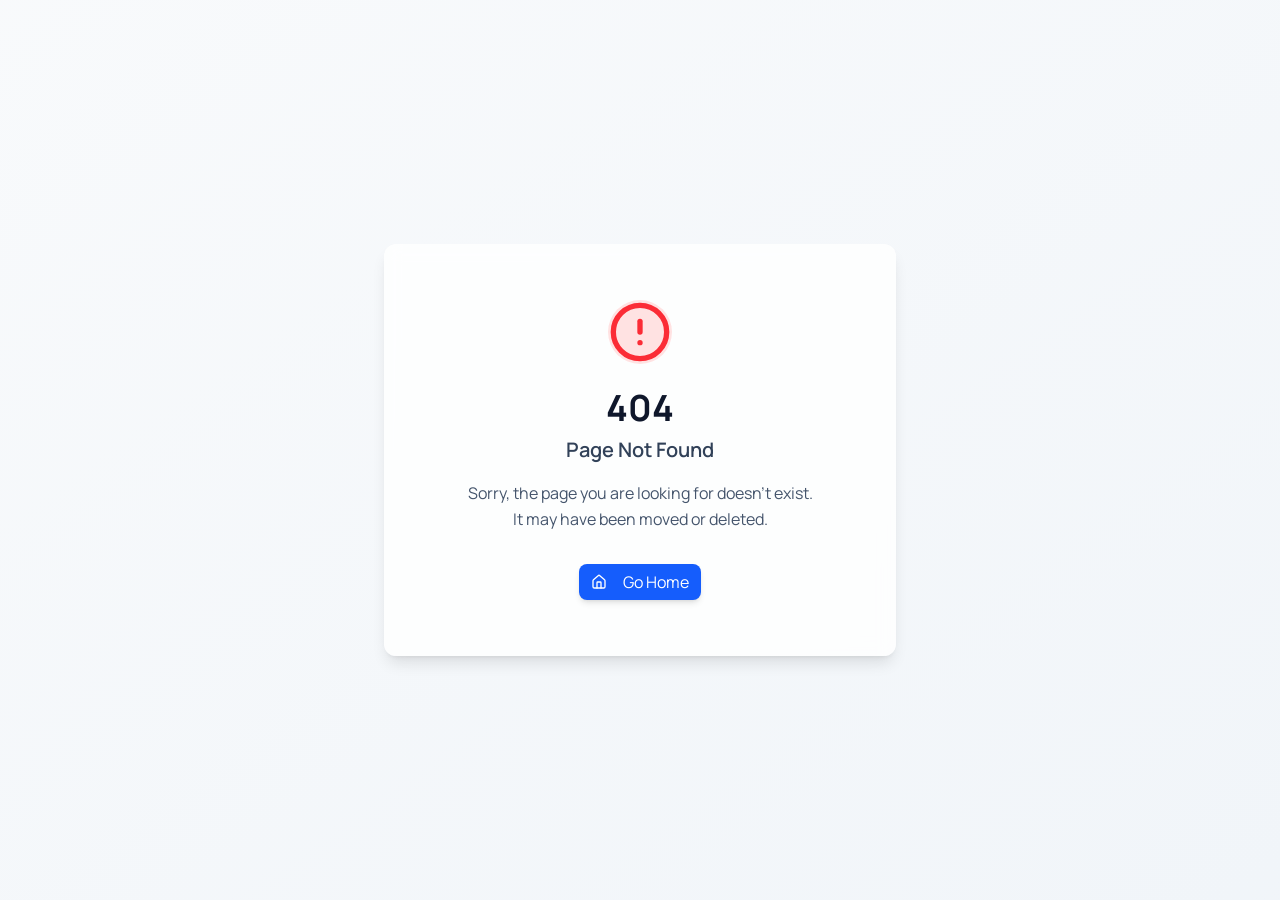
<file: index.html>
<!doctype html>
<html lang="pt-BR">

  <head>
    <meta charset="UTF-8" />
    <meta
      name="viewport"
      content="width=device-width, initial-scale=1.0, maximum-scale=1" />
    <meta name="description" content="Vital iPhones — curadoria de iPhones e acessórios com atendimento personalizado." />
    <title>Vital iPhones | Tecnologia com mais Vital</title>
    <link rel="preconnect" href="https://fonts.googleapis.com" />
    <link rel="preconnect" href="https://fonts.gstatic.com" crossorigin />
    <link href="https://fonts.googleapis.com/css2?family=Playfair+Display:wght@700;800&family=Inter:wght@400;500;600;700&display=swap" rel="stylesheet" />
    <script type="module" crossorigin src="/assets/index-B3v2HPIe.js"></script>
    <link rel="stylesheet" crossorigin href="/assets/index-GnnLHipC.css">
  </head>

  <body>
    <script id="manus-runtime">window.__MANUS_HOST_DEV__ = false;
(function(){"use strict";var Mr={exports:{}},Kn={};/**
 * @license React
 * react-jsx-runtime.production.js
 *
 * Copyright (c) Meta Platforms, Inc. and affiliates.
 *
 * This source code is licensed under the MIT license found in the
 * LICENSE file in the root directory of this source tree.
 */var $c;function um(){if($c)return Kn;$c=1;var r=Symbol.for("react.transitional.element"),i=Symbol.for("react.fragment");function c(s,d,m){var x=null;if(m!==void 0&&(x=""+m),d.key!==void 0&&(x=""+d.key),"key"in d){m={};for(var R in d)R!=="key"&&(m[R]=d[R])}else m=d;return d=m.ref,{$$typeof:r,type:s,key:x,ref:d!==void 0?d:null,props:m}}return Kn.Fragment=i,Kn.jsx=c,Kn.jsxs=c,Kn}var Fc;function dm(){return Fc||(Fc=1,Mr.exports=um()),Mr.exports}var h=dm(),Ar={exports:{}},Pn={},Rr={exports:{}},Nr={};/**
 * @license React
 * scheduler.production.js
 *
 * Copyright (c) Meta Platforms, Inc. and affiliates.
 *
 * This source code is licensed under the MIT license found in the
 * LICENSE file in the root directory of this source tree.
 */var Ic;function fm(){return Ic||(Ic=1,function(r){function i(A,q){var B=A.length;A.push(q);t:for(;0<B;){var bt=B-1>>>1,p=A[bt];if(0<d(p,q))A[bt]=q,A[B]=p,B=bt;else break t}}function c(A){return A.length===0?null:A[0]}function s(A){if(A.length===0)return null;var q=A[0],B=A.pop();if(B!==q){A[0]=B;t:for(var bt=0,p=A.length,O=p>>>1;bt<O;){var X=2*(bt+1)-1,G=A[X],Z=X+1,st=A[Z];if(0>d(G,B))Z<p&&0>d(st,G)?(A[bt]=st,A[Z]=B,bt=Z):(A[bt]=G,A[X]=B,bt=X);else if(Z<p&&0>d(st,B))A[bt]=st,A[Z]=B,bt=Z;else break t}}return q}function d(A,q){var B=A.sortIndex-q.sortIndex;return B!==0?B:A.id-q.id}if(r.unstable_now=void 0,typeof performance=="object"&&typeof performance.now=="function"){var m=performance;r.unstable_now=function(){return m.now()}}else{var x=Date,R=x.now();r.unstable_now=function(){return x.now()-R}}var C=[],v=[],D=1,j=null,J=3,at=!1,$=!1,nt=!1,ct=!1,ht=typeof setTimeout=="function"?setTimeout:null,St=typeof clearTimeout=="function"?clearTimeout:null,_=typeof setImmediate<"u"?setImmediate:null;function Y(A){for(var q=c(v);q!==null;){if(q.callback===null)s(v);else if(q.startTime<=A)s(v),q.sortIndex=q.expirationTime,i(C,q);else break;q=c(v)}}function H(A){if(nt=!1,Y(A),!$)if(c(C)!==null)$=!0,it||(it=!0,Bt());else{var q=c(v);q!==null&&Mt(H,q.startTime-A)}}var it=!1,rt=-1,V=5,xt=-1;function Be(){return ct?!0:!(r.unstable_now()-xt<V)}function te(){if(ct=!1,it){var A=r.unstable_now();xt=A;var q=!0;try{t:{$=!1,nt&&(nt=!1,St(rt),rt=-1),at=!0;var B=J;try{e:{for(Y(A),j=c(C);j!==null&&!(j.expirationTime>A&&Be());){var bt=j.callback;if(typeof bt=="function"){j.callback=null,J=j.priorityLevel;var p=bt(j.expirationTime<=A);if(A=r.unstable_now(),typeof p=="function"){j.callback=p,Y(A),q=!0;break e}j===c(C)&&s(C),Y(A)}else s(C);j=c(C)}if(j!==null)q=!0;else{var O=c(v);O!==null&&Mt(H,O.startTime-A),q=!1}}break t}finally{j=null,J=B,at=!1}q=void 0}}finally{q?Bt():it=!1}}}var Bt;if(typeof _=="function")Bt=function(){_(te)};else if(typeof MessageChannel<"u"){var me=new MessageChannel,Se=me.port2;me.port1.onmessage=te,Bt=function(){Se.postMessage(null)}}else Bt=function(){ht(te,0)};function Mt(A,q){rt=ht(function(){A(r.unstable_now())},q)}r.unstable_IdlePriority=5,r.unstable_ImmediatePriority=1,r.unstable_LowPriority=4,r.unstable_NormalPriority=3,r.unstable_Profiling=null,r.unstable_UserBlockingPriority=2,r.unstable_cancelCallback=function(A){A.callback=null},r.unstable_forceFrameRate=function(A){0>A||125<A?console.error("forceFrameRate takes a positive int between 0 and 125, forcing frame rates higher than 125 fps is not supported"):V=0<A?Math.floor(1e3/A):5},r.unstable_getCurrentPriorityLevel=function(){return J},r.unstable_next=function(A){switch(J){case 1:case 2:case 3:var q=3;break;default:q=J}var B=J;J=q;try{return A()}finally{J=B}},r.unstable_requestPaint=function(){ct=!0},r.unstable_runWithPriority=function(A,q){switch(A){case 1:case 2:case 3:case 4:case 5:break;default:A=3}var B=J;J=A;try{return q()}finally{J=B}},r.unstable_scheduleCallback=function(A,q,B){var bt=r.unstable_now();switch(typeof B=="object"&&B!==null?(B=B.delay,B=typeof B=="number"&&0<B?bt+B:bt):B=bt,A){case 1:var p=-1;break;case 2:p=250;break;case 5:p=1073741823;break;case 4:p=1e4;break;default:p=5e3}return p=B+p,A={id:D++,callback:q,priorityLevel:A,startTime:B,expirationTime:p,sortIndex:-1},B>bt?(A.sortIndex=B,i(v,A),c(C)===null&&A===c(v)&&(nt?(St(rt),rt=-1):nt=!0,Mt(H,B-bt))):(A.sortIndex=p,i(C,A),$||at||($=!0,it||(it=!0,Bt()))),A},r.unstable_shouldYield=Be,r.unstable_wrapCallback=function(A){var q=J;return function(){var B=J;J=q;try{return A.apply(this,arguments)}finally{J=B}}}}(Nr)),Nr}var tu;function hm(){return tu||(tu=1,Rr.exports=fm()),Rr.exports}var zr={exports:{}},ut={};/**
 * @license React
 * react.production.js
 *
 * Copyright (c) Meta Platforms, Inc. and affiliates.
 *
 * This source code is licensed under the MIT license found in the
 * LICENSE file in the root directory of this source tree.
 */var eu;function mm(){if(eu)return ut;eu=1;var r=Symbol.for("react.transitional.element"),i=Symbol.for("react.portal"),c=Symbol.for("react.fragment"),s=Symbol.for("react.strict_mode"),d=Symbol.for("react.profiler"),m=Symbol.for("react.consumer"),x=Symbol.for("react.context"),R=Symbol.for("react.forward_ref"),C=Symbol.for("react.suspense"),v=Symbol.for("react.memo"),D=Symbol.for("react.lazy"),j=Symbol.iterator;function J(p){return p===null||typeof p!="object"?null:(p=j&&p[j]||p["@@iterator"],typeof p=="function"?p:null)}var at={isMounted:function(){return!1},enqueueForceUpdate:function(){},enqueueReplaceState:function(){},enqueueSetState:function(){}},$=Object.assign,nt={};function ct(p,O,X){this.props=p,this.context=O,this.refs=nt,this.updater=X||at}ct.prototype.isReactComponent={},ct.prototype.setState=function(p,O){if(typeof p!="object"&&typeof p!="function"&&p!=null)throw Error("takes an object of state variables to update or a function which returns an object of state variables.");this.updater.enqueueSetState(this,p,O,"setState")},ct.prototype.forceUpdate=function(p){this.updater.enqueueForceUpdate(this,p,"forceUpdate")};function ht(){}ht.prototype=ct.prototype;function St(p,O,X){this.props=p,this.context=O,this.refs=nt,this.updater=X||at}var _=St.prototype=new ht;_.constructor=St,$(_,ct.prototype),_.isPureReactComponent=!0;var Y=Array.isArray,H={H:null,A:null,T:null,S:null,V:null},it=Object.prototype.hasOwnProperty;function rt(p,O,X,G,Z,st){return X=st.ref,{$$typeof:r,type:p,key:O,ref:X!==void 0?X:null,props:st}}function V(p,O){return rt(p.type,O,void 0,void 0,void 0,p.props)}function xt(p){return typeof p=="object"&&p!==null&&p.$$typeof===r}function Be(p){var O={"=":"=0",":":"=2"};return"$"+p.replace(/[=:]/g,function(X){return O[X]})}var te=/\/+/g;function Bt(p,O){return typeof p=="object"&&p!==null&&p.key!=null?Be(""+p.key):O.toString(36)}function me(){}function Se(p){switch(p.status){case"fulfilled":return p.value;case"rejected":throw p.reason;default:switch(typeof p.status=="string"?p.then(me,me):(p.status="pending",p.then(function(O){p.status==="pending"&&(p.status="fulfilled",p.value=O)},function(O){p.status==="pending"&&(p.status="rejected",p.reason=O)})),p.status){case"fulfilled":return p.value;case"rejected":throw p.reason}}throw p}function Mt(p,O,X,G,Z){var st=typeof p;(st==="undefined"||st==="boolean")&&(p=null);var I=!1;if(p===null)I=!0;else switch(st){case"bigint":case"string":case"number":I=!0;break;case"object":switch(p.$$typeof){case r:case i:I=!0;break;case D:return I=p._init,Mt(I(p._payload),O,X,G,Z)}}if(I)return Z=Z(p),I=G===""?"."+Bt(p,0):G,Y(Z)?(X="",I!=null&&(X=I.replace(te,"$&/")+"/"),Mt(Z,O,X,"",function(Jt){return Jt})):Z!=null&&(xt(Z)&&(Z=V(Z,X+(Z.key==null||p&&p.key===Z.key?"":(""+Z.key).replace(te,"$&/")+"/")+I)),O.push(Z)),1;I=0;var gt=G===""?".":G+":";if(Y(p))for(var Tt=0;Tt<p.length;Tt++)G=p[Tt],st=gt+Bt(G,Tt),I+=Mt(G,O,X,st,Z);else if(Tt=J(p),typeof Tt=="function")for(p=Tt.call(p),Tt=0;!(G=p.next()).done;)G=G.value,st=gt+Bt(G,Tt++),I+=Mt(G,O,X,st,Z);else if(st==="object"){if(typeof p.then=="function")return Mt(Se(p),O,X,G,Z);throw O=String(p),Error("Objects are not valid as a React child (found: "+(O==="[object Object]"?"object with keys {"+Object.keys(p).join(", ")+"}":O)+"). If you meant to render a collection of children, use an array instead.")}return I}function A(p,O,X){if(p==null)return p;var G=[],Z=0;return Mt(p,G,"","",function(st){return O.call(X,st,Z++)}),G}function q(p){if(p._status===-1){var O=p._result;O=O(),O.then(function(X){(p._status===0||p._status===-1)&&(p._status=1,p._result=X)},function(X){(p._status===0||p._status===-1)&&(p._status=2,p._result=X)}),p._status===-1&&(p._status=0,p._result=O)}if(p._status===1)return p._result.default;throw p._result}var B=typeof reportError=="function"?reportError:function(p){if(typeof window=="object"&&typeof window.ErrorEvent=="function"){var O=new window.ErrorEvent("error",{bubbles:!0,cancelable:!0,message:typeof p=="object"&&p!==null&&typeof p.message=="string"?String(p.message):String(p),error:p});if(!window.dispatchEvent(O))return}else if(typeof process=="object"&&typeof process.emit=="function"){process.emit("uncaughtException",p);return}console.error(p)};function bt(){}return ut.Children={map:A,forEach:function(p,O,X){A(p,function(){O.apply(this,arguments)},X)},count:function(p){var O=0;return A(p,function(){O++}),O},toArray:function(p){return A(p,function(O){return O})||[]},only:function(p){if(!xt(p))throw Error("React.Children.only expected to receive a single React element child.");return p}},ut.Component=ct,ut.Fragment=c,ut.Profiler=d,ut.PureComponent=St,ut.StrictMode=s,ut.Suspense=C,ut.__CLIENT_INTERNALS_DO_NOT_USE_OR_WARN_USERS_THEY_CANNOT_UPGRADE=H,ut.__COMPILER_RUNTIME={__proto__:null,c:function(p){return H.H.useMemoCache(p)}},ut.cache=function(p){return function(){return p.apply(null,arguments)}},ut.cloneElement=function(p,O,X){if(p==null)throw Error("The argument must be a React element, but you passed "+p+".");var G=$({},p.props),Z=p.key,st=void 0;if(O!=null)for(I in O.ref!==void 0&&(st=void 0),O.key!==void 0&&(Z=""+O.key),O)!it.call(O,I)||I==="key"||I==="__self"||I==="__source"||I==="ref"&&O.ref===void 0||(G[I]=O[I]);var I=arguments.length-2;if(I===1)G.children=X;else if(1<I){for(var gt=Array(I),Tt=0;Tt<I;Tt++)gt[Tt]=arguments[Tt+2];G.children=gt}return rt(p.type,Z,void 0,void 0,st,G)},ut.createContext=function(p){return p={$$typeof:x,_currentValue:p,_currentValue2:p,_threadCount:0,Provider:null,Consumer:null},p.Provider=p,p.Consumer={$$typeof:m,_context:p},p},ut.createElement=function(p,O,X){var G,Z={},st=null;if(O!=null)for(G in O.key!==void 0&&(st=""+O.key),O)it.call(O,G)&&G!=="key"&&G!=="__self"&&G!=="__source"&&(Z[G]=O[G]);var I=arguments.length-2;if(I===1)Z.children=X;else if(1<I){for(var gt=Array(I),Tt=0;Tt<I;Tt++)gt[Tt]=arguments[Tt+2];Z.children=gt}if(p&&p.defaultProps)for(G in I=p.defaultProps,I)Z[G]===void 0&&(Z[G]=I[G]);return rt(p,st,void 0,void 0,null,Z)},ut.createRef=function(){return{current:null}},ut.forwardRef=function(p){return{$$typeof:R,render:p}},ut.isValidElement=xt,ut.lazy=function(p){return{$$typeof:D,_payload:{_status:-1,_result:p},_init:q}},ut.memo=function(p,O){return{$$typeof:v,type:p,compare:O===void 0?null:O}},ut.startTransition=function(p){var O=H.T,X={};H.T=X;try{var G=p(),Z=H.S;Z!==null&&Z(X,G),typeof G=="object"&&G!==null&&typeof G.then=="function"&&G.then(bt,B)}catch(st){B(st)}finally{H.T=O}},ut.unstable_useCacheRefresh=function(){return H.H.useCacheRefresh()},ut.use=function(p){return H.H.use(p)},ut.useActionState=function(p,O,X){return H.H.useActionState(p,O,X)},ut.useCallback=function(p,O){return H.H.useCallback(p,O)},ut.useContext=function(p){return H.H.useContext(p)},ut.useDebugValue=function(){},ut.useDeferredValue=function(p,O){return H.H.useDeferredValue(p,O)},ut.useEffect=function(p,O,X){var G=H.H;if(typeof X=="function")throw Error("useEffect CRUD overload is not enabled in this build of React.");return G.useEffect(p,O)},ut.useId=function(){return H.H.useId()},ut.useImperativeHandle=function(p,O,X){return H.H.useImperativeHandle(p,O,X)},ut.useInsertionEffect=function(p,O){return H.H.useInsertionEffect(p,O)},ut.useLayoutEffect=function(p,O){return H.H.useLayoutEffect(p,O)},ut.useMemo=function(p,O){return H.H.useMemo(p,O)},ut.useOptimistic=function(p,O){return H.H.useOptimistic(p,O)},ut.useReducer=function(p,O,X){return H.H.useReducer(p,O,X)},ut.useRef=function(p){return H.H.useRef(p)},ut.useState=function(p){return H.H.useState(p)},ut.useSyncExternalStore=function(p,O,X){return H.H.useSyncExternalStore(p,O,X)},ut.useTransition=function(){return H.H.useTransition()},ut.version="19.1.1",ut}var lu;function _r(){return lu||(lu=1,zr.exports=mm()),zr.exports}var kr={exports:{}},he={};/**
 * @license React
 * react-dom.production.js
 *
 * Copyright (c) Meta Platforms, Inc. and affiliates.
 *
 * This source code is licensed under the MIT license found in the
 * LICENSE file in the root directory of this source tree.
 */var au;function gm(){if(au)return he;au=1;var r=_r();function i(C){var v="https://react.dev/errors/"+C;if(1<arguments.length){v+="?args[]="+encodeURIComponent(arguments[1]);for(var D=2;D<arguments.length;D++)v+="&args[]="+encodeURIComponent(arguments[D])}return"Minified React error #"+C+"; visit "+v+" for the full message or use the non-minified dev environment for full errors and additional helpful warnings."}function c(){}var s={d:{f:c,r:function(){throw Error(i(522))},D:c,C:c,L:c,m:c,X:c,S:c,M:c},p:0,findDOMNode:null},d=Symbol.for("react.portal");function m(C,v,D){var j=3<arguments.length&&arguments[3]!==void 0?arguments[3]:null;return{$$typeof:d,key:j==null?null:""+j,children:C,containerInfo:v,implementation:D}}var x=r.__CLIENT_INTERNALS_DO_NOT_USE_OR_WARN_USERS_THEY_CANNOT_UPGRADE;function R(C,v){if(C==="font")return"";if(typeof v=="string")return v==="use-credentials"?v:""}return he.__DOM_INTERNALS_DO_NOT_USE_OR_WARN_USERS_THEY_CANNOT_UPGRADE=s,he.createPortal=function(C,v){var D=2<arguments.length&&arguments[2]!==void 0?arguments[2]:null;if(!v||v.nodeType!==1&&v.nodeType!==9&&v.nodeType!==11)throw Error(i(299));return m(C,v,null,D)},he.flushSync=function(C){var v=x.T,D=s.p;try{if(x.T=null,s.p=2,C)return C()}finally{x.T=v,s.p=D,s.d.f()}},he.preconnect=function(C,v){typeof C=="string"&&(v?(v=v.crossOrigin,v=typeof v=="string"?v==="use-credentials"?v:"":void 0):v=null,s.d.C(C,v))},he.prefetchDNS=function(C){typeof C=="string"&&s.d.D(C)},he.preinit=function(C,v){if(typeof C=="string"&&v&&typeof v.as=="string"){var D=v.as,j=R(D,v.crossOrigin),J=typeof v.integrity=="string"?v.integrity:void 0,at=typeof v.fetchPriority=="string"?v.fetchPriority:void 0;D==="style"?s.d.S(C,typeof v.precedence=="string"?v.precedence:void 0,{crossOrigin:j,integrity:J,fetchPriority:at}):D==="script"&&s.d.X(C,{crossOrigin:j,integrity:J,fetchPriority:at,nonce:typeof v.nonce=="string"?v.nonce:void 0})}},he.preinitModule=function(C,v){if(typeof C=="string")if(typeof v=="object"&&v!==null){if(v.as==null||v.as==="script"){var D=R(v.as,v.crossOrigin);s.d.M(C,{crossOrigin:D,integrity:typeof v.integrity=="string"?v.integrity:void 0,nonce:typeof v.nonce=="string"?v.nonce:void 0})}}else v==null&&s.d.M(C)},he.preload=function(C,v){if(typeof C=="string"&&typeof v=="object"&&v!==null&&typeof v.as=="string"){var D=v.as,j=R(D,v.crossOrigin);s.d.L(C,D,{crossOrigin:j,integrity:typeof v.integrity=="string"?v.integrity:void 0,nonce:typeof v.nonce=="string"?v.nonce:void 0,type:typeof v.type=="string"?v.type:void 0,fetchPriority:typeof v.fetchPriority=="string"?v.fetchPriority:void 0,referrerPolicy:typeof v.referrerPolicy=="string"?v.referrerPolicy:void 0,imageSrcSet:typeof v.imageSrcSet=="string"?v.imageSrcSet:void 0,imageSizes:typeof v.imageSizes=="string"?v.imageSizes:void 0,media:typeof v.media=="string"?v.media:void 0})}},he.preloadModule=function(C,v){if(typeof C=="string")if(v){var D=R(v.as,v.crossOrigin);s.d.m(C,{as:typeof v.as=="string"&&v.as!=="script"?v.as:void 0,crossOrigin:D,integrity:typeof v.integrity=="string"?v.integrity:void 0})}else s.d.m(C)},he.requestFormReset=function(C){s.d.r(C)},he.unstable_batchedUpdates=function(C,v){return C(v)},he.useFormState=function(C,v,D){return x.H.useFormState(C,v,D)},he.useFormStatus=function(){return x.H.useHostTransitionStatus()},he.version="19.1.1",he}var nu;function pm(){if(nu)return kr.exports;nu=1;function r(){if(!(typeof __REACT_DEVTOOLS_GLOBAL_HOOK__>"u"||typeof __REACT_DEVTOOLS_GLOBAL_HOOK__.checkDCE!="function"))try{__REACT_DEVTOOLS_GLOBAL_HOOK__.checkDCE(r)}catch(i){console.error(i)}}return r(),kr.exports=gm(),kr.exports}/**
 * @license React
 * react-dom-client.production.js
 *
 * Copyright (c) Meta Platforms, Inc. and affiliates.
 *
 * This source code is licensed under the MIT license found in the
 * LICENSE file in the root directory of this source tree.
 */var ou;function ym(){if(ou)return Pn;ou=1;var r=hm(),i=_r(),c=pm();function s(t){var e="https://react.dev/errors/"+t;if(1<arguments.length){e+="?args[]="+encodeURIComponent(arguments[1]);for(var l=2;l<arguments.length;l++)e+="&args[]="+encodeURIComponent(arguments[l])}return"Minified React error #"+t+"; visit "+e+" for the full message or use the non-minified dev environment for full errors and additional helpful warnings."}function d(t){return!(!t||t.nodeType!==1&&t.nodeType!==9&&t.nodeType!==11)}function m(t){var e=t,l=t;if(t.alternate)for(;e.return;)e=e.return;else{t=e;do e=t,(e.flags&4098)!==0&&(l=e.return),t=e.return;while(t)}return e.tag===3?l:null}function x(t){if(t.tag===13){var e=t.memoizedState;if(e===null&&(t=t.alternate,t!==null&&(e=t.memoizedState)),e!==null)return e.dehydrated}return null}function R(t){if(m(t)!==t)throw Error(s(188))}function C(t){var e=t.alternate;if(!e){if(e=m(t),e===null)throw Error(s(188));return e!==t?null:t}for(var l=t,a=e;;){var n=l.return;if(n===null)break;var o=n.alternate;if(o===null){if(a=n.return,a!==null){l=a;continue}break}if(n.child===o.child){for(o=n.child;o;){if(o===l)return R(n),t;if(o===a)return R(n),e;o=o.sibling}throw Error(s(188))}if(l.return!==a.return)l=n,a=o;else{for(var u=!1,f=n.child;f;){if(f===l){u=!0,l=n,a=o;break}if(f===a){u=!0,a=n,l=o;break}f=f.sibling}if(!u){for(f=o.child;f;){if(f===l){u=!0,l=o,a=n;break}if(f===a){u=!0,a=o,l=n;break}f=f.sibling}if(!u)throw Error(s(189))}}if(l.alternate!==a)throw Error(s(190))}if(l.tag!==3)throw Error(s(188));return l.stateNode.current===l?t:e}function v(t){var e=t.tag;if(e===5||e===26||e===27||e===6)return t;for(t=t.child;t!==null;){if(e=v(t),e!==null)return e;t=t.sibling}return null}var D=Object.assign,j=Symbol.for("react.element"),J=Symbol.for("react.transitional.element"),at=Symbol.for("react.portal"),$=Symbol.for("react.fragment"),nt=Symbol.for("react.strict_mode"),ct=Symbol.for("react.profiler"),ht=Symbol.for("react.provider"),St=Symbol.for("react.consumer"),_=Symbol.for("react.context"),Y=Symbol.for("react.forward_ref"),H=Symbol.for("react.suspense"),it=Symbol.for("react.suspense_list"),rt=Symbol.for("react.memo"),V=Symbol.for("react.lazy"),xt=Symbol.for("react.activity"),Be=Symbol.for("react.memo_cache_sentinel"),te=Symbol.iterator;function Bt(t){return t===null||typeof t!="object"?null:(t=te&&t[te]||t["@@iterator"],typeof t=="function"?t:null)}var me=Symbol.for("react.client.reference");function Se(t){if(t==null)return null;if(typeof t=="function")return t.$$typeof===me?null:t.displayName||t.name||null;if(typeof t=="string")return t;switch(t){case $:return"Fragment";case ct:return"Profiler";case nt:return"StrictMode";case H:return"Suspense";case it:return"SuspenseList";case xt:return"Activity"}if(typeof t=="object")switch(t.$$typeof){case at:return"Portal";case _:return(t.displayName||"Context")+".Provider";case St:return(t._context.displayName||"Context")+".Consumer";case Y:var e=t.render;return t=t.displayName,t||(t=e.displayName||e.name||"",t=t!==""?"ForwardRef("+t+")":"ForwardRef"),t;case rt:return e=t.displayName||null,e!==null?e:Se(t.type)||"Memo";case V:e=t._payload,t=t._init;try{return Se(t(e))}catch{}}return null}var Mt=Array.isArray,A=i.__CLIENT_INTERNALS_DO_NOT_USE_OR_WARN_USERS_THEY_CANNOT_UPGRADE,q=c.__DOM_INTERNALS_DO_NOT_USE_OR_WARN_USERS_THEY_CANNOT_UPGRADE,B={pending:!1,data:null,method:null,action:null},bt=[],p=-1;function O(t){return{current:t}}function X(t){0>p||(t.current=bt[p],bt[p]=null,p--)}function G(t,e){p++,bt[p]=t.current,t.current=e}var Z=O(null),st=O(null),I=O(null),gt=O(null);function Tt(t,e){switch(G(I,e),G(st,t),G(Z,null),e.nodeType){case 9:case 11:t=(t=e.documentElement)&&(t=t.namespaceURI)?Hh(t):0;break;default:if(t=e.tagName,e=e.namespaceURI)e=Hh(e),t=Uh(e,t);else switch(t){case"svg":t=1;break;case"math":t=2;break;default:t=0}}X(Z),G(Z,t)}function Jt(){X(Z),X(st),X(I)}function Ke(t){t.memoizedState!==null&&G(gt,t);var e=Z.current,l=Uh(e,t.type);e!==l&&(G(st,t),G(Z,l))}function Ce(t){st.current===t&&(X(Z),X(st)),gt.current===t&&(X(gt),Wo._currentValue=B)}var Pe=Object.prototype.hasOwnProperty,yl=r.unstable_scheduleCallback,sn=r.unstable_cancelCallback,Ca=r.unstable_shouldYield,ri=r.unstable_requestPaint,ge=r.unstable_now,si=r.unstable_getCurrentPriorityLevel,Ul=r.unstable_ImmediatePriority,Fn=r.unstable_UserBlockingPriority,nl=r.unstable_NormalPriority,ci=r.unstable_LowPriority,Gl=r.unstable_IdlePriority,ui=r.log,Ea=r.unstable_setDisableYieldValue,ql=null,Wt=null;function Je(t){if(typeof ui=="function"&&Ea(t),Wt&&typeof Wt.setStrictMode=="function")try{Wt.setStrictMode(ql,t)}catch{}}var $t=Math.clz32?Math.clz32:fi,di=Math.log,Ta=Math.LN2;function fi(t){return t>>>=0,t===0?32:31-(di(t)/Ta|0)|0}var L=256,cn=4194304;function vl(t){var e=t&42;if(e!==0)return e;switch(t&-t){case 1:return 1;case 2:return 2;case 4:return 4;case 8:return 8;case 16:return 16;case 32:return 32;case 64:return 64;case 128:return 128;case 256:case 512:case 1024:case 2048:case 4096:case 8192:case 16384:case 32768:case 65536:case 131072:case 262144:case 524288:case 1048576:case 2097152:return t&4194048;case 4194304:case 8388608:case 16777216:case 33554432:return t&62914560;case 67108864:return 67108864;case 134217728:return 134217728;case 268435456:return 268435456;case 536870912:return 536870912;case 1073741824:return 0;default:return t}}function un(t,e,l){var a=t.pendingLanes;if(a===0)return 0;var n=0,o=t.suspendedLanes,u=t.pingedLanes;t=t.warmLanes;var f=a&134217727;return f!==0?(a=f&~o,a!==0?n=vl(a):(u&=f,u!==0?n=vl(u):l||(l=f&~t,l!==0&&(n=vl(l))))):(f=a&~o,f!==0?n=vl(f):u!==0?n=vl(u):l||(l=a&~t,l!==0&&(n=vl(l)))),n===0?0:e!==0&&e!==n&&(e&o)===0&&(o=n&-n,l=e&-e,o>=l||o===32&&(l&4194048)!==0)?e:n}function Dt(t,e){return(t.pendingLanes&~(t.suspendedLanes&~t.pingedLanes)&e)===0}function In(t,e){switch(t){case 1:case 2:case 4:case 8:case 64:return e+250;case 16:case 32:case 128:case 256:case 512:case 1024:case 2048:case 4096:case 8192:case 16384:case 32768:case 65536:case 131072:case 262144:case 524288:case 1048576:case 2097152:return e+5e3;case 4194304:case 8388608:case 16777216:case 33554432:return-1;case 67108864:case 134217728:case 268435456:case 536870912:case 1073741824:return-1;default:return-1}}function to(){var t=L;return L<<=1,(L&4194048)===0&&(L=256),t}function hi(){var t=cn;return cn<<=1,(cn&62914560)===0&&(cn=4194304),t}function eo(t){for(var e=[],l=0;31>l;l++)e.push(t);return e}function Da(t,e){t.pendingLanes|=e,e!==268435456&&(t.suspendedLanes=0,t.pingedLanes=0,t.warmLanes=0)}function Ir(t,e,l,a,n,o){var u=t.pendingLanes;t.pendingLanes=l,t.suspendedLanes=0,t.pingedLanes=0,t.warmLanes=0,t.expiredLanes&=l,t.entangledLanes&=l,t.errorRecoveryDisabledLanes&=l,t.shellSuspendCounter=0;var f=t.entanglements,g=t.expirationTimes,S=t.hiddenUpdates;for(l=u&~l;0<l;){var N=31-$t(l),k=1<<N;f[N]=0,g[N]=-1;var E=S[N];if(E!==null)for(S[N]=null,N=0;N<E.length;N++){var T=E[N];T!==null&&(T.lane&=-536870913)}l&=~k}a!==0&&mi(t,a,0),o!==0&&n===0&&t.tag!==0&&(t.suspendedLanes|=o&~(u&~e))}function mi(t,e,l){t.pendingLanes|=e,t.suspendedLanes&=~e;var a=31-$t(e);t.entangledLanes|=e,t.entanglements[a]=t.entanglements[a]|1073741824|l&4194090}function gi(t,e){var l=t.entangledLanes|=e;for(t=t.entanglements;l;){var a=31-$t(l),n=1<<a;n&e|t[a]&e&&(t[a]|=e),l&=~n}}function lo(t){switch(t){case 2:t=1;break;case 8:t=4;break;case 32:t=16;break;case 256:case 512:case 1024:case 2048:case 4096:case 8192:case 16384:case 32768:case 65536:case 131072:case 262144:case 524288:case 1048576:case 2097152:case 4194304:case 8388608:case 16777216:case 33554432:t=128;break;case 268435456:t=134217728;break;default:t=0}return t}function ao(t){return t&=-t,2<t?8<t?(t&134217727)!==0?32:268435456:8:2}function pi(){var t=q.p;return t!==0?t:(t=window.event,t===void 0?32:nm(t.type))}function ts(t,e){var l=q.p;try{return q.p=t,e()}finally{q.p=l}}var ol=Math.random().toString(36).slice(2),ee="__reactFiber$"+ol,pe="__reactProps$"+ol,Yl="__reactContainer$"+ol,no="__reactEvents$"+ol,es="__reactListeners$"+ol,ls="__reactHandles$"+ol,yi="__reactResources$"+ol,Ma="__reactMarker$"+ol;function oo(t){delete t[ee],delete t[pe],delete t[no],delete t[es],delete t[ls]}function Vl(t){var e=t[ee];if(e)return e;for(var l=t.parentNode;l;){if(e=l[Yl]||l[ee]){if(l=e.alternate,e.child!==null||l!==null&&l.child!==null)for(t=Vh(t);t!==null;){if(l=t[ee])return l;t=Vh(t)}return e}t=l,l=t.parentNode}return null}function Xl(t){if(t=t[ee]||t[Yl]){var e=t.tag;if(e===5||e===6||e===13||e===26||e===27||e===3)return t}return null}function Aa(t){var e=t.tag;if(e===5||e===26||e===27||e===6)return t.stateNode;throw Error(s(33))}function Zl(t){var e=t[yi];return e||(e=t[yi]={hoistableStyles:new Map,hoistableScripts:new Map}),e}function Vt(t){t[Ma]=!0}var vi=new Set,bi={};function bl(t,e){We(t,e),We(t+"Capture",e)}function We(t,e){for(bi[t]=e,t=0;t<e.length;t++)vi.add(e[t])}var as=RegExp("^[:A-Z_a-z\\u00C0-\\u00D6\\u00D8-\\u00F6\\u00F8-\\u02FF\\u0370-\\u037D\\u037F-\\u1FFF\\u200C-\\u200D\\u2070-\\u218F\\u2C00-\\u2FEF\\u3001-\\uD7FF\\uF900-\\uFDCF\\uFDF0-\\uFFFD][:A-Z_a-z\\u00C0-\\u00D6\\u00D8-\\u00F6\\u00F8-\\u02FF\\u0370-\\u037D\\u037F-\\u1FFF\\u200C-\\u200D\\u2070-\\u218F\\u2C00-\\u2FEF\\u3001-\\uD7FF\\uF900-\\uFDCF\\uFDF0-\\uFFFD\\-.0-9\\u00B7\\u0300-\\u036F\\u203F-\\u2040]*$"),xi={},wi={};function Ra(t){return Pe.call(wi,t)?!0:Pe.call(xi,t)?!1:as.test(t)?wi[t]=!0:(xi[t]=!0,!1)}function M(t,e,l){if(Ra(e))if(l===null)t.removeAttribute(e);else{switch(typeof l){case"undefined":case"function":case"symbol":t.removeAttribute(e);return;case"boolean":var a=e.toLowerCase().slice(0,5);if(a!=="data-"&&a!=="aria-"){t.removeAttribute(e);return}}t.setAttribute(e,""+l)}}function tt(t,e,l){if(l===null)t.removeAttribute(e);else{switch(typeof l){case"undefined":case"function":case"symbol":case"boolean":t.removeAttribute(e);return}t.setAttribute(e,""+l)}}function Ot(t,e,l,a){if(a===null)t.removeAttribute(l);else{switch(typeof a){case"undefined":case"function":case"symbol":case"boolean":t.removeAttribute(l);return}t.setAttributeNS(e,l,""+a)}}var le,Ee;function ae(t){if(le===void 0)try{throw Error()}catch(l){var e=l.stack.trim().match(/\n( *(at )?)/);le=e&&e[1]||"",Ee=-1<l.stack.indexOf(`
    at`)?" (<anonymous>)":-1<l.stack.indexOf("@")?"@unknown:0:0":""}return`
`+le+t+Ee}var Le=!1;function He(t,e){if(!t||Le)return"";Le=!0;var l=Error.prepareStackTrace;Error.prepareStackTrace=void 0;try{var a={DetermineComponentFrameRoot:function(){try{if(e){var k=function(){throw Error()};if(Object.defineProperty(k.prototype,"props",{set:function(){throw Error()}}),typeof Reflect=="object"&&Reflect.construct){try{Reflect.construct(k,[])}catch(T){var E=T}Reflect.construct(t,[],k)}else{try{k.call()}catch(T){E=T}t.call(k.prototype)}}else{try{throw Error()}catch(T){E=T}(k=t())&&typeof k.catch=="function"&&k.catch(function(){})}}catch(T){if(T&&E&&typeof T.stack=="string")return[T.stack,E.stack]}return[null,null]}};a.DetermineComponentFrameRoot.displayName="DetermineComponentFrameRoot";var n=Object.getOwnPropertyDescriptor(a.DetermineComponentFrameRoot,"name");n&&n.configurable&&Object.defineProperty(a.DetermineComponentFrameRoot,"name",{value:"DetermineComponentFrameRoot"});var o=a.DetermineComponentFrameRoot(),u=o[0],f=o[1];if(u&&f){var g=u.split(`
`),S=f.split(`
`);for(n=a=0;a<g.length&&!g[a].includes("DetermineComponentFrameRoot");)a++;for(;n<S.length&&!S[n].includes("DetermineComponentFrameRoot");)n++;if(a===g.length||n===S.length)for(a=g.length-1,n=S.length-1;1<=a&&0<=n&&g[a]!==S[n];)n--;for(;1<=a&&0<=n;a--,n--)if(g[a]!==S[n]){if(a!==1||n!==1)do if(a--,n--,0>n||g[a]!==S[n]){var N=`
`+g[a].replace(" at new "," at ");return t.displayName&&N.includes("<anonymous>")&&(N=N.replace("<anonymous>",t.displayName)),N}while(1<=a&&0<=n);break}}}finally{Le=!1,Error.prepareStackTrace=l}return(l=t?t.displayName||t.name:"")?ae(l):""}function Ql(t){switch(t.tag){case 26:case 27:case 5:return ae(t.type);case 16:return ae("Lazy");case 13:return ae("Suspense");case 19:return ae("SuspenseList");case 0:case 15:return He(t.type,!1);case 11:return He(t.type.render,!1);case 1:return He(t.type,!0);case 31:return ae("Activity");default:return""}}function xl(t){try{var e="";do e+=Ql(t),t=t.return;while(t);return e}catch(l){return`
Error generating stack: `+l.message+`
`+l.stack}}function Xt(t){switch(typeof t){case"bigint":case"boolean":case"number":case"string":case"undefined":return t;case"object":return t;default:return""}}function il(t){var e=t.type;return(t=t.nodeName)&&t.toLowerCase()==="input"&&(e==="checkbox"||e==="radio")}function ve(t){var e=il(t)?"checked":"value",l=Object.getOwnPropertyDescriptor(t.constructor.prototype,e),a=""+t[e];if(!t.hasOwnProperty(e)&&typeof l<"u"&&typeof l.get=="function"&&typeof l.set=="function"){var n=l.get,o=l.set;return Object.defineProperty(t,e,{configurable:!0,get:function(){return n.call(this)},set:function(u){a=""+u,o.call(this,u)}}),Object.defineProperty(t,e,{enumerable:l.enumerable}),{getValue:function(){return a},setValue:function(u){a=""+u},stopTracking:function(){t._valueTracker=null,delete t[e]}}}}function re(t){t._valueTracker||(t._valueTracker=ve(t))}function rl(t){if(!t)return!1;var e=t._valueTracker;if(!e)return!0;var l=e.getValue(),a="";return t&&(a=il(t)?t.checked?"true":"false":t.value),t=a,t!==l?(e.setValue(t),!0):!1}function wl(t){if(t=t||(typeof document<"u"?document:void 0),typeof t>"u")return null;try{return t.activeElement||t.body}catch{return t.body}}var dn=/[\n"\\]/g;function se(t){return t.replace(dn,function(e){return"\\"+e.charCodeAt(0).toString(16)+" "})}function Kl(t,e,l,a,n,o,u,f){t.name="",u!=null&&typeof u!="function"&&typeof u!="symbol"&&typeof u!="boolean"?t.type=u:t.removeAttribute("type"),e!=null?u==="number"?(e===0&&t.value===""||t.value!=e)&&(t.value=""+Xt(e)):t.value!==""+Xt(e)&&(t.value=""+Xt(e)):u!=="submit"&&u!=="reset"||t.removeAttribute("value"),e!=null?Pl(t,u,Xt(e)):l!=null?Pl(t,u,Xt(l)):a!=null&&t.removeAttribute("value"),n==null&&o!=null&&(t.defaultChecked=!!o),n!=null&&(t.checked=n&&typeof n!="function"&&typeof n!="symbol"),f!=null&&typeof f!="function"&&typeof f!="symbol"&&typeof f!="boolean"?t.name=""+Xt(f):t.removeAttribute("name")}function Na(t,e,l,a,n,o,u,f){if(o!=null&&typeof o!="function"&&typeof o!="symbol"&&typeof o!="boolean"&&(t.type=o),e!=null||l!=null){if(!(o!=="submit"&&o!=="reset"||e!=null))return;l=l!=null?""+Xt(l):"",e=e!=null?""+Xt(e):l,f||e===t.value||(t.value=e),t.defaultValue=e}a=a??n,a=typeof a!="function"&&typeof a!="symbol"&&!!a,t.checked=f?t.checked:!!a,t.defaultChecked=!!a,u!=null&&typeof u!="function"&&typeof u!="symbol"&&typeof u!="boolean"&&(t.name=u)}function Pl(t,e,l){e==="number"&&wl(t.ownerDocument)===t||t.defaultValue===""+l||(t.defaultValue=""+l)}function $e(t,e,l,a){if(t=t.options,e){e={};for(var n=0;n<l.length;n++)e["$"+l[n]]=!0;for(l=0;l<t.length;l++)n=e.hasOwnProperty("$"+t[l].value),t[l].selected!==n&&(t[l].selected=n),n&&a&&(t[l].defaultSelected=!0)}else{for(l=""+Xt(l),e=null,n=0;n<t.length;n++){if(t[n].value===l){t[n].selected=!0,a&&(t[n].defaultSelected=!0);return}e!==null||t[n].disabled||(e=t[n])}e!==null&&(e.selected=!0)}}function za(t,e,l){if(e!=null&&(e=""+Xt(e),e!==t.value&&(t.value=e),l==null)){t.defaultValue!==e&&(t.defaultValue=e);return}t.defaultValue=l!=null?""+Xt(l):""}function _a(t,e,l,a){if(e==null){if(a!=null){if(l!=null)throw Error(s(92));if(Mt(a)){if(1<a.length)throw Error(s(93));a=a[0]}l=a}l==null&&(l=""),e=l}l=Xt(e),t.defaultValue=l,a=t.textContent,a===l&&a!==""&&a!==null&&(t.value=a)}function Fe(t,e){if(e){var l=t.firstChild;if(l&&l===t.lastChild&&l.nodeType===3){l.nodeValue=e;return}}t.textContent=e}var fn=new Set("animationIterationCount aspectRatio borderImageOutset borderImageSlice borderImageWidth boxFlex boxFlexGroup boxOrdinalGroup columnCount columns flex flexGrow flexPositive flexShrink flexNegative flexOrder gridArea gridRow gridRowEnd gridRowSpan gridRowStart gridColumn gridColumnEnd gridColumnSpan gridColumnStart fontWeight lineClamp lineHeight opacity order orphans scale tabSize widows zIndex zoom fillOpacity floodOpacity stopOpacity strokeDasharray strokeDashoffset strokeMiterlimit strokeOpacity strokeWidth MozAnimationIterationCount MozBoxFlex MozBoxFlexGroup MozLineClamp msAnimationIterationCount msFlex msZoom msFlexGrow msFlexNegative msFlexOrder msFlexPositive msFlexShrink msGridColumn msGridColumnSpan msGridRow msGridRowSpan WebkitAnimationIterationCount WebkitBoxFlex WebKitBoxFlexGroup WebkitBoxOrdinalGroup WebkitColumnCount WebkitColumns WebkitFlex WebkitFlexGrow WebkitFlexPositive WebkitFlexShrink WebkitLineClamp".split(" "));function ka(t,e,l){var a=e.indexOf("--")===0;l==null||typeof l=="boolean"||l===""?a?t.setProperty(e,""):e==="float"?t.cssFloat="":t[e]="":a?t.setProperty(e,l):typeof l!="number"||l===0||fn.has(e)?e==="float"?t.cssFloat=l:t[e]=(""+l).trim():t[e]=l+"px"}function Oa(t,e,l){if(e!=null&&typeof e!="object")throw Error(s(62));if(t=t.style,l!=null){for(var a in l)!l.hasOwnProperty(a)||e!=null&&e.hasOwnProperty(a)||(a.indexOf("--")===0?t.setProperty(a,""):a==="float"?t.cssFloat="":t[a]="");for(var n in e)a=e[n],e.hasOwnProperty(n)&&l[n]!==a&&ka(t,n,a)}else for(var o in e)e.hasOwnProperty(o)&&ka(t,o,e[o])}function ja(t){if(t.indexOf("-")===-1)return!1;switch(t){case"annotation-xml":case"color-profile":case"font-face":case"font-face-src":case"font-face-uri":case"font-face-format":case"font-face-name":case"missing-glyph":return!1;default:return!0}}var Si=new Map([["acceptCharset","accept-charset"],["htmlFor","for"],["httpEquiv","http-equiv"],["crossOrigin","crossorigin"],["accentHeight","accent-height"],["alignmentBaseline","alignment-baseline"],["arabicForm","arabic-form"],["baselineShift","baseline-shift"],["capHeight","cap-height"],["clipPath","clip-path"],["clipRule","clip-rule"],["colorInterpolation","color-interpolation"],["colorInterpolationFilters","color-interpolation-filters"],["colorProfile","color-profile"],["colorRendering","color-rendering"],["dominantBaseline","dominant-baseline"],["enableBackground","enable-background"],["fillOpacity","fill-opacity"],["fillRule","fill-rule"],["floodColor","flood-color"],["floodOpacity","flood-opacity"],["fontFamily","font-family"],["fontSize","font-size"],["fontSizeAdjust","font-size-adjust"],["fontStretch","font-stretch"],["fontStyle","font-style"],["fontVariant","font-variant"],["fontWeight","font-weight"],["glyphName","glyph-name"],["glyphOrientationHorizontal","glyph-orientation-horizontal"],["glyphOrientationVertical","glyph-orientation-vertical"],["horizAdvX","horiz-adv-x"],["horizOriginX","horiz-origin-x"],["imageRendering","image-rendering"],["letterSpacing","letter-spacing"],["lightingColor","lighting-color"],["markerEnd","marker-end"],["markerMid","marker-mid"],["markerStart","marker-start"],["overlinePosition","overline-position"],["overlineThickness","overline-thickness"],["paintOrder","paint-order"],["panose-1","panose-1"],["pointerEvents","pointer-events"],["renderingIntent","rendering-intent"],["shapeRendering","shape-rendering"],["stopColor","stop-color"],["stopOpacity","stop-opacity"],["strikethroughPosition","strikethrough-position"],["strikethroughThickness","strikethrough-thickness"],["strokeDasharray","stroke-dasharray"],["strokeDashoffset","stroke-dashoffset"],["strokeLinecap","stroke-linecap"],["strokeLinejoin","stroke-linejoin"],["strokeMiterlimit","stroke-miterlimit"],["strokeOpacity","stroke-opacity"],["strokeWidth","stroke-width"],["textAnchor","text-anchor"],["textDecoration","text-decoration"],["textRendering","text-rendering"],["transformOrigin","transform-origin"],["underlinePosition","underline-position"],["underlineThickness","underline-thickness"],["unicodeBidi","unicode-bidi"],["unicodeRange","unicode-range"],["unitsPerEm","units-per-em"],["vAlphabetic","v-alphabetic"],["vHanging","v-hanging"],["vIdeographic","v-ideographic"],["vMathematical","v-mathematical"],["vectorEffect","vector-effect"],["vertAdvY","vert-adv-y"],["vertOriginX","vert-origin-x"],["vertOriginY","vert-origin-y"],["wordSpacing","word-spacing"],["writingMode","writing-mode"],["xmlnsXlink","xmlns:xlink"],["xHeight","x-height"]]),Ci=/^[\u0000-\u001F ]*j[\r\n\t]*a[\r\n\t]*v[\r\n\t]*a[\r\n\t]*s[\r\n\t]*c[\r\n\t]*r[\r\n\t]*i[\r\n\t]*p[\r\n\t]*t[\r\n\t]*:/i;function Ba(t){return Ci.test(""+t)?"javascript:throw new Error('React has blocked a javascript: URL as a security precaution.')":t}var hn=null;function mn(t){return t=t.target||t.srcElement||window,t.correspondingUseElement&&(t=t.correspondingUseElement),t.nodeType===3?t.parentNode:t}var Sl=null,Cl=null;function io(t){var e=Xl(t);if(e&&(t=e.stateNode)){var l=t[pe]||null;t:switch(t=e.stateNode,e.type){case"input":if(Kl(t,l.value,l.defaultValue,l.defaultValue,l.checked,l.defaultChecked,l.type,l.name),e=l.name,l.type==="radio"&&e!=null){for(l=t;l.parentNode;)l=l.parentNode;for(l=l.querySelectorAll('input[name="'+se(""+e)+'"][type="radio"]'),e=0;e<l.length;e++){var a=l[e];if(a!==t&&a.form===t.form){var n=a[pe]||null;if(!n)throw Error(s(90));Kl(a,n.value,n.defaultValue,n.defaultValue,n.checked,n.defaultChecked,n.type,n.name)}}for(e=0;e<l.length;e++)a=l[e],a.form===t.form&&rl(a)}break t;case"textarea":za(t,l.value,l.defaultValue);break t;case"select":e=l.value,e!=null&&$e(t,!!l.multiple,e,!1)}}}var gn=!1;function ro(t,e,l){if(gn)return t(e,l);gn=!0;try{var a=t(e);return a}finally{if(gn=!1,(Sl!==null||Cl!==null)&&(ir(),Sl&&(e=Sl,t=Cl,Cl=Sl=null,io(e),t)))for(e=0;e<t.length;e++)io(t[e])}}function Jl(t,e){var l=t.stateNode;if(l===null)return null;var a=l[pe]||null;if(a===null)return null;l=a[e];t:switch(e){case"onClick":case"onClickCapture":case"onDoubleClick":case"onDoubleClickCapture":case"onMouseDown":case"onMouseDownCapture":case"onMouseMove":case"onMouseMoveCapture":case"onMouseUp":case"onMouseUpCapture":case"onMouseEnter":(a=!a.disabled)||(t=t.type,a=!(t==="button"||t==="input"||t==="select"||t==="textarea")),t=!a;break t;default:t=!1}if(t)return null;if(l&&typeof l!="function")throw Error(s(231,e,typeof l));return l}var Ue=!(typeof window>"u"||typeof window.document>"u"||typeof window.document.createElement>"u"),pn=!1;if(Ue)try{var Wl={};Object.defineProperty(Wl,"passive",{get:function(){pn=!0}}),window.addEventListener("test",Wl,Wl),window.removeEventListener("test",Wl,Wl)}catch{pn=!1}var Ie=null,yn=null,La=null;function so(){if(La)return La;var t,e=yn,l=e.length,a,n="value"in Ie?Ie.value:Ie.textContent,o=n.length;for(t=0;t<l&&e[t]===n[t];t++);var u=l-t;for(a=1;a<=u&&e[l-a]===n[o-a];a++);return La=n.slice(t,1<a?1-a:void 0)}function Ha(t){var e=t.keyCode;return"charCode"in t?(t=t.charCode,t===0&&e===13&&(t=13)):t=e,t===10&&(t=13),32<=t||t===13?t:0}function Ua(){return!0}function co(){return!1}function ce(t){function e(l,a,n,o,u){this._reactName=l,this._targetInst=n,this.type=a,this.nativeEvent=o,this.target=u,this.currentTarget=null;for(var f in t)t.hasOwnProperty(f)&&(l=t[f],this[f]=l?l(o):o[f]);return this.isDefaultPrevented=(o.defaultPrevented!=null?o.defaultPrevented:o.returnValue===!1)?Ua:co,this.isPropagationStopped=co,this}return D(e.prototype,{preventDefault:function(){this.defaultPrevented=!0;var l=this.nativeEvent;l&&(l.preventDefault?l.preventDefault():typeof l.returnValue!="unknown"&&(l.returnValue=!1),this.isDefaultPrevented=Ua)},stopPropagation:function(){var l=this.nativeEvent;l&&(l.stopPropagation?l.stopPropagation():typeof l.cancelBubble!="unknown"&&(l.cancelBubble=!0),this.isPropagationStopped=Ua)},persist:function(){},isPersistent:Ua}),e}var sl={eventPhase:0,bubbles:0,cancelable:0,timeStamp:function(t){return t.timeStamp||Date.now()},defaultPrevented:0,isTrusted:0},Ga=ce(sl),$l=D({},sl,{view:0,detail:0}),Ei=ce($l),Ti,uo,fo,Di=D({},$l,{screenX:0,screenY:0,clientX:0,clientY:0,pageX:0,pageY:0,ctrlKey:0,shiftKey:0,altKey:0,metaKey:0,getModifierState:os,button:0,buttons:0,relatedTarget:function(t){return t.relatedTarget===void 0?t.fromElement===t.srcElement?t.toElement:t.fromElement:t.relatedTarget},movementX:function(t){return"movementX"in t?t.movementX:(t!==fo&&(fo&&t.type==="mousemove"?(Ti=t.screenX-fo.screenX,uo=t.screenY-fo.screenY):uo=Ti=0,fo=t),Ti)},movementY:function(t){return"movementY"in t?t.movementY:uo}}),Vu=ce(Di),D0=D({},Di,{dataTransfer:0}),M0=ce(D0),A0=D({},$l,{relatedTarget:0}),ns=ce(A0),R0=D({},sl,{animationName:0,elapsedTime:0,pseudoElement:0}),N0=ce(R0),z0=D({},sl,{clipboardData:function(t){return"clipboardData"in t?t.clipboardData:window.clipboardData}}),_0=ce(z0),k0=D({},sl,{data:0}),Xu=ce(k0),O0={Esc:"Escape",Spacebar:" ",Left:"ArrowLeft",Up:"ArrowUp",Right:"ArrowRight",Down:"ArrowDown",Del:"Delete",Win:"OS",Menu:"ContextMenu",Apps:"ContextMenu",Scroll:"ScrollLock",MozPrintableKey:"Unidentified"},j0={8:"Backspace",9:"Tab",12:"Clear",13:"Enter",16:"Shift",17:"Control",18:"Alt",19:"Pause",20:"CapsLock",27:"Escape",32:" ",33:"PageUp",34:"PageDown",35:"End",36:"Home",37:"ArrowLeft",38:"ArrowUp",39:"ArrowRight",40:"ArrowDown",45:"Insert",46:"Delete",112:"F1",113:"F2",114:"F3",115:"F4",116:"F5",117:"F6",118:"F7",119:"F8",120:"F9",121:"F10",122:"F11",123:"F12",144:"NumLock",145:"ScrollLock",224:"Meta"},B0={Alt:"altKey",Control:"ctrlKey",Meta:"metaKey",Shift:"shiftKey"};function L0(t){var e=this.nativeEvent;return e.getModifierState?e.getModifierState(t):(t=B0[t])?!!e[t]:!1}function os(){return L0}var H0=D({},$l,{key:function(t){if(t.key){var e=O0[t.key]||t.key;if(e!=="Unidentified")return e}return t.type==="keypress"?(t=Ha(t),t===13?"Enter":String.fromCharCode(t)):t.type==="keydown"||t.type==="keyup"?j0[t.keyCode]||"Unidentified":""},code:0,location:0,ctrlKey:0,shiftKey:0,altKey:0,metaKey:0,repeat:0,locale:0,getModifierState:os,charCode:function(t){return t.type==="keypress"?Ha(t):0},keyCode:function(t){return t.type==="keydown"||t.type==="keyup"?t.keyCode:0},which:function(t){return t.type==="keypress"?Ha(t):t.type==="keydown"||t.type==="keyup"?t.keyCode:0}}),U0=ce(H0),G0=D({},Di,{pointerId:0,width:0,height:0,pressure:0,tangentialPressure:0,tiltX:0,tiltY:0,twist:0,pointerType:0,isPrimary:0}),Zu=ce(G0),q0=D({},$l,{touches:0,targetTouches:0,changedTouches:0,altKey:0,metaKey:0,ctrlKey:0,shiftKey:0,getModifierState:os}),Y0=ce(q0),V0=D({},sl,{propertyName:0,elapsedTime:0,pseudoElement:0}),X0=ce(V0),Z0=D({},Di,{deltaX:function(t){return"deltaX"in t?t.deltaX:"wheelDeltaX"in t?-t.wheelDeltaX:0},deltaY:function(t){return"deltaY"in t?t.deltaY:"wheelDeltaY"in t?-t.wheelDeltaY:"wheelDelta"in t?-t.wheelDelta:0},deltaZ:0,deltaMode:0}),Q0=ce(Z0),K0=D({},sl,{newState:0,oldState:0}),P0=ce(K0),J0=[9,13,27,32],is=Ue&&"CompositionEvent"in window,ho=null;Ue&&"documentMode"in document&&(ho=document.documentMode);var W0=Ue&&"TextEvent"in window&&!ho,Qu=Ue&&(!is||ho&&8<ho&&11>=ho),Ku=" ",Pu=!1;function Ju(t,e){switch(t){case"keyup":return J0.indexOf(e.keyCode)!==-1;case"keydown":return e.keyCode!==229;case"keypress":case"mousedown":case"focusout":return!0;default:return!1}}function Wu(t){return t=t.detail,typeof t=="object"&&"data"in t?t.data:null}var vn=!1;function $0(t,e){switch(t){case"compositionend":return Wu(e);case"keypress":return e.which!==32?null:(Pu=!0,Ku);case"textInput":return t=e.data,t===Ku&&Pu?null:t;default:return null}}function F0(t,e){if(vn)return t==="compositionend"||!is&&Ju(t,e)?(t=so(),La=yn=Ie=null,vn=!1,t):null;switch(t){case"paste":return null;case"keypress":if(!(e.ctrlKey||e.altKey||e.metaKey)||e.ctrlKey&&e.altKey){if(e.char&&1<e.char.length)return e.char;if(e.which)return String.fromCharCode(e.which)}return null;case"compositionend":return Qu&&e.locale!=="ko"?null:e.data;default:return null}}var I0={color:!0,date:!0,datetime:!0,"datetime-local":!0,email:!0,month:!0,number:!0,password:!0,range:!0,search:!0,tel:!0,text:!0,time:!0,url:!0,week:!0};function $u(t){var e=t&&t.nodeName&&t.nodeName.toLowerCase();return e==="input"?!!I0[t.type]:e==="textarea"}function Fu(t,e,l,a){Sl?Cl?Cl.push(a):Cl=[a]:Sl=a,e=fr(e,"onChange"),0<e.length&&(l=new Ga("onChange","change",null,l,a),t.push({event:l,listeners:e}))}var mo=null,go=null;function t1(t){kh(t,0)}function Mi(t){var e=Aa(t);if(rl(e))return t}function Iu(t,e){if(t==="change")return e}var td=!1;if(Ue){var rs;if(Ue){var ss="oninput"in document;if(!ss){var ed=document.createElement("div");ed.setAttribute("oninput","return;"),ss=typeof ed.oninput=="function"}rs=ss}else rs=!1;td=rs&&(!document.documentMode||9<document.documentMode)}function ld(){mo&&(mo.detachEvent("onpropertychange",ad),go=mo=null)}function ad(t){if(t.propertyName==="value"&&Mi(go)){var e=[];Fu(e,go,t,mn(t)),ro(t1,e)}}function e1(t,e,l){t==="focusin"?(ld(),mo=e,go=l,mo.attachEvent("onpropertychange",ad)):t==="focusout"&&ld()}function l1(t){if(t==="selectionchange"||t==="keyup"||t==="keydown")return Mi(go)}function a1(t,e){if(t==="click")return Mi(e)}function n1(t,e){if(t==="input"||t==="change")return Mi(e)}function o1(t,e){return t===e&&(t!==0||1/t===1/e)||t!==t&&e!==e}var Re=typeof Object.is=="function"?Object.is:o1;function po(t,e){if(Re(t,e))return!0;if(typeof t!="object"||t===null||typeof e!="object"||e===null)return!1;var l=Object.keys(t),a=Object.keys(e);if(l.length!==a.length)return!1;for(a=0;a<l.length;a++){var n=l[a];if(!Pe.call(e,n)||!Re(t[n],e[n]))return!1}return!0}function nd(t){for(;t&&t.firstChild;)t=t.firstChild;return t}function od(t,e){var l=nd(t);t=0;for(var a;l;){if(l.nodeType===3){if(a=t+l.textContent.length,t<=e&&a>=e)return{node:l,offset:e-t};t=a}t:{for(;l;){if(l.nextSibling){l=l.nextSibling;break t}l=l.parentNode}l=void 0}l=nd(l)}}function id(t,e){return t&&e?t===e?!0:t&&t.nodeType===3?!1:e&&e.nodeType===3?id(t,e.parentNode):"contains"in t?t.contains(e):t.compareDocumentPosition?!!(t.compareDocumentPosition(e)&16):!1:!1}function rd(t){t=t!=null&&t.ownerDocument!=null&&t.ownerDocument.defaultView!=null?t.ownerDocument.defaultView:window;for(var e=wl(t.document);e instanceof t.HTMLIFrameElement;){try{var l=typeof e.contentWindow.location.href=="string"}catch{l=!1}if(l)t=e.contentWindow;else break;e=wl(t.document)}return e}function cs(t){var e=t&&t.nodeName&&t.nodeName.toLowerCase();return e&&(e==="input"&&(t.type==="text"||t.type==="search"||t.type==="tel"||t.type==="url"||t.type==="password")||e==="textarea"||t.contentEditable==="true")}var i1=Ue&&"documentMode"in document&&11>=document.documentMode,bn=null,us=null,yo=null,ds=!1;function sd(t,e,l){var a=l.window===l?l.document:l.nodeType===9?l:l.ownerDocument;ds||bn==null||bn!==wl(a)||(a=bn,"selectionStart"in a&&cs(a)?a={start:a.selectionStart,end:a.selectionEnd}:(a=(a.ownerDocument&&a.ownerDocument.defaultView||window).getSelection(),a={anchorNode:a.anchorNode,anchorOffset:a.anchorOffset,focusNode:a.focusNode,focusOffset:a.focusOffset}),yo&&po(yo,a)||(yo=a,a=fr(us,"onSelect"),0<a.length&&(e=new Ga("onSelect","select",null,e,l),t.push({event:e,listeners:a}),e.target=bn)))}function qa(t,e){var l={};return l[t.toLowerCase()]=e.toLowerCase(),l["Webkit"+t]="webkit"+e,l["Moz"+t]="moz"+e,l}var xn={animationend:qa("Animation","AnimationEnd"),animationiteration:qa("Animation","AnimationIteration"),animationstart:qa("Animation","AnimationStart"),transitionrun:qa("Transition","TransitionRun"),transitionstart:qa("Transition","TransitionStart"),transitioncancel:qa("Transition","TransitionCancel"),transitionend:qa("Transition","TransitionEnd")},fs={},cd={};Ue&&(cd=document.createElement("div").style,"AnimationEvent"in window||(delete xn.animationend.animation,delete xn.animationiteration.animation,delete xn.animationstart.animation),"TransitionEvent"in window||delete xn.transitionend.transition);function Ya(t){if(fs[t])return fs[t];if(!xn[t])return t;var e=xn[t],l;for(l in e)if(e.hasOwnProperty(l)&&l in cd)return fs[t]=e[l];return t}var ud=Ya("animationend"),dd=Ya("animationiteration"),fd=Ya("animationstart"),r1=Ya("transitionrun"),s1=Ya("transitionstart"),c1=Ya("transitioncancel"),hd=Ya("transitionend"),md=new Map,hs="abort auxClick beforeToggle cancel canPlay canPlayThrough click close contextMenu copy cut drag dragEnd dragEnter dragExit dragLeave dragOver dragStart drop durationChange emptied encrypted ended error gotPointerCapture input invalid keyDown keyPress keyUp load loadedData loadedMetadata loadStart lostPointerCapture mouseDown mouseMove mouseOut mouseOver mouseUp paste pause play playing pointerCancel pointerDown pointerMove pointerOut pointerOver pointerUp progress rateChange reset resize seeked seeking stalled submit suspend timeUpdate touchCancel touchEnd touchStart volumeChange scroll toggle touchMove waiting wheel".split(" ");hs.push("scrollEnd");function tl(t,e){md.set(t,e),bl(e,[t])}var gd=new WeakMap;function Ge(t,e){if(typeof t=="object"&&t!==null){var l=gd.get(t);return l!==void 0?l:(e={value:t,source:e,stack:xl(e)},gd.set(t,e),e)}return{value:t,source:e,stack:xl(e)}}var qe=[],wn=0,ms=0;function Ai(){for(var t=wn,e=ms=wn=0;e<t;){var l=qe[e];qe[e++]=null;var a=qe[e];qe[e++]=null;var n=qe[e];qe[e++]=null;var o=qe[e];if(qe[e++]=null,a!==null&&n!==null){var u=a.pending;u===null?n.next=n:(n.next=u.next,u.next=n),a.pending=n}o!==0&&pd(l,n,o)}}function Ri(t,e,l,a){qe[wn++]=t,qe[wn++]=e,qe[wn++]=l,qe[wn++]=a,ms|=a,t.lanes|=a,t=t.alternate,t!==null&&(t.lanes|=a)}function gs(t,e,l,a){return Ri(t,e,l,a),Ni(t)}function Sn(t,e){return Ri(t,null,null,e),Ni(t)}function pd(t,e,l){t.lanes|=l;var a=t.alternate;a!==null&&(a.lanes|=l);for(var n=!1,o=t.return;o!==null;)o.childLanes|=l,a=o.alternate,a!==null&&(a.childLanes|=l),o.tag===22&&(t=o.stateNode,t===null||t._visibility&1||(n=!0)),t=o,o=o.return;return t.tag===3?(o=t.stateNode,n&&e!==null&&(n=31-$t(l),t=o.hiddenUpdates,a=t[n],a===null?t[n]=[e]:a.push(e),e.lane=l|536870912),o):null}function Ni(t){if(50<Yo)throw Yo=0,wc=null,Error(s(185));for(var e=t.return;e!==null;)t=e,e=t.return;return t.tag===3?t.stateNode:null}var Cn={};function u1(t,e,l,a){this.tag=t,this.key=l,this.sibling=this.child=this.return=this.stateNode=this.type=this.elementType=null,this.index=0,this.refCleanup=this.ref=null,this.pendingProps=e,this.dependencies=this.memoizedState=this.updateQueue=this.memoizedProps=null,this.mode=a,this.subtreeFlags=this.flags=0,this.deletions=null,this.childLanes=this.lanes=0,this.alternate=null}function Ne(t,e,l,a){return new u1(t,e,l,a)}function ps(t){return t=t.prototype,!(!t||!t.isReactComponent)}function El(t,e){var l=t.alternate;return l===null?(l=Ne(t.tag,e,t.key,t.mode),l.elementType=t.elementType,l.type=t.type,l.stateNode=t.stateNode,l.alternate=t,t.alternate=l):(l.pendingProps=e,l.type=t.type,l.flags=0,l.subtreeFlags=0,l.deletions=null),l.flags=t.flags&65011712,l.childLanes=t.childLanes,l.lanes=t.lanes,l.child=t.child,l.memoizedProps=t.memoizedProps,l.memoizedState=t.memoizedState,l.updateQueue=t.updateQueue,e=t.dependencies,l.dependencies=e===null?null:{lanes:e.lanes,firstContext:e.firstContext},l.sibling=t.sibling,l.index=t.index,l.ref=t.ref,l.refCleanup=t.refCleanup,l}function yd(t,e){t.flags&=65011714;var l=t.alternate;return l===null?(t.childLanes=0,t.lanes=e,t.child=null,t.subtreeFlags=0,t.memoizedProps=null,t.memoizedState=null,t.updateQueue=null,t.dependencies=null,t.stateNode=null):(t.childLanes=l.childLanes,t.lanes=l.lanes,t.child=l.child,t.subtreeFlags=0,t.deletions=null,t.memoizedProps=l.memoizedProps,t.memoizedState=l.memoizedState,t.updateQueue=l.updateQueue,t.type=l.type,e=l.dependencies,t.dependencies=e===null?null:{lanes:e.lanes,firstContext:e.firstContext}),t}function zi(t,e,l,a,n,o){var u=0;if(a=t,typeof t=="function")ps(t)&&(u=1);else if(typeof t=="string")u=fp(t,l,Z.current)?26:t==="html"||t==="head"||t==="body"?27:5;else t:switch(t){case xt:return t=Ne(31,l,e,n),t.elementType=xt,t.lanes=o,t;case $:return Va(l.children,n,o,e);case nt:u=8,n|=24;break;case ct:return t=Ne(12,l,e,n|2),t.elementType=ct,t.lanes=o,t;case H:return t=Ne(13,l,e,n),t.elementType=H,t.lanes=o,t;case it:return t=Ne(19,l,e,n),t.elementType=it,t.lanes=o,t;default:if(typeof t=="object"&&t!==null)switch(t.$$typeof){case ht:case _:u=10;break t;case St:u=9;break t;case Y:u=11;break t;case rt:u=14;break t;case V:u=16,a=null;break t}u=29,l=Error(s(130,t===null?"null":typeof t,"")),a=null}return e=Ne(u,l,e,n),e.elementType=t,e.type=a,e.lanes=o,e}function Va(t,e,l,a){return t=Ne(7,t,a,e),t.lanes=l,t}function ys(t,e,l){return t=Ne(6,t,null,e),t.lanes=l,t}function vs(t,e,l){return e=Ne(4,t.children!==null?t.children:[],t.key,e),e.lanes=l,e.stateNode={containerInfo:t.containerInfo,pendingChildren:null,implementation:t.implementation},e}var En=[],Tn=0,_i=null,ki=0,Ye=[],Ve=0,Xa=null,Tl=1,Dl="";function Za(t,e){En[Tn++]=ki,En[Tn++]=_i,_i=t,ki=e}function vd(t,e,l){Ye[Ve++]=Tl,Ye[Ve++]=Dl,Ye[Ve++]=Xa,Xa=t;var a=Tl;t=Dl;var n=32-$t(a)-1;a&=~(1<<n),l+=1;var o=32-$t(e)+n;if(30<o){var u=n-n%5;o=(a&(1<<u)-1).toString(32),a>>=u,n-=u,Tl=1<<32-$t(e)+n|l<<n|a,Dl=o+t}else Tl=1<<o|l<<n|a,Dl=t}function bs(t){t.return!==null&&(Za(t,1),vd(t,1,0))}function xs(t){for(;t===_i;)_i=En[--Tn],En[Tn]=null,ki=En[--Tn],En[Tn]=null;for(;t===Xa;)Xa=Ye[--Ve],Ye[Ve]=null,Dl=Ye[--Ve],Ye[Ve]=null,Tl=Ye[--Ve],Ye[Ve]=null}var be=null,Ut=null,Et=!1,Qa=null,cl=!1,ws=Error(s(519));function Ka(t){var e=Error(s(418,""));throw xo(Ge(e,t)),ws}function bd(t){var e=t.stateNode,l=t.type,a=t.memoizedProps;switch(e[ee]=t,e[pe]=a,l){case"dialog":vt("cancel",e),vt("close",e);break;case"iframe":case"object":case"embed":vt("load",e);break;case"video":case"audio":for(l=0;l<Xo.length;l++)vt(Xo[l],e);break;case"source":vt("error",e);break;case"img":case"image":case"link":vt("error",e),vt("load",e);break;case"details":vt("toggle",e);break;case"input":vt("invalid",e),Na(e,a.value,a.defaultValue,a.checked,a.defaultChecked,a.type,a.name,!0),re(e);break;case"select":vt("invalid",e);break;case"textarea":vt("invalid",e),_a(e,a.value,a.defaultValue,a.children),re(e)}l=a.children,typeof l!="string"&&typeof l!="number"&&typeof l!="bigint"||e.textContent===""+l||a.suppressHydrationWarning===!0||Lh(e.textContent,l)?(a.popover!=null&&(vt("beforetoggle",e),vt("toggle",e)),a.onScroll!=null&&vt("scroll",e),a.onScrollEnd!=null&&vt("scrollend",e),a.onClick!=null&&(e.onclick=hr),e=!0):e=!1,e||Ka(t)}function xd(t){for(be=t.return;be;)switch(be.tag){case 5:case 13:cl=!1;return;case 27:case 3:cl=!0;return;default:be=be.return}}function vo(t){if(t!==be)return!1;if(!Et)return xd(t),Et=!0,!1;var e=t.tag,l;if((l=e!==3&&e!==27)&&((l=e===5)&&(l=t.type,l=!(l!=="form"&&l!=="button")||Lc(t.type,t.memoizedProps)),l=!l),l&&Ut&&Ka(t),xd(t),e===13){if(t=t.memoizedState,t=t!==null?t.dehydrated:null,!t)throw Error(s(317));t:{for(t=t.nextSibling,e=0;t;){if(t.nodeType===8)if(l=t.data,l==="/$"){if(e===0){Ut=ll(t.nextSibling);break t}e--}else l!=="$"&&l!=="$!"&&l!=="$?"||e++;t=t.nextSibling}Ut=null}}else e===27?(e=Ut,ha(t.type)?(t=qc,qc=null,Ut=t):Ut=e):Ut=be?ll(t.stateNode.nextSibling):null;return!0}function bo(){Ut=be=null,Et=!1}function wd(){var t=Qa;return t!==null&&(Me===null?Me=t:Me.push.apply(Me,t),Qa=null),t}function xo(t){Qa===null?Qa=[t]:Qa.push(t)}var Ss=O(null),Pa=null,Ml=null;function Fl(t,e,l){G(Ss,e._currentValue),e._currentValue=l}function Al(t){t._currentValue=Ss.current,X(Ss)}function Cs(t,e,l){for(;t!==null;){var a=t.alternate;if((t.childLanes&e)!==e?(t.childLanes|=e,a!==null&&(a.childLanes|=e)):a!==null&&(a.childLanes&e)!==e&&(a.childLanes|=e),t===l)break;t=t.return}}function Es(t,e,l,a){var n=t.child;for(n!==null&&(n.return=t);n!==null;){var o=n.dependencies;if(o!==null){var u=n.child;o=o.firstContext;t:for(;o!==null;){var f=o;o=n;for(var g=0;g<e.length;g++)if(f.context===e[g]){o.lanes|=l,f=o.alternate,f!==null&&(f.lanes|=l),Cs(o.return,l,t),a||(u=null);break t}o=f.next}}else if(n.tag===18){if(u=n.return,u===null)throw Error(s(341));u.lanes|=l,o=u.alternate,o!==null&&(o.lanes|=l),Cs(u,l,t),u=null}else u=n.child;if(u!==null)u.return=n;else for(u=n;u!==null;){if(u===t){u=null;break}if(n=u.sibling,n!==null){n.return=u.return,u=n;break}u=u.return}n=u}}function wo(t,e,l,a){t=null;for(var n=e,o=!1;n!==null;){if(!o){if((n.flags&524288)!==0)o=!0;else if((n.flags&262144)!==0)break}if(n.tag===10){var u=n.alternate;if(u===null)throw Error(s(387));if(u=u.memoizedProps,u!==null){var f=n.type;Re(n.pendingProps.value,u.value)||(t!==null?t.push(f):t=[f])}}else if(n===gt.current){if(u=n.alternate,u===null)throw Error(s(387));u.memoizedState.memoizedState!==n.memoizedState.memoizedState&&(t!==null?t.push(Wo):t=[Wo])}n=n.return}t!==null&&Es(e,t,l,a),e.flags|=262144}function Oi(t){for(t=t.firstContext;t!==null;){if(!Re(t.context._currentValue,t.memoizedValue))return!0;t=t.next}return!1}function Ja(t){Pa=t,Ml=null,t=t.dependencies,t!==null&&(t.firstContext=null)}function ye(t){return Sd(Pa,t)}function ji(t,e){return Pa===null&&Ja(t),Sd(t,e)}function Sd(t,e){var l=e._currentValue;if(e={context:e,memoizedValue:l,next:null},Ml===null){if(t===null)throw Error(s(308));Ml=e,t.dependencies={lanes:0,firstContext:e},t.flags|=524288}else Ml=Ml.next=e;return l}var d1=typeof AbortController<"u"?AbortController:function(){var t=[],e=this.signal={aborted:!1,addEventListener:function(l,a){t.push(a)}};this.abort=function(){e.aborted=!0,t.forEach(function(l){return l()})}},f1=r.unstable_scheduleCallback,h1=r.unstable_NormalPriority,Ft={$$typeof:_,Consumer:null,Provider:null,_currentValue:null,_currentValue2:null,_threadCount:0};function Ts(){return{controller:new d1,data:new Map,refCount:0}}function So(t){t.refCount--,t.refCount===0&&f1(h1,function(){t.controller.abort()})}var Co=null,Ds=0,Dn=0,Mn=null;function m1(t,e){if(Co===null){var l=Co=[];Ds=0,Dn=Ac(),Mn={status:"pending",value:void 0,then:function(a){l.push(a)}}}return Ds++,e.then(Cd,Cd),e}function Cd(){if(--Ds===0&&Co!==null){Mn!==null&&(Mn.status="fulfilled");var t=Co;Co=null,Dn=0,Mn=null;for(var e=0;e<t.length;e++)(0,t[e])()}}function g1(t,e){var l=[],a={status:"pending",value:null,reason:null,then:function(n){l.push(n)}};return t.then(function(){a.status="fulfilled",a.value=e;for(var n=0;n<l.length;n++)(0,l[n])(e)},function(n){for(a.status="rejected",a.reason=n,n=0;n<l.length;n++)(0,l[n])(void 0)}),a}var Ed=A.S;A.S=function(t,e){typeof e=="object"&&e!==null&&typeof e.then=="function"&&m1(t,e),Ed!==null&&Ed(t,e)};var Wa=O(null);function Ms(){var t=Wa.current;return t!==null?t:jt.pooledCache}function Bi(t,e){e===null?G(Wa,Wa.current):G(Wa,e.pool)}function Td(){var t=Ms();return t===null?null:{parent:Ft._currentValue,pool:t}}var Eo=Error(s(460)),Dd=Error(s(474)),Li=Error(s(542)),As={then:function(){}};function Md(t){return t=t.status,t==="fulfilled"||t==="rejected"}function Hi(){}function Ad(t,e,l){switch(l=t[l],l===void 0?t.push(e):l!==e&&(e.then(Hi,Hi),e=l),e.status){case"fulfilled":return e.value;case"rejected":throw t=e.reason,Nd(t),t;default:if(typeof e.status=="string")e.then(Hi,Hi);else{if(t=jt,t!==null&&100<t.shellSuspendCounter)throw Error(s(482));t=e,t.status="pending",t.then(function(a){if(e.status==="pending"){var n=e;n.status="fulfilled",n.value=a}},function(a){if(e.status==="pending"){var n=e;n.status="rejected",n.reason=a}})}switch(e.status){case"fulfilled":return e.value;case"rejected":throw t=e.reason,Nd(t),t}throw To=e,Eo}}var To=null;function Rd(){if(To===null)throw Error(s(459));var t=To;return To=null,t}function Nd(t){if(t===Eo||t===Li)throw Error(s(483))}var Il=!1;function Rs(t){t.updateQueue={baseState:t.memoizedState,firstBaseUpdate:null,lastBaseUpdate:null,shared:{pending:null,lanes:0,hiddenCallbacks:null},callbacks:null}}function Ns(t,e){t=t.updateQueue,e.updateQueue===t&&(e.updateQueue={baseState:t.baseState,firstBaseUpdate:t.firstBaseUpdate,lastBaseUpdate:t.lastBaseUpdate,shared:t.shared,callbacks:null})}function ta(t){return{lane:t,tag:0,payload:null,callback:null,next:null}}function ea(t,e,l){var a=t.updateQueue;if(a===null)return null;if(a=a.shared,(At&2)!==0){var n=a.pending;return n===null?e.next=e:(e.next=n.next,n.next=e),a.pending=e,e=Ni(t),pd(t,null,l),e}return Ri(t,a,e,l),Ni(t)}function Do(t,e,l){if(e=e.updateQueue,e!==null&&(e=e.shared,(l&4194048)!==0)){var a=e.lanes;a&=t.pendingLanes,l|=a,e.lanes=l,gi(t,l)}}function zs(t,e){var l=t.updateQueue,a=t.alternate;if(a!==null&&(a=a.updateQueue,l===a)){var n=null,o=null;if(l=l.firstBaseUpdate,l!==null){do{var u={lane:l.lane,tag:l.tag,payload:l.payload,callback:null,next:null};o===null?n=o=u:o=o.next=u,l=l.next}while(l!==null);o===null?n=o=e:o=o.next=e}else n=o=e;l={baseState:a.baseState,firstBaseUpdate:n,lastBaseUpdate:o,shared:a.shared,callbacks:a.callbacks},t.updateQueue=l;return}t=l.lastBaseUpdate,t===null?l.firstBaseUpdate=e:t.next=e,l.lastBaseUpdate=e}var _s=!1;function Mo(){if(_s){var t=Mn;if(t!==null)throw t}}function Ao(t,e,l,a){_s=!1;var n=t.updateQueue;Il=!1;var o=n.firstBaseUpdate,u=n.lastBaseUpdate,f=n.shared.pending;if(f!==null){n.shared.pending=null;var g=f,S=g.next;g.next=null,u===null?o=S:u.next=S,u=g;var N=t.alternate;N!==null&&(N=N.updateQueue,f=N.lastBaseUpdate,f!==u&&(f===null?N.firstBaseUpdate=S:f.next=S,N.lastBaseUpdate=g))}if(o!==null){var k=n.baseState;u=0,N=S=g=null,f=o;do{var E=f.lane&-536870913,T=E!==f.lane;if(T?(wt&E)===E:(a&E)===E){E!==0&&E===Dn&&(_s=!0),N!==null&&(N=N.next={lane:0,tag:f.tag,payload:f.payload,callback:null,next:null});t:{var lt=t,F=f;E=e;var _t=l;switch(F.tag){case 1:if(lt=F.payload,typeof lt=="function"){k=lt.call(_t,k,E);break t}k=lt;break t;case 3:lt.flags=lt.flags&-65537|128;case 0:if(lt=F.payload,E=typeof lt=="function"?lt.call(_t,k,E):lt,E==null)break t;k=D({},k,E);break t;case 2:Il=!0}}E=f.callback,E!==null&&(t.flags|=64,T&&(t.flags|=8192),T=n.callbacks,T===null?n.callbacks=[E]:T.push(E))}else T={lane:E,tag:f.tag,payload:f.payload,callback:f.callback,next:null},N===null?(S=N=T,g=k):N=N.next=T,u|=E;if(f=f.next,f===null){if(f=n.shared.pending,f===null)break;T=f,f=T.next,T.next=null,n.lastBaseUpdate=T,n.shared.pending=null}}while(!0);N===null&&(g=k),n.baseState=g,n.firstBaseUpdate=S,n.lastBaseUpdate=N,o===null&&(n.shared.lanes=0),ca|=u,t.lanes=u,t.memoizedState=k}}function zd(t,e){if(typeof t!="function")throw Error(s(191,t));t.call(e)}function _d(t,e){var l=t.callbacks;if(l!==null)for(t.callbacks=null,t=0;t<l.length;t++)zd(l[t],e)}var An=O(null),Ui=O(0);function kd(t,e){t=jl,G(Ui,t),G(An,e),jl=t|e.baseLanes}function ks(){G(Ui,jl),G(An,An.current)}function Os(){jl=Ui.current,X(An),X(Ui)}var la=0,mt=null,Nt=null,Zt=null,Gi=!1,Rn=!1,$a=!1,qi=0,Ro=0,Nn=null,p1=0;function qt(){throw Error(s(321))}function js(t,e){if(e===null)return!1;for(var l=0;l<e.length&&l<t.length;l++)if(!Re(t[l],e[l]))return!1;return!0}function Bs(t,e,l,a,n,o){return la=o,mt=e,e.memoizedState=null,e.updateQueue=null,e.lanes=0,A.H=t===null||t.memoizedState===null?yf:vf,$a=!1,o=l(a,n),$a=!1,Rn&&(o=jd(e,l,a,n)),Od(t),o}function Od(t){A.H=Ki;var e=Nt!==null&&Nt.next!==null;if(la=0,Zt=Nt=mt=null,Gi=!1,Ro=0,Nn=null,e)throw Error(s(300));t===null||ne||(t=t.dependencies,t!==null&&Oi(t)&&(ne=!0))}function jd(t,e,l,a){mt=t;var n=0;do{if(Rn&&(Nn=null),Ro=0,Rn=!1,25<=n)throw Error(s(301));if(n+=1,Zt=Nt=null,t.updateQueue!=null){var o=t.updateQueue;o.lastEffect=null,o.events=null,o.stores=null,o.memoCache!=null&&(o.memoCache.index=0)}A.H=C1,o=e(l,a)}while(Rn);return o}function y1(){var t=A.H,e=t.useState()[0];return e=typeof e.then=="function"?No(e):e,t=t.useState()[0],(Nt!==null?Nt.memoizedState:null)!==t&&(mt.flags|=1024),e}function Ls(){var t=qi!==0;return qi=0,t}function Hs(t,e,l){e.updateQueue=t.updateQueue,e.flags&=-2053,t.lanes&=~l}function Us(t){if(Gi){for(t=t.memoizedState;t!==null;){var e=t.queue;e!==null&&(e.pending=null),t=t.next}Gi=!1}la=0,Zt=Nt=mt=null,Rn=!1,Ro=qi=0,Nn=null}function Te(){var t={memoizedState:null,baseState:null,baseQueue:null,queue:null,next:null};return Zt===null?mt.memoizedState=Zt=t:Zt=Zt.next=t,Zt}function Qt(){if(Nt===null){var t=mt.alternate;t=t!==null?t.memoizedState:null}else t=Nt.next;var e=Zt===null?mt.memoizedState:Zt.next;if(e!==null)Zt=e,Nt=t;else{if(t===null)throw mt.alternate===null?Error(s(467)):Error(s(310));Nt=t,t={memoizedState:Nt.memoizedState,baseState:Nt.baseState,baseQueue:Nt.baseQueue,queue:Nt.queue,next:null},Zt===null?mt.memoizedState=Zt=t:Zt=Zt.next=t}return Zt}function Gs(){return{lastEffect:null,events:null,stores:null,memoCache:null}}function No(t){var e=Ro;return Ro+=1,Nn===null&&(Nn=[]),t=Ad(Nn,t,e),e=mt,(Zt===null?e.memoizedState:Zt.next)===null&&(e=e.alternate,A.H=e===null||e.memoizedState===null?yf:vf),t}function Yi(t){if(t!==null&&typeof t=="object"){if(typeof t.then=="function")return No(t);if(t.$$typeof===_)return ye(t)}throw Error(s(438,String(t)))}function qs(t){var e=null,l=mt.updateQueue;if(l!==null&&(e=l.memoCache),e==null){var a=mt.alternate;a!==null&&(a=a.updateQueue,a!==null&&(a=a.memoCache,a!=null&&(e={data:a.data.map(function(n){return n.slice()}),index:0})))}if(e==null&&(e={data:[],index:0}),l===null&&(l=Gs(),mt.updateQueue=l),l.memoCache=e,l=e.data[e.index],l===void 0)for(l=e.data[e.index]=Array(t),a=0;a<t;a++)l[a]=Be;return e.index++,l}function Rl(t,e){return typeof e=="function"?e(t):e}function Vi(t){var e=Qt();return Ys(e,Nt,t)}function Ys(t,e,l){var a=t.queue;if(a===null)throw Error(s(311));a.lastRenderedReducer=l;var n=t.baseQueue,o=a.pending;if(o!==null){if(n!==null){var u=n.next;n.next=o.next,o.next=u}e.baseQueue=n=o,a.pending=null}if(o=t.baseState,n===null)t.memoizedState=o;else{e=n.next;var f=u=null,g=null,S=e,N=!1;do{var k=S.lane&-536870913;if(k!==S.lane?(wt&k)===k:(la&k)===k){var E=S.revertLane;if(E===0)g!==null&&(g=g.next={lane:0,revertLane:0,action:S.action,hasEagerState:S.hasEagerState,eagerState:S.eagerState,next:null}),k===Dn&&(N=!0);else if((la&E)===E){S=S.next,E===Dn&&(N=!0);continue}else k={lane:0,revertLane:S.revertLane,action:S.action,hasEagerState:S.hasEagerState,eagerState:S.eagerState,next:null},g===null?(f=g=k,u=o):g=g.next=k,mt.lanes|=E,ca|=E;k=S.action,$a&&l(o,k),o=S.hasEagerState?S.eagerState:l(o,k)}else E={lane:k,revertLane:S.revertLane,action:S.action,hasEagerState:S.hasEagerState,eagerState:S.eagerState,next:null},g===null?(f=g=E,u=o):g=g.next=E,mt.lanes|=k,ca|=k;S=S.next}while(S!==null&&S!==e);if(g===null?u=o:g.next=f,!Re(o,t.memoizedState)&&(ne=!0,N&&(l=Mn,l!==null)))throw l;t.memoizedState=o,t.baseState=u,t.baseQueue=g,a.lastRenderedState=o}return n===null&&(a.lanes=0),[t.memoizedState,a.dispatch]}function Vs(t){var e=Qt(),l=e.queue;if(l===null)throw Error(s(311));l.lastRenderedReducer=t;var a=l.dispatch,n=l.pending,o=e.memoizedState;if(n!==null){l.pending=null;var u=n=n.next;do o=t(o,u.action),u=u.next;while(u!==n);Re(o,e.memoizedState)||(ne=!0),e.memoizedState=o,e.baseQueue===null&&(e.baseState=o),l.lastRenderedState=o}return[o,a]}function Bd(t,e,l){var a=mt,n=Qt(),o=Et;if(o){if(l===void 0)throw Error(s(407));l=l()}else l=e();var u=!Re((Nt||n).memoizedState,l);u&&(n.memoizedState=l,ne=!0),n=n.queue;var f=Ud.bind(null,a,n,t);if(zo(2048,8,f,[t]),n.getSnapshot!==e||u||Zt!==null&&Zt.memoizedState.tag&1){if(a.flags|=2048,zn(9,Xi(),Hd.bind(null,a,n,l,e),null),jt===null)throw Error(s(349));o||(la&124)!==0||Ld(a,e,l)}return l}function Ld(t,e,l){t.flags|=16384,t={getSnapshot:e,value:l},e=mt.updateQueue,e===null?(e=Gs(),mt.updateQueue=e,e.stores=[t]):(l=e.stores,l===null?e.stores=[t]:l.push(t))}function Hd(t,e,l,a){e.value=l,e.getSnapshot=a,Gd(e)&&qd(t)}function Ud(t,e,l){return l(function(){Gd(e)&&qd(t)})}function Gd(t){var e=t.getSnapshot;t=t.value;try{var l=e();return!Re(t,l)}catch{return!0}}function qd(t){var e=Sn(t,2);e!==null&&je(e,t,2)}function Xs(t){var e=Te();if(typeof t=="function"){var l=t;if(t=l(),$a){Je(!0);try{l()}finally{Je(!1)}}}return e.memoizedState=e.baseState=t,e.queue={pending:null,lanes:0,dispatch:null,lastRenderedReducer:Rl,lastRenderedState:t},e}function Yd(t,e,l,a){return t.baseState=l,Ys(t,Nt,typeof a=="function"?a:Rl)}function v1(t,e,l,a,n){if(Qi(t))throw Error(s(485));if(t=e.action,t!==null){var o={payload:n,action:t,next:null,isTransition:!0,status:"pending",value:null,reason:null,listeners:[],then:function(u){o.listeners.push(u)}};A.T!==null?l(!0):o.isTransition=!1,a(o),l=e.pending,l===null?(o.next=e.pending=o,Vd(e,o)):(o.next=l.next,e.pending=l.next=o)}}function Vd(t,e){var l=e.action,a=e.payload,n=t.state;if(e.isTransition){var o=A.T,u={};A.T=u;try{var f=l(n,a),g=A.S;g!==null&&g(u,f),Xd(t,e,f)}catch(S){Zs(t,e,S)}finally{A.T=o}}else try{o=l(n,a),Xd(t,e,o)}catch(S){Zs(t,e,S)}}function Xd(t,e,l){l!==null&&typeof l=="object"&&typeof l.then=="function"?l.then(function(a){Zd(t,e,a)},function(a){return Zs(t,e,a)}):Zd(t,e,l)}function Zd(t,e,l){e.status="fulfilled",e.value=l,Qd(e),t.state=l,e=t.pending,e!==null&&(l=e.next,l===e?t.pending=null:(l=l.next,e.next=l,Vd(t,l)))}function Zs(t,e,l){var a=t.pending;if(t.pending=null,a!==null){a=a.next;do e.status="rejected",e.reason=l,Qd(e),e=e.next;while(e!==a)}t.action=null}function Qd(t){t=t.listeners;for(var e=0;e<t.length;e++)(0,t[e])()}function Kd(t,e){return e}function Pd(t,e){if(Et){var l=jt.formState;if(l!==null){t:{var a=mt;if(Et){if(Ut){e:{for(var n=Ut,o=cl;n.nodeType!==8;){if(!o){n=null;break e}if(n=ll(n.nextSibling),n===null){n=null;break e}}o=n.data,n=o==="F!"||o==="F"?n:null}if(n){Ut=ll(n.nextSibling),a=n.data==="F!";break t}}Ka(a)}a=!1}a&&(e=l[0])}}return l=Te(),l.memoizedState=l.baseState=e,a={pending:null,lanes:0,dispatch:null,lastRenderedReducer:Kd,lastRenderedState:e},l.queue=a,l=mf.bind(null,mt,a),a.dispatch=l,a=Xs(!1),o=Ws.bind(null,mt,!1,a.queue),a=Te(),n={state:e,dispatch:null,action:t,pending:null},a.queue=n,l=v1.bind(null,mt,n,o,l),n.dispatch=l,a.memoizedState=t,[e,l,!1]}function Jd(t){var e=Qt();return Wd(e,Nt,t)}function Wd(t,e,l){if(e=Ys(t,e,Kd)[0],t=Vi(Rl)[0],typeof e=="object"&&e!==null&&typeof e.then=="function")try{var a=No(e)}catch(u){throw u===Eo?Li:u}else a=e;e=Qt();var n=e.queue,o=n.dispatch;return l!==e.memoizedState&&(mt.flags|=2048,zn(9,Xi(),b1.bind(null,n,l),null)),[a,o,t]}function b1(t,e){t.action=e}function $d(t){var e=Qt(),l=Nt;if(l!==null)return Wd(e,l,t);Qt(),e=e.memoizedState,l=Qt();var a=l.queue.dispatch;return l.memoizedState=t,[e,a,!1]}function zn(t,e,l,a){return t={tag:t,create:l,deps:a,inst:e,next:null},e=mt.updateQueue,e===null&&(e=Gs(),mt.updateQueue=e),l=e.lastEffect,l===null?e.lastEffect=t.next=t:(a=l.next,l.next=t,t.next=a,e.lastEffect=t),t}function Xi(){return{destroy:void 0,resource:void 0}}function Fd(){return Qt().memoizedState}function Zi(t,e,l,a){var n=Te();a=a===void 0?null:a,mt.flags|=t,n.memoizedState=zn(1|e,Xi(),l,a)}function zo(t,e,l,a){var n=Qt();a=a===void 0?null:a;var o=n.memoizedState.inst;Nt!==null&&a!==null&&js(a,Nt.memoizedState.deps)?n.memoizedState=zn(e,o,l,a):(mt.flags|=t,n.memoizedState=zn(1|e,o,l,a))}function Id(t,e){Zi(8390656,8,t,e)}function tf(t,e){zo(2048,8,t,e)}function ef(t,e){return zo(4,2,t,e)}function lf(t,e){return zo(4,4,t,e)}function af(t,e){if(typeof e=="function"){t=t();var l=e(t);return function(){typeof l=="function"?l():e(null)}}if(e!=null)return t=t(),e.current=t,function(){e.current=null}}function nf(t,e,l){l=l!=null?l.concat([t]):null,zo(4,4,af.bind(null,e,t),l)}function Qs(){}function of(t,e){var l=Qt();e=e===void 0?null:e;var a=l.memoizedState;return e!==null&&js(e,a[1])?a[0]:(l.memoizedState=[t,e],t)}function rf(t,e){var l=Qt();e=e===void 0?null:e;var a=l.memoizedState;if(e!==null&&js(e,a[1]))return a[0];if(a=t(),$a){Je(!0);try{t()}finally{Je(!1)}}return l.memoizedState=[a,e],a}function Ks(t,e,l){return l===void 0||(la&1073741824)!==0?t.memoizedState=e:(t.memoizedState=l,t=uh(),mt.lanes|=t,ca|=t,l)}function sf(t,e,l,a){return Re(l,e)?l:An.current!==null?(t=Ks(t,l,a),Re(t,e)||(ne=!0),t):(la&42)===0?(ne=!0,t.memoizedState=l):(t=uh(),mt.lanes|=t,ca|=t,e)}function cf(t,e,l,a,n){var o=q.p;q.p=o!==0&&8>o?o:8;var u=A.T,f={};A.T=f,Ws(t,!1,e,l);try{var g=n(),S=A.S;if(S!==null&&S(f,g),g!==null&&typeof g=="object"&&typeof g.then=="function"){var N=g1(g,a);_o(t,e,N,Oe(t))}else _o(t,e,a,Oe(t))}catch(k){_o(t,e,{then:function(){},status:"rejected",reason:k},Oe())}finally{q.p=o,A.T=u}}function x1(){}function Ps(t,e,l,a){if(t.tag!==5)throw Error(s(476));var n=uf(t).queue;cf(t,n,e,B,l===null?x1:function(){return df(t),l(a)})}function uf(t){var e=t.memoizedState;if(e!==null)return e;e={memoizedState:B,baseState:B,baseQueue:null,queue:{pending:null,lanes:0,dispatch:null,lastRenderedReducer:Rl,lastRenderedState:B},next:null};var l={};return e.next={memoizedState:l,baseState:l,baseQueue:null,queue:{pending:null,lanes:0,dispatch:null,lastRenderedReducer:Rl,lastRenderedState:l},next:null},t.memoizedState=e,t=t.alternate,t!==null&&(t.memoizedState=e),e}function df(t){var e=uf(t).next.queue;_o(t,e,{},Oe())}function Js(){return ye(Wo)}function ff(){return Qt().memoizedState}function hf(){return Qt().memoizedState}function w1(t){for(var e=t.return;e!==null;){switch(e.tag){case 24:case 3:var l=Oe();t=ta(l);var a=ea(e,t,l);a!==null&&(je(a,e,l),Do(a,e,l)),e={cache:Ts()},t.payload=e;return}e=e.return}}function S1(t,e,l){var a=Oe();l={lane:a,revertLane:0,action:l,hasEagerState:!1,eagerState:null,next:null},Qi(t)?gf(e,l):(l=gs(t,e,l,a),l!==null&&(je(l,t,a),pf(l,e,a)))}function mf(t,e,l){var a=Oe();_o(t,e,l,a)}function _o(t,e,l,a){var n={lane:a,revertLane:0,action:l,hasEagerState:!1,eagerState:null,next:null};if(Qi(t))gf(e,n);else{var o=t.alternate;if(t.lanes===0&&(o===null||o.lanes===0)&&(o=e.lastRenderedReducer,o!==null))try{var u=e.lastRenderedState,f=o(u,l);if(n.hasEagerState=!0,n.eagerState=f,Re(f,u))return Ri(t,e,n,0),jt===null&&Ai(),!1}catch{}finally{}if(l=gs(t,e,n,a),l!==null)return je(l,t,a),pf(l,e,a),!0}return!1}function Ws(t,e,l,a){if(a={lane:2,revertLane:Ac(),action:a,hasEagerState:!1,eagerState:null,next:null},Qi(t)){if(e)throw Error(s(479))}else e=gs(t,l,a,2),e!==null&&je(e,t,2)}function Qi(t){var e=t.alternate;return t===mt||e!==null&&e===mt}function gf(t,e){Rn=Gi=!0;var l=t.pending;l===null?e.next=e:(e.next=l.next,l.next=e),t.pending=e}function pf(t,e,l){if((l&4194048)!==0){var a=e.lanes;a&=t.pendingLanes,l|=a,e.lanes=l,gi(t,l)}}var Ki={readContext:ye,use:Yi,useCallback:qt,useContext:qt,useEffect:qt,useImperativeHandle:qt,useLayoutEffect:qt,useInsertionEffect:qt,useMemo:qt,useReducer:qt,useRef:qt,useState:qt,useDebugValue:qt,useDeferredValue:qt,useTransition:qt,useSyncExternalStore:qt,useId:qt,useHostTransitionStatus:qt,useFormState:qt,useActionState:qt,useOptimistic:qt,useMemoCache:qt,useCacheRefresh:qt},yf={readContext:ye,use:Yi,useCallback:function(t,e){return Te().memoizedState=[t,e===void 0?null:e],t},useContext:ye,useEffect:Id,useImperativeHandle:function(t,e,l){l=l!=null?l.concat([t]):null,Zi(4194308,4,af.bind(null,e,t),l)},useLayoutEffect:function(t,e){return Zi(4194308,4,t,e)},useInsertionEffect:function(t,e){Zi(4,2,t,e)},useMemo:function(t,e){var l=Te();e=e===void 0?null:e;var a=t();if($a){Je(!0);try{t()}finally{Je(!1)}}return l.memoizedState=[a,e],a},useReducer:function(t,e,l){var a=Te();if(l!==void 0){var n=l(e);if($a){Je(!0);try{l(e)}finally{Je(!1)}}}else n=e;return a.memoizedState=a.baseState=n,t={pending:null,lanes:0,dispatch:null,lastRenderedReducer:t,lastRenderedState:n},a.queue=t,t=t.dispatch=S1.bind(null,mt,t),[a.memoizedState,t]},useRef:function(t){var e=Te();return t={current:t},e.memoizedState=t},useState:function(t){t=Xs(t);var e=t.queue,l=mf.bind(null,mt,e);return e.dispatch=l,[t.memoizedState,l]},useDebugValue:Qs,useDeferredValue:function(t,e){var l=Te();return Ks(l,t,e)},useTransition:function(){var t=Xs(!1);return t=cf.bind(null,mt,t.queue,!0,!1),Te().memoizedState=t,[!1,t]},useSyncExternalStore:function(t,e,l){var a=mt,n=Te();if(Et){if(l===void 0)throw Error(s(407));l=l()}else{if(l=e(),jt===null)throw Error(s(349));(wt&124)!==0||Ld(a,e,l)}n.memoizedState=l;var o={value:l,getSnapshot:e};return n.queue=o,Id(Ud.bind(null,a,o,t),[t]),a.flags|=2048,zn(9,Xi(),Hd.bind(null,a,o,l,e),null),l},useId:function(){var t=Te(),e=jt.identifierPrefix;if(Et){var l=Dl,a=Tl;l=(a&~(1<<32-$t(a)-1)).toString(32)+l,e="«"+e+"R"+l,l=qi++,0<l&&(e+="H"+l.toString(32)),e+="»"}else l=p1++,e="«"+e+"r"+l.toString(32)+"»";return t.memoizedState=e},useHostTransitionStatus:Js,useFormState:Pd,useActionState:Pd,useOptimistic:function(t){var e=Te();e.memoizedState=e.baseState=t;var l={pending:null,lanes:0,dispatch:null,lastRenderedReducer:null,lastRenderedState:null};return e.queue=l,e=Ws.bind(null,mt,!0,l),l.dispatch=e,[t,e]},useMemoCache:qs,useCacheRefresh:function(){return Te().memoizedState=w1.bind(null,mt)}},vf={readContext:ye,use:Yi,useCallback:of,useContext:ye,useEffect:tf,useImperativeHandle:nf,useInsertionEffect:ef,useLayoutEffect:lf,useMemo:rf,useReducer:Vi,useRef:Fd,useState:function(){return Vi(Rl)},useDebugValue:Qs,useDeferredValue:function(t,e){var l=Qt();return sf(l,Nt.memoizedState,t,e)},useTransition:function(){var t=Vi(Rl)[0],e=Qt().memoizedState;return[typeof t=="boolean"?t:No(t),e]},useSyncExternalStore:Bd,useId:ff,useHostTransitionStatus:Js,useFormState:Jd,useActionState:Jd,useOptimistic:function(t,e){var l=Qt();return Yd(l,Nt,t,e)},useMemoCache:qs,useCacheRefresh:hf},C1={readContext:ye,use:Yi,useCallback:of,useContext:ye,useEffect:tf,useImperativeHandle:nf,useInsertionEffect:ef,useLayoutEffect:lf,useMemo:rf,useReducer:Vs,useRef:Fd,useState:function(){return Vs(Rl)},useDebugValue:Qs,useDeferredValue:function(t,e){var l=Qt();return Nt===null?Ks(l,t,e):sf(l,Nt.memoizedState,t,e)},useTransition:function(){var t=Vs(Rl)[0],e=Qt().memoizedState;return[typeof t=="boolean"?t:No(t),e]},useSyncExternalStore:Bd,useId:ff,useHostTransitionStatus:Js,useFormState:$d,useActionState:$d,useOptimistic:function(t,e){var l=Qt();return Nt!==null?Yd(l,Nt,t,e):(l.baseState=t,[t,l.queue.dispatch])},useMemoCache:qs,useCacheRefresh:hf},_n=null,ko=0;function Pi(t){var e=ko;return ko+=1,_n===null&&(_n=[]),Ad(_n,t,e)}function Oo(t,e){e=e.props.ref,t.ref=e!==void 0?e:null}function Ji(t,e){throw e.$$typeof===j?Error(s(525)):(t=Object.prototype.toString.call(e),Error(s(31,t==="[object Object]"?"object with keys {"+Object.keys(e).join(", ")+"}":t)))}function bf(t){var e=t._init;return e(t._payload)}function xf(t){function e(b,y){if(t){var w=b.deletions;w===null?(b.deletions=[y],b.flags|=16):w.push(y)}}function l(b,y){if(!t)return null;for(;y!==null;)e(b,y),y=y.sibling;return null}function a(b){for(var y=new Map;b!==null;)b.key!==null?y.set(b.key,b):y.set(b.index,b),b=b.sibling;return y}function n(b,y){return b=El(b,y),b.index=0,b.sibling=null,b}function o(b,y,w){return b.index=w,t?(w=b.alternate,w!==null?(w=w.index,w<y?(b.flags|=67108866,y):w):(b.flags|=67108866,y)):(b.flags|=1048576,y)}function u(b){return t&&b.alternate===null&&(b.flags|=67108866),b}function f(b,y,w,z){return y===null||y.tag!==6?(y=ys(w,b.mode,z),y.return=b,y):(y=n(y,w),y.return=b,y)}function g(b,y,w,z){var P=w.type;return P===$?N(b,y,w.props.children,z,w.key):y!==null&&(y.elementType===P||typeof P=="object"&&P!==null&&P.$$typeof===V&&bf(P)===y.type)?(y=n(y,w.props),Oo(y,w),y.return=b,y):(y=zi(w.type,w.key,w.props,null,b.mode,z),Oo(y,w),y.return=b,y)}function S(b,y,w,z){return y===null||y.tag!==4||y.stateNode.containerInfo!==w.containerInfo||y.stateNode.implementation!==w.implementation?(y=vs(w,b.mode,z),y.return=b,y):(y=n(y,w.children||[]),y.return=b,y)}function N(b,y,w,z,P){return y===null||y.tag!==7?(y=Va(w,b.mode,z,P),y.return=b,y):(y=n(y,w),y.return=b,y)}function k(b,y,w){if(typeof y=="string"&&y!==""||typeof y=="number"||typeof y=="bigint")return y=ys(""+y,b.mode,w),y.return=b,y;if(typeof y=="object"&&y!==null){switch(y.$$typeof){case J:return w=zi(y.type,y.key,y.props,null,b.mode,w),Oo(w,y),w.return=b,w;case at:return y=vs(y,b.mode,w),y.return=b,y;case V:var z=y._init;return y=z(y._payload),k(b,y,w)}if(Mt(y)||Bt(y))return y=Va(y,b.mode,w,null),y.return=b,y;if(typeof y.then=="function")return k(b,Pi(y),w);if(y.$$typeof===_)return k(b,ji(b,y),w);Ji(b,y)}return null}function E(b,y,w,z){var P=y!==null?y.key:null;if(typeof w=="string"&&w!==""||typeof w=="number"||typeof w=="bigint")return P!==null?null:f(b,y,""+w,z);if(typeof w=="object"&&w!==null){switch(w.$$typeof){case J:return w.key===P?g(b,y,w,z):null;case at:return w.key===P?S(b,y,w,z):null;case V:return P=w._init,w=P(w._payload),E(b,y,w,z)}if(Mt(w)||Bt(w))return P!==null?null:N(b,y,w,z,null);if(typeof w.then=="function")return E(b,y,Pi(w),z);if(w.$$typeof===_)return E(b,y,ji(b,w),z);Ji(b,w)}return null}function T(b,y,w,z,P){if(typeof z=="string"&&z!==""||typeof z=="number"||typeof z=="bigint")return b=b.get(w)||null,f(y,b,""+z,P);if(typeof z=="object"&&z!==null){switch(z.$$typeof){case J:return b=b.get(z.key===null?w:z.key)||null,g(y,b,z,P);case at:return b=b.get(z.key===null?w:z.key)||null,S(y,b,z,P);case V:var pt=z._init;return z=pt(z._payload),T(b,y,w,z,P)}if(Mt(z)||Bt(z))return b=b.get(w)||null,N(y,b,z,P,null);if(typeof z.then=="function")return T(b,y,w,Pi(z),P);if(z.$$typeof===_)return T(b,y,w,ji(y,z),P);Ji(y,z)}return null}function lt(b,y,w,z){for(var P=null,pt=null,W=y,et=y=0,ie=null;W!==null&&et<w.length;et++){W.index>et?(ie=W,W=null):ie=W.sibling;var Ct=E(b,W,w[et],z);if(Ct===null){W===null&&(W=ie);break}t&&W&&Ct.alternate===null&&e(b,W),y=o(Ct,y,et),pt===null?P=Ct:pt.sibling=Ct,pt=Ct,W=ie}if(et===w.length)return l(b,W),Et&&Za(b,et),P;if(W===null){for(;et<w.length;et++)W=k(b,w[et],z),W!==null&&(y=o(W,y,et),pt===null?P=W:pt.sibling=W,pt=W);return Et&&Za(b,et),P}for(W=a(W);et<w.length;et++)ie=T(W,b,et,w[et],z),ie!==null&&(t&&ie.alternate!==null&&W.delete(ie.key===null?et:ie.key),y=o(ie,y,et),pt===null?P=ie:pt.sibling=ie,pt=ie);return t&&W.forEach(function(va){return e(b,va)}),Et&&Za(b,et),P}function F(b,y,w,z){if(w==null)throw Error(s(151));for(var P=null,pt=null,W=y,et=y=0,ie=null,Ct=w.next();W!==null&&!Ct.done;et++,Ct=w.next()){W.index>et?(ie=W,W=null):ie=W.sibling;var va=E(b,W,Ct.value,z);if(va===null){W===null&&(W=ie);break}t&&W&&va.alternate===null&&e(b,W),y=o(va,y,et),pt===null?P=va:pt.sibling=va,pt=va,W=ie}if(Ct.done)return l(b,W),Et&&Za(b,et),P;if(W===null){for(;!Ct.done;et++,Ct=w.next())Ct=k(b,Ct.value,z),Ct!==null&&(y=o(Ct,y,et),pt===null?P=Ct:pt.sibling=Ct,pt=Ct);return Et&&Za(b,et),P}for(W=a(W);!Ct.done;et++,Ct=w.next())Ct=T(W,b,et,Ct.value,z),Ct!==null&&(t&&Ct.alternate!==null&&W.delete(Ct.key===null?et:Ct.key),y=o(Ct,y,et),pt===null?P=Ct:pt.sibling=Ct,pt=Ct);return t&&W.forEach(function(Ep){return e(b,Ep)}),Et&&Za(b,et),P}function _t(b,y,w,z){if(typeof w=="object"&&w!==null&&w.type===$&&w.key===null&&(w=w.props.children),typeof w=="object"&&w!==null){switch(w.$$typeof){case J:t:{for(var P=w.key;y!==null;){if(y.key===P){if(P=w.type,P===$){if(y.tag===7){l(b,y.sibling),z=n(y,w.props.children),z.return=b,b=z;break t}}else if(y.elementType===P||typeof P=="object"&&P!==null&&P.$$typeof===V&&bf(P)===y.type){l(b,y.sibling),z=n(y,w.props),Oo(z,w),z.return=b,b=z;break t}l(b,y);break}else e(b,y);y=y.sibling}w.type===$?(z=Va(w.props.children,b.mode,z,w.key),z.return=b,b=z):(z=zi(w.type,w.key,w.props,null,b.mode,z),Oo(z,w),z.return=b,b=z)}return u(b);case at:t:{for(P=w.key;y!==null;){if(y.key===P)if(y.tag===4&&y.stateNode.containerInfo===w.containerInfo&&y.stateNode.implementation===w.implementation){l(b,y.sibling),z=n(y,w.children||[]),z.return=b,b=z;break t}else{l(b,y);break}else e(b,y);y=y.sibling}z=vs(w,b.mode,z),z.return=b,b=z}return u(b);case V:return P=w._init,w=P(w._payload),_t(b,y,w,z)}if(Mt(w))return lt(b,y,w,z);if(Bt(w)){if(P=Bt(w),typeof P!="function")throw Error(s(150));return w=P.call(w),F(b,y,w,z)}if(typeof w.then=="function")return _t(b,y,Pi(w),z);if(w.$$typeof===_)return _t(b,y,ji(b,w),z);Ji(b,w)}return typeof w=="string"&&w!==""||typeof w=="number"||typeof w=="bigint"?(w=""+w,y!==null&&y.tag===6?(l(b,y.sibling),z=n(y,w),z.return=b,b=z):(l(b,y),z=ys(w,b.mode,z),z.return=b,b=z),u(b)):l(b,y)}return function(b,y,w,z){try{ko=0;var P=_t(b,y,w,z);return _n=null,P}catch(W){if(W===Eo||W===Li)throw W;var pt=Ne(29,W,null,b.mode);return pt.lanes=z,pt.return=b,pt}finally{}}}var kn=xf(!0),wf=xf(!1),Xe=O(null),ul=null;function aa(t){var e=t.alternate;G(It,It.current&1),G(Xe,t),ul===null&&(e===null||An.current!==null||e.memoizedState!==null)&&(ul=t)}function Sf(t){if(t.tag===22){if(G(It,It.current),G(Xe,t),ul===null){var e=t.alternate;e!==null&&e.memoizedState!==null&&(ul=t)}}else na()}function na(){G(It,It.current),G(Xe,Xe.current)}function Nl(t){X(Xe),ul===t&&(ul=null),X(It)}var It=O(0);function Wi(t){for(var e=t;e!==null;){if(e.tag===13){var l=e.memoizedState;if(l!==null&&(l=l.dehydrated,l===null||l.data==="$?"||Gc(l)))return e}else if(e.tag===19&&e.memoizedProps.revealOrder!==void 0){if((e.flags&128)!==0)return e}else if(e.child!==null){e.child.return=e,e=e.child;continue}if(e===t)break;for(;e.sibling===null;){if(e.return===null||e.return===t)return null;e=e.return}e.sibling.return=e.return,e=e.sibling}return null}function $s(t,e,l,a){e=t.memoizedState,l=l(a,e),l=l==null?e:D({},e,l),t.memoizedState=l,t.lanes===0&&(t.updateQueue.baseState=l)}var Fs={enqueueSetState:function(t,e,l){t=t._reactInternals;var a=Oe(),n=ta(a);n.payload=e,l!=null&&(n.callback=l),e=ea(t,n,a),e!==null&&(je(e,t,a),Do(e,t,a))},enqueueReplaceState:function(t,e,l){t=t._reactInternals;var a=Oe(),n=ta(a);n.tag=1,n.payload=e,l!=null&&(n.callback=l),e=ea(t,n,a),e!==null&&(je(e,t,a),Do(e,t,a))},enqueueForceUpdate:function(t,e){t=t._reactInternals;var l=Oe(),a=ta(l);a.tag=2,e!=null&&(a.callback=e),e=ea(t,a,l),e!==null&&(je(e,t,l),Do(e,t,l))}};function Cf(t,e,l,a,n,o,u){return t=t.stateNode,typeof t.shouldComponentUpdate=="function"?t.shouldComponentUpdate(a,o,u):e.prototype&&e.prototype.isPureReactComponent?!po(l,a)||!po(n,o):!0}function Ef(t,e,l,a){t=e.state,typeof e.componentWillReceiveProps=="function"&&e.componentWillReceiveProps(l,a),typeof e.UNSAFE_componentWillReceiveProps=="function"&&e.UNSAFE_componentWillReceiveProps(l,a),e.state!==t&&Fs.enqueueReplaceState(e,e.state,null)}function Fa(t,e){var l=e;if("ref"in e){l={};for(var a in e)a!=="ref"&&(l[a]=e[a])}if(t=t.defaultProps){l===e&&(l=D({},l));for(var n in t)l[n]===void 0&&(l[n]=t[n])}return l}var $i=typeof reportError=="function"?reportError:function(t){if(typeof window=="object"&&typeof window.ErrorEvent=="function"){var e=new window.ErrorEvent("error",{bubbles:!0,cancelable:!0,message:typeof t=="object"&&t!==null&&typeof t.message=="string"?String(t.message):String(t),error:t});if(!window.dispatchEvent(e))return}else if(typeof process=="object"&&typeof process.emit=="function"){process.emit("uncaughtException",t);return}console.error(t)};function Tf(t){$i(t)}function Df(t){console.error(t)}function Mf(t){$i(t)}function Fi(t,e){try{var l=t.onUncaughtError;l(e.value,{componentStack:e.stack})}catch(a){setTimeout(function(){throw a})}}function Af(t,e,l){try{var a=t.onCaughtError;a(l.value,{componentStack:l.stack,errorBoundary:e.tag===1?e.stateNode:null})}catch(n){setTimeout(function(){throw n})}}function Is(t,e,l){return l=ta(l),l.tag=3,l.payload={element:null},l.callback=function(){Fi(t,e)},l}function Rf(t){return t=ta(t),t.tag=3,t}function Nf(t,e,l,a){var n=l.type.getDerivedStateFromError;if(typeof n=="function"){var o=a.value;t.payload=function(){return n(o)},t.callback=function(){Af(e,l,a)}}var u=l.stateNode;u!==null&&typeof u.componentDidCatch=="function"&&(t.callback=function(){Af(e,l,a),typeof n!="function"&&(ua===null?ua=new Set([this]):ua.add(this));var f=a.stack;this.componentDidCatch(a.value,{componentStack:f!==null?f:""})})}function E1(t,e,l,a,n){if(l.flags|=32768,a!==null&&typeof a=="object"&&typeof a.then=="function"){if(e=l.alternate,e!==null&&wo(e,l,n,!0),l=Xe.current,l!==null){switch(l.tag){case 13:return ul===null?Cc():l.alternate===null&&Gt===0&&(Gt=3),l.flags&=-257,l.flags|=65536,l.lanes=n,a===As?l.flags|=16384:(e=l.updateQueue,e===null?l.updateQueue=new Set([a]):e.add(a),Tc(t,a,n)),!1;case 22:return l.flags|=65536,a===As?l.flags|=16384:(e=l.updateQueue,e===null?(e={transitions:null,markerInstances:null,retryQueue:new Set([a])},l.updateQueue=e):(l=e.retryQueue,l===null?e.retryQueue=new Set([a]):l.add(a)),Tc(t,a,n)),!1}throw Error(s(435,l.tag))}return Tc(t,a,n),Cc(),!1}if(Et)return e=Xe.current,e!==null?((e.flags&65536)===0&&(e.flags|=256),e.flags|=65536,e.lanes=n,a!==ws&&(t=Error(s(422),{cause:a}),xo(Ge(t,l)))):(a!==ws&&(e=Error(s(423),{cause:a}),xo(Ge(e,l))),t=t.current.alternate,t.flags|=65536,n&=-n,t.lanes|=n,a=Ge(a,l),n=Is(t.stateNode,a,n),zs(t,n),Gt!==4&&(Gt=2)),!1;var o=Error(s(520),{cause:a});if(o=Ge(o,l),qo===null?qo=[o]:qo.push(o),Gt!==4&&(Gt=2),e===null)return!0;a=Ge(a,l),l=e;do{switch(l.tag){case 3:return l.flags|=65536,t=n&-n,l.lanes|=t,t=Is(l.stateNode,a,t),zs(l,t),!1;case 1:if(e=l.type,o=l.stateNode,(l.flags&128)===0&&(typeof e.getDerivedStateFromError=="function"||o!==null&&typeof o.componentDidCatch=="function"&&(ua===null||!ua.has(o))))return l.flags|=65536,n&=-n,l.lanes|=n,n=Rf(n),Nf(n,t,l,a),zs(l,n),!1}l=l.return}while(l!==null);return!1}var zf=Error(s(461)),ne=!1;function ue(t,e,l,a){e.child=t===null?wf(e,null,l,a):kn(e,t.child,l,a)}function _f(t,e,l,a,n){l=l.render;var o=e.ref;if("ref"in a){var u={};for(var f in a)f!=="ref"&&(u[f]=a[f])}else u=a;return Ja(e),a=Bs(t,e,l,u,o,n),f=Ls(),t!==null&&!ne?(Hs(t,e,n),zl(t,e,n)):(Et&&f&&bs(e),e.flags|=1,ue(t,e,a,n),e.child)}function kf(t,e,l,a,n){if(t===null){var o=l.type;return typeof o=="function"&&!ps(o)&&o.defaultProps===void 0&&l.compare===null?(e.tag=15,e.type=o,Of(t,e,o,a,n)):(t=zi(l.type,null,a,e,e.mode,n),t.ref=e.ref,t.return=e,e.child=t)}if(o=t.child,!rc(t,n)){var u=o.memoizedProps;if(l=l.compare,l=l!==null?l:po,l(u,a)&&t.ref===e.ref)return zl(t,e,n)}return e.flags|=1,t=El(o,a),t.ref=e.ref,t.return=e,e.child=t}function Of(t,e,l,a,n){if(t!==null){var o=t.memoizedProps;if(po(o,a)&&t.ref===e.ref)if(ne=!1,e.pendingProps=a=o,rc(t,n))(t.flags&131072)!==0&&(ne=!0);else return e.lanes=t.lanes,zl(t,e,n)}return tc(t,e,l,a,n)}function jf(t,e,l){var a=e.pendingProps,n=a.children,o=t!==null?t.memoizedState:null;if(a.mode==="hidden"){if((e.flags&128)!==0){if(a=o!==null?o.baseLanes|l:l,t!==null){for(n=e.child=t.child,o=0;n!==null;)o=o|n.lanes|n.childLanes,n=n.sibling;e.childLanes=o&~a}else e.childLanes=0,e.child=null;return Bf(t,e,a,l)}if((l&536870912)!==0)e.memoizedState={baseLanes:0,cachePool:null},t!==null&&Bi(e,o!==null?o.cachePool:null),o!==null?kd(e,o):ks(),Sf(e);else return e.lanes=e.childLanes=536870912,Bf(t,e,o!==null?o.baseLanes|l:l,l)}else o!==null?(Bi(e,o.cachePool),kd(e,o),na(),e.memoizedState=null):(t!==null&&Bi(e,null),ks(),na());return ue(t,e,n,l),e.child}function Bf(t,e,l,a){var n=Ms();return n=n===null?null:{parent:Ft._currentValue,pool:n},e.memoizedState={baseLanes:l,cachePool:n},t!==null&&Bi(e,null),ks(),Sf(e),t!==null&&wo(t,e,a,!0),null}function Ii(t,e){var l=e.ref;if(l===null)t!==null&&t.ref!==null&&(e.flags|=4194816);else{if(typeof l!="function"&&typeof l!="object")throw Error(s(284));(t===null||t.ref!==l)&&(e.flags|=4194816)}}function tc(t,e,l,a,n){return Ja(e),l=Bs(t,e,l,a,void 0,n),a=Ls(),t!==null&&!ne?(Hs(t,e,n),zl(t,e,n)):(Et&&a&&bs(e),e.flags|=1,ue(t,e,l,n),e.child)}function Lf(t,e,l,a,n,o){return Ja(e),e.updateQueue=null,l=jd(e,a,l,n),Od(t),a=Ls(),t!==null&&!ne?(Hs(t,e,o),zl(t,e,o)):(Et&&a&&bs(e),e.flags|=1,ue(t,e,l,o),e.child)}function Hf(t,e,l,a,n){if(Ja(e),e.stateNode===null){var o=Cn,u=l.contextType;typeof u=="object"&&u!==null&&(o=ye(u)),o=new l(a,o),e.memoizedState=o.state!==null&&o.state!==void 0?o.state:null,o.updater=Fs,e.stateNode=o,o._reactInternals=e,o=e.stateNode,o.props=a,o.state=e.memoizedState,o.refs={},Rs(e),u=l.contextType,o.context=typeof u=="object"&&u!==null?ye(u):Cn,o.state=e.memoizedState,u=l.getDerivedStateFromProps,typeof u=="function"&&($s(e,l,u,a),o.state=e.memoizedState),typeof l.getDerivedStateFromProps=="function"||typeof o.getSnapshotBeforeUpdate=="function"||typeof o.UNSAFE_componentWillMount!="function"&&typeof o.componentWillMount!="function"||(u=o.state,typeof o.componentWillMount=="function"&&o.componentWillMount(),typeof o.UNSAFE_componentWillMount=="function"&&o.UNSAFE_componentWillMount(),u!==o.state&&Fs.enqueueReplaceState(o,o.state,null),Ao(e,a,o,n),Mo(),o.state=e.memoizedState),typeof o.componentDidMount=="function"&&(e.flags|=4194308),a=!0}else if(t===null){o=e.stateNode;var f=e.memoizedProps,g=Fa(l,f);o.props=g;var S=o.context,N=l.contextType;u=Cn,typeof N=="object"&&N!==null&&(u=ye(N));var k=l.getDerivedStateFromProps;N=typeof k=="function"||typeof o.getSnapshotBeforeUpdate=="function",f=e.pendingProps!==f,N||typeof o.UNSAFE_componentWillReceiveProps!="function"&&typeof o.componentWillReceiveProps!="function"||(f||S!==u)&&Ef(e,o,a,u),Il=!1;var E=e.memoizedState;o.state=E,Ao(e,a,o,n),Mo(),S=e.memoizedState,f||E!==S||Il?(typeof k=="function"&&($s(e,l,k,a),S=e.memoizedState),(g=Il||Cf(e,l,g,a,E,S,u))?(N||typeof o.UNSAFE_componentWillMount!="function"&&typeof o.componentWillMount!="function"||(typeof o.componentWillMount=="function"&&o.componentWillMount(),typeof o.UNSAFE_componentWillMount=="function"&&o.UNSAFE_componentWillMount()),typeof o.componentDidMount=="function"&&(e.flags|=4194308)):(typeof o.componentDidMount=="function"&&(e.flags|=4194308),e.memoizedProps=a,e.memoizedState=S),o.props=a,o.state=S,o.context=u,a=g):(typeof o.componentDidMount=="function"&&(e.flags|=4194308),a=!1)}else{o=e.stateNode,Ns(t,e),u=e.memoizedProps,N=Fa(l,u),o.props=N,k=e.pendingProps,E=o.context,S=l.contextType,g=Cn,typeof S=="object"&&S!==null&&(g=ye(S)),f=l.getDerivedStateFromProps,(S=typeof f=="function"||typeof o.getSnapshotBeforeUpdate=="function")||typeof o.UNSAFE_componentWillReceiveProps!="function"&&typeof o.componentWillReceiveProps!="function"||(u!==k||E!==g)&&Ef(e,o,a,g),Il=!1,E=e.memoizedState,o.state=E,Ao(e,a,o,n),Mo();var T=e.memoizedState;u!==k||E!==T||Il||t!==null&&t.dependencies!==null&&Oi(t.dependencies)?(typeof f=="function"&&($s(e,l,f,a),T=e.memoizedState),(N=Il||Cf(e,l,N,a,E,T,g)||t!==null&&t.dependencies!==null&&Oi(t.dependencies))?(S||typeof o.UNSAFE_componentWillUpdate!="function"&&typeof o.componentWillUpdate!="function"||(typeof o.componentWillUpdate=="function"&&o.componentWillUpdate(a,T,g),typeof o.UNSAFE_componentWillUpdate=="function"&&o.UNSAFE_componentWillUpdate(a,T,g)),typeof o.componentDidUpdate=="function"&&(e.flags|=4),typeof o.getSnapshotBeforeUpdate=="function"&&(e.flags|=1024)):(typeof o.componentDidUpdate!="function"||u===t.memoizedProps&&E===t.memoizedState||(e.flags|=4),typeof o.getSnapshotBeforeUpdate!="function"||u===t.memoizedProps&&E===t.memoizedState||(e.flags|=1024),e.memoizedProps=a,e.memoizedState=T),o.props=a,o.state=T,o.context=g,a=N):(typeof o.componentDidUpdate!="function"||u===t.memoizedProps&&E===t.memoizedState||(e.flags|=4),typeof o.getSnapshotBeforeUpdate!="function"||u===t.memoizedProps&&E===t.memoizedState||(e.flags|=1024),a=!1)}return o=a,Ii(t,e),a=(e.flags&128)!==0,o||a?(o=e.stateNode,l=a&&typeof l.getDerivedStateFromError!="function"?null:o.render(),e.flags|=1,t!==null&&a?(e.child=kn(e,t.child,null,n),e.child=kn(e,null,l,n)):ue(t,e,l,n),e.memoizedState=o.state,t=e.child):t=zl(t,e,n),t}function Uf(t,e,l,a){return bo(),e.flags|=256,ue(t,e,l,a),e.child}var ec={dehydrated:null,treeContext:null,retryLane:0,hydrationErrors:null};function lc(t){return{baseLanes:t,cachePool:Td()}}function ac(t,e,l){return t=t!==null?t.childLanes&~l:0,e&&(t|=Ze),t}function Gf(t,e,l){var a=e.pendingProps,n=!1,o=(e.flags&128)!==0,u;if((u=o)||(u=t!==null&&t.memoizedState===null?!1:(It.current&2)!==0),u&&(n=!0,e.flags&=-129),u=(e.flags&32)!==0,e.flags&=-33,t===null){if(Et){if(n?aa(e):na(),Et){var f=Ut,g;if(g=f){t:{for(g=f,f=cl;g.nodeType!==8;){if(!f){f=null;break t}if(g=ll(g.nextSibling),g===null){f=null;break t}}f=g}f!==null?(e.memoizedState={dehydrated:f,treeContext:Xa!==null?{id:Tl,overflow:Dl}:null,retryLane:536870912,hydrationErrors:null},g=Ne(18,null,null,0),g.stateNode=f,g.return=e,e.child=g,be=e,Ut=null,g=!0):g=!1}g||Ka(e)}if(f=e.memoizedState,f!==null&&(f=f.dehydrated,f!==null))return Gc(f)?e.lanes=32:e.lanes=536870912,null;Nl(e)}return f=a.children,a=a.fallback,n?(na(),n=e.mode,f=tr({mode:"hidden",children:f},n),a=Va(a,n,l,null),f.return=e,a.return=e,f.sibling=a,e.child=f,n=e.child,n.memoizedState=lc(l),n.childLanes=ac(t,u,l),e.memoizedState=ec,a):(aa(e),nc(e,f))}if(g=t.memoizedState,g!==null&&(f=g.dehydrated,f!==null)){if(o)e.flags&256?(aa(e),e.flags&=-257,e=oc(t,e,l)):e.memoizedState!==null?(na(),e.child=t.child,e.flags|=128,e=null):(na(),n=a.fallback,f=e.mode,a=tr({mode:"visible",children:a.children},f),n=Va(n,f,l,null),n.flags|=2,a.return=e,n.return=e,a.sibling=n,e.child=a,kn(e,t.child,null,l),a=e.child,a.memoizedState=lc(l),a.childLanes=ac(t,u,l),e.memoizedState=ec,e=n);else if(aa(e),Gc(f)){if(u=f.nextSibling&&f.nextSibling.dataset,u)var S=u.dgst;u=S,a=Error(s(419)),a.stack="",a.digest=u,xo({value:a,source:null,stack:null}),e=oc(t,e,l)}else if(ne||wo(t,e,l,!1),u=(l&t.childLanes)!==0,ne||u){if(u=jt,u!==null&&(a=l&-l,a=(a&42)!==0?1:lo(a),a=(a&(u.suspendedLanes|l))!==0?0:a,a!==0&&a!==g.retryLane))throw g.retryLane=a,Sn(t,a),je(u,t,a),zf;f.data==="$?"||Cc(),e=oc(t,e,l)}else f.data==="$?"?(e.flags|=192,e.child=t.child,e=null):(t=g.treeContext,Ut=ll(f.nextSibling),be=e,Et=!0,Qa=null,cl=!1,t!==null&&(Ye[Ve++]=Tl,Ye[Ve++]=Dl,Ye[Ve++]=Xa,Tl=t.id,Dl=t.overflow,Xa=e),e=nc(e,a.children),e.flags|=4096);return e}return n?(na(),n=a.fallback,f=e.mode,g=t.child,S=g.sibling,a=El(g,{mode:"hidden",children:a.children}),a.subtreeFlags=g.subtreeFlags&65011712,S!==null?n=El(S,n):(n=Va(n,f,l,null),n.flags|=2),n.return=e,a.return=e,a.sibling=n,e.child=a,a=n,n=e.child,f=t.child.memoizedState,f===null?f=lc(l):(g=f.cachePool,g!==null?(S=Ft._currentValue,g=g.parent!==S?{parent:S,pool:S}:g):g=Td(),f={baseLanes:f.baseLanes|l,cachePool:g}),n.memoizedState=f,n.childLanes=ac(t,u,l),e.memoizedState=ec,a):(aa(e),l=t.child,t=l.sibling,l=El(l,{mode:"visible",children:a.children}),l.return=e,l.sibling=null,t!==null&&(u=e.deletions,u===null?(e.deletions=[t],e.flags|=16):u.push(t)),e.child=l,e.memoizedState=null,l)}function nc(t,e){return e=tr({mode:"visible",children:e},t.mode),e.return=t,t.child=e}function tr(t,e){return t=Ne(22,t,null,e),t.lanes=0,t.stateNode={_visibility:1,_pendingMarkers:null,_retryCache:null,_transitions:null},t}function oc(t,e,l){return kn(e,t.child,null,l),t=nc(e,e.pendingProps.children),t.flags|=2,e.memoizedState=null,t}function qf(t,e,l){t.lanes|=e;var a=t.alternate;a!==null&&(a.lanes|=e),Cs(t.return,e,l)}function ic(t,e,l,a,n){var o=t.memoizedState;o===null?t.memoizedState={isBackwards:e,rendering:null,renderingStartTime:0,last:a,tail:l,tailMode:n}:(o.isBackwards=e,o.rendering=null,o.renderingStartTime=0,o.last=a,o.tail=l,o.tailMode=n)}function Yf(t,e,l){var a=e.pendingProps,n=a.revealOrder,o=a.tail;if(ue(t,e,a.children,l),a=It.current,(a&2)!==0)a=a&1|2,e.flags|=128;else{if(t!==null&&(t.flags&128)!==0)t:for(t=e.child;t!==null;){if(t.tag===13)t.memoizedState!==null&&qf(t,l,e);else if(t.tag===19)qf(t,l,e);else if(t.child!==null){t.child.return=t,t=t.child;continue}if(t===e)break t;for(;t.sibling===null;){if(t.return===null||t.return===e)break t;t=t.return}t.sibling.return=t.return,t=t.sibling}a&=1}switch(G(It,a),n){case"forwards":for(l=e.child,n=null;l!==null;)t=l.alternate,t!==null&&Wi(t)===null&&(n=l),l=l.sibling;l=n,l===null?(n=e.child,e.child=null):(n=l.sibling,l.sibling=null),ic(e,!1,n,l,o);break;case"backwards":for(l=null,n=e.child,e.child=null;n!==null;){if(t=n.alternate,t!==null&&Wi(t)===null){e.child=n;break}t=n.sibling,n.sibling=l,l=n,n=t}ic(e,!0,l,null,o);break;case"together":ic(e,!1,null,null,void 0);break;default:e.memoizedState=null}return e.child}function zl(t,e,l){if(t!==null&&(e.dependencies=t.dependencies),ca|=e.lanes,(l&e.childLanes)===0)if(t!==null){if(wo(t,e,l,!1),(l&e.childLanes)===0)return null}else return null;if(t!==null&&e.child!==t.child)throw Error(s(153));if(e.child!==null){for(t=e.child,l=El(t,t.pendingProps),e.child=l,l.return=e;t.sibling!==null;)t=t.sibling,l=l.sibling=El(t,t.pendingProps),l.return=e;l.sibling=null}return e.child}function rc(t,e){return(t.lanes&e)!==0?!0:(t=t.dependencies,!!(t!==null&&Oi(t)))}function T1(t,e,l){switch(e.tag){case 3:Tt(e,e.stateNode.containerInfo),Fl(e,Ft,t.memoizedState.cache),bo();break;case 27:case 5:Ke(e);break;case 4:Tt(e,e.stateNode.containerInfo);break;case 10:Fl(e,e.type,e.memoizedProps.value);break;case 13:var a=e.memoizedState;if(a!==null)return a.dehydrated!==null?(aa(e),e.flags|=128,null):(l&e.child.childLanes)!==0?Gf(t,e,l):(aa(e),t=zl(t,e,l),t!==null?t.sibling:null);aa(e);break;case 19:var n=(t.flags&128)!==0;if(a=(l&e.childLanes)!==0,a||(wo(t,e,l,!1),a=(l&e.childLanes)!==0),n){if(a)return Yf(t,e,l);e.flags|=128}if(n=e.memoizedState,n!==null&&(n.rendering=null,n.tail=null,n.lastEffect=null),G(It,It.current),a)break;return null;case 22:case 23:return e.lanes=0,jf(t,e,l);case 24:Fl(e,Ft,t.memoizedState.cache)}return zl(t,e,l)}function Vf(t,e,l){if(t!==null)if(t.memoizedProps!==e.pendingProps)ne=!0;else{if(!rc(t,l)&&(e.flags&128)===0)return ne=!1,T1(t,e,l);ne=(t.flags&131072)!==0}else ne=!1,Et&&(e.flags&1048576)!==0&&vd(e,ki,e.index);switch(e.lanes=0,e.tag){case 16:t:{t=e.pendingProps;var a=e.elementType,n=a._init;if(a=n(a._payload),e.type=a,typeof a=="function")ps(a)?(t=Fa(a,t),e.tag=1,e=Hf(null,e,a,t,l)):(e.tag=0,e=tc(null,e,a,t,l));else{if(a!=null){if(n=a.$$typeof,n===Y){e.tag=11,e=_f(null,e,a,t,l);break t}else if(n===rt){e.tag=14,e=kf(null,e,a,t,l);break t}}throw e=Se(a)||a,Error(s(306,e,""))}}return e;case 0:return tc(t,e,e.type,e.pendingProps,l);case 1:return a=e.type,n=Fa(a,e.pendingProps),Hf(t,e,a,n,l);case 3:t:{if(Tt(e,e.stateNode.containerInfo),t===null)throw Error(s(387));a=e.pendingProps;var o=e.memoizedState;n=o.element,Ns(t,e),Ao(e,a,null,l);var u=e.memoizedState;if(a=u.cache,Fl(e,Ft,a),a!==o.cache&&Es(e,[Ft],l,!0),Mo(),a=u.element,o.isDehydrated)if(o={element:a,isDehydrated:!1,cache:u.cache},e.updateQueue.baseState=o,e.memoizedState=o,e.flags&256){e=Uf(t,e,a,l);break t}else if(a!==n){n=Ge(Error(s(424)),e),xo(n),e=Uf(t,e,a,l);break t}else{switch(t=e.stateNode.containerInfo,t.nodeType){case 9:t=t.body;break;default:t=t.nodeName==="HTML"?t.ownerDocument.body:t}for(Ut=ll(t.firstChild),be=e,Et=!0,Qa=null,cl=!0,l=wf(e,null,a,l),e.child=l;l;)l.flags=l.flags&-3|4096,l=l.sibling}else{if(bo(),a===n){e=zl(t,e,l);break t}ue(t,e,a,l)}e=e.child}return e;case 26:return Ii(t,e),t===null?(l=Kh(e.type,null,e.pendingProps,null))?e.memoizedState=l:Et||(l=e.type,t=e.pendingProps,a=mr(I.current).createElement(l),a[ee]=e,a[pe]=t,fe(a,l,t),Vt(a),e.stateNode=a):e.memoizedState=Kh(e.type,t.memoizedProps,e.pendingProps,t.memoizedState),null;case 27:return Ke(e),t===null&&Et&&(a=e.stateNode=Xh(e.type,e.pendingProps,I.current),be=e,cl=!0,n=Ut,ha(e.type)?(qc=n,Ut=ll(a.firstChild)):Ut=n),ue(t,e,e.pendingProps.children,l),Ii(t,e),t===null&&(e.flags|=4194304),e.child;case 5:return t===null&&Et&&((n=a=Ut)&&(a=I1(a,e.type,e.pendingProps,cl),a!==null?(e.stateNode=a,be=e,Ut=ll(a.firstChild),cl=!1,n=!0):n=!1),n||Ka(e)),Ke(e),n=e.type,o=e.pendingProps,u=t!==null?t.memoizedProps:null,a=o.children,Lc(n,o)?a=null:u!==null&&Lc(n,u)&&(e.flags|=32),e.memoizedState!==null&&(n=Bs(t,e,y1,null,null,l),Wo._currentValue=n),Ii(t,e),ue(t,e,a,l),e.child;case 6:return t===null&&Et&&((t=l=Ut)&&(l=tp(l,e.pendingProps,cl),l!==null?(e.stateNode=l,be=e,Ut=null,t=!0):t=!1),t||Ka(e)),null;case 13:return Gf(t,e,l);case 4:return Tt(e,e.stateNode.containerInfo),a=e.pendingProps,t===null?e.child=kn(e,null,a,l):ue(t,e,a,l),e.child;case 11:return _f(t,e,e.type,e.pendingProps,l);case 7:return ue(t,e,e.pendingProps,l),e.child;case 8:return ue(t,e,e.pendingProps.children,l),e.child;case 12:return ue(t,e,e.pendingProps.children,l),e.child;case 10:return a=e.pendingProps,Fl(e,e.type,a.value),ue(t,e,a.children,l),e.child;case 9:return n=e.type._context,a=e.pendingProps.children,Ja(e),n=ye(n),a=a(n),e.flags|=1,ue(t,e,a,l),e.child;case 14:return kf(t,e,e.type,e.pendingProps,l);case 15:return Of(t,e,e.type,e.pendingProps,l);case 19:return Yf(t,e,l);case 31:return a=e.pendingProps,l=e.mode,a={mode:a.mode,children:a.children},t===null?(l=tr(a,l),l.ref=e.ref,e.child=l,l.return=e,e=l):(l=El(t.child,a),l.ref=e.ref,e.child=l,l.return=e,e=l),e;case 22:return jf(t,e,l);case 24:return Ja(e),a=ye(Ft),t===null?(n=Ms(),n===null&&(n=jt,o=Ts(),n.pooledCache=o,o.refCount++,o!==null&&(n.pooledCacheLanes|=l),n=o),e.memoizedState={parent:a,cache:n},Rs(e),Fl(e,Ft,n)):((t.lanes&l)!==0&&(Ns(t,e),Ao(e,null,null,l),Mo()),n=t.memoizedState,o=e.memoizedState,n.parent!==a?(n={parent:a,cache:a},e.memoizedState=n,e.lanes===0&&(e.memoizedState=e.updateQueue.baseState=n),Fl(e,Ft,a)):(a=o.cache,Fl(e,Ft,a),a!==n.cache&&Es(e,[Ft],l,!0))),ue(t,e,e.pendingProps.children,l),e.child;case 29:throw e.pendingProps}throw Error(s(156,e.tag))}function _l(t){t.flags|=4}function Xf(t,e){if(e.type!=="stylesheet"||(e.state.loading&4)!==0)t.flags&=-16777217;else if(t.flags|=16777216,!Fh(e)){if(e=Xe.current,e!==null&&((wt&4194048)===wt?ul!==null:(wt&62914560)!==wt&&(wt&536870912)===0||e!==ul))throw To=As,Dd;t.flags|=8192}}function er(t,e){e!==null&&(t.flags|=4),t.flags&16384&&(e=t.tag!==22?hi():536870912,t.lanes|=e,Ln|=e)}function jo(t,e){if(!Et)switch(t.tailMode){case"hidden":e=t.tail;for(var l=null;e!==null;)e.alternate!==null&&(l=e),e=e.sibling;l===null?t.tail=null:l.sibling=null;break;case"collapsed":l=t.tail;for(var a=null;l!==null;)l.alternate!==null&&(a=l),l=l.sibling;a===null?e||t.tail===null?t.tail=null:t.tail.sibling=null:a.sibling=null}}function Ht(t){var e=t.alternate!==null&&t.alternate.child===t.child,l=0,a=0;if(e)for(var n=t.child;n!==null;)l|=n.lanes|n.childLanes,a|=n.subtreeFlags&65011712,a|=n.flags&65011712,n.return=t,n=n.sibling;else for(n=t.child;n!==null;)l|=n.lanes|n.childLanes,a|=n.subtreeFlags,a|=n.flags,n.return=t,n=n.sibling;return t.subtreeFlags|=a,t.childLanes=l,e}function D1(t,e,l){var a=e.pendingProps;switch(xs(e),e.tag){case 31:case 16:case 15:case 0:case 11:case 7:case 8:case 12:case 9:case 14:return Ht(e),null;case 1:return Ht(e),null;case 3:return l=e.stateNode,a=null,t!==null&&(a=t.memoizedState.cache),e.memoizedState.cache!==a&&(e.flags|=2048),Al(Ft),Jt(),l.pendingContext&&(l.context=l.pendingContext,l.pendingContext=null),(t===null||t.child===null)&&(vo(e)?_l(e):t===null||t.memoizedState.isDehydrated&&(e.flags&256)===0||(e.flags|=1024,wd())),Ht(e),null;case 26:return l=e.memoizedState,t===null?(_l(e),l!==null?(Ht(e),Xf(e,l)):(Ht(e),e.flags&=-16777217)):l?l!==t.memoizedState?(_l(e),Ht(e),Xf(e,l)):(Ht(e),e.flags&=-16777217):(t.memoizedProps!==a&&_l(e),Ht(e),e.flags&=-16777217),null;case 27:Ce(e),l=I.current;var n=e.type;if(t!==null&&e.stateNode!=null)t.memoizedProps!==a&&_l(e);else{if(!a){if(e.stateNode===null)throw Error(s(166));return Ht(e),null}t=Z.current,vo(e)?bd(e):(t=Xh(n,a,l),e.stateNode=t,_l(e))}return Ht(e),null;case 5:if(Ce(e),l=e.type,t!==null&&e.stateNode!=null)t.memoizedProps!==a&&_l(e);else{if(!a){if(e.stateNode===null)throw Error(s(166));return Ht(e),null}if(t=Z.current,vo(e))bd(e);else{switch(n=mr(I.current),t){case 1:t=n.createElementNS("http://www.w3.org/2000/svg",l);break;case 2:t=n.createElementNS("http://www.w3.org/1998/Math/MathML",l);break;default:switch(l){case"svg":t=n.createElementNS("http://www.w3.org/2000/svg",l);break;case"math":t=n.createElementNS("http://www.w3.org/1998/Math/MathML",l);break;case"script":t=n.createElement("div"),t.innerHTML="<script><\/script>",t=t.removeChild(t.firstChild);break;case"select":t=typeof a.is=="string"?n.createElement("select",{is:a.is}):n.createElement("select"),a.multiple?t.multiple=!0:a.size&&(t.size=a.size);break;default:t=typeof a.is=="string"?n.createElement(l,{is:a.is}):n.createElement(l)}}t[ee]=e,t[pe]=a;t:for(n=e.child;n!==null;){if(n.tag===5||n.tag===6)t.appendChild(n.stateNode);else if(n.tag!==4&&n.tag!==27&&n.child!==null){n.child.return=n,n=n.child;continue}if(n===e)break t;for(;n.sibling===null;){if(n.return===null||n.return===e)break t;n=n.return}n.sibling.return=n.return,n=n.sibling}e.stateNode=t;t:switch(fe(t,l,a),l){case"button":case"input":case"select":case"textarea":t=!!a.autoFocus;break t;case"img":t=!0;break t;default:t=!1}t&&_l(e)}}return Ht(e),e.flags&=-16777217,null;case 6:if(t&&e.stateNode!=null)t.memoizedProps!==a&&_l(e);else{if(typeof a!="string"&&e.stateNode===null)throw Error(s(166));if(t=I.current,vo(e)){if(t=e.stateNode,l=e.memoizedProps,a=null,n=be,n!==null)switch(n.tag){case 27:case 5:a=n.memoizedProps}t[ee]=e,t=!!(t.nodeValue===l||a!==null&&a.suppressHydrationWarning===!0||Lh(t.nodeValue,l)),t||Ka(e)}else t=mr(t).createTextNode(a),t[ee]=e,e.stateNode=t}return Ht(e),null;case 13:if(a=e.memoizedState,t===null||t.memoizedState!==null&&t.memoizedState.dehydrated!==null){if(n=vo(e),a!==null&&a.dehydrated!==null){if(t===null){if(!n)throw Error(s(318));if(n=e.memoizedState,n=n!==null?n.dehydrated:null,!n)throw Error(s(317));n[ee]=e}else bo(),(e.flags&128)===0&&(e.memoizedState=null),e.flags|=4;Ht(e),n=!1}else n=wd(),t!==null&&t.memoizedState!==null&&(t.memoizedState.hydrationErrors=n),n=!0;if(!n)return e.flags&256?(Nl(e),e):(Nl(e),null)}if(Nl(e),(e.flags&128)!==0)return e.lanes=l,e;if(l=a!==null,t=t!==null&&t.memoizedState!==null,l){a=e.child,n=null,a.alternate!==null&&a.alternate.memoizedState!==null&&a.alternate.memoizedState.cachePool!==null&&(n=a.alternate.memoizedState.cachePool.pool);var o=null;a.memoizedState!==null&&a.memoizedState.cachePool!==null&&(o=a.memoizedState.cachePool.pool),o!==n&&(a.flags|=2048)}return l!==t&&l&&(e.child.flags|=8192),er(e,e.updateQueue),Ht(e),null;case 4:return Jt(),t===null&&_c(e.stateNode.containerInfo),Ht(e),null;case 10:return Al(e.type),Ht(e),null;case 19:if(X(It),n=e.memoizedState,n===null)return Ht(e),null;if(a=(e.flags&128)!==0,o=n.rendering,o===null)if(a)jo(n,!1);else{if(Gt!==0||t!==null&&(t.flags&128)!==0)for(t=e.child;t!==null;){if(o=Wi(t),o!==null){for(e.flags|=128,jo(n,!1),t=o.updateQueue,e.updateQueue=t,er(e,t),e.subtreeFlags=0,t=l,l=e.child;l!==null;)yd(l,t),l=l.sibling;return G(It,It.current&1|2),e.child}t=t.sibling}n.tail!==null&&ge()>nr&&(e.flags|=128,a=!0,jo(n,!1),e.lanes=4194304)}else{if(!a)if(t=Wi(o),t!==null){if(e.flags|=128,a=!0,t=t.updateQueue,e.updateQueue=t,er(e,t),jo(n,!0),n.tail===null&&n.tailMode==="hidden"&&!o.alternate&&!Et)return Ht(e),null}else 2*ge()-n.renderingStartTime>nr&&l!==536870912&&(e.flags|=128,a=!0,jo(n,!1),e.lanes=4194304);n.isBackwards?(o.sibling=e.child,e.child=o):(t=n.last,t!==null?t.sibling=o:e.child=o,n.last=o)}return n.tail!==null?(e=n.tail,n.rendering=e,n.tail=e.sibling,n.renderingStartTime=ge(),e.sibling=null,t=It.current,G(It,a?t&1|2:t&1),e):(Ht(e),null);case 22:case 23:return Nl(e),Os(),a=e.memoizedState!==null,t!==null?t.memoizedState!==null!==a&&(e.flags|=8192):a&&(e.flags|=8192),a?(l&536870912)!==0&&(e.flags&128)===0&&(Ht(e),e.subtreeFlags&6&&(e.flags|=8192)):Ht(e),l=e.updateQueue,l!==null&&er(e,l.retryQueue),l=null,t!==null&&t.memoizedState!==null&&t.memoizedState.cachePool!==null&&(l=t.memoizedState.cachePool.pool),a=null,e.memoizedState!==null&&e.memoizedState.cachePool!==null&&(a=e.memoizedState.cachePool.pool),a!==l&&(e.flags|=2048),t!==null&&X(Wa),null;case 24:return l=null,t!==null&&(l=t.memoizedState.cache),e.memoizedState.cache!==l&&(e.flags|=2048),Al(Ft),Ht(e),null;case 25:return null;case 30:return null}throw Error(s(156,e.tag))}function M1(t,e){switch(xs(e),e.tag){case 1:return t=e.flags,t&65536?(e.flags=t&-65537|128,e):null;case 3:return Al(Ft),Jt(),t=e.flags,(t&65536)!==0&&(t&128)===0?(e.flags=t&-65537|128,e):null;case 26:case 27:case 5:return Ce(e),null;case 13:if(Nl(e),t=e.memoizedState,t!==null&&t.dehydrated!==null){if(e.alternate===null)throw Error(s(340));bo()}return t=e.flags,t&65536?(e.flags=t&-65537|128,e):null;case 19:return X(It),null;case 4:return Jt(),null;case 10:return Al(e.type),null;case 22:case 23:return Nl(e),Os(),t!==null&&X(Wa),t=e.flags,t&65536?(e.flags=t&-65537|128,e):null;case 24:return Al(Ft),null;case 25:return null;default:return null}}function Zf(t,e){switch(xs(e),e.tag){case 3:Al(Ft),Jt();break;case 26:case 27:case 5:Ce(e);break;case 4:Jt();break;case 13:Nl(e);break;case 19:X(It);break;case 10:Al(e.type);break;case 22:case 23:Nl(e),Os(),t!==null&&X(Wa);break;case 24:Al(Ft)}}function Bo(t,e){try{var l=e.updateQueue,a=l!==null?l.lastEffect:null;if(a!==null){var n=a.next;l=n;do{if((l.tag&t)===t){a=void 0;var o=l.create,u=l.inst;a=o(),u.destroy=a}l=l.next}while(l!==n)}}catch(f){kt(e,e.return,f)}}function oa(t,e,l){try{var a=e.updateQueue,n=a!==null?a.lastEffect:null;if(n!==null){var o=n.next;a=o;do{if((a.tag&t)===t){var u=a.inst,f=u.destroy;if(f!==void 0){u.destroy=void 0,n=e;var g=l,S=f;try{S()}catch(N){kt(n,g,N)}}}a=a.next}while(a!==o)}}catch(N){kt(e,e.return,N)}}function Qf(t){var e=t.updateQueue;if(e!==null){var l=t.stateNode;try{_d(e,l)}catch(a){kt(t,t.return,a)}}}function Kf(t,e,l){l.props=Fa(t.type,t.memoizedProps),l.state=t.memoizedState;try{l.componentWillUnmount()}catch(a){kt(t,e,a)}}function Lo(t,e){try{var l=t.ref;if(l!==null){switch(t.tag){case 26:case 27:case 5:var a=t.stateNode;break;case 30:a=t.stateNode;break;default:a=t.stateNode}typeof l=="function"?t.refCleanup=l(a):l.current=a}}catch(n){kt(t,e,n)}}function dl(t,e){var l=t.ref,a=t.refCleanup;if(l!==null)if(typeof a=="function")try{a()}catch(n){kt(t,e,n)}finally{t.refCleanup=null,t=t.alternate,t!=null&&(t.refCleanup=null)}else if(typeof l=="function")try{l(null)}catch(n){kt(t,e,n)}else l.current=null}function Pf(t){var e=t.type,l=t.memoizedProps,a=t.stateNode;try{t:switch(e){case"button":case"input":case"select":case"textarea":l.autoFocus&&a.focus();break t;case"img":l.src?a.src=l.src:l.srcSet&&(a.srcset=l.srcSet)}}catch(n){kt(t,t.return,n)}}function sc(t,e,l){try{var a=t.stateNode;P1(a,t.type,l,e),a[pe]=e}catch(n){kt(t,t.return,n)}}function Jf(t){return t.tag===5||t.tag===3||t.tag===26||t.tag===27&&ha(t.type)||t.tag===4}function cc(t){t:for(;;){for(;t.sibling===null;){if(t.return===null||Jf(t.return))return null;t=t.return}for(t.sibling.return=t.return,t=t.sibling;t.tag!==5&&t.tag!==6&&t.tag!==18;){if(t.tag===27&&ha(t.type)||t.flags&2||t.child===null||t.tag===4)continue t;t.child.return=t,t=t.child}if(!(t.flags&2))return t.stateNode}}function uc(t,e,l){var a=t.tag;if(a===5||a===6)t=t.stateNode,e?(l.nodeType===9?l.body:l.nodeName==="HTML"?l.ownerDocument.body:l).insertBefore(t,e):(e=l.nodeType===9?l.body:l.nodeName==="HTML"?l.ownerDocument.body:l,e.appendChild(t),l=l._reactRootContainer,l!=null||e.onclick!==null||(e.onclick=hr));else if(a!==4&&(a===27&&ha(t.type)&&(l=t.stateNode,e=null),t=t.child,t!==null))for(uc(t,e,l),t=t.sibling;t!==null;)uc(t,e,l),t=t.sibling}function lr(t,e,l){var a=t.tag;if(a===5||a===6)t=t.stateNode,e?l.insertBefore(t,e):l.appendChild(t);else if(a!==4&&(a===27&&ha(t.type)&&(l=t.stateNode),t=t.child,t!==null))for(lr(t,e,l),t=t.sibling;t!==null;)lr(t,e,l),t=t.sibling}function Wf(t){var e=t.stateNode,l=t.memoizedProps;try{for(var a=t.type,n=e.attributes;n.length;)e.removeAttributeNode(n[0]);fe(e,a,l),e[ee]=t,e[pe]=l}catch(o){kt(t,t.return,o)}}var kl=!1,Yt=!1,dc=!1,$f=typeof WeakSet=="function"?WeakSet:Set,oe=null;function A1(t,e){if(t=t.containerInfo,jc=xr,t=rd(t),cs(t)){if("selectionStart"in t)var l={start:t.selectionStart,end:t.selectionEnd};else t:{l=(l=t.ownerDocument)&&l.defaultView||window;var a=l.getSelection&&l.getSelection();if(a&&a.rangeCount!==0){l=a.anchorNode;var n=a.anchorOffset,o=a.focusNode;a=a.focusOffset;try{l.nodeType,o.nodeType}catch{l=null;break t}var u=0,f=-1,g=-1,S=0,N=0,k=t,E=null;e:for(;;){for(var T;k!==l||n!==0&&k.nodeType!==3||(f=u+n),k!==o||a!==0&&k.nodeType!==3||(g=u+a),k.nodeType===3&&(u+=k.nodeValue.length),(T=k.firstChild)!==null;)E=k,k=T;for(;;){if(k===t)break e;if(E===l&&++S===n&&(f=u),E===o&&++N===a&&(g=u),(T=k.nextSibling)!==null)break;k=E,E=k.parentNode}k=T}l=f===-1||g===-1?null:{start:f,end:g}}else l=null}l=l||{start:0,end:0}}else l=null;for(Bc={focusedElem:t,selectionRange:l},xr=!1,oe=e;oe!==null;)if(e=oe,t=e.child,(e.subtreeFlags&1024)!==0&&t!==null)t.return=e,oe=t;else for(;oe!==null;){switch(e=oe,o=e.alternate,t=e.flags,e.tag){case 0:break;case 11:case 15:break;case 1:if((t&1024)!==0&&o!==null){t=void 0,l=e,n=o.memoizedProps,o=o.memoizedState,a=l.stateNode;try{var lt=Fa(l.type,n,l.elementType===l.type);t=a.getSnapshotBeforeUpdate(lt,o),a.__reactInternalSnapshotBeforeUpdate=t}catch(F){kt(l,l.return,F)}}break;case 3:if((t&1024)!==0){if(t=e.stateNode.containerInfo,l=t.nodeType,l===9)Uc(t);else if(l===1)switch(t.nodeName){case"HEAD":case"HTML":case"BODY":Uc(t);break;default:t.textContent=""}}break;case 5:case 26:case 27:case 6:case 4:case 17:break;default:if((t&1024)!==0)throw Error(s(163))}if(t=e.sibling,t!==null){t.return=e.return,oe=t;break}oe=e.return}}function Ff(t,e,l){var a=l.flags;switch(l.tag){case 0:case 11:case 15:ia(t,l),a&4&&Bo(5,l);break;case 1:if(ia(t,l),a&4)if(t=l.stateNode,e===null)try{t.componentDidMount()}catch(u){kt(l,l.return,u)}else{var n=Fa(l.type,e.memoizedProps);e=e.memoizedState;try{t.componentDidUpdate(n,e,t.__reactInternalSnapshotBeforeUpdate)}catch(u){kt(l,l.return,u)}}a&64&&Qf(l),a&512&&Lo(l,l.return);break;case 3:if(ia(t,l),a&64&&(t=l.updateQueue,t!==null)){if(e=null,l.child!==null)switch(l.child.tag){case 27:case 5:e=l.child.stateNode;break;case 1:e=l.child.stateNode}try{_d(t,e)}catch(u){kt(l,l.return,u)}}break;case 27:e===null&&a&4&&Wf(l);case 26:case 5:ia(t,l),e===null&&a&4&&Pf(l),a&512&&Lo(l,l.return);break;case 12:ia(t,l);break;case 13:ia(t,l),a&4&&eh(t,l),a&64&&(t=l.memoizedState,t!==null&&(t=t.dehydrated,t!==null&&(l=L1.bind(null,l),ep(t,l))));break;case 22:if(a=l.memoizedState!==null||kl,!a){e=e!==null&&e.memoizedState!==null||Yt,n=kl;var o=Yt;kl=a,(Yt=e)&&!o?ra(t,l,(l.subtreeFlags&8772)!==0):ia(t,l),kl=n,Yt=o}break;case 30:break;default:ia(t,l)}}function If(t){var e=t.alternate;e!==null&&(t.alternate=null,If(e)),t.child=null,t.deletions=null,t.sibling=null,t.tag===5&&(e=t.stateNode,e!==null&&oo(e)),t.stateNode=null,t.return=null,t.dependencies=null,t.memoizedProps=null,t.memoizedState=null,t.pendingProps=null,t.stateNode=null,t.updateQueue=null}var Lt=null,De=!1;function Ol(t,e,l){for(l=l.child;l!==null;)th(t,e,l),l=l.sibling}function th(t,e,l){if(Wt&&typeof Wt.onCommitFiberUnmount=="function")try{Wt.onCommitFiberUnmount(ql,l)}catch{}switch(l.tag){case 26:Yt||dl(l,e),Ol(t,e,l),l.memoizedState?l.memoizedState.count--:l.stateNode&&(l=l.stateNode,l.parentNode.removeChild(l));break;case 27:Yt||dl(l,e);var a=Lt,n=De;ha(l.type)&&(Lt=l.stateNode,De=!1),Ol(t,e,l),Qo(l.stateNode),Lt=a,De=n;break;case 5:Yt||dl(l,e);case 6:if(a=Lt,n=De,Lt=null,Ol(t,e,l),Lt=a,De=n,Lt!==null)if(De)try{(Lt.nodeType===9?Lt.body:Lt.nodeName==="HTML"?Lt.ownerDocument.body:Lt).removeChild(l.stateNode)}catch(o){kt(l,e,o)}else try{Lt.removeChild(l.stateNode)}catch(o){kt(l,e,o)}break;case 18:Lt!==null&&(De?(t=Lt,Yh(t.nodeType===9?t.body:t.nodeName==="HTML"?t.ownerDocument.body:t,l.stateNode),ti(t)):Yh(Lt,l.stateNode));break;case 4:a=Lt,n=De,Lt=l.stateNode.containerInfo,De=!0,Ol(t,e,l),Lt=a,De=n;break;case 0:case 11:case 14:case 15:Yt||oa(2,l,e),Yt||oa(4,l,e),Ol(t,e,l);break;case 1:Yt||(dl(l,e),a=l.stateNode,typeof a.componentWillUnmount=="function"&&Kf(l,e,a)),Ol(t,e,l);break;case 21:Ol(t,e,l);break;case 22:Yt=(a=Yt)||l.memoizedState!==null,Ol(t,e,l),Yt=a;break;default:Ol(t,e,l)}}function eh(t,e){if(e.memoizedState===null&&(t=e.alternate,t!==null&&(t=t.memoizedState,t!==null&&(t=t.dehydrated,t!==null))))try{ti(t)}catch(l){kt(e,e.return,l)}}function R1(t){switch(t.tag){case 13:case 19:var e=t.stateNode;return e===null&&(e=t.stateNode=new $f),e;case 22:return t=t.stateNode,e=t._retryCache,e===null&&(e=t._retryCache=new $f),e;default:throw Error(s(435,t.tag))}}function fc(t,e){var l=R1(t);e.forEach(function(a){var n=H1.bind(null,t,a);l.has(a)||(l.add(a),a.then(n,n))})}function ze(t,e){var l=e.deletions;if(l!==null)for(var a=0;a<l.length;a++){var n=l[a],o=t,u=e,f=u;t:for(;f!==null;){switch(f.tag){case 27:if(ha(f.type)){Lt=f.stateNode,De=!1;break t}break;case 5:Lt=f.stateNode,De=!1;break t;case 3:case 4:Lt=f.stateNode.containerInfo,De=!0;break t}f=f.return}if(Lt===null)throw Error(s(160));th(o,u,n),Lt=null,De=!1,o=n.alternate,o!==null&&(o.return=null),n.return=null}if(e.subtreeFlags&13878)for(e=e.child;e!==null;)lh(e,t),e=e.sibling}var el=null;function lh(t,e){var l=t.alternate,a=t.flags;switch(t.tag){case 0:case 11:case 14:case 15:ze(e,t),_e(t),a&4&&(oa(3,t,t.return),Bo(3,t),oa(5,t,t.return));break;case 1:ze(e,t),_e(t),a&512&&(Yt||l===null||dl(l,l.return)),a&64&&kl&&(t=t.updateQueue,t!==null&&(a=t.callbacks,a!==null&&(l=t.shared.hiddenCallbacks,t.shared.hiddenCallbacks=l===null?a:l.concat(a))));break;case 26:var n=el;if(ze(e,t),_e(t),a&512&&(Yt||l===null||dl(l,l.return)),a&4){var o=l!==null?l.memoizedState:null;if(a=t.memoizedState,l===null)if(a===null)if(t.stateNode===null){t:{a=t.type,l=t.memoizedProps,n=n.ownerDocument||n;e:switch(a){case"title":o=n.getElementsByTagName("title")[0],(!o||o[Ma]||o[ee]||o.namespaceURI==="http://www.w3.org/2000/svg"||o.hasAttribute("itemprop"))&&(o=n.createElement(a),n.head.insertBefore(o,n.querySelector("head > title"))),fe(o,a,l),o[ee]=t,Vt(o),a=o;break t;case"link":var u=Wh("link","href",n).get(a+(l.href||""));if(u){for(var f=0;f<u.length;f++)if(o=u[f],o.getAttribute("href")===(l.href==null||l.href===""?null:l.href)&&o.getAttribute("rel")===(l.rel==null?null:l.rel)&&o.getAttribute("title")===(l.title==null?null:l.title)&&o.getAttribute("crossorigin")===(l.crossOrigin==null?null:l.crossOrigin)){u.splice(f,1);break e}}o=n.createElement(a),fe(o,a,l),n.head.appendChild(o);break;case"meta":if(u=Wh("meta","content",n).get(a+(l.content||""))){for(f=0;f<u.length;f++)if(o=u[f],o.getAttribute("content")===(l.content==null?null:""+l.content)&&o.getAttribute("name")===(l.name==null?null:l.name)&&o.getAttribute("property")===(l.property==null?null:l.property)&&o.getAttribute("http-equiv")===(l.httpEquiv==null?null:l.httpEquiv)&&o.getAttribute("charset")===(l.charSet==null?null:l.charSet)){u.splice(f,1);break e}}o=n.createElement(a),fe(o,a,l),n.head.appendChild(o);break;default:throw Error(s(468,a))}o[ee]=t,Vt(o),a=o}t.stateNode=a}else $h(n,t.type,t.stateNode);else t.stateNode=Jh(n,a,t.memoizedProps);else o!==a?(o===null?l.stateNode!==null&&(l=l.stateNode,l.parentNode.removeChild(l)):o.count--,a===null?$h(n,t.type,t.stateNode):Jh(n,a,t.memoizedProps)):a===null&&t.stateNode!==null&&sc(t,t.memoizedProps,l.memoizedProps)}break;case 27:ze(e,t),_e(t),a&512&&(Yt||l===null||dl(l,l.return)),l!==null&&a&4&&sc(t,t.memoizedProps,l.memoizedProps);break;case 5:if(ze(e,t),_e(t),a&512&&(Yt||l===null||dl(l,l.return)),t.flags&32){n=t.stateNode;try{Fe(n,"")}catch(T){kt(t,t.return,T)}}a&4&&t.stateNode!=null&&(n=t.memoizedProps,sc(t,n,l!==null?l.memoizedProps:n)),a&1024&&(dc=!0);break;case 6:if(ze(e,t),_e(t),a&4){if(t.stateNode===null)throw Error(s(162));a=t.memoizedProps,l=t.stateNode;try{l.nodeValue=a}catch(T){kt(t,t.return,T)}}break;case 3:if(yr=null,n=el,el=gr(e.containerInfo),ze(e,t),el=n,_e(t),a&4&&l!==null&&l.memoizedState.isDehydrated)try{ti(e.containerInfo)}catch(T){kt(t,t.return,T)}dc&&(dc=!1,ah(t));break;case 4:a=el,el=gr(t.stateNode.containerInfo),ze(e,t),_e(t),el=a;break;case 12:ze(e,t),_e(t);break;case 13:ze(e,t),_e(t),t.child.flags&8192&&t.memoizedState!==null!=(l!==null&&l.memoizedState!==null)&&(vc=ge()),a&4&&(a=t.updateQueue,a!==null&&(t.updateQueue=null,fc(t,a)));break;case 22:n=t.memoizedState!==null;var g=l!==null&&l.memoizedState!==null,S=kl,N=Yt;if(kl=S||n,Yt=N||g,ze(e,t),Yt=N,kl=S,_e(t),a&8192)t:for(e=t.stateNode,e._visibility=n?e._visibility&-2:e._visibility|1,n&&(l===null||g||kl||Yt||Ia(t)),l=null,e=t;;){if(e.tag===5||e.tag===26){if(l===null){g=l=e;try{if(o=g.stateNode,n)u=o.style,typeof u.setProperty=="function"?u.setProperty("display","none","important"):u.display="none";else{f=g.stateNode;var k=g.memoizedProps.style,E=k!=null&&k.hasOwnProperty("display")?k.display:null;f.style.display=E==null||typeof E=="boolean"?"":(""+E).trim()}}catch(T){kt(g,g.return,T)}}}else if(e.tag===6){if(l===null){g=e;try{g.stateNode.nodeValue=n?"":g.memoizedProps}catch(T){kt(g,g.return,T)}}}else if((e.tag!==22&&e.tag!==23||e.memoizedState===null||e===t)&&e.child!==null){e.child.return=e,e=e.child;continue}if(e===t)break t;for(;e.sibling===null;){if(e.return===null||e.return===t)break t;l===e&&(l=null),e=e.return}l===e&&(l=null),e.sibling.return=e.return,e=e.sibling}a&4&&(a=t.updateQueue,a!==null&&(l=a.retryQueue,l!==null&&(a.retryQueue=null,fc(t,l))));break;case 19:ze(e,t),_e(t),a&4&&(a=t.updateQueue,a!==null&&(t.updateQueue=null,fc(t,a)));break;case 30:break;case 21:break;default:ze(e,t),_e(t)}}function _e(t){var e=t.flags;if(e&2){try{for(var l,a=t.return;a!==null;){if(Jf(a)){l=a;break}a=a.return}if(l==null)throw Error(s(160));switch(l.tag){case 27:var n=l.stateNode,o=cc(t);lr(t,o,n);break;case 5:var u=l.stateNode;l.flags&32&&(Fe(u,""),l.flags&=-33);var f=cc(t);lr(t,f,u);break;case 3:case 4:var g=l.stateNode.containerInfo,S=cc(t);uc(t,S,g);break;default:throw Error(s(161))}}catch(N){kt(t,t.return,N)}t.flags&=-3}e&4096&&(t.flags&=-4097)}function ah(t){if(t.subtreeFlags&1024)for(t=t.child;t!==null;){var e=t;ah(e),e.tag===5&&e.flags&1024&&e.stateNode.reset(),t=t.sibling}}function ia(t,e){if(e.subtreeFlags&8772)for(e=e.child;e!==null;)Ff(t,e.alternate,e),e=e.sibling}function Ia(t){for(t=t.child;t!==null;){var e=t;switch(e.tag){case 0:case 11:case 14:case 15:oa(4,e,e.return),Ia(e);break;case 1:dl(e,e.return);var l=e.stateNode;typeof l.componentWillUnmount=="function"&&Kf(e,e.return,l),Ia(e);break;case 27:Qo(e.stateNode);case 26:case 5:dl(e,e.return),Ia(e);break;case 22:e.memoizedState===null&&Ia(e);break;case 30:Ia(e);break;default:Ia(e)}t=t.sibling}}function ra(t,e,l){for(l=l&&(e.subtreeFlags&8772)!==0,e=e.child;e!==null;){var a=e.alternate,n=t,o=e,u=o.flags;switch(o.tag){case 0:case 11:case 15:ra(n,o,l),Bo(4,o);break;case 1:if(ra(n,o,l),a=o,n=a.stateNode,typeof n.componentDidMount=="function")try{n.componentDidMount()}catch(S){kt(a,a.return,S)}if(a=o,n=a.updateQueue,n!==null){var f=a.stateNode;try{var g=n.shared.hiddenCallbacks;if(g!==null)for(n.shared.hiddenCallbacks=null,n=0;n<g.length;n++)zd(g[n],f)}catch(S){kt(a,a.return,S)}}l&&u&64&&Qf(o),Lo(o,o.return);break;case 27:Wf(o);case 26:case 5:ra(n,o,l),l&&a===null&&u&4&&Pf(o),Lo(o,o.return);break;case 12:ra(n,o,l);break;case 13:ra(n,o,l),l&&u&4&&eh(n,o);break;case 22:o.memoizedState===null&&ra(n,o,l),Lo(o,o.return);break;case 30:break;default:ra(n,o,l)}e=e.sibling}}function hc(t,e){var l=null;t!==null&&t.memoizedState!==null&&t.memoizedState.cachePool!==null&&(l=t.memoizedState.cachePool.pool),t=null,e.memoizedState!==null&&e.memoizedState.cachePool!==null&&(t=e.memoizedState.cachePool.pool),t!==l&&(t!=null&&t.refCount++,l!=null&&So(l))}function mc(t,e){t=null,e.alternate!==null&&(t=e.alternate.memoizedState.cache),e=e.memoizedState.cache,e!==t&&(e.refCount++,t!=null&&So(t))}function fl(t,e,l,a){if(e.subtreeFlags&10256)for(e=e.child;e!==null;)nh(t,e,l,a),e=e.sibling}function nh(t,e,l,a){var n=e.flags;switch(e.tag){case 0:case 11:case 15:fl(t,e,l,a),n&2048&&Bo(9,e);break;case 1:fl(t,e,l,a);break;case 3:fl(t,e,l,a),n&2048&&(t=null,e.alternate!==null&&(t=e.alternate.memoizedState.cache),e=e.memoizedState.cache,e!==t&&(e.refCount++,t!=null&&So(t)));break;case 12:if(n&2048){fl(t,e,l,a),t=e.stateNode;try{var o=e.memoizedProps,u=o.id,f=o.onPostCommit;typeof f=="function"&&f(u,e.alternate===null?"mount":"update",t.passiveEffectDuration,-0)}catch(g){kt(e,e.return,g)}}else fl(t,e,l,a);break;case 13:fl(t,e,l,a);break;case 23:break;case 22:o=e.stateNode,u=e.alternate,e.memoizedState!==null?o._visibility&2?fl(t,e,l,a):Ho(t,e):o._visibility&2?fl(t,e,l,a):(o._visibility|=2,On(t,e,l,a,(e.subtreeFlags&10256)!==0)),n&2048&&hc(u,e);break;case 24:fl(t,e,l,a),n&2048&&mc(e.alternate,e);break;default:fl(t,e,l,a)}}function On(t,e,l,a,n){for(n=n&&(e.subtreeFlags&10256)!==0,e=e.child;e!==null;){var o=t,u=e,f=l,g=a,S=u.flags;switch(u.tag){case 0:case 11:case 15:On(o,u,f,g,n),Bo(8,u);break;case 23:break;case 22:var N=u.stateNode;u.memoizedState!==null?N._visibility&2?On(o,u,f,g,n):Ho(o,u):(N._visibility|=2,On(o,u,f,g,n)),n&&S&2048&&hc(u.alternate,u);break;case 24:On(o,u,f,g,n),n&&S&2048&&mc(u.alternate,u);break;default:On(o,u,f,g,n)}e=e.sibling}}function Ho(t,e){if(e.subtreeFlags&10256)for(e=e.child;e!==null;){var l=t,a=e,n=a.flags;switch(a.tag){case 22:Ho(l,a),n&2048&&hc(a.alternate,a);break;case 24:Ho(l,a),n&2048&&mc(a.alternate,a);break;default:Ho(l,a)}e=e.sibling}}var Uo=8192;function jn(t){if(t.subtreeFlags&Uo)for(t=t.child;t!==null;)oh(t),t=t.sibling}function oh(t){switch(t.tag){case 26:jn(t),t.flags&Uo&&t.memoizedState!==null&&mp(el,t.memoizedState,t.memoizedProps);break;case 5:jn(t);break;case 3:case 4:var e=el;el=gr(t.stateNode.containerInfo),jn(t),el=e;break;case 22:t.memoizedState===null&&(e=t.alternate,e!==null&&e.memoizedState!==null?(e=Uo,Uo=16777216,jn(t),Uo=e):jn(t));break;default:jn(t)}}function ih(t){var e=t.alternate;if(e!==null&&(t=e.child,t!==null)){e.child=null;do e=t.sibling,t.sibling=null,t=e;while(t!==null)}}function Go(t){var e=t.deletions;if((t.flags&16)!==0){if(e!==null)for(var l=0;l<e.length;l++){var a=e[l];oe=a,sh(a,t)}ih(t)}if(t.subtreeFlags&10256)for(t=t.child;t!==null;)rh(t),t=t.sibling}function rh(t){switch(t.tag){case 0:case 11:case 15:Go(t),t.flags&2048&&oa(9,t,t.return);break;case 3:Go(t);break;case 12:Go(t);break;case 22:var e=t.stateNode;t.memoizedState!==null&&e._visibility&2&&(t.return===null||t.return.tag!==13)?(e._visibility&=-3,ar(t)):Go(t);break;default:Go(t)}}function ar(t){var e=t.deletions;if((t.flags&16)!==0){if(e!==null)for(var l=0;l<e.length;l++){var a=e[l];oe=a,sh(a,t)}ih(t)}for(t=t.child;t!==null;){switch(e=t,e.tag){case 0:case 11:case 15:oa(8,e,e.return),ar(e);break;case 22:l=e.stateNode,l._visibility&2&&(l._visibility&=-3,ar(e));break;default:ar(e)}t=t.sibling}}function sh(t,e){for(;oe!==null;){var l=oe;switch(l.tag){case 0:case 11:case 15:oa(8,l,e);break;case 23:case 22:if(l.memoizedState!==null&&l.memoizedState.cachePool!==null){var a=l.memoizedState.cachePool.pool;a!=null&&a.refCount++}break;case 24:So(l.memoizedState.cache)}if(a=l.child,a!==null)a.return=l,oe=a;else t:for(l=t;oe!==null;){a=oe;var n=a.sibling,o=a.return;if(If(a),a===l){oe=null;break t}if(n!==null){n.return=o,oe=n;break t}oe=o}}}var N1={getCacheForType:function(t){var e=ye(Ft),l=e.data.get(t);return l===void 0&&(l=t(),e.data.set(t,l)),l}},z1=typeof WeakMap=="function"?WeakMap:Map,At=0,jt=null,yt=null,wt=0,Rt=0,ke=null,sa=!1,Bn=!1,gc=!1,jl=0,Gt=0,ca=0,tn=0,pc=0,Ze=0,Ln=0,qo=null,Me=null,yc=!1,vc=0,nr=1/0,or=null,ua=null,de=0,da=null,Hn=null,Un=0,bc=0,xc=null,ch=null,Yo=0,wc=null;function Oe(){if((At&2)!==0&&wt!==0)return wt&-wt;if(A.T!==null){var t=Dn;return t!==0?t:Ac()}return pi()}function uh(){Ze===0&&(Ze=(wt&536870912)===0||Et?to():536870912);var t=Xe.current;return t!==null&&(t.flags|=32),Ze}function je(t,e,l){(t===jt&&(Rt===2||Rt===9)||t.cancelPendingCommit!==null)&&(Gn(t,0),fa(t,wt,Ze,!1)),Da(t,l),((At&2)===0||t!==jt)&&(t===jt&&((At&2)===0&&(tn|=l),Gt===4&&fa(t,wt,Ze,!1)),hl(t))}function dh(t,e,l){if((At&6)!==0)throw Error(s(327));var a=!l&&(e&124)===0&&(e&t.expiredLanes)===0||Dt(t,e),n=a?O1(t,e):Ec(t,e,!0),o=a;do{if(n===0){Bn&&!a&&fa(t,e,0,!1);break}else{if(l=t.current.alternate,o&&!_1(l)){n=Ec(t,e,!1),o=!1;continue}if(n===2){if(o=e,t.errorRecoveryDisabledLanes&o)var u=0;else u=t.pendingLanes&-536870913,u=u!==0?u:u&536870912?536870912:0;if(u!==0){e=u;t:{var f=t;n=qo;var g=f.current.memoizedState.isDehydrated;if(g&&(Gn(f,u).flags|=256),u=Ec(f,u,!1),u!==2){if(gc&&!g){f.errorRecoveryDisabledLanes|=o,tn|=o,n=4;break t}o=Me,Me=n,o!==null&&(Me===null?Me=o:Me.push.apply(Me,o))}n=u}if(o=!1,n!==2)continue}}if(n===1){Gn(t,0),fa(t,e,0,!0);break}t:{switch(a=t,o=n,o){case 0:case 1:throw Error(s(345));case 4:if((e&4194048)!==e)break;case 6:fa(a,e,Ze,!sa);break t;case 2:Me=null;break;case 3:case 5:break;default:throw Error(s(329))}if((e&62914560)===e&&(n=vc+300-ge(),10<n)){if(fa(a,e,Ze,!sa),un(a,0,!0)!==0)break t;a.timeoutHandle=Gh(fh.bind(null,a,l,Me,or,yc,e,Ze,tn,Ln,sa,o,2,-0,0),n);break t}fh(a,l,Me,or,yc,e,Ze,tn,Ln,sa,o,0,-0,0)}}break}while(!0);hl(t)}function fh(t,e,l,a,n,o,u,f,g,S,N,k,E,T){if(t.timeoutHandle=-1,k=e.subtreeFlags,(k&8192||(k&16785408)===16785408)&&(Jo={stylesheets:null,count:0,unsuspend:hp},oh(e),k=gp(),k!==null)){t.cancelPendingCommit=k(bh.bind(null,t,e,o,l,a,n,u,f,g,N,1,E,T)),fa(t,o,u,!S);return}bh(t,e,o,l,a,n,u,f,g)}function _1(t){for(var e=t;;){var l=e.tag;if((l===0||l===11||l===15)&&e.flags&16384&&(l=e.updateQueue,l!==null&&(l=l.stores,l!==null)))for(var a=0;a<l.length;a++){var n=l[a],o=n.getSnapshot;n=n.value;try{if(!Re(o(),n))return!1}catch{return!1}}if(l=e.child,e.subtreeFlags&16384&&l!==null)l.return=e,e=l;else{if(e===t)break;for(;e.sibling===null;){if(e.return===null||e.return===t)return!0;e=e.return}e.sibling.return=e.return,e=e.sibling}}return!0}function fa(t,e,l,a){e&=~pc,e&=~tn,t.suspendedLanes|=e,t.pingedLanes&=~e,a&&(t.warmLanes|=e),a=t.expirationTimes;for(var n=e;0<n;){var o=31-$t(n),u=1<<o;a[o]=-1,n&=~u}l!==0&&mi(t,l,e)}function ir(){return(At&6)===0?(Vo(0),!1):!0}function Sc(){if(yt!==null){if(Rt===0)var t=yt.return;else t=yt,Ml=Pa=null,Us(t),_n=null,ko=0,t=yt;for(;t!==null;)Zf(t.alternate,t),t=t.return;yt=null}}function Gn(t,e){var l=t.timeoutHandle;l!==-1&&(t.timeoutHandle=-1,W1(l)),l=t.cancelPendingCommit,l!==null&&(t.cancelPendingCommit=null,l()),Sc(),jt=t,yt=l=El(t.current,null),wt=e,Rt=0,ke=null,sa=!1,Bn=Dt(t,e),gc=!1,Ln=Ze=pc=tn=ca=Gt=0,Me=qo=null,yc=!1,(e&8)!==0&&(e|=e&32);var a=t.entangledLanes;if(a!==0)for(t=t.entanglements,a&=e;0<a;){var n=31-$t(a),o=1<<n;e|=t[n],a&=~o}return jl=e,Ai(),l}function hh(t,e){mt=null,A.H=Ki,e===Eo||e===Li?(e=Rd(),Rt=3):e===Dd?(e=Rd(),Rt=4):Rt=e===zf?8:e!==null&&typeof e=="object"&&typeof e.then=="function"?6:1,ke=e,yt===null&&(Gt=1,Fi(t,Ge(e,t.current)))}function mh(){var t=A.H;return A.H=Ki,t===null?Ki:t}function gh(){var t=A.A;return A.A=N1,t}function Cc(){Gt=4,sa||(wt&4194048)!==wt&&Xe.current!==null||(Bn=!0),(ca&134217727)===0&&(tn&134217727)===0||jt===null||fa(jt,wt,Ze,!1)}function Ec(t,e,l){var a=At;At|=2;var n=mh(),o=gh();(jt!==t||wt!==e)&&(or=null,Gn(t,e)),e=!1;var u=Gt;t:do try{if(Rt!==0&&yt!==null){var f=yt,g=ke;switch(Rt){case 8:Sc(),u=6;break t;case 3:case 2:case 9:case 6:Xe.current===null&&(e=!0);var S=Rt;if(Rt=0,ke=null,qn(t,f,g,S),l&&Bn){u=0;break t}break;default:S=Rt,Rt=0,ke=null,qn(t,f,g,S)}}k1(),u=Gt;break}catch(N){hh(t,N)}while(!0);return e&&t.shellSuspendCounter++,Ml=Pa=null,At=a,A.H=n,A.A=o,yt===null&&(jt=null,wt=0,Ai()),u}function k1(){for(;yt!==null;)ph(yt)}function O1(t,e){var l=At;At|=2;var a=mh(),n=gh();jt!==t||wt!==e?(or=null,nr=ge()+500,Gn(t,e)):Bn=Dt(t,e);t:do try{if(Rt!==0&&yt!==null){e=yt;var o=ke;e:switch(Rt){case 1:Rt=0,ke=null,qn(t,e,o,1);break;case 2:case 9:if(Md(o)){Rt=0,ke=null,yh(e);break}e=function(){Rt!==2&&Rt!==9||jt!==t||(Rt=7),hl(t)},o.then(e,e);break t;case 3:Rt=7;break t;case 4:Rt=5;break t;case 7:Md(o)?(Rt=0,ke=null,yh(e)):(Rt=0,ke=null,qn(t,e,o,7));break;case 5:var u=null;switch(yt.tag){case 26:u=yt.memoizedState;case 5:case 27:var f=yt;if(!u||Fh(u)){Rt=0,ke=null;var g=f.sibling;if(g!==null)yt=g;else{var S=f.return;S!==null?(yt=S,rr(S)):yt=null}break e}}Rt=0,ke=null,qn(t,e,o,5);break;case 6:Rt=0,ke=null,qn(t,e,o,6);break;case 8:Sc(),Gt=6;break t;default:throw Error(s(462))}}j1();break}catch(N){hh(t,N)}while(!0);return Ml=Pa=null,A.H=a,A.A=n,At=l,yt!==null?0:(jt=null,wt=0,Ai(),Gt)}function j1(){for(;yt!==null&&!Ca();)ph(yt)}function ph(t){var e=Vf(t.alternate,t,jl);t.memoizedProps=t.pendingProps,e===null?rr(t):yt=e}function yh(t){var e=t,l=e.alternate;switch(e.tag){case 15:case 0:e=Lf(l,e,e.pendingProps,e.type,void 0,wt);break;case 11:e=Lf(l,e,e.pendingProps,e.type.render,e.ref,wt);break;case 5:Us(e);default:Zf(l,e),e=yt=yd(e,jl),e=Vf(l,e,jl)}t.memoizedProps=t.pendingProps,e===null?rr(t):yt=e}function qn(t,e,l,a){Ml=Pa=null,Us(e),_n=null,ko=0;var n=e.return;try{if(E1(t,n,e,l,wt)){Gt=1,Fi(t,Ge(l,t.current)),yt=null;return}}catch(o){if(n!==null)throw yt=n,o;Gt=1,Fi(t,Ge(l,t.current)),yt=null;return}e.flags&32768?(Et||a===1?t=!0:Bn||(wt&536870912)!==0?t=!1:(sa=t=!0,(a===2||a===9||a===3||a===6)&&(a=Xe.current,a!==null&&a.tag===13&&(a.flags|=16384))),vh(e,t)):rr(e)}function rr(t){var e=t;do{if((e.flags&32768)!==0){vh(e,sa);return}t=e.return;var l=D1(e.alternate,e,jl);if(l!==null){yt=l;return}if(e=e.sibling,e!==null){yt=e;return}yt=e=t}while(e!==null);Gt===0&&(Gt=5)}function vh(t,e){do{var l=M1(t.alternate,t);if(l!==null){l.flags&=32767,yt=l;return}if(l=t.return,l!==null&&(l.flags|=32768,l.subtreeFlags=0,l.deletions=null),!e&&(t=t.sibling,t!==null)){yt=t;return}yt=t=l}while(t!==null);Gt=6,yt=null}function bh(t,e,l,a,n,o,u,f,g){t.cancelPendingCommit=null;do sr();while(de!==0);if((At&6)!==0)throw Error(s(327));if(e!==null){if(e===t.current)throw Error(s(177));if(o=e.lanes|e.childLanes,o|=ms,Ir(t,l,o,u,f,g),t===jt&&(yt=jt=null,wt=0),Hn=e,da=t,Un=l,bc=o,xc=n,ch=a,(e.subtreeFlags&10256)!==0||(e.flags&10256)!==0?(t.callbackNode=null,t.callbackPriority=0,U1(nl,function(){return Eh(),null})):(t.callbackNode=null,t.callbackPriority=0),a=(e.flags&13878)!==0,(e.subtreeFlags&13878)!==0||a){a=A.T,A.T=null,n=q.p,q.p=2,u=At,At|=4;try{A1(t,e,l)}finally{At=u,q.p=n,A.T=a}}de=1,xh(),wh(),Sh()}}function xh(){if(de===1){de=0;var t=da,e=Hn,l=(e.flags&13878)!==0;if((e.subtreeFlags&13878)!==0||l){l=A.T,A.T=null;var a=q.p;q.p=2;var n=At;At|=4;try{lh(e,t);var o=Bc,u=rd(t.containerInfo),f=o.focusedElem,g=o.selectionRange;if(u!==f&&f&&f.ownerDocument&&id(f.ownerDocument.documentElement,f)){if(g!==null&&cs(f)){var S=g.start,N=g.end;if(N===void 0&&(N=S),"selectionStart"in f)f.selectionStart=S,f.selectionEnd=Math.min(N,f.value.length);else{var k=f.ownerDocument||document,E=k&&k.defaultView||window;if(E.getSelection){var T=E.getSelection(),lt=f.textContent.length,F=Math.min(g.start,lt),_t=g.end===void 0?F:Math.min(g.end,lt);!T.extend&&F>_t&&(u=_t,_t=F,F=u);var b=od(f,F),y=od(f,_t);if(b&&y&&(T.rangeCount!==1||T.anchorNode!==b.node||T.anchorOffset!==b.offset||T.focusNode!==y.node||T.focusOffset!==y.offset)){var w=k.createRange();w.setStart(b.node,b.offset),T.removeAllRanges(),F>_t?(T.addRange(w),T.extend(y.node,y.offset)):(w.setEnd(y.node,y.offset),T.addRange(w))}}}}for(k=[],T=f;T=T.parentNode;)T.nodeType===1&&k.push({element:T,left:T.scrollLeft,top:T.scrollTop});for(typeof f.focus=="function"&&f.focus(),f=0;f<k.length;f++){var z=k[f];z.element.scrollLeft=z.left,z.element.scrollTop=z.top}}xr=!!jc,Bc=jc=null}finally{At=n,q.p=a,A.T=l}}t.current=e,de=2}}function wh(){if(de===2){de=0;var t=da,e=Hn,l=(e.flags&8772)!==0;if((e.subtreeFlags&8772)!==0||l){l=A.T,A.T=null;var a=q.p;q.p=2;var n=At;At|=4;try{Ff(t,e.alternate,e)}finally{At=n,q.p=a,A.T=l}}de=3}}function Sh(){if(de===4||de===3){de=0,ri();var t=da,e=Hn,l=Un,a=ch;(e.subtreeFlags&10256)!==0||(e.flags&10256)!==0?de=5:(de=0,Hn=da=null,Ch(t,t.pendingLanes));var n=t.pendingLanes;if(n===0&&(ua=null),ao(l),e=e.stateNode,Wt&&typeof Wt.onCommitFiberRoot=="function")try{Wt.onCommitFiberRoot(ql,e,void 0,(e.current.flags&128)===128)}catch{}if(a!==null){e=A.T,n=q.p,q.p=2,A.T=null;try{for(var o=t.onRecoverableError,u=0;u<a.length;u++){var f=a[u];o(f.value,{componentStack:f.stack})}}finally{A.T=e,q.p=n}}(Un&3)!==0&&sr(),hl(t),n=t.pendingLanes,(l&4194090)!==0&&(n&42)!==0?t===wc?Yo++:(Yo=0,wc=t):Yo=0,Vo(0)}}function Ch(t,e){(t.pooledCacheLanes&=e)===0&&(e=t.pooledCache,e!=null&&(t.pooledCache=null,So(e)))}function sr(t){return xh(),wh(),Sh(),Eh()}function Eh(){if(de!==5)return!1;var t=da,e=bc;bc=0;var l=ao(Un),a=A.T,n=q.p;try{q.p=32>l?32:l,A.T=null,l=xc,xc=null;var o=da,u=Un;if(de=0,Hn=da=null,Un=0,(At&6)!==0)throw Error(s(331));var f=At;if(At|=4,rh(o.current),nh(o,o.current,u,l),At=f,Vo(0,!1),Wt&&typeof Wt.onPostCommitFiberRoot=="function")try{Wt.onPostCommitFiberRoot(ql,o)}catch{}return!0}finally{q.p=n,A.T=a,Ch(t,e)}}function Th(t,e,l){e=Ge(l,e),e=Is(t.stateNode,e,2),t=ea(t,e,2),t!==null&&(Da(t,2),hl(t))}function kt(t,e,l){if(t.tag===3)Th(t,t,l);else for(;e!==null;){if(e.tag===3){Th(e,t,l);break}else if(e.tag===1){var a=e.stateNode;if(typeof e.type.getDerivedStateFromError=="function"||typeof a.componentDidCatch=="function"&&(ua===null||!ua.has(a))){t=Ge(l,t),l=Rf(2),a=ea(e,l,2),a!==null&&(Nf(l,a,e,t),Da(a,2),hl(a));break}}e=e.return}}function Tc(t,e,l){var a=t.pingCache;if(a===null){a=t.pingCache=new z1;var n=new Set;a.set(e,n)}else n=a.get(e),n===void 0&&(n=new Set,a.set(e,n));n.has(l)||(gc=!0,n.add(l),t=B1.bind(null,t,e,l),e.then(t,t))}function B1(t,e,l){var a=t.pingCache;a!==null&&a.delete(e),t.pingedLanes|=t.suspendedLanes&l,t.warmLanes&=~l,jt===t&&(wt&l)===l&&(Gt===4||Gt===3&&(wt&62914560)===wt&&300>ge()-vc?(At&2)===0&&Gn(t,0):pc|=l,Ln===wt&&(Ln=0)),hl(t)}function Dh(t,e){e===0&&(e=hi()),t=Sn(t,e),t!==null&&(Da(t,e),hl(t))}function L1(t){var e=t.memoizedState,l=0;e!==null&&(l=e.retryLane),Dh(t,l)}function H1(t,e){var l=0;switch(t.tag){case 13:var a=t.stateNode,n=t.memoizedState;n!==null&&(l=n.retryLane);break;case 19:a=t.stateNode;break;case 22:a=t.stateNode._retryCache;break;default:throw Error(s(314))}a!==null&&a.delete(e),Dh(t,l)}function U1(t,e){return yl(t,e)}var cr=null,Yn=null,Dc=!1,ur=!1,Mc=!1,en=0;function hl(t){t!==Yn&&t.next===null&&(Yn===null?cr=Yn=t:Yn=Yn.next=t),ur=!0,Dc||(Dc=!0,q1())}function Vo(t,e){if(!Mc&&ur){Mc=!0;do for(var l=!1,a=cr;a!==null;){if(t!==0){var n=a.pendingLanes;if(n===0)var o=0;else{var u=a.suspendedLanes,f=a.pingedLanes;o=(1<<31-$t(42|t)+1)-1,o&=n&~(u&~f),o=o&201326741?o&201326741|1:o?o|2:0}o!==0&&(l=!0,Nh(a,o))}else o=wt,o=un(a,a===jt?o:0,a.cancelPendingCommit!==null||a.timeoutHandle!==-1),(o&3)===0||Dt(a,o)||(l=!0,Nh(a,o));a=a.next}while(l);Mc=!1}}function G1(){Mh()}function Mh(){ur=Dc=!1;var t=0;en!==0&&(J1()&&(t=en),en=0);for(var e=ge(),l=null,a=cr;a!==null;){var n=a.next,o=Ah(a,e);o===0?(a.next=null,l===null?cr=n:l.next=n,n===null&&(Yn=l)):(l=a,(t!==0||(o&3)!==0)&&(ur=!0)),a=n}Vo(t)}function Ah(t,e){for(var l=t.suspendedLanes,a=t.pingedLanes,n=t.expirationTimes,o=t.pendingLanes&-62914561;0<o;){var u=31-$t(o),f=1<<u,g=n[u];g===-1?((f&l)===0||(f&a)!==0)&&(n[u]=In(f,e)):g<=e&&(t.expiredLanes|=f),o&=~f}if(e=jt,l=wt,l=un(t,t===e?l:0,t.cancelPendingCommit!==null||t.timeoutHandle!==-1),a=t.callbackNode,l===0||t===e&&(Rt===2||Rt===9)||t.cancelPendingCommit!==null)return a!==null&&a!==null&&sn(a),t.callbackNode=null,t.callbackPriority=0;if((l&3)===0||Dt(t,l)){if(e=l&-l,e===t.callbackPriority)return e;switch(a!==null&&sn(a),ao(l)){case 2:case 8:l=Fn;break;case 32:l=nl;break;case 268435456:l=Gl;break;default:l=nl}return a=Rh.bind(null,t),l=yl(l,a),t.callbackPriority=e,t.callbackNode=l,e}return a!==null&&a!==null&&sn(a),t.callbackPriority=2,t.callbackNode=null,2}function Rh(t,e){if(de!==0&&de!==5)return t.callbackNode=null,t.callbackPriority=0,null;var l=t.callbackNode;if(sr()&&t.callbackNode!==l)return null;var a=wt;return a=un(t,t===jt?a:0,t.cancelPendingCommit!==null||t.timeoutHandle!==-1),a===0?null:(dh(t,a,e),Ah(t,ge()),t.callbackNode!=null&&t.callbackNode===l?Rh.bind(null,t):null)}function Nh(t,e){if(sr())return null;dh(t,e,!0)}function q1(){$1(function(){(At&6)!==0?yl(Ul,G1):Mh()})}function Ac(){return en===0&&(en=to()),en}function zh(t){return t==null||typeof t=="symbol"||typeof t=="boolean"?null:typeof t=="function"?t:Ba(""+t)}function _h(t,e){var l=e.ownerDocument.createElement("input");return l.name=e.name,l.value=e.value,t.id&&l.setAttribute("form",t.id),e.parentNode.insertBefore(l,e),t=new FormData(t),l.parentNode.removeChild(l),t}function Y1(t,e,l,a,n){if(e==="submit"&&l&&l.stateNode===n){var o=zh((n[pe]||null).action),u=a.submitter;u&&(e=(e=u[pe]||null)?zh(e.formAction):u.getAttribute("formAction"),e!==null&&(o=e,u=null));var f=new Ga("action","action",null,a,n);t.push({event:f,listeners:[{instance:null,listener:function(){if(a.defaultPrevented){if(en!==0){var g=u?_h(n,u):new FormData(n);Ps(l,{pending:!0,data:g,method:n.method,action:o},null,g)}}else typeof o=="function"&&(f.preventDefault(),g=u?_h(n,u):new FormData(n),Ps(l,{pending:!0,data:g,method:n.method,action:o},o,g))},currentTarget:n}]})}}for(var Rc=0;Rc<hs.length;Rc++){var Nc=hs[Rc],V1=Nc.toLowerCase(),X1=Nc[0].toUpperCase()+Nc.slice(1);tl(V1,"on"+X1)}tl(ud,"onAnimationEnd"),tl(dd,"onAnimationIteration"),tl(fd,"onAnimationStart"),tl("dblclick","onDoubleClick"),tl("focusin","onFocus"),tl("focusout","onBlur"),tl(r1,"onTransitionRun"),tl(s1,"onTransitionStart"),tl(c1,"onTransitionCancel"),tl(hd,"onTransitionEnd"),We("onMouseEnter",["mouseout","mouseover"]),We("onMouseLeave",["mouseout","mouseover"]),We("onPointerEnter",["pointerout","pointerover"]),We("onPointerLeave",["pointerout","pointerover"]),bl("onChange","change click focusin focusout input keydown keyup selectionchange".split(" ")),bl("onSelect","focusout contextmenu dragend focusin keydown keyup mousedown mouseup selectionchange".split(" ")),bl("onBeforeInput",["compositionend","keypress","textInput","paste"]),bl("onCompositionEnd","compositionend focusout keydown keypress keyup mousedown".split(" ")),bl("onCompositionStart","compositionstart focusout keydown keypress keyup mousedown".split(" ")),bl("onCompositionUpdate","compositionupdate focusout keydown keypress keyup mousedown".split(" "));var Xo="abort canplay canplaythrough durationchange emptied encrypted ended error loadeddata loadedmetadata loadstart pause play playing progress ratechange resize seeked seeking stalled suspend timeupdate volumechange waiting".split(" "),Z1=new Set("beforetoggle cancel close invalid load scroll scrollend toggle".split(" ").concat(Xo));function kh(t,e){e=(e&4)!==0;for(var l=0;l<t.length;l++){var a=t[l],n=a.event;a=a.listeners;t:{var o=void 0;if(e)for(var u=a.length-1;0<=u;u--){var f=a[u],g=f.instance,S=f.currentTarget;if(f=f.listener,g!==o&&n.isPropagationStopped())break t;o=f,n.currentTarget=S;try{o(n)}catch(N){$i(N)}n.currentTarget=null,o=g}else for(u=0;u<a.length;u++){if(f=a[u],g=f.instance,S=f.currentTarget,f=f.listener,g!==o&&n.isPropagationStopped())break t;o=f,n.currentTarget=S;try{o(n)}catch(N){$i(N)}n.currentTarget=null,o=g}}}}function vt(t,e){var l=e[no];l===void 0&&(l=e[no]=new Set);var a=t+"__bubble";l.has(a)||(Oh(e,t,2,!1),l.add(a))}function zc(t,e,l){var a=0;e&&(a|=4),Oh(l,t,a,e)}var dr="_reactListening"+Math.random().toString(36).slice(2);function _c(t){if(!t[dr]){t[dr]=!0,vi.forEach(function(l){l!=="selectionchange"&&(Z1.has(l)||zc(l,!1,t),zc(l,!0,t))});var e=t.nodeType===9?t:t.ownerDocument;e===null||e[dr]||(e[dr]=!0,zc("selectionchange",!1,e))}}function Oh(t,e,l,a){switch(nm(e)){case 2:var n=vp;break;case 8:n=bp;break;default:n=Qc}l=n.bind(null,e,l,t),n=void 0,!pn||e!=="touchstart"&&e!=="touchmove"&&e!=="wheel"||(n=!0),a?n!==void 0?t.addEventListener(e,l,{capture:!0,passive:n}):t.addEventListener(e,l,!0):n!==void 0?t.addEventListener(e,l,{passive:n}):t.addEventListener(e,l,!1)}function kc(t,e,l,a,n){var o=a;if((e&1)===0&&(e&2)===0&&a!==null)t:for(;;){if(a===null)return;var u=a.tag;if(u===3||u===4){var f=a.stateNode.containerInfo;if(f===n)break;if(u===4)for(u=a.return;u!==null;){var g=u.tag;if((g===3||g===4)&&u.stateNode.containerInfo===n)return;u=u.return}for(;f!==null;){if(u=Vl(f),u===null)return;if(g=u.tag,g===5||g===6||g===26||g===27){a=o=u;continue t}f=f.parentNode}}a=a.return}ro(function(){var S=o,N=mn(l),k=[];t:{var E=md.get(t);if(E!==void 0){var T=Ga,lt=t;switch(t){case"keypress":if(Ha(l)===0)break t;case"keydown":case"keyup":T=U0;break;case"focusin":lt="focus",T=ns;break;case"focusout":lt="blur",T=ns;break;case"beforeblur":case"afterblur":T=ns;break;case"click":if(l.button===2)break t;case"auxclick":case"dblclick":case"mousedown":case"mousemove":case"mouseup":case"mouseout":case"mouseover":case"contextmenu":T=Vu;break;case"drag":case"dragend":case"dragenter":case"dragexit":case"dragleave":case"dragover":case"dragstart":case"drop":T=M0;break;case"touchcancel":case"touchend":case"touchmove":case"touchstart":T=Y0;break;case ud:case dd:case fd:T=N0;break;case hd:T=X0;break;case"scroll":case"scrollend":T=Ei;break;case"wheel":T=Q0;break;case"copy":case"cut":case"paste":T=_0;break;case"gotpointercapture":case"lostpointercapture":case"pointercancel":case"pointerdown":case"pointermove":case"pointerout":case"pointerover":case"pointerup":T=Zu;break;case"toggle":case"beforetoggle":T=P0}var F=(e&4)!==0,_t=!F&&(t==="scroll"||t==="scrollend"),b=F?E!==null?E+"Capture":null:E;F=[];for(var y=S,w;y!==null;){var z=y;if(w=z.stateNode,z=z.tag,z!==5&&z!==26&&z!==27||w===null||b===null||(z=Jl(y,b),z!=null&&F.push(Zo(y,z,w))),_t)break;y=y.return}0<F.length&&(E=new T(E,lt,null,l,N),k.push({event:E,listeners:F}))}}if((e&7)===0){t:{if(E=t==="mouseover"||t==="pointerover",T=t==="mouseout"||t==="pointerout",E&&l!==hn&&(lt=l.relatedTarget||l.fromElement)&&(Vl(lt)||lt[Yl]))break t;if((T||E)&&(E=N.window===N?N:(E=N.ownerDocument)?E.defaultView||E.parentWindow:window,T?(lt=l.relatedTarget||l.toElement,T=S,lt=lt?Vl(lt):null,lt!==null&&(_t=m(lt),F=lt.tag,lt!==_t||F!==5&&F!==27&&F!==6)&&(lt=null)):(T=null,lt=S),T!==lt)){if(F=Vu,z="onMouseLeave",b="onMouseEnter",y="mouse",(t==="pointerout"||t==="pointerover")&&(F=Zu,z="onPointerLeave",b="onPointerEnter",y="pointer"),_t=T==null?E:Aa(T),w=lt==null?E:Aa(lt),E=new F(z,y+"leave",T,l,N),E.target=_t,E.relatedTarget=w,z=null,Vl(N)===S&&(F=new F(b,y+"enter",lt,l,N),F.target=w,F.relatedTarget=_t,z=F),_t=z,T&&lt)e:{for(F=T,b=lt,y=0,w=F;w;w=Vn(w))y++;for(w=0,z=b;z;z=Vn(z))w++;for(;0<y-w;)F=Vn(F),y--;for(;0<w-y;)b=Vn(b),w--;for(;y--;){if(F===b||b!==null&&F===b.alternate)break e;F=Vn(F),b=Vn(b)}F=null}else F=null;T!==null&&jh(k,E,T,F,!1),lt!==null&&_t!==null&&jh(k,_t,lt,F,!0)}}t:{if(E=S?Aa(S):window,T=E.nodeName&&E.nodeName.toLowerCase(),T==="select"||T==="input"&&E.type==="file")var P=Iu;else if($u(E))if(td)P=n1;else{P=l1;var pt=e1}else T=E.nodeName,!T||T.toLowerCase()!=="input"||E.type!=="checkbox"&&E.type!=="radio"?S&&ja(S.elementType)&&(P=Iu):P=a1;if(P&&(P=P(t,S))){Fu(k,P,l,N);break t}pt&&pt(t,E,S),t==="focusout"&&S&&E.type==="number"&&S.memoizedProps.value!=null&&Pl(E,"number",E.value)}switch(pt=S?Aa(S):window,t){case"focusin":($u(pt)||pt.contentEditable==="true")&&(bn=pt,us=S,yo=null);break;case"focusout":yo=us=bn=null;break;case"mousedown":ds=!0;break;case"contextmenu":case"mouseup":case"dragend":ds=!1,sd(k,l,N);break;case"selectionchange":if(i1)break;case"keydown":case"keyup":sd(k,l,N)}var W;if(is)t:{switch(t){case"compositionstart":var et="onCompositionStart";break t;case"compositionend":et="onCompositionEnd";break t;case"compositionupdate":et="onCompositionUpdate";break t}et=void 0}else vn?Ju(t,l)&&(et="onCompositionEnd"):t==="keydown"&&l.keyCode===229&&(et="onCompositionStart");et&&(Qu&&l.locale!=="ko"&&(vn||et!=="onCompositionStart"?et==="onCompositionEnd"&&vn&&(W=so()):(Ie=N,yn="value"in Ie?Ie.value:Ie.textContent,vn=!0)),pt=fr(S,et),0<pt.length&&(et=new Xu(et,t,null,l,N),k.push({event:et,listeners:pt}),W?et.data=W:(W=Wu(l),W!==null&&(et.data=W)))),(W=W0?$0(t,l):F0(t,l))&&(et=fr(S,"onBeforeInput"),0<et.length&&(pt=new Xu("onBeforeInput","beforeinput",null,l,N),k.push({event:pt,listeners:et}),pt.data=W)),Y1(k,t,S,l,N)}kh(k,e)})}function Zo(t,e,l){return{instance:t,listener:e,currentTarget:l}}function fr(t,e){for(var l=e+"Capture",a=[];t!==null;){var n=t,o=n.stateNode;if(n=n.tag,n!==5&&n!==26&&n!==27||o===null||(n=Jl(t,l),n!=null&&a.unshift(Zo(t,n,o)),n=Jl(t,e),n!=null&&a.push(Zo(t,n,o))),t.tag===3)return a;t=t.return}return[]}function Vn(t){if(t===null)return null;do t=t.return;while(t&&t.tag!==5&&t.tag!==27);return t||null}function jh(t,e,l,a,n){for(var o=e._reactName,u=[];l!==null&&l!==a;){var f=l,g=f.alternate,S=f.stateNode;if(f=f.tag,g!==null&&g===a)break;f!==5&&f!==26&&f!==27||S===null||(g=S,n?(S=Jl(l,o),S!=null&&u.unshift(Zo(l,S,g))):n||(S=Jl(l,o),S!=null&&u.push(Zo(l,S,g)))),l=l.return}u.length!==0&&t.push({event:e,listeners:u})}var Q1=/\r\n?/g,K1=/\u0000|\uFFFD/g;function Bh(t){return(typeof t=="string"?t:""+t).replace(Q1,`
`).replace(K1,"")}function Lh(t,e){return e=Bh(e),Bh(t)===e}function hr(){}function zt(t,e,l,a,n,o){switch(l){case"children":typeof a=="string"?e==="body"||e==="textarea"&&a===""||Fe(t,a):(typeof a=="number"||typeof a=="bigint")&&e!=="body"&&Fe(t,""+a);break;case"className":tt(t,"class",a);break;case"tabIndex":tt(t,"tabindex",a);break;case"dir":case"role":case"viewBox":case"width":case"height":tt(t,l,a);break;case"style":Oa(t,a,o);break;case"data":if(e!=="object"){tt(t,"data",a);break}case"src":case"href":if(a===""&&(e!=="a"||l!=="href")){t.removeAttribute(l);break}if(a==null||typeof a=="function"||typeof a=="symbol"||typeof a=="boolean"){t.removeAttribute(l);break}a=Ba(""+a),t.setAttribute(l,a);break;case"action":case"formAction":if(typeof a=="function"){t.setAttribute(l,"javascript:throw new Error('A React form was unexpectedly submitted. If you called form.submit() manually, consider using form.requestSubmit() instead. If you\\'re trying to use event.stopPropagation() in a submit event handler, consider also calling event.preventDefault().')");break}else typeof o=="function"&&(l==="formAction"?(e!=="input"&&zt(t,e,"name",n.name,n,null),zt(t,e,"formEncType",n.formEncType,n,null),zt(t,e,"formMethod",n.formMethod,n,null),zt(t,e,"formTarget",n.formTarget,n,null)):(zt(t,e,"encType",n.encType,n,null),zt(t,e,"method",n.method,n,null),zt(t,e,"target",n.target,n,null)));if(a==null||typeof a=="symbol"||typeof a=="boolean"){t.removeAttribute(l);break}a=Ba(""+a),t.setAttribute(l,a);break;case"onClick":a!=null&&(t.onclick=hr);break;case"onScroll":a!=null&&vt("scroll",t);break;case"onScrollEnd":a!=null&&vt("scrollend",t);break;case"dangerouslySetInnerHTML":if(a!=null){if(typeof a!="object"||!("__html"in a))throw Error(s(61));if(l=a.__html,l!=null){if(n.children!=null)throw Error(s(60));t.innerHTML=l}}break;case"multiple":t.multiple=a&&typeof a!="function"&&typeof a!="symbol";break;case"muted":t.muted=a&&typeof a!="function"&&typeof a!="symbol";break;case"suppressContentEditableWarning":case"suppressHydrationWarning":case"defaultValue":case"defaultChecked":case"innerHTML":case"ref":break;case"autoFocus":break;case"xlinkHref":if(a==null||typeof a=="function"||typeof a=="boolean"||typeof a=="symbol"){t.removeAttribute("xlink:href");break}l=Ba(""+a),t.setAttributeNS("http://www.w3.org/1999/xlink","xlink:href",l);break;case"contentEditable":case"spellCheck":case"draggable":case"value":case"autoReverse":case"externalResourcesRequired":case"focusable":case"preserveAlpha":a!=null&&typeof a!="function"&&typeof a!="symbol"?t.setAttribute(l,""+a):t.removeAttribute(l);break;case"inert":case"allowFullScreen":case"async":case"autoPlay":case"controls":case"default":case"defer":case"disabled":case"disablePictureInPicture":case"disableRemotePlayback":case"formNoValidate":case"hidden":case"loop":case"noModule":case"noValidate":case"open":case"playsInline":case"readOnly":case"required":case"reversed":case"scoped":case"seamless":case"itemScope":a&&typeof a!="function"&&typeof a!="symbol"?t.setAttribute(l,""):t.removeAttribute(l);break;case"capture":case"download":a===!0?t.setAttribute(l,""):a!==!1&&a!=null&&typeof a!="function"&&typeof a!="symbol"?t.setAttribute(l,a):t.removeAttribute(l);break;case"cols":case"rows":case"size":case"span":a!=null&&typeof a!="function"&&typeof a!="symbol"&&!isNaN(a)&&1<=a?t.setAttribute(l,a):t.removeAttribute(l);break;case"rowSpan":case"start":a==null||typeof a=="function"||typeof a=="symbol"||isNaN(a)?t.removeAttribute(l):t.setAttribute(l,a);break;case"popover":vt("beforetoggle",t),vt("toggle",t),M(t,"popover",a);break;case"xlinkActuate":Ot(t,"http://www.w3.org/1999/xlink","xlink:actuate",a);break;case"xlinkArcrole":Ot(t,"http://www.w3.org/1999/xlink","xlink:arcrole",a);break;case"xlinkRole":Ot(t,"http://www.w3.org/1999/xlink","xlink:role",a);break;case"xlinkShow":Ot(t,"http://www.w3.org/1999/xlink","xlink:show",a);break;case"xlinkTitle":Ot(t,"http://www.w3.org/1999/xlink","xlink:title",a);break;case"xlinkType":Ot(t,"http://www.w3.org/1999/xlink","xlink:type",a);break;case"xmlBase":Ot(t,"http://www.w3.org/XML/1998/namespace","xml:base",a);break;case"xmlLang":Ot(t,"http://www.w3.org/XML/1998/namespace","xml:lang",a);break;case"xmlSpace":Ot(t,"http://www.w3.org/XML/1998/namespace","xml:space",a);break;case"is":M(t,"is",a);break;case"innerText":case"textContent":break;default:(!(2<l.length)||l[0]!=="o"&&l[0]!=="O"||l[1]!=="n"&&l[1]!=="N")&&(l=Si.get(l)||l,M(t,l,a))}}function Oc(t,e,l,a,n,o){switch(l){case"style":Oa(t,a,o);break;case"dangerouslySetInnerHTML":if(a!=null){if(typeof a!="object"||!("__html"in a))throw Error(s(61));if(l=a.__html,l!=null){if(n.children!=null)throw Error(s(60));t.innerHTML=l}}break;case"children":typeof a=="string"?Fe(t,a):(typeof a=="number"||typeof a=="bigint")&&Fe(t,""+a);break;case"onScroll":a!=null&&vt("scroll",t);break;case"onScrollEnd":a!=null&&vt("scrollend",t);break;case"onClick":a!=null&&(t.onclick=hr);break;case"suppressContentEditableWarning":case"suppressHydrationWarning":case"innerHTML":case"ref":break;case"innerText":case"textContent":break;default:if(!bi.hasOwnProperty(l))t:{if(l[0]==="o"&&l[1]==="n"&&(n=l.endsWith("Capture"),e=l.slice(2,n?l.length-7:void 0),o=t[pe]||null,o=o!=null?o[l]:null,typeof o=="function"&&t.removeEventListener(e,o,n),typeof a=="function")){typeof o!="function"&&o!==null&&(l in t?t[l]=null:t.hasAttribute(l)&&t.removeAttribute(l)),t.addEventListener(e,a,n);break t}l in t?t[l]=a:a===!0?t.setAttribute(l,""):M(t,l,a)}}}function fe(t,e,l){switch(e){case"div":case"span":case"svg":case"path":case"a":case"g":case"p":case"li":break;case"img":vt("error",t),vt("load",t);var a=!1,n=!1,o;for(o in l)if(l.hasOwnProperty(o)){var u=l[o];if(u!=null)switch(o){case"src":a=!0;break;case"srcSet":n=!0;break;case"children":case"dangerouslySetInnerHTML":throw Error(s(137,e));default:zt(t,e,o,u,l,null)}}n&&zt(t,e,"srcSet",l.srcSet,l,null),a&&zt(t,e,"src",l.src,l,null);return;case"input":vt("invalid",t);var f=o=u=n=null,g=null,S=null;for(a in l)if(l.hasOwnProperty(a)){var N=l[a];if(N!=null)switch(a){case"name":n=N;break;case"type":u=N;break;case"checked":g=N;break;case"defaultChecked":S=N;break;case"value":o=N;break;case"defaultValue":f=N;break;case"children":case"dangerouslySetInnerHTML":if(N!=null)throw Error(s(137,e));break;default:zt(t,e,a,N,l,null)}}Na(t,o,f,g,S,u,n,!1),re(t);return;case"select":vt("invalid",t),a=u=o=null;for(n in l)if(l.hasOwnProperty(n)&&(f=l[n],f!=null))switch(n){case"value":o=f;break;case"defaultValue":u=f;break;case"multiple":a=f;default:zt(t,e,n,f,l,null)}e=o,l=u,t.multiple=!!a,e!=null?$e(t,!!a,e,!1):l!=null&&$e(t,!!a,l,!0);return;case"textarea":vt("invalid",t),o=n=a=null;for(u in l)if(l.hasOwnProperty(u)&&(f=l[u],f!=null))switch(u){case"value":a=f;break;case"defaultValue":n=f;break;case"children":o=f;break;case"dangerouslySetInnerHTML":if(f!=null)throw Error(s(91));break;default:zt(t,e,u,f,l,null)}_a(t,a,n,o),re(t);return;case"option":for(g in l)if(l.hasOwnProperty(g)&&(a=l[g],a!=null))switch(g){case"selected":t.selected=a&&typeof a!="function"&&typeof a!="symbol";break;default:zt(t,e,g,a,l,null)}return;case"dialog":vt("beforetoggle",t),vt("toggle",t),vt("cancel",t),vt("close",t);break;case"iframe":case"object":vt("load",t);break;case"video":case"audio":for(a=0;a<Xo.length;a++)vt(Xo[a],t);break;case"image":vt("error",t),vt("load",t);break;case"details":vt("toggle",t);break;case"embed":case"source":case"link":vt("error",t),vt("load",t);case"area":case"base":case"br":case"col":case"hr":case"keygen":case"meta":case"param":case"track":case"wbr":case"menuitem":for(S in l)if(l.hasOwnProperty(S)&&(a=l[S],a!=null))switch(S){case"children":case"dangerouslySetInnerHTML":throw Error(s(137,e));default:zt(t,e,S,a,l,null)}return;default:if(ja(e)){for(N in l)l.hasOwnProperty(N)&&(a=l[N],a!==void 0&&Oc(t,e,N,a,l,void 0));return}}for(f in l)l.hasOwnProperty(f)&&(a=l[f],a!=null&&zt(t,e,f,a,l,null))}function P1(t,e,l,a){switch(e){case"div":case"span":case"svg":case"path":case"a":case"g":case"p":case"li":break;case"input":var n=null,o=null,u=null,f=null,g=null,S=null,N=null;for(T in l){var k=l[T];if(l.hasOwnProperty(T)&&k!=null)switch(T){case"checked":break;case"value":break;case"defaultValue":g=k;default:a.hasOwnProperty(T)||zt(t,e,T,null,a,k)}}for(var E in a){var T=a[E];if(k=l[E],a.hasOwnProperty(E)&&(T!=null||k!=null))switch(E){case"type":o=T;break;case"name":n=T;break;case"checked":S=T;break;case"defaultChecked":N=T;break;case"value":u=T;break;case"defaultValue":f=T;break;case"children":case"dangerouslySetInnerHTML":if(T!=null)throw Error(s(137,e));break;default:T!==k&&zt(t,e,E,T,a,k)}}Kl(t,u,f,g,S,N,o,n);return;case"select":T=u=f=E=null;for(o in l)if(g=l[o],l.hasOwnProperty(o)&&g!=null)switch(o){case"value":break;case"multiple":T=g;default:a.hasOwnProperty(o)||zt(t,e,o,null,a,g)}for(n in a)if(o=a[n],g=l[n],a.hasOwnProperty(n)&&(o!=null||g!=null))switch(n){case"value":E=o;break;case"defaultValue":f=o;break;case"multiple":u=o;default:o!==g&&zt(t,e,n,o,a,g)}e=f,l=u,a=T,E!=null?$e(t,!!l,E,!1):!!a!=!!l&&(e!=null?$e(t,!!l,e,!0):$e(t,!!l,l?[]:"",!1));return;case"textarea":T=E=null;for(f in l)if(n=l[f],l.hasOwnProperty(f)&&n!=null&&!a.hasOwnProperty(f))switch(f){case"value":break;case"children":break;default:zt(t,e,f,null,a,n)}for(u in a)if(n=a[u],o=l[u],a.hasOwnProperty(u)&&(n!=null||o!=null))switch(u){case"value":E=n;break;case"defaultValue":T=n;break;case"children":break;case"dangerouslySetInnerHTML":if(n!=null)throw Error(s(91));break;default:n!==o&&zt(t,e,u,n,a,o)}za(t,E,T);return;case"option":for(var lt in l)if(E=l[lt],l.hasOwnProperty(lt)&&E!=null&&!a.hasOwnProperty(lt))switch(lt){case"selected":t.selected=!1;break;default:zt(t,e,lt,null,a,E)}for(g in a)if(E=a[g],T=l[g],a.hasOwnProperty(g)&&E!==T&&(E!=null||T!=null))switch(g){case"selected":t.selected=E&&typeof E!="function"&&typeof E!="symbol";break;default:zt(t,e,g,E,a,T)}return;case"img":case"link":case"area":case"base":case"br":case"col":case"embed":case"hr":case"keygen":case"meta":case"param":case"source":case"track":case"wbr":case"menuitem":for(var F in l)E=l[F],l.hasOwnProperty(F)&&E!=null&&!a.hasOwnProperty(F)&&zt(t,e,F,null,a,E);for(S in a)if(E=a[S],T=l[S],a.hasOwnProperty(S)&&E!==T&&(E!=null||T!=null))switch(S){case"children":case"dangerouslySetInnerHTML":if(E!=null)throw Error(s(137,e));break;default:zt(t,e,S,E,a,T)}return;default:if(ja(e)){for(var _t in l)E=l[_t],l.hasOwnProperty(_t)&&E!==void 0&&!a.hasOwnProperty(_t)&&Oc(t,e,_t,void 0,a,E);for(N in a)E=a[N],T=l[N],!a.hasOwnProperty(N)||E===T||E===void 0&&T===void 0||Oc(t,e,N,E,a,T);return}}for(var b in l)E=l[b],l.hasOwnProperty(b)&&E!=null&&!a.hasOwnProperty(b)&&zt(t,e,b,null,a,E);for(k in a)E=a[k],T=l[k],!a.hasOwnProperty(k)||E===T||E==null&&T==null||zt(t,e,k,E,a,T)}var jc=null,Bc=null;function mr(t){return t.nodeType===9?t:t.ownerDocument}function Hh(t){switch(t){case"http://www.w3.org/2000/svg":return 1;case"http://www.w3.org/1998/Math/MathML":return 2;default:return 0}}function Uh(t,e){if(t===0)switch(e){case"svg":return 1;case"math":return 2;default:return 0}return t===1&&e==="foreignObject"?0:t}function Lc(t,e){return t==="textarea"||t==="noscript"||typeof e.children=="string"||typeof e.children=="number"||typeof e.children=="bigint"||typeof e.dangerouslySetInnerHTML=="object"&&e.dangerouslySetInnerHTML!==null&&e.dangerouslySetInnerHTML.__html!=null}var Hc=null;function J1(){var t=window.event;return t&&t.type==="popstate"?t===Hc?!1:(Hc=t,!0):(Hc=null,!1)}var Gh=typeof setTimeout=="function"?setTimeout:void 0,W1=typeof clearTimeout=="function"?clearTimeout:void 0,qh=typeof Promise=="function"?Promise:void 0,$1=typeof queueMicrotask=="function"?queueMicrotask:typeof qh<"u"?function(t){return qh.resolve(null).then(t).catch(F1)}:Gh;function F1(t){setTimeout(function(){throw t})}function ha(t){return t==="head"}function Yh(t,e){var l=e,a=0,n=0;do{var o=l.nextSibling;if(t.removeChild(l),o&&o.nodeType===8)if(l=o.data,l==="/$"){if(0<a&&8>a){l=a;var u=t.ownerDocument;if(l&1&&Qo(u.documentElement),l&2&&Qo(u.body),l&4)for(l=u.head,Qo(l),u=l.firstChild;u;){var f=u.nextSibling,g=u.nodeName;u[Ma]||g==="SCRIPT"||g==="STYLE"||g==="LINK"&&u.rel.toLowerCase()==="stylesheet"||l.removeChild(u),u=f}}if(n===0){t.removeChild(o),ti(e);return}n--}else l==="$"||l==="$?"||l==="$!"?n++:a=l.charCodeAt(0)-48;else a=0;l=o}while(l);ti(e)}function Uc(t){var e=t.firstChild;for(e&&e.nodeType===10&&(e=e.nextSibling);e;){var l=e;switch(e=e.nextSibling,l.nodeName){case"HTML":case"HEAD":case"BODY":Uc(l),oo(l);continue;case"SCRIPT":case"STYLE":continue;case"LINK":if(l.rel.toLowerCase()==="stylesheet")continue}t.removeChild(l)}}function I1(t,e,l,a){for(;t.nodeType===1;){var n=l;if(t.nodeName.toLowerCase()!==e.toLowerCase()){if(!a&&(t.nodeName!=="INPUT"||t.type!=="hidden"))break}else if(a){if(!t[Ma])switch(e){case"meta":if(!t.hasAttribute("itemprop"))break;return t;case"link":if(o=t.getAttribute("rel"),o==="stylesheet"&&t.hasAttribute("data-precedence"))break;if(o!==n.rel||t.getAttribute("href")!==(n.href==null||n.href===""?null:n.href)||t.getAttribute("crossorigin")!==(n.crossOrigin==null?null:n.crossOrigin)||t.getAttribute("title")!==(n.title==null?null:n.title))break;return t;case"style":if(t.hasAttribute("data-precedence"))break;return t;case"script":if(o=t.getAttribute("src"),(o!==(n.src==null?null:n.src)||t.getAttribute("type")!==(n.type==null?null:n.type)||t.getAttribute("crossorigin")!==(n.crossOrigin==null?null:n.crossOrigin))&&o&&t.hasAttribute("async")&&!t.hasAttribute("itemprop"))break;return t;default:return t}}else if(e==="input"&&t.type==="hidden"){var o=n.name==null?null:""+n.name;if(n.type==="hidden"&&t.getAttribute("name")===o)return t}else return t;if(t=ll(t.nextSibling),t===null)break}return null}function tp(t,e,l){if(e==="")return null;for(;t.nodeType!==3;)if((t.nodeType!==1||t.nodeName!=="INPUT"||t.type!=="hidden")&&!l||(t=ll(t.nextSibling),t===null))return null;return t}function Gc(t){return t.data==="$!"||t.data==="$?"&&t.ownerDocument.readyState==="complete"}function ep(t,e){var l=t.ownerDocument;if(t.data!=="$?"||l.readyState==="complete")e();else{var a=function(){e(),l.removeEventListener("DOMContentLoaded",a)};l.addEventListener("DOMContentLoaded",a),t._reactRetry=a}}function ll(t){for(;t!=null;t=t.nextSibling){var e=t.nodeType;if(e===1||e===3)break;if(e===8){if(e=t.data,e==="$"||e==="$!"||e==="$?"||e==="F!"||e==="F")break;if(e==="/$")return null}}return t}var qc=null;function Vh(t){t=t.previousSibling;for(var e=0;t;){if(t.nodeType===8){var l=t.data;if(l==="$"||l==="$!"||l==="$?"){if(e===0)return t;e--}else l==="/$"&&e++}t=t.previousSibling}return null}function Xh(t,e,l){switch(e=mr(l),t){case"html":if(t=e.documentElement,!t)throw Error(s(452));return t;case"head":if(t=e.head,!t)throw Error(s(453));return t;case"body":if(t=e.body,!t)throw Error(s(454));return t;default:throw Error(s(451))}}function Qo(t){for(var e=t.attributes;e.length;)t.removeAttributeNode(e[0]);oo(t)}var Qe=new Map,Zh=new Set;function gr(t){return typeof t.getRootNode=="function"?t.getRootNode():t.nodeType===9?t:t.ownerDocument}var Bl=q.d;q.d={f:lp,r:ap,D:np,C:op,L:ip,m:rp,X:cp,S:sp,M:up};function lp(){var t=Bl.f(),e=ir();return t||e}function ap(t){var e=Xl(t);e!==null&&e.tag===5&&e.type==="form"?df(e):Bl.r(t)}var Xn=typeof document>"u"?null:document;function Qh(t,e,l){var a=Xn;if(a&&typeof e=="string"&&e){var n=se(e);n='link[rel="'+t+'"][href="'+n+'"]',typeof l=="string"&&(n+='[crossorigin="'+l+'"]'),Zh.has(n)||(Zh.add(n),t={rel:t,crossOrigin:l,href:e},a.querySelector(n)===null&&(e=a.createElement("link"),fe(e,"link",t),Vt(e),a.head.appendChild(e)))}}function np(t){Bl.D(t),Qh("dns-prefetch",t,null)}function op(t,e){Bl.C(t,e),Qh("preconnect",t,e)}function ip(t,e,l){Bl.L(t,e,l);var a=Xn;if(a&&t&&e){var n='link[rel="preload"][as="'+se(e)+'"]';e==="image"&&l&&l.imageSrcSet?(n+='[imagesrcset="'+se(l.imageSrcSet)+'"]',typeof l.imageSizes=="string"&&(n+='[imagesizes="'+se(l.imageSizes)+'"]')):n+='[href="'+se(t)+'"]';var o=n;switch(e){case"style":o=Zn(t);break;case"script":o=Qn(t)}Qe.has(o)||(t=D({rel:"preload",href:e==="image"&&l&&l.imageSrcSet?void 0:t,as:e},l),Qe.set(o,t),a.querySelector(n)!==null||e==="style"&&a.querySelector(Ko(o))||e==="script"&&a.querySelector(Po(o))||(e=a.createElement("link"),fe(e,"link",t),Vt(e),a.head.appendChild(e)))}}function rp(t,e){Bl.m(t,e);var l=Xn;if(l&&t){var a=e&&typeof e.as=="string"?e.as:"script",n='link[rel="modulepreload"][as="'+se(a)+'"][href="'+se(t)+'"]',o=n;switch(a){case"audioworklet":case"paintworklet":case"serviceworker":case"sharedworker":case"worker":case"script":o=Qn(t)}if(!Qe.has(o)&&(t=D({rel:"modulepreload",href:t},e),Qe.set(o,t),l.querySelector(n)===null)){switch(a){case"audioworklet":case"paintworklet":case"serviceworker":case"sharedworker":case"worker":case"script":if(l.querySelector(Po(o)))return}a=l.createElement("link"),fe(a,"link",t),Vt(a),l.head.appendChild(a)}}}function sp(t,e,l){Bl.S(t,e,l);var a=Xn;if(a&&t){var n=Zl(a).hoistableStyles,o=Zn(t);e=e||"default";var u=n.get(o);if(!u){var f={loading:0,preload:null};if(u=a.querySelector(Ko(o)))f.loading=5;else{t=D({rel:"stylesheet",href:t,"data-precedence":e},l),(l=Qe.get(o))&&Yc(t,l);var g=u=a.createElement("link");Vt(g),fe(g,"link",t),g._p=new Promise(function(S,N){g.onload=S,g.onerror=N}),g.addEventListener("load",function(){f.loading|=1}),g.addEventListener("error",function(){f.loading|=2}),f.loading|=4,pr(u,e,a)}u={type:"stylesheet",instance:u,count:1,state:f},n.set(o,u)}}}function cp(t,e){Bl.X(t,e);var l=Xn;if(l&&t){var a=Zl(l).hoistableScripts,n=Qn(t),o=a.get(n);o||(o=l.querySelector(Po(n)),o||(t=D({src:t,async:!0},e),(e=Qe.get(n))&&Vc(t,e),o=l.createElement("script"),Vt(o),fe(o,"link",t),l.head.appendChild(o)),o={type:"script",instance:o,count:1,state:null},a.set(n,o))}}function up(t,e){Bl.M(t,e);var l=Xn;if(l&&t){var a=Zl(l).hoistableScripts,n=Qn(t),o=a.get(n);o||(o=l.querySelector(Po(n)),o||(t=D({src:t,async:!0,type:"module"},e),(e=Qe.get(n))&&Vc(t,e),o=l.createElement("script"),Vt(o),fe(o,"link",t),l.head.appendChild(o)),o={type:"script",instance:o,count:1,state:null},a.set(n,o))}}function Kh(t,e,l,a){var n=(n=I.current)?gr(n):null;if(!n)throw Error(s(446));switch(t){case"meta":case"title":return null;case"style":return typeof l.precedence=="string"&&typeof l.href=="string"?(e=Zn(l.href),l=Zl(n).hoistableStyles,a=l.get(e),a||(a={type:"style",instance:null,count:0,state:null},l.set(e,a)),a):{type:"void",instance:null,count:0,state:null};case"link":if(l.rel==="stylesheet"&&typeof l.href=="string"&&typeof l.precedence=="string"){t=Zn(l.href);var o=Zl(n).hoistableStyles,u=o.get(t);if(u||(n=n.ownerDocument||n,u={type:"stylesheet",instance:null,count:0,state:{loading:0,preload:null}},o.set(t,u),(o=n.querySelector(Ko(t)))&&!o._p&&(u.instance=o,u.state.loading=5),Qe.has(t)||(l={rel:"preload",as:"style",href:l.href,crossOrigin:l.crossOrigin,integrity:l.integrity,media:l.media,hrefLang:l.hrefLang,referrerPolicy:l.referrerPolicy},Qe.set(t,l),o||dp(n,t,l,u.state))),e&&a===null)throw Error(s(528,""));return u}if(e&&a!==null)throw Error(s(529,""));return null;case"script":return e=l.async,l=l.src,typeof l=="string"&&e&&typeof e!="function"&&typeof e!="symbol"?(e=Qn(l),l=Zl(n).hoistableScripts,a=l.get(e),a||(a={type:"script",instance:null,count:0,state:null},l.set(e,a)),a):{type:"void",instance:null,count:0,state:null};default:throw Error(s(444,t))}}function Zn(t){return'href="'+se(t)+'"'}function Ko(t){return'link[rel="stylesheet"]['+t+"]"}function Ph(t){return D({},t,{"data-precedence":t.precedence,precedence:null})}function dp(t,e,l,a){t.querySelector('link[rel="preload"][as="style"]['+e+"]")?a.loading=1:(e=t.createElement("link"),a.preload=e,e.addEventListener("load",function(){return a.loading|=1}),e.addEventListener("error",function(){return a.loading|=2}),fe(e,"link",l),Vt(e),t.head.appendChild(e))}function Qn(t){return'[src="'+se(t)+'"]'}function Po(t){return"script[async]"+t}function Jh(t,e,l){if(e.count++,e.instance===null)switch(e.type){case"style":var a=t.querySelector('style[data-href~="'+se(l.href)+'"]');if(a)return e.instance=a,Vt(a),a;var n=D({},l,{"data-href":l.href,"data-precedence":l.precedence,href:null,precedence:null});return a=(t.ownerDocument||t).createElement("style"),Vt(a),fe(a,"style",n),pr(a,l.precedence,t),e.instance=a;case"stylesheet":n=Zn(l.href);var o=t.querySelector(Ko(n));if(o)return e.state.loading|=4,e.instance=o,Vt(o),o;a=Ph(l),(n=Qe.get(n))&&Yc(a,n),o=(t.ownerDocument||t).createElement("link"),Vt(o);var u=o;return u._p=new Promise(function(f,g){u.onload=f,u.onerror=g}),fe(o,"link",a),e.state.loading|=4,pr(o,l.precedence,t),e.instance=o;case"script":return o=Qn(l.src),(n=t.querySelector(Po(o)))?(e.instance=n,Vt(n),n):(a=l,(n=Qe.get(o))&&(a=D({},l),Vc(a,n)),t=t.ownerDocument||t,n=t.createElement("script"),Vt(n),fe(n,"link",a),t.head.appendChild(n),e.instance=n);case"void":return null;default:throw Error(s(443,e.type))}else e.type==="stylesheet"&&(e.state.loading&4)===0&&(a=e.instance,e.state.loading|=4,pr(a,l.precedence,t));return e.instance}function pr(t,e,l){for(var a=l.querySelectorAll('link[rel="stylesheet"][data-precedence],style[data-precedence]'),n=a.length?a[a.length-1]:null,o=n,u=0;u<a.length;u++){var f=a[u];if(f.dataset.precedence===e)o=f;else if(o!==n)break}o?o.parentNode.insertBefore(t,o.nextSibling):(e=l.nodeType===9?l.head:l,e.insertBefore(t,e.firstChild))}function Yc(t,e){t.crossOrigin==null&&(t.crossOrigin=e.crossOrigin),t.referrerPolicy==null&&(t.referrerPolicy=e.referrerPolicy),t.title==null&&(t.title=e.title)}function Vc(t,e){t.crossOrigin==null&&(t.crossOrigin=e.crossOrigin),t.referrerPolicy==null&&(t.referrerPolicy=e.referrerPolicy),t.integrity==null&&(t.integrity=e.integrity)}var yr=null;function Wh(t,e,l){if(yr===null){var a=new Map,n=yr=new Map;n.set(l,a)}else n=yr,a=n.get(l),a||(a=new Map,n.set(l,a));if(a.has(t))return a;for(a.set(t,null),l=l.getElementsByTagName(t),n=0;n<l.length;n++){var o=l[n];if(!(o[Ma]||o[ee]||t==="link"&&o.getAttribute("rel")==="stylesheet")&&o.namespaceURI!=="http://www.w3.org/2000/svg"){var u=o.getAttribute(e)||"";u=t+u;var f=a.get(u);f?f.push(o):a.set(u,[o])}}return a}function $h(t,e,l){t=t.ownerDocument||t,t.head.insertBefore(l,e==="title"?t.querySelector("head > title"):null)}function fp(t,e,l){if(l===1||e.itemProp!=null)return!1;switch(t){case"meta":case"title":return!0;case"style":if(typeof e.precedence!="string"||typeof e.href!="string"||e.href==="")break;return!0;case"link":if(typeof e.rel!="string"||typeof e.href!="string"||e.href===""||e.onLoad||e.onError)break;switch(e.rel){case"stylesheet":return t=e.disabled,typeof e.precedence=="string"&&t==null;default:return!0}case"script":if(e.async&&typeof e.async!="function"&&typeof e.async!="symbol"&&!e.onLoad&&!e.onError&&e.src&&typeof e.src=="string")return!0}return!1}function Fh(t){return!(t.type==="stylesheet"&&(t.state.loading&3)===0)}var Jo=null;function hp(){}function mp(t,e,l){if(Jo===null)throw Error(s(475));var a=Jo;if(e.type==="stylesheet"&&(typeof l.media!="string"||matchMedia(l.media).matches!==!1)&&(e.state.loading&4)===0){if(e.instance===null){var n=Zn(l.href),o=t.querySelector(Ko(n));if(o){t=o._p,t!==null&&typeof t=="object"&&typeof t.then=="function"&&(a.count++,a=vr.bind(a),t.then(a,a)),e.state.loading|=4,e.instance=o,Vt(o);return}o=t.ownerDocument||t,l=Ph(l),(n=Qe.get(n))&&Yc(l,n),o=o.createElement("link"),Vt(o);var u=o;u._p=new Promise(function(f,g){u.onload=f,u.onerror=g}),fe(o,"link",l),e.instance=o}a.stylesheets===null&&(a.stylesheets=new Map),a.stylesheets.set(e,t),(t=e.state.preload)&&(e.state.loading&3)===0&&(a.count++,e=vr.bind(a),t.addEventListener("load",e),t.addEventListener("error",e))}}function gp(){if(Jo===null)throw Error(s(475));var t=Jo;return t.stylesheets&&t.count===0&&Xc(t,t.stylesheets),0<t.count?function(e){var l=setTimeout(function(){if(t.stylesheets&&Xc(t,t.stylesheets),t.unsuspend){var a=t.unsuspend;t.unsuspend=null,a()}},6e4);return t.unsuspend=e,function(){t.unsuspend=null,clearTimeout(l)}}:null}function vr(){if(this.count--,this.count===0){if(this.stylesheets)Xc(this,this.stylesheets);else if(this.unsuspend){var t=this.unsuspend;this.unsuspend=null,t()}}}var br=null;function Xc(t,e){t.stylesheets=null,t.unsuspend!==null&&(t.count++,br=new Map,e.forEach(pp,t),br=null,vr.call(t))}function pp(t,e){if(!(e.state.loading&4)){var l=br.get(t);if(l)var a=l.get(null);else{l=new Map,br.set(t,l);for(var n=t.querySelectorAll("link[data-precedence],style[data-precedence]"),o=0;o<n.length;o++){var u=n[o];(u.nodeName==="LINK"||u.getAttribute("media")!=="not all")&&(l.set(u.dataset.precedence,u),a=u)}a&&l.set(null,a)}n=e.instance,u=n.getAttribute("data-precedence"),o=l.get(u)||a,o===a&&l.set(null,n),l.set(u,n),this.count++,a=vr.bind(this),n.addEventListener("load",a),n.addEventListener("error",a),o?o.parentNode.insertBefore(n,o.nextSibling):(t=t.nodeType===9?t.head:t,t.insertBefore(n,t.firstChild)),e.state.loading|=4}}var Wo={$$typeof:_,Provider:null,Consumer:null,_currentValue:B,_currentValue2:B,_threadCount:0};function yp(t,e,l,a,n,o,u,f){this.tag=1,this.containerInfo=t,this.pingCache=this.current=this.pendingChildren=null,this.timeoutHandle=-1,this.callbackNode=this.next=this.pendingContext=this.context=this.cancelPendingCommit=null,this.callbackPriority=0,this.expirationTimes=eo(-1),this.entangledLanes=this.shellSuspendCounter=this.errorRecoveryDisabledLanes=this.expiredLanes=this.warmLanes=this.pingedLanes=this.suspendedLanes=this.pendingLanes=0,this.entanglements=eo(0),this.hiddenUpdates=eo(null),this.identifierPrefix=a,this.onUncaughtError=n,this.onCaughtError=o,this.onRecoverableError=u,this.pooledCache=null,this.pooledCacheLanes=0,this.formState=f,this.incompleteTransitions=new Map}function Ih(t,e,l,a,n,o,u,f,g,S,N,k){return t=new yp(t,e,l,u,f,g,S,k),e=1,o===!0&&(e|=24),o=Ne(3,null,null,e),t.current=o,o.stateNode=t,e=Ts(),e.refCount++,t.pooledCache=e,e.refCount++,o.memoizedState={element:a,isDehydrated:l,cache:e},Rs(o),t}function tm(t){return t?(t=Cn,t):Cn}function em(t,e,l,a,n,o){n=tm(n),a.context===null?a.context=n:a.pendingContext=n,a=ta(e),a.payload={element:l},o=o===void 0?null:o,o!==null&&(a.callback=o),l=ea(t,a,e),l!==null&&(je(l,t,e),Do(l,t,e))}function lm(t,e){if(t=t.memoizedState,t!==null&&t.dehydrated!==null){var l=t.retryLane;t.retryLane=l!==0&&l<e?l:e}}function Zc(t,e){lm(t,e),(t=t.alternate)&&lm(t,e)}function am(t){if(t.tag===13){var e=Sn(t,67108864);e!==null&&je(e,t,67108864),Zc(t,67108864)}}var xr=!0;function vp(t,e,l,a){var n=A.T;A.T=null;var o=q.p;try{q.p=2,Qc(t,e,l,a)}finally{q.p=o,A.T=n}}function bp(t,e,l,a){var n=A.T;A.T=null;var o=q.p;try{q.p=8,Qc(t,e,l,a)}finally{q.p=o,A.T=n}}function Qc(t,e,l,a){if(xr){var n=Kc(a);if(n===null)kc(t,e,a,wr,l),om(t,a);else if(wp(n,t,e,l,a))a.stopPropagation();else if(om(t,a),e&4&&-1<xp.indexOf(t)){for(;n!==null;){var o=Xl(n);if(o!==null)switch(o.tag){case 3:if(o=o.stateNode,o.current.memoizedState.isDehydrated){var u=vl(o.pendingLanes);if(u!==0){var f=o;for(f.pendingLanes|=2,f.entangledLanes|=2;u;){var g=1<<31-$t(u);f.entanglements[1]|=g,u&=~g}hl(o),(At&6)===0&&(nr=ge()+500,Vo(0))}}break;case 13:f=Sn(o,2),f!==null&&je(f,o,2),ir(),Zc(o,2)}if(o=Kc(a),o===null&&kc(t,e,a,wr,l),o===n)break;n=o}n!==null&&a.stopPropagation()}else kc(t,e,a,null,l)}}function Kc(t){return t=mn(t),Pc(t)}var wr=null;function Pc(t){if(wr=null,t=Vl(t),t!==null){var e=m(t);if(e===null)t=null;else{var l=e.tag;if(l===13){if(t=x(e),t!==null)return t;t=null}else if(l===3){if(e.stateNode.current.memoizedState.isDehydrated)return e.tag===3?e.stateNode.containerInfo:null;t=null}else e!==t&&(t=null)}}return wr=t,null}function nm(t){switch(t){case"beforetoggle":case"cancel":case"click":case"close":case"contextmenu":case"copy":case"cut":case"auxclick":case"dblclick":case"dragend":case"dragstart":case"drop":case"focusin":case"focusout":case"input":case"invalid":case"keydown":case"keypress":case"keyup":case"mousedown":case"mouseup":case"paste":case"pause":case"play":case"pointercancel":case"pointerdown":case"pointerup":case"ratechange":case"reset":case"resize":case"seeked":case"submit":case"toggle":case"touchcancel":case"touchend":case"touchstart":case"volumechange":case"change":case"selectionchange":case"textInput":case"compositionstart":case"compositionend":case"compositionupdate":case"beforeblur":case"afterblur":case"beforeinput":case"blur":case"fullscreenchange":case"focus":case"hashchange":case"popstate":case"select":case"selectstart":return 2;case"drag":case"dragenter":case"dragexit":case"dragleave":case"dragover":case"mousemove":case"mouseout":case"mouseover":case"pointermove":case"pointerout":case"pointerover":case"scroll":case"touchmove":case"wheel":case"mouseenter":case"mouseleave":case"pointerenter":case"pointerleave":return 8;case"message":switch(si()){case Ul:return 2;case Fn:return 8;case nl:case ci:return 32;case Gl:return 268435456;default:return 32}default:return 32}}var Jc=!1,ma=null,ga=null,pa=null,$o=new Map,Fo=new Map,ya=[],xp="mousedown mouseup touchcancel touchend touchstart auxclick dblclick pointercancel pointerdown pointerup dragend dragstart drop compositionend compositionstart keydown keypress keyup input textInput copy cut paste click change contextmenu reset".split(" ");function om(t,e){switch(t){case"focusin":case"focusout":ma=null;break;case"dragenter":case"dragleave":ga=null;break;case"mouseover":case"mouseout":pa=null;break;case"pointerover":case"pointerout":$o.delete(e.pointerId);break;case"gotpointercapture":case"lostpointercapture":Fo.delete(e.pointerId)}}function Io(t,e,l,a,n,o){return t===null||t.nativeEvent!==o?(t={blockedOn:e,domEventName:l,eventSystemFlags:a,nativeEvent:o,targetContainers:[n]},e!==null&&(e=Xl(e),e!==null&&am(e)),t):(t.eventSystemFlags|=a,e=t.targetContainers,n!==null&&e.indexOf(n)===-1&&e.push(n),t)}function wp(t,e,l,a,n){switch(e){case"focusin":return ma=Io(ma,t,e,l,a,n),!0;case"dragenter":return ga=Io(ga,t,e,l,a,n),!0;case"mouseover":return pa=Io(pa,t,e,l,a,n),!0;case"pointerover":var o=n.pointerId;return $o.set(o,Io($o.get(o)||null,t,e,l,a,n)),!0;case"gotpointercapture":return o=n.pointerId,Fo.set(o,Io(Fo.get(o)||null,t,e,l,a,n)),!0}return!1}function im(t){var e=Vl(t.target);if(e!==null){var l=m(e);if(l!==null){if(e=l.tag,e===13){if(e=x(l),e!==null){t.blockedOn=e,ts(t.priority,function(){if(l.tag===13){var a=Oe();a=lo(a);var n=Sn(l,a);n!==null&&je(n,l,a),Zc(l,a)}});return}}else if(e===3&&l.stateNode.current.memoizedState.isDehydrated){t.blockedOn=l.tag===3?l.stateNode.containerInfo:null;return}}}t.blockedOn=null}function Sr(t){if(t.blockedOn!==null)return!1;for(var e=t.targetContainers;0<e.length;){var l=Kc(t.nativeEvent);if(l===null){l=t.nativeEvent;var a=new l.constructor(l.type,l);hn=a,l.target.dispatchEvent(a),hn=null}else return e=Xl(l),e!==null&&am(e),t.blockedOn=l,!1;e.shift()}return!0}function rm(t,e,l){Sr(t)&&l.delete(e)}function Sp(){Jc=!1,ma!==null&&Sr(ma)&&(ma=null),ga!==null&&Sr(ga)&&(ga=null),pa!==null&&Sr(pa)&&(pa=null),$o.forEach(rm),Fo.forEach(rm)}function Cr(t,e){t.blockedOn===e&&(t.blockedOn=null,Jc||(Jc=!0,r.unstable_scheduleCallback(r.unstable_NormalPriority,Sp)))}var Er=null;function sm(t){Er!==t&&(Er=t,r.unstable_scheduleCallback(r.unstable_NormalPriority,function(){Er===t&&(Er=null);for(var e=0;e<t.length;e+=3){var l=t[e],a=t[e+1],n=t[e+2];if(typeof a!="function"){if(Pc(a||l)===null)continue;break}var o=Xl(l);o!==null&&(t.splice(e,3),e-=3,Ps(o,{pending:!0,data:n,method:l.method,action:a},a,n))}}))}function ti(t){function e(g){return Cr(g,t)}ma!==null&&Cr(ma,t),ga!==null&&Cr(ga,t),pa!==null&&Cr(pa,t),$o.forEach(e),Fo.forEach(e);for(var l=0;l<ya.length;l++){var a=ya[l];a.blockedOn===t&&(a.blockedOn=null)}for(;0<ya.length&&(l=ya[0],l.blockedOn===null);)im(l),l.blockedOn===null&&ya.shift();if(l=(t.ownerDocument||t).$$reactFormReplay,l!=null)for(a=0;a<l.length;a+=3){var n=l[a],o=l[a+1],u=n[pe]||null;if(typeof o=="function")u||sm(l);else if(u){var f=null;if(o&&o.hasAttribute("formAction")){if(n=o,u=o[pe]||null)f=u.formAction;else if(Pc(n)!==null)continue}else f=u.action;typeof f=="function"?l[a+1]=f:(l.splice(a,3),a-=3),sm(l)}}}function Wc(t){this._internalRoot=t}Tr.prototype.render=Wc.prototype.render=function(t){var e=this._internalRoot;if(e===null)throw Error(s(409));var l=e.current,a=Oe();em(l,a,t,e,null,null)},Tr.prototype.unmount=Wc.prototype.unmount=function(){var t=this._internalRoot;if(t!==null){this._internalRoot=null;var e=t.containerInfo;em(t.current,2,null,t,null,null),ir(),e[Yl]=null}};function Tr(t){this._internalRoot=t}Tr.prototype.unstable_scheduleHydration=function(t){if(t){var e=pi();t={blockedOn:null,target:t,priority:e};for(var l=0;l<ya.length&&e!==0&&e<ya[l].priority;l++);ya.splice(l,0,t),l===0&&im(t)}};var cm=i.version;if(cm!=="19.1.1")throw Error(s(527,cm,"19.1.1"));q.findDOMNode=function(t){var e=t._reactInternals;if(e===void 0)throw typeof t.render=="function"?Error(s(188)):(t=Object.keys(t).join(","),Error(s(268,t)));return t=C(e),t=t!==null?v(t):null,t=t===null?null:t.stateNode,t};var Cp={bundleType:0,version:"19.1.1",rendererPackageName:"react-dom",currentDispatcherRef:A,reconcilerVersion:"19.1.1"};if(typeof __REACT_DEVTOOLS_GLOBAL_HOOK__<"u"){var Dr=__REACT_DEVTOOLS_GLOBAL_HOOK__;if(!Dr.isDisabled&&Dr.supportsFiber)try{ql=Dr.inject(Cp),Wt=Dr}catch{}}return Pn.createRoot=function(t,e){if(!d(t))throw Error(s(299));var l=!1,a="",n=Tf,o=Df,u=Mf,f=null;return e!=null&&(e.unstable_strictMode===!0&&(l=!0),e.identifierPrefix!==void 0&&(a=e.identifierPrefix),e.onUncaughtError!==void 0&&(n=e.onUncaughtError),e.onCaughtError!==void 0&&(o=e.onCaughtError),e.onRecoverableError!==void 0&&(u=e.onRecoverableError),e.unstable_transitionCallbacks!==void 0&&(f=e.unstable_transitionCallbacks)),e=Ih(t,1,!1,null,null,l,a,n,o,u,f,null),t[Yl]=e.current,_c(t),new Wc(e)},Pn.hydrateRoot=function(t,e,l){if(!d(t))throw Error(s(299));var a=!1,n="",o=Tf,u=Df,f=Mf,g=null,S=null;return l!=null&&(l.unstable_strictMode===!0&&(a=!0),l.identifierPrefix!==void 0&&(n=l.identifierPrefix),l.onUncaughtError!==void 0&&(o=l.onUncaughtError),l.onCaughtError!==void 0&&(u=l.onCaughtError),l.onRecoverableError!==void 0&&(f=l.onRecoverableError),l.unstable_transitionCallbacks!==void 0&&(g=l.unstable_transitionCallbacks),l.formState!==void 0&&(S=l.formState)),e=Ih(t,1,!0,e,l??null,a,n,o,u,f,g,S),e.context=tm(null),l=e.current,a=Oe(),a=lo(a),n=ta(a),n.callback=null,ea(l,n,a),l=a,e.current.lanes=l,Da(e,l),hl(e),t[Yl]=e.current,_c(t),new Tr(e)},Pn.version="19.1.1",Pn}var iu;function vm(){if(iu)return Ar.exports;iu=1;function r(){if(!(typeof __REACT_DEVTOOLS_GLOBAL_HOOK__>"u"||typeof __REACT_DEVTOOLS_GLOBAL_HOOK__.checkDCE!="function"))try{__REACT_DEVTOOLS_GLOBAL_HOOK__.checkDCE(r)}catch(i){console.error(i)}}return r(),Ar.exports=ym(),Ar.exports}var Or=vm();const jr={root:"manus-previewer-root",contentRoot:"manus-previewer-content-root"};class bm{dialogRoot=null;setDialogRoot(i){this.dialogRoot=i}createOpener=(i,c)=>{const{singleton:s,closeWhenNextTrigger:d,closeBeforeDialog:m}=c||{};let x=[];const R=v=>{const D="single";if(s){const $=x.find(nt=>nt.id===D);if($)if(m)$.onDisposed();else return d&&$.onDisposed(),null}const j=document.createElement("div"),J=Or.createRoot(j);this.dialogRoot&&this.dialogRoot.append(j);const at=()=>{J.unmount(),j.remove(),x=x.filter($=>$.id!==D),v.onDisposed?.()};return x.push({id:D,onDisposed:at}),J.render(h.jsx(i,{"data-loc":"src/helpers/dialogController.tsx:69",...v,onDisposed:at})),{dispose:at}};return v=>R({...v})}}const ei=new bm;var U=_r();function xm({size:r=18}){return h.jsx("svg",{"data-loc":"src/icons/PreviewIcon.tsx:3",width:r,height:r,viewBox:"0 0 18 16",fill:"none",xmlns:"http://www.w3.org/2000/svg",children:h.jsx("path",{"data-loc":"src/icons/PreviewIcon.tsx:10",d:"M15.75 2.75C15.75 2.33579 15.4142 2 15 2H3C2.58579 2 2.25 2.33579 2.25 2.75V10.25C2.25 10.6642 2.58579 11 3 11H15C15.4142 11 15.75 10.6642 15.75 10.25V2.75ZM8.25 7.85205L10.4517 6.49927L8.25 5.14795V7.85205ZM12.1223 6.5C12.1223 6.7243 12.0648 6.9451 11.9553 7.14087C11.8459 7.33651 11.6878 7.50104 11.4968 7.61841L8.74878 9.30591C8.54978 9.42791 8.32151 9.4947 8.08813 9.49927C7.85482 9.50383 7.62448 9.44634 7.4209 9.33228C7.21728 9.21816 7.04736 9.05178 6.92944 8.85034C6.81156 8.64892 6.74981 8.41942 6.75 8.18604V4.81104C6.75045 4.57796 6.81277 4.34911 6.93091 4.14819C7.04908 3.94724 7.21885 3.78142 7.42236 3.66772C7.62582 3.55406 7.85587 3.49678 8.08887 3.50146L8.17603 3.50586C8.34959 3.52093 8.51836 3.57062 8.67261 3.65161L8.74878 3.69482L11.4968 5.38159C11.6878 5.49896 11.8459 5.6635 11.9553 5.85913C12.0648 6.0549 12.1223 6.2757 12.1223 6.5ZM17.25 10.25C17.25 11.4926 16.2426 12.5 15 12.5H9.75V14H12C12.4142 14 12.75 14.3358 12.75 14.75C12.75 15.1642 12.4142 15.5 12 15.5H6C5.58579 15.5 5.25 15.1642 5.25 14.75C5.25 14.3358 5.58579 14 6 14H8.25V12.5H3C1.75736 12.5 0.75 11.4926 0.75 10.25V2.75C0.75 1.50736 1.75736 0.5 3 0.5H15C16.2426 0.5 17.25 1.50736 17.25 2.75V10.25Z",fill:"#34322D"})})}function ru(r){var i,c,s="";if(typeof r=="string"||typeof r=="number")s+=r;else if(typeof r=="object")if(Array.isArray(r)){var d=r.length;for(i=0;i<d;i++)r[i]&&(c=ru(r[i]))&&(s&&(s+=" "),s+=c)}else for(c in r)r[c]&&(s&&(s+=" "),s+=c);return s}function wm(){for(var r,i,c=0,s="",d=arguments.length;c<d;c++)(r=arguments[c])&&(i=ru(r))&&(s&&(s+=" "),s+=i);return s}const Br="-",Sm=r=>{const i=Em(r),{conflictingClassGroups:c,conflictingClassGroupModifiers:s}=r;return{getClassGroupId:x=>{const R=x.split(Br);return R[0]===""&&R.length!==1&&R.shift(),su(R,i)||Cm(x)},getConflictingClassGroupIds:(x,R)=>{const C=c[x]||[];return R&&s[x]?[...C,...s[x]]:C}}},su=(r,i)=>{if(r.length===0)return i.classGroupId;const c=r[0],s=i.nextPart.get(c),d=s?su(r.slice(1),s):void 0;if(d)return d;if(i.validators.length===0)return;const m=r.join(Br);return i.validators.find(({validator:x})=>x(m))?.classGroupId},cu=/^\[(.+)\]$/,Cm=r=>{if(cu.test(r)){const i=cu.exec(r)[1],c=i?.substring(0,i.indexOf(":"));if(c)return"arbitrary.."+c}},Em=r=>{const{theme:i,classGroups:c}=r,s={nextPart:new Map,validators:[]};for(const d in c)Lr(c[d],s,d,i);return s},Lr=(r,i,c,s)=>{r.forEach(d=>{if(typeof d=="string"){const m=d===""?i:uu(i,d);m.classGroupId=c;return}if(typeof d=="function"){if(Tm(d)){Lr(d(s),i,c,s);return}i.validators.push({validator:d,classGroupId:c});return}Object.entries(d).forEach(([m,x])=>{Lr(x,uu(i,m),c,s)})})},uu=(r,i)=>{let c=r;return i.split(Br).forEach(s=>{c.nextPart.has(s)||c.nextPart.set(s,{nextPart:new Map,validators:[]}),c=c.nextPart.get(s)}),c},Tm=r=>r.isThemeGetter,Dm=r=>{if(r<1)return{get:()=>{},set:()=>{}};let i=0,c=new Map,s=new Map;const d=(m,x)=>{c.set(m,x),i++,i>r&&(i=0,s=c,c=new Map)};return{get(m){let x=c.get(m);if(x!==void 0)return x;if((x=s.get(m))!==void 0)return d(m,x),x},set(m,x){c.has(m)?c.set(m,x):d(m,x)}}},Hr="!",Ur=":",Mm=Ur.length,Am=r=>{const{prefix:i,experimentalParseClassName:c}=r;let s=d=>{const m=[];let x=0,R=0,C=0,v;for(let $=0;$<d.length;$++){let nt=d[$];if(x===0&&R===0){if(nt===Ur){m.push(d.slice(C,$)),C=$+Mm;continue}if(nt==="/"){v=$;continue}}nt==="["?x++:nt==="]"?x--:nt==="("?R++:nt===")"&&R--}const D=m.length===0?d:d.substring(C),j=Rm(D),J=j!==D,at=v&&v>C?v-C:void 0;return{modifiers:m,hasImportantModifier:J,baseClassName:j,maybePostfixModifierPosition:at}};if(i){const d=i+Ur,m=s;s=x=>x.startsWith(d)?m(x.substring(d.length)):{isExternal:!0,modifiers:[],hasImportantModifier:!1,baseClassName:x,maybePostfixModifierPosition:void 0}}if(c){const d=s;s=m=>c({className:m,parseClassName:d})}return s},Rm=r=>r.endsWith(Hr)?r.substring(0,r.length-1):r.startsWith(Hr)?r.substring(1):r,Nm=r=>{const i=Object.fromEntries(r.orderSensitiveModifiers.map(s=>[s,!0]));return s=>{if(s.length<=1)return s;const d=[];let m=[];return s.forEach(x=>{x[0]==="["||i[x]?(d.push(...m.sort(),x),m=[]):m.push(x)}),d.push(...m.sort()),d}},zm=r=>({cache:Dm(r.cacheSize),parseClassName:Am(r),sortModifiers:Nm(r),...Sm(r)}),_m=/\s+/,km=(r,i)=>{const{parseClassName:c,getClassGroupId:s,getConflictingClassGroupIds:d,sortModifiers:m}=i,x=[],R=r.trim().split(_m);let C="";for(let v=R.length-1;v>=0;v-=1){const D=R[v],{isExternal:j,modifiers:J,hasImportantModifier:at,baseClassName:$,maybePostfixModifierPosition:nt}=c(D);if(j){C=D+(C.length>0?" "+C:C);continue}let ct=!!nt,ht=s(ct?$.substring(0,nt):$);if(!ht){if(!ct){C=D+(C.length>0?" "+C:C);continue}if(ht=s($),!ht){C=D+(C.length>0?" "+C:C);continue}ct=!1}const St=m(J).join(":"),_=at?St+Hr:St,Y=_+ht;if(x.includes(Y))continue;x.push(Y);const H=d(ht,ct);for(let it=0;it<H.length;++it){const rt=H[it];x.push(_+rt)}C=D+(C.length>0?" "+C:C)}return C};function Om(){let r=0,i,c,s="";for(;r<arguments.length;)(i=arguments[r++])&&(c=du(i))&&(s&&(s+=" "),s+=c);return s}const du=r=>{if(typeof r=="string")return r;let i,c="";for(let s=0;s<r.length;s++)r[s]&&(i=du(r[s]))&&(c&&(c+=" "),c+=i);return c};function jm(r,...i){let c,s,d,m=x;function x(C){const v=i.reduce((D,j)=>j(D),r());return c=zm(v),s=c.cache.get,d=c.cache.set,m=R,R(C)}function R(C){const v=s(C);if(v)return v;const D=km(C,c);return d(C,D),D}return function(){return m(Om.apply(null,arguments))}}const Kt=r=>{const i=c=>c[r]||[];return i.isThemeGetter=!0,i},fu=/^\[(?:(\w[\w-]*):)?(.+)\]$/i,hu=/^\((?:(\w[\w-]*):)?(.+)\)$/i,Bm=/^\d+\/\d+$/,Lm=/^(\d+(\.\d+)?)?(xs|sm|md|lg|xl)$/,Hm=/\d+(%|px|r?em|[sdl]?v([hwib]|min|max)|pt|pc|in|cm|mm|cap|ch|ex|r?lh|cq(w|h|i|b|min|max))|\b(calc|min|max|clamp)\(.+\)|^0$/,Um=/^(rgba?|hsla?|hwb|(ok)?(lab|lch)|color-mix)\(.+\)$/,Gm=/^(inset_)?-?((\d+)?\.?(\d+)[a-z]+|0)_-?((\d+)?\.?(\d+)[a-z]+|0)/,qm=/^(url|image|image-set|cross-fade|element|(repeating-)?(linear|radial|conic)-gradient)\(.+\)$/,ln=r=>Bm.test(r),dt=r=>!!r&&!Number.isNaN(Number(r)),Ll=r=>!!r&&Number.isInteger(Number(r)),Gr=r=>r.endsWith("%")&&dt(r.slice(0,-1)),ml=r=>Lm.test(r),Ym=()=>!0,Vm=r=>Hm.test(r)&&!Um.test(r),mu=()=>!1,Xm=r=>Gm.test(r),Zm=r=>qm.test(r),Qm=r=>!Q(r)&&!K(r),Km=r=>an(r,bu,mu),Q=r=>fu.test(r),ba=r=>an(r,xu,Vm),qr=r=>an(r,Fm,dt),gu=r=>an(r,yu,mu),Pm=r=>an(r,vu,Zm),li=r=>an(r,wu,Xm),K=r=>hu.test(r),Jn=r=>nn(r,xu),Jm=r=>nn(r,Im),pu=r=>nn(r,yu),Wm=r=>nn(r,bu),$m=r=>nn(r,vu),ai=r=>nn(r,wu,!0),an=(r,i,c)=>{const s=fu.exec(r);return s?s[1]?i(s[1]):c(s[2]):!1},nn=(r,i,c=!1)=>{const s=hu.exec(r);return s?s[1]?i(s[1]):c:!1},yu=r=>r==="position"||r==="percentage",vu=r=>r==="image"||r==="url",bu=r=>r==="length"||r==="size"||r==="bg-size",xu=r=>r==="length",Fm=r=>r==="number",Im=r=>r==="family-name",wu=r=>r==="shadow",tg=jm(()=>{const r=Kt("color"),i=Kt("font"),c=Kt("text"),s=Kt("font-weight"),d=Kt("tracking"),m=Kt("leading"),x=Kt("breakpoint"),R=Kt("container"),C=Kt("spacing"),v=Kt("radius"),D=Kt("shadow"),j=Kt("inset-shadow"),J=Kt("text-shadow"),at=Kt("drop-shadow"),$=Kt("blur"),nt=Kt("perspective"),ct=Kt("aspect"),ht=Kt("ease"),St=Kt("animate"),_=()=>["auto","avoid","all","avoid-page","page","left","right","column"],Y=()=>["center","top","bottom","left","right","top-left","left-top","top-right","right-top","bottom-right","right-bottom","bottom-left","left-bottom"],H=()=>[...Y(),K,Q],it=()=>["auto","hidden","clip","visible","scroll"],rt=()=>["auto","contain","none"],V=()=>[K,Q,C],xt=()=>[ln,"full","auto",...V()],Be=()=>[Ll,"none","subgrid",K,Q],te=()=>["auto",{span:["full",Ll,K,Q]},Ll,K,Q],Bt=()=>[Ll,"auto",K,Q],me=()=>["auto","min","max","fr",K,Q],Se=()=>["start","end","center","between","around","evenly","stretch","baseline","center-safe","end-safe"],Mt=()=>["start","end","center","stretch","center-safe","end-safe"],A=()=>["auto",...V()],q=()=>[ln,"auto","full","dvw","dvh","lvw","lvh","svw","svh","min","max","fit",...V()],B=()=>[r,K,Q],bt=()=>[...Y(),pu,gu,{position:[K,Q]}],p=()=>["no-repeat",{repeat:["","x","y","space","round"]}],O=()=>["auto","cover","contain",Wm,Km,{size:[K,Q]}],X=()=>[Gr,Jn,ba],G=()=>["","none","full",v,K,Q],Z=()=>["",dt,Jn,ba],st=()=>["solid","dashed","dotted","double"],I=()=>["normal","multiply","screen","overlay","darken","lighten","color-dodge","color-burn","hard-light","soft-light","difference","exclusion","hue","saturation","color","luminosity"],gt=()=>[dt,Gr,pu,gu],Tt=()=>["","none",$,K,Q],Jt=()=>["none",dt,K,Q],Ke=()=>["none",dt,K,Q],Ce=()=>[dt,K,Q],Pe=()=>[ln,"full",...V()];return{cacheSize:500,theme:{animate:["spin","ping","pulse","bounce"],aspect:["video"],blur:[ml],breakpoint:[ml],color:[Ym],container:[ml],"drop-shadow":[ml],ease:["in","out","in-out"],font:[Qm],"font-weight":["thin","extralight","light","normal","medium","semibold","bold","extrabold","black"],"inset-shadow":[ml],leading:["none","tight","snug","normal","relaxed","loose"],perspective:["dramatic","near","normal","midrange","distant","none"],radius:[ml],shadow:[ml],spacing:["px",dt],text:[ml],"text-shadow":[ml],tracking:["tighter","tight","normal","wide","wider","widest"]},classGroups:{aspect:[{aspect:["auto","square",ln,Q,K,ct]}],container:["container"],columns:[{columns:[dt,Q,K,R]}],"break-after":[{"break-after":_()}],"break-before":[{"break-before":_()}],"break-inside":[{"break-inside":["auto","avoid","avoid-page","avoid-column"]}],"box-decoration":[{"box-decoration":["slice","clone"]}],box:[{box:["border","content"]}],display:["block","inline-block","inline","flex","inline-flex","table","inline-table","table-caption","table-cell","table-column","table-column-group","table-footer-group","table-header-group","table-row-group","table-row","flow-root","grid","inline-grid","contents","list-item","hidden"],sr:["sr-only","not-sr-only"],float:[{float:["right","left","none","start","end"]}],clear:[{clear:["left","right","both","none","start","end"]}],isolation:["isolate","isolation-auto"],"object-fit":[{object:["contain","cover","fill","none","scale-down"]}],"object-position":[{object:H()}],overflow:[{overflow:it()}],"overflow-x":[{"overflow-x":it()}],"overflow-y":[{"overflow-y":it()}],overscroll:[{overscroll:rt()}],"overscroll-x":[{"overscroll-x":rt()}],"overscroll-y":[{"overscroll-y":rt()}],position:["static","fixed","absolute","relative","sticky"],inset:[{inset:xt()}],"inset-x":[{"inset-x":xt()}],"inset-y":[{"inset-y":xt()}],start:[{start:xt()}],end:[{end:xt()}],top:[{top:xt()}],right:[{right:xt()}],bottom:[{bottom:xt()}],left:[{left:xt()}],visibility:["visible","invisible","collapse"],z:[{z:[Ll,"auto",K,Q]}],basis:[{basis:[ln,"full","auto",R,...V()]}],"flex-direction":[{flex:["row","row-reverse","col","col-reverse"]}],"flex-wrap":[{flex:["nowrap","wrap","wrap-reverse"]}],flex:[{flex:[dt,ln,"auto","initial","none",Q]}],grow:[{grow:["",dt,K,Q]}],shrink:[{shrink:["",dt,K,Q]}],order:[{order:[Ll,"first","last","none",K,Q]}],"grid-cols":[{"grid-cols":Be()}],"col-start-end":[{col:te()}],"col-start":[{"col-start":Bt()}],"col-end":[{"col-end":Bt()}],"grid-rows":[{"grid-rows":Be()}],"row-start-end":[{row:te()}],"row-start":[{"row-start":Bt()}],"row-end":[{"row-end":Bt()}],"grid-flow":[{"grid-flow":["row","col","dense","row-dense","col-dense"]}],"auto-cols":[{"auto-cols":me()}],"auto-rows":[{"auto-rows":me()}],gap:[{gap:V()}],"gap-x":[{"gap-x":V()}],"gap-y":[{"gap-y":V()}],"justify-content":[{justify:[...Se(),"normal"]}],"justify-items":[{"justify-items":[...Mt(),"normal"]}],"justify-self":[{"justify-self":["auto",...Mt()]}],"align-content":[{content:["normal",...Se()]}],"align-items":[{items:[...Mt(),{baseline:["","last"]}]}],"align-self":[{self:["auto",...Mt(),{baseline:["","last"]}]}],"place-content":[{"place-content":Se()}],"place-items":[{"place-items":[...Mt(),"baseline"]}],"place-self":[{"place-self":["auto",...Mt()]}],p:[{p:V()}],px:[{px:V()}],py:[{py:V()}],ps:[{ps:V()}],pe:[{pe:V()}],pt:[{pt:V()}],pr:[{pr:V()}],pb:[{pb:V()}],pl:[{pl:V()}],m:[{m:A()}],mx:[{mx:A()}],my:[{my:A()}],ms:[{ms:A()}],me:[{me:A()}],mt:[{mt:A()}],mr:[{mr:A()}],mb:[{mb:A()}],ml:[{ml:A()}],"space-x":[{"space-x":V()}],"space-x-reverse":["space-x-reverse"],"space-y":[{"space-y":V()}],"space-y-reverse":["space-y-reverse"],size:[{size:q()}],w:[{w:[R,"screen",...q()]}],"min-w":[{"min-w":[R,"screen","none",...q()]}],"max-w":[{"max-w":[R,"screen","none","prose",{screen:[x]},...q()]}],h:[{h:["screen","lh",...q()]}],"min-h":[{"min-h":["screen","lh","none",...q()]}],"max-h":[{"max-h":["screen","lh",...q()]}],"font-size":[{text:["base",c,Jn,ba]}],"font-smoothing":["antialiased","subpixel-antialiased"],"font-style":["italic","not-italic"],"font-weight":[{font:[s,K,qr]}],"font-stretch":[{"font-stretch":["ultra-condensed","extra-condensed","condensed","semi-condensed","normal","semi-expanded","expanded","extra-expanded","ultra-expanded",Gr,Q]}],"font-family":[{font:[Jm,Q,i]}],"fvn-normal":["normal-nums"],"fvn-ordinal":["ordinal"],"fvn-slashed-zero":["slashed-zero"],"fvn-figure":["lining-nums","oldstyle-nums"],"fvn-spacing":["proportional-nums","tabular-nums"],"fvn-fraction":["diagonal-fractions","stacked-fractions"],tracking:[{tracking:[d,K,Q]}],"line-clamp":[{"line-clamp":[dt,"none",K,qr]}],leading:[{leading:[m,...V()]}],"list-image":[{"list-image":["none",K,Q]}],"list-style-position":[{list:["inside","outside"]}],"list-style-type":[{list:["disc","decimal","none",K,Q]}],"text-alignment":[{text:["left","center","right","justify","start","end"]}],"placeholder-color":[{placeholder:B()}],"text-color":[{text:B()}],"text-decoration":["underline","overline","line-through","no-underline"],"text-decoration-style":[{decoration:[...st(),"wavy"]}],"text-decoration-thickness":[{decoration:[dt,"from-font","auto",K,ba]}],"text-decoration-color":[{decoration:B()}],"underline-offset":[{"underline-offset":[dt,"auto",K,Q]}],"text-transform":["uppercase","lowercase","capitalize","normal-case"],"text-overflow":["truncate","text-ellipsis","text-clip"],"text-wrap":[{text:["wrap","nowrap","balance","pretty"]}],indent:[{indent:V()}],"vertical-align":[{align:["baseline","top","middle","bottom","text-top","text-bottom","sub","super",K,Q]}],whitespace:[{whitespace:["normal","nowrap","pre","pre-line","pre-wrap","break-spaces"]}],break:[{break:["normal","words","all","keep"]}],wrap:[{wrap:["break-word","anywhere","normal"]}],hyphens:[{hyphens:["none","manual","auto"]}],content:[{content:["none",K,Q]}],"bg-attachment":[{bg:["fixed","local","scroll"]}],"bg-clip":[{"bg-clip":["border","padding","content","text"]}],"bg-origin":[{"bg-origin":["border","padding","content"]}],"bg-position":[{bg:bt()}],"bg-repeat":[{bg:p()}],"bg-size":[{bg:O()}],"bg-image":[{bg:["none",{linear:[{to:["t","tr","r","br","b","bl","l","tl"]},Ll,K,Q],radial:["",K,Q],conic:[Ll,K,Q]},$m,Pm]}],"bg-color":[{bg:B()}],"gradient-from-pos":[{from:X()}],"gradient-via-pos":[{via:X()}],"gradient-to-pos":[{to:X()}],"gradient-from":[{from:B()}],"gradient-via":[{via:B()}],"gradient-to":[{to:B()}],rounded:[{rounded:G()}],"rounded-s":[{"rounded-s":G()}],"rounded-e":[{"rounded-e":G()}],"rounded-t":[{"rounded-t":G()}],"rounded-r":[{"rounded-r":G()}],"rounded-b":[{"rounded-b":G()}],"rounded-l":[{"rounded-l":G()}],"rounded-ss":[{"rounded-ss":G()}],"rounded-se":[{"rounded-se":G()}],"rounded-ee":[{"rounded-ee":G()}],"rounded-es":[{"rounded-es":G()}],"rounded-tl":[{"rounded-tl":G()}],"rounded-tr":[{"rounded-tr":G()}],"rounded-br":[{"rounded-br":G()}],"rounded-bl":[{"rounded-bl":G()}],"border-w":[{border:Z()}],"border-w-x":[{"border-x":Z()}],"border-w-y":[{"border-y":Z()}],"border-w-s":[{"border-s":Z()}],"border-w-e":[{"border-e":Z()}],"border-w-t":[{"border-t":Z()}],"border-w-r":[{"border-r":Z()}],"border-w-b":[{"border-b":Z()}],"border-w-l":[{"border-l":Z()}],"divide-x":[{"divide-x":Z()}],"divide-x-reverse":["divide-x-reverse"],"divide-y":[{"divide-y":Z()}],"divide-y-reverse":["divide-y-reverse"],"border-style":[{border:[...st(),"hidden","none"]}],"divide-style":[{divide:[...st(),"hidden","none"]}],"border-color":[{border:B()}],"border-color-x":[{"border-x":B()}],"border-color-y":[{"border-y":B()}],"border-color-s":[{"border-s":B()}],"border-color-e":[{"border-e":B()}],"border-color-t":[{"border-t":B()}],"border-color-r":[{"border-r":B()}],"border-color-b":[{"border-b":B()}],"border-color-l":[{"border-l":B()}],"divide-color":[{divide:B()}],"outline-style":[{outline:[...st(),"none","hidden"]}],"outline-offset":[{"outline-offset":[dt,K,Q]}],"outline-w":[{outline:["",dt,Jn,ba]}],"outline-color":[{outline:B()}],shadow:[{shadow:["","none",D,ai,li]}],"shadow-color":[{shadow:B()}],"inset-shadow":[{"inset-shadow":["none",j,ai,li]}],"inset-shadow-color":[{"inset-shadow":B()}],"ring-w":[{ring:Z()}],"ring-w-inset":["ring-inset"],"ring-color":[{ring:B()}],"ring-offset-w":[{"ring-offset":[dt,ba]}],"ring-offset-color":[{"ring-offset":B()}],"inset-ring-w":[{"inset-ring":Z()}],"inset-ring-color":[{"inset-ring":B()}],"text-shadow":[{"text-shadow":["none",J,ai,li]}],"text-shadow-color":[{"text-shadow":B()}],opacity:[{opacity:[dt,K,Q]}],"mix-blend":[{"mix-blend":[...I(),"plus-darker","plus-lighter"]}],"bg-blend":[{"bg-blend":I()}],"mask-clip":[{"mask-clip":["border","padding","content","fill","stroke","view"]},"mask-no-clip"],"mask-composite":[{mask:["add","subtract","intersect","exclude"]}],"mask-image-linear-pos":[{"mask-linear":[dt]}],"mask-image-linear-from-pos":[{"mask-linear-from":gt()}],"mask-image-linear-to-pos":[{"mask-linear-to":gt()}],"mask-image-linear-from-color":[{"mask-linear-from":B()}],"mask-image-linear-to-color":[{"mask-linear-to":B()}],"mask-image-t-from-pos":[{"mask-t-from":gt()}],"mask-image-t-to-pos":[{"mask-t-to":gt()}],"mask-image-t-from-color":[{"mask-t-from":B()}],"mask-image-t-to-color":[{"mask-t-to":B()}],"mask-image-r-from-pos":[{"mask-r-from":gt()}],"mask-image-r-to-pos":[{"mask-r-to":gt()}],"mask-image-r-from-color":[{"mask-r-from":B()}],"mask-image-r-to-color":[{"mask-r-to":B()}],"mask-image-b-from-pos":[{"mask-b-from":gt()}],"mask-image-b-to-pos":[{"mask-b-to":gt()}],"mask-image-b-from-color":[{"mask-b-from":B()}],"mask-image-b-to-color":[{"mask-b-to":B()}],"mask-image-l-from-pos":[{"mask-l-from":gt()}],"mask-image-l-to-pos":[{"mask-l-to":gt()}],"mask-image-l-from-color":[{"mask-l-from":B()}],"mask-image-l-to-color":[{"mask-l-to":B()}],"mask-image-x-from-pos":[{"mask-x-from":gt()}],"mask-image-x-to-pos":[{"mask-x-to":gt()}],"mask-image-x-from-color":[{"mask-x-from":B()}],"mask-image-x-to-color":[{"mask-x-to":B()}],"mask-image-y-from-pos":[{"mask-y-from":gt()}],"mask-image-y-to-pos":[{"mask-y-to":gt()}],"mask-image-y-from-color":[{"mask-y-from":B()}],"mask-image-y-to-color":[{"mask-y-to":B()}],"mask-image-radial":[{"mask-radial":[K,Q]}],"mask-image-radial-from-pos":[{"mask-radial-from":gt()}],"mask-image-radial-to-pos":[{"mask-radial-to":gt()}],"mask-image-radial-from-color":[{"mask-radial-from":B()}],"mask-image-radial-to-color":[{"mask-radial-to":B()}],"mask-image-radial-shape":[{"mask-radial":["circle","ellipse"]}],"mask-image-radial-size":[{"mask-radial":[{closest:["side","corner"],farthest:["side","corner"]}]}],"mask-image-radial-pos":[{"mask-radial-at":Y()}],"mask-image-conic-pos":[{"mask-conic":[dt]}],"mask-image-conic-from-pos":[{"mask-conic-from":gt()}],"mask-image-conic-to-pos":[{"mask-conic-to":gt()}],"mask-image-conic-from-color":[{"mask-conic-from":B()}],"mask-image-conic-to-color":[{"mask-conic-to":B()}],"mask-mode":[{mask:["alpha","luminance","match"]}],"mask-origin":[{"mask-origin":["border","padding","content","fill","stroke","view"]}],"mask-position":[{mask:bt()}],"mask-repeat":[{mask:p()}],"mask-size":[{mask:O()}],"mask-type":[{"mask-type":["alpha","luminance"]}],"mask-image":[{mask:["none",K,Q]}],filter:[{filter:["","none",K,Q]}],blur:[{blur:Tt()}],brightness:[{brightness:[dt,K,Q]}],contrast:[{contrast:[dt,K,Q]}],"drop-shadow":[{"drop-shadow":["","none",at,ai,li]}],"drop-shadow-color":[{"drop-shadow":B()}],grayscale:[{grayscale:["",dt,K,Q]}],"hue-rotate":[{"hue-rotate":[dt,K,Q]}],invert:[{invert:["",dt,K,Q]}],saturate:[{saturate:[dt,K,Q]}],sepia:[{sepia:["",dt,K,Q]}],"backdrop-filter":[{"backdrop-filter":["","none",K,Q]}],"backdrop-blur":[{"backdrop-blur":Tt()}],"backdrop-brightness":[{"backdrop-brightness":[dt,K,Q]}],"backdrop-contrast":[{"backdrop-contrast":[dt,K,Q]}],"backdrop-grayscale":[{"backdrop-grayscale":["",dt,K,Q]}],"backdrop-hue-rotate":[{"backdrop-hue-rotate":[dt,K,Q]}],"backdrop-invert":[{"backdrop-invert":["",dt,K,Q]}],"backdrop-opacity":[{"backdrop-opacity":[dt,K,Q]}],"backdrop-saturate":[{"backdrop-saturate":[dt,K,Q]}],"backdrop-sepia":[{"backdrop-sepia":["",dt,K,Q]}],"border-collapse":[{border:["collapse","separate"]}],"border-spacing":[{"border-spacing":V()}],"border-spacing-x":[{"border-spacing-x":V()}],"border-spacing-y":[{"border-spacing-y":V()}],"table-layout":[{table:["auto","fixed"]}],caption:[{caption:["top","bottom"]}],transition:[{transition:["","all","colors","opacity","shadow","transform","none",K,Q]}],"transition-behavior":[{transition:["normal","discrete"]}],duration:[{duration:[dt,"initial",K,Q]}],ease:[{ease:["linear","initial",ht,K,Q]}],delay:[{delay:[dt,K,Q]}],animate:[{animate:["none",St,K,Q]}],backface:[{backface:["hidden","visible"]}],perspective:[{perspective:[nt,K,Q]}],"perspective-origin":[{"perspective-origin":H()}],rotate:[{rotate:Jt()}],"rotate-x":[{"rotate-x":Jt()}],"rotate-y":[{"rotate-y":Jt()}],"rotate-z":[{"rotate-z":Jt()}],scale:[{scale:Ke()}],"scale-x":[{"scale-x":Ke()}],"scale-y":[{"scale-y":Ke()}],"scale-z":[{"scale-z":Ke()}],"scale-3d":["scale-3d"],skew:[{skew:Ce()}],"skew-x":[{"skew-x":Ce()}],"skew-y":[{"skew-y":Ce()}],transform:[{transform:[K,Q,"","none","gpu","cpu"]}],"transform-origin":[{origin:H()}],"transform-style":[{transform:["3d","flat"]}],translate:[{translate:Pe()}],"translate-x":[{"translate-x":Pe()}],"translate-y":[{"translate-y":Pe()}],"translate-z":[{"translate-z":Pe()}],"translate-none":["translate-none"],accent:[{accent:B()}],appearance:[{appearance:["none","auto"]}],"caret-color":[{caret:B()}],"color-scheme":[{scheme:["normal","dark","light","light-dark","only-dark","only-light"]}],cursor:[{cursor:["auto","default","pointer","wait","text","move","help","not-allowed","none","context-menu","progress","cell","crosshair","vertical-text","alias","copy","no-drop","grab","grabbing","all-scroll","col-resize","row-resize","n-resize","e-resize","s-resize","w-resize","ne-resize","nw-resize","se-resize","sw-resize","ew-resize","ns-resize","nesw-resize","nwse-resize","zoom-in","zoom-out",K,Q]}],"field-sizing":[{"field-sizing":["fixed","content"]}],"pointer-events":[{"pointer-events":["auto","none"]}],resize:[{resize:["none","","y","x"]}],"scroll-behavior":[{scroll:["auto","smooth"]}],"scroll-m":[{"scroll-m":V()}],"scroll-mx":[{"scroll-mx":V()}],"scroll-my":[{"scroll-my":V()}],"scroll-ms":[{"scroll-ms":V()}],"scroll-me":[{"scroll-me":V()}],"scroll-mt":[{"scroll-mt":V()}],"scroll-mr":[{"scroll-mr":V()}],"scroll-mb":[{"scroll-mb":V()}],"scroll-ml":[{"scroll-ml":V()}],"scroll-p":[{"scroll-p":V()}],"scroll-px":[{"scroll-px":V()}],"scroll-py":[{"scroll-py":V()}],"scroll-ps":[{"scroll-ps":V()}],"scroll-pe":[{"scroll-pe":V()}],"scroll-pt":[{"scroll-pt":V()}],"scroll-pr":[{"scroll-pr":V()}],"scroll-pb":[{"scroll-pb":V()}],"scroll-pl":[{"scroll-pl":V()}],"snap-align":[{snap:["start","end","center","align-none"]}],"snap-stop":[{snap:["normal","always"]}],"snap-type":[{snap:["none","x","y","both"]}],"snap-strictness":[{snap:["mandatory","proximity"]}],touch:[{touch:["auto","none","manipulation"]}],"touch-x":[{"touch-pan":["x","left","right"]}],"touch-y":[{"touch-pan":["y","up","down"]}],"touch-pz":["touch-pinch-zoom"],select:[{select:["none","text","all","auto"]}],"will-change":[{"will-change":["auto","scroll","contents","transform",K,Q]}],fill:[{fill:["none",...B()]}],"stroke-w":[{stroke:[dt,Jn,ba,qr]}],stroke:[{stroke:["none",...B()]}],"forced-color-adjust":[{"forced-color-adjust":["auto","none"]}]},conflictingClassGroups:{overflow:["overflow-x","overflow-y"],overscroll:["overscroll-x","overscroll-y"],inset:["inset-x","inset-y","start","end","top","right","bottom","left"],"inset-x":["right","left"],"inset-y":["top","bottom"],flex:["basis","grow","shrink"],gap:["gap-x","gap-y"],p:["px","py","ps","pe","pt","pr","pb","pl"],px:["pr","pl"],py:["pt","pb"],m:["mx","my","ms","me","mt","mr","mb","ml"],mx:["mr","ml"],my:["mt","mb"],size:["w","h"],"font-size":["leading"],"fvn-normal":["fvn-ordinal","fvn-slashed-zero","fvn-figure","fvn-spacing","fvn-fraction"],"fvn-ordinal":["fvn-normal"],"fvn-slashed-zero":["fvn-normal"],"fvn-figure":["fvn-normal"],"fvn-spacing":["fvn-normal"],"fvn-fraction":["fvn-normal"],"line-clamp":["display","overflow"],rounded:["rounded-s","rounded-e","rounded-t","rounded-r","rounded-b","rounded-l","rounded-ss","rounded-se","rounded-ee","rounded-es","rounded-tl","rounded-tr","rounded-br","rounded-bl"],"rounded-s":["rounded-ss","rounded-es"],"rounded-e":["rounded-se","rounded-ee"],"rounded-t":["rounded-tl","rounded-tr"],"rounded-r":["rounded-tr","rounded-br"],"rounded-b":["rounded-br","rounded-bl"],"rounded-l":["rounded-tl","rounded-bl"],"border-spacing":["border-spacing-x","border-spacing-y"],"border-w":["border-w-x","border-w-y","border-w-s","border-w-e","border-w-t","border-w-r","border-w-b","border-w-l"],"border-w-x":["border-w-r","border-w-l"],"border-w-y":["border-w-t","border-w-b"],"border-color":["border-color-x","border-color-y","border-color-s","border-color-e","border-color-t","border-color-r","border-color-b","border-color-l"],"border-color-x":["border-color-r","border-color-l"],"border-color-y":["border-color-t","border-color-b"],translate:["translate-x","translate-y","translate-none"],"translate-none":["translate","translate-x","translate-y","translate-z"],"scroll-m":["scroll-mx","scroll-my","scroll-ms","scroll-me","scroll-mt","scroll-mr","scroll-mb","scroll-ml"],"scroll-mx":["scroll-mr","scroll-ml"],"scroll-my":["scroll-mt","scroll-mb"],"scroll-p":["scroll-px","scroll-py","scroll-ps","scroll-pe","scroll-pt","scroll-pr","scroll-pb","scroll-pl"],"scroll-px":["scroll-pr","scroll-pl"],"scroll-py":["scroll-pt","scroll-pb"],touch:["touch-x","touch-y","touch-pz"],"touch-x":["touch"],"touch-y":["touch"],"touch-pz":["touch"]},conflictingClassGroupModifiers:{"font-size":["leading"]},orderSensitiveModifiers:["*","**","after","backdrop","before","details-content","file","first-letter","first-line","marker","placeholder","selection"]}});class eg{cn(...i){return tg(wm(i))}createReadySource(){let i=!1,c=[];return{get ready(){return i},markReady:()=>{i||(i=!0,c.forEach(({resolve:s})=>s()),c=[])},waitReady:async()=>i?!0:new Promise((d,m)=>{c.push({resolve:d,reject:m})}),onReady(s){this.waitReady().then(s)},clear:()=>{i=!1,c.forEach(({reject:s})=>s()),c=[]},clearWithoutPromise:()=>{i=!1}}}onDOMReady(i){document.readyState==="loading"?document.addEventListener("DOMContentLoaded",i):i()}}const Ae=new eg;class lg{readySource=Ae.createReadySource();iframeElement=null;currentEndpoint=null;messageQueue=[];inited=!1;sendMessage(i){if(i.to!==this.currentEndpoint){if(i.to==="content"){if(!this.iframeElement?.contentWindow)return;this.iframeElement.contentWindow.postMessage(this.packMessage(i),"*")}i.to==="container"&&window.parent.postMessage(this.packMessage(i),"*")}}listenMessage(i){const c=s=>{this.sendMessage({type:"getMessage",to:"container",payload:{messageType:i.type}}),i.callback(s)};return this.messageQueue.push({type:i.type,callback:c}),()=>{this.messageQueue=this.messageQueue.filter(s=>s.callback!==c)}}updateIframeElement(i){this.iframeElement=i}init(i){this.inited||(this.inited=!0,this.currentEndpoint=i.currentEndpoint,window.addEventListener("message",c=>{const s=c.data;s.type==="SpacePreviewerChannel"&&this.messageQueue.forEach(d=>{d.type===s.payload.type&&s.payload.to===this.currentEndpoint&&d.callback(s.payload.payload)})}))}packMessage(i){return{type:"SpacePreviewerChannel",payload:{...i,from:this.currentEndpoint}}}}const Pt=new lg;function ag(){const r=()=>{const i=window.location.href;Pt.sendMessage({type:"reportNotfound",to:"container",payload:{url:i}})};return h.jsxs("button",{"data-loc":"src/modules/NotFoundButton/NotFoundButton.tsx:16",id:"not-found-fix-button",onClick:r,style:{display:"flex",alignItems:"center",justifyContent:"center",width:"100%",gap:"8px",background:"#1a1a19",color:"#fff",fontWeight:"500",fontSize:"14px",height:"36px",borderRadius:"10px",padding:"10px 12px"},children:[h.jsxs("svg",{"data-loc":"src/modules/NotFoundButton/NotFoundButton.tsx:34",xmlns:"http://www.w3.org/2000/svg",width:"24",height:"24",viewBox:"0 0 24 24",fill:"none",stroke:"currentColor",strokeWidth:"2",strokeLinecap:"round",strokeLinejoin:"round",className:"w-4 h-4",children:[h.jsx("path",{"data-loc":"src/modules/NotFoundButton/NotFoundButton.tsx:46",d:"M12 2v4"}),h.jsx("path",{"data-loc":"src/modules/NotFoundButton/NotFoundButton.tsx:47",d:"m16.2 7.8 2.9-2.9"}),h.jsx("path",{"data-loc":"src/modules/NotFoundButton/NotFoundButton.tsx:48",d:"M18 12h4"}),h.jsx("path",{"data-loc":"src/modules/NotFoundButton/NotFoundButton.tsx:49",d:"m16.2 16.2 2.9 2.9"}),h.jsx("path",{"data-loc":"src/modules/NotFoundButton/NotFoundButton.tsx:50",d:"M12 18v4"}),h.jsx("path",{"data-loc":"src/modules/NotFoundButton/NotFoundButton.tsx:51",d:"m4.9 19.1 2.9-2.9"}),h.jsx("path",{"data-loc":"src/modules/NotFoundButton/NotFoundButton.tsx:52",d:"M2 12h4"}),h.jsx("path",{"data-loc":"src/modules/NotFoundButton/NotFoundButton.tsx:53",d:"m4.9 4.9 2.9 2.9"})]}),"Fix URL"]})}class ng{initialHref=!1;lastHref="";originalPushState;originalReplaceState;init(){this.initialHref||(this.initialHref=!0,window.addEventListener("popstate",()=>{this.notifyContainer()}),window.addEventListener("hashchange",()=>{this.notifyContainer()}),window.addEventListener("unload",()=>{Pt.sendMessage({type:"onUnload",to:"container",payload:{url:window.location.href}})}),this.originalPushState=window.history.pushState.bind(window.history),this.originalReplaceState=window.history.replaceState.bind(window.history),window.history.pushState=(...i)=>{this.originalPushState(...i),this.notifyContainer()},window.history.replaceState=(...i)=>{this.originalReplaceState(...i),this.notifyContainer()},Pt.listenMessage({type:"refresh",callback:i=>{const{path:c}=i;c?window.location.href=c:window.location.reload()}}),this.checkContentRoutesInited().then(()=>{this.notifyContainer()}))}checkContentRoutesInited(i=5e3){return new Promise(c=>{const s=Date.now(),d=setInterval(()=>{window.__WOUTER_ROUTES__?(clearInterval(d),c(!0)):Date.now()-s>=i&&(clearInterval(d),c(!1))},20)})}notifyContainer(){const i=window.location.href;if(this.lastHref===i)return;this.lastHref=i;const c=window.__WOUTER_ROUTES__||[],s=Array.isArray(c)?c:[];Pt.sendMessage({type:"urlChange",to:"container",payload:{href:i,allSupportedUrls:s}}),Pt.readySource.waitReady().then(()=>{this.checkIsNotfoundButtonGroup()})}checkIsNotfoundButtonGroup(){const i=document.getElementById("not-found-button-group");if(i){const c="not-found-button-container";if(document.getElementById(c))return;const s=document.createElement("div");s.id=c,i.appendChild(s),Or.createRoot(s).render(U.createElement(ag))}}}const Su=new ng;function og(){const r=window.__MANUS_HOST_DEV__??!1,i=window.location.hostname==="localhost"||window.location.hostname==="127.0.0.1",[c,s]=U.useState(!1),[d,m]=U.useState(!1);return U.useEffect(()=>{Pt.readySource.waitReady().then(()=>{s(!1)}),Su.checkContentRoutesInited().then(()=>{setTimeout(()=>{Pt.readySource.ready||s(!0)},1200)})},[]),!r||!c||i||d?null:h.jsxs("div",{"data-loc":"src/modules/Alert/PreviewerModeAlert.tsx:49",className:"fixed bottom-0 left-0 right-0 z-[999999] w-full py-2 px-2 pr-4 flex items-center gap-2 bg-[#fdf4e0]",children:[h.jsxs("div",{"data-loc":"src/modules/Alert/PreviewerModeAlert.tsx:50",className:"flex items-center justify-center gap-2 pointer-events-none flex-1",children:[h.jsxs("div",{"data-loc":"src/modules/Alert/PreviewerModeAlert.tsx:51",className:"px-2 py-1 bg-[rgba(239,162,1,0.12)] rounded-full items-center gap-2 hidden md:flex",children:[h.jsx("div",{"data-loc":"src/modules/Alert/PreviewerModeAlert.tsx:52",className:"w-[18px] h-[18px] text-[var(--icon-primary,#34322D)]",children:h.jsx(xm,{"data-loc":"src/modules/Alert/PreviewerModeAlert.tsx:53",size:18})}),h.jsx("span",{"data-loc":"src/modules/Alert/PreviewerModeAlert.tsx:55",className:"text-sm font-medium leading-5 text-[var(--text-primary,#34322D)]",children:"Preview mode"})]}),h.jsx("span",{"data-loc":"src/modules/Alert/PreviewerModeAlert.tsx:59",className:"text-sm font-normal leading-5 text-[var(--text-primary,#34322D)]",children:"This page is not live and cannot be shared directly. Please publish to get a public link."})]}),h.jsx("button",{"data-loc":"src/modules/Alert/PreviewerModeAlert.tsx:64",className:"w-4 h-4 flex-shrink-0 cursor-pointer",onClick:()=>{m(!0)},children:h.jsx("svg",{"data-loc":"src/modules/Alert/PreviewerModeAlert.tsx:70",width:"16",height:"16",viewBox:"0 0 16 16",fill:"none",xmlns:"http://www.w3.org/2000/svg",children:h.jsx("path",{"data-loc":"src/modules/Alert/PreviewerModeAlert.tsx:77",d:"M12 4L4 12M4 4L12 12",stroke:"var(--icon-tertiary, #858481)",strokeWidth:"1.5",strokeLinecap:"round"})})})]})}class Cu{emitter;event;handler;destroyed=!1;listenBy;constructor(i,c,s,d){this.event=i,this.handler=c,this.emitter=s,this.listenBy=d}unregister(){this.emitter.off(this.event,this),this._destroy()}_destroy(){return this.destroyed?!1:(this.handler=null,this.emitter=null,this.destroyed=!0,!0)}}class ig{_events={};on(i,c){if(!c)throw new TypeError("invalid handler! --EventEmitter");this._events[i]||(this._events[i]=[]);const s=new Cu(i,c,this,null);return this._events[i]?.push(s),s}listenBy(i,c,s){if(!s)throw new TypeError("invalid handler! --EventEmitter");this._events[c]||(this._events[c]=[]);const d=new Cu(c,s,this,i);return this._events[c]?.push(d),d}once(i,c){const s=this.on(i,d=>{c(d),s.unregister()});return s}emit(i,c=null){if(!this._events[i])return!1;for(const s of this._events[i])s.destroyed||s.handler.call(this,c);return!0}off(i,c){if(!this._events[i])return!1;if(c){for(let s=this._events[i],d=0;d<s.length;d++){const m=s[d];if(m===c)return this._events[i]=this._events[i]?.filter(x=>x!==m),this._events[i]?.length===0&&delete this._events[i],!0}return console.error(c,this),console.error(`Cannot find listener of ${i} --EventEmitter`),!1}for(let s=this._events[i],d=0;d<s.length;d++){const m=s[d];this._events[i][d]=null,m?._destroy()}return delete this._events[i],!0}stopListenBy(i){for(const c in this._events)this._events[c]=this._events[c]?.filter(s=>s.listenBy===i?(s._destroy(),!1):!0)}removeAllListeners(){for(const i in this._events){const c=this._events[i];if(c){for(let s=c,d=0;d<s.length;d++)c[d]=null;this._events[i]=null}}}}const rg="useandom-26T198340PX75pxJACKVERYMINDBUSHWOLF_GQZbfghjklqvwyzrict";let sg=r=>crypto.getRandomValues(new Uint8Array(r)),cg=(r,i,c)=>{let s=(2<<Math.log2(r.length-1))-1,d=-~(1.6*s*i/r.length);return(m=i)=>{let x="";for(;;){let R=c(d),C=d|0;for(;C--;)if(x+=r[R[C]&s]||"",x.length>=m)return x}}},ug=(r,i=21)=>cg(r,i|0,sg);function Eu(){const r=rg.replace(/[-_]/g,"");return ug(r,22)()}class dg{readySource=Ae.createReadySource();eventEmitter=new ig;init(){const i=console.error;console.error=(...c)=>{const s=this.parseConsoleError(...c),d=this.checkShouldIgnoreError(s);if(s&&!d){const R=new Error().stack?.split(`
`)?.slice(2).join(`
`);s.callStack=s.callStack||R,this.readySource.waitReady().then(()=>{this.eventEmitter.emit("caughtError",s)})}i(...c)},window.addEventListener("error",c=>{const s=this.parseWindowError(c),d=this.checkShouldIgnoreError(s);s&&!d&&this.readySource.waitReady().then(()=>{this.eventEmitter.emit("caughtError",s)})})}formatConsoleArgs(...i){const c={message:"",callStack:""};if(i.length===0)return c;const s=i[0];if(typeof s=="string"){let d=1;const m=/%[sdj%]/g;for(c.message=s.replace(m,x=>{if(x==="%%")return"%";if(d>=i.length)return x;const R=i[d++];switch(x){case"%s":return String(R);case"%d":return String(Number(R));case"%j":try{return JSON.stringify(R)}catch{return"[Circular]"}default:return x}});d<i.length;d++){const x=i[d];x instanceof Error?(c.callStack=c.callStack||x.stack||"",c.message+=" "+x.message):c.message+=" "+String(x)}}else for(const d of i)d instanceof Error?(c.callStack=c.callStack||d.stack||"",c.message+=(c.message?" ":"")+d.message):c.message+=(c.message?" ":"")+String(d);return c}parseConsoleError(...i){const{message:c,callStack:s}=this.formatConsoleArgs(...i);return{id:Eu(),from:"console",message:c.trim()||"Unknown error",callStack:s,time:new Date().toISOString(),timeZone:Intl.DateTimeFormat().resolvedOptions().timeZone}}parseWindowError(i){return{id:Eu(),from:"window",message:i.message||"Unknown error",callStack:i.error?.stack||`at ${i.filename}:${i.lineno}:${i.colno}`,time:new Date().toISOString(),timeZone:Intl.DateTimeFormat().resolvedOptions().timeZone}}checkShouldIgnoreError(i){return!!(!i||i.message.includes("This will cause a hydration error.")||i.message.includes("validateDOMNesting"))}}function ot(r){const i=U.useRef(r);i.current=r;const c=U.useRef(null);return c.current||(c.current=function(...s){return i.current.apply(this,s)}),c.current}function Tu(r){return r.split(`
`).filter(c=>c.trim()).map(c=>{const s=c.match(/at\s+(?:(.+?)\s+\()?(.+?):(\d+):(\d+)\)?$/);if(s){const[,d,m,x,R]=s;return{raw:c,functionName:d?.trim(),fileName:m?.trim(),lineNumber:parseInt(x,10),columnNumber:parseInt(R,10)}}return{raw:c}})}function fg(r){const i=r.split(`
`),c=i[0]||r,s=[];for(let d=1;d<i.length;d++){const m=i[d].trim();if(m.startsWith("at "))s.push(m);else if(s.length>0)break}return s.length>0?{mainMessage:c,stackFrames:Tu(s.join(`
`))}:{mainMessage:r,stackFrames:[]}}function hg(r){if(!r)return"";try{return new URL(r).pathname.split("/").pop()||r}catch{return r.split("/").pop()||r}}function mg({frames:r}){return h.jsx("div",{"data-loc":"src/modules/ErrorCatcher/StackView.tsx:10",className:"px-4 pt-0 pb-3 space-y-1.5 text-sm",children:r.map((i,c)=>h.jsx("div",{"data-loc":"src/modules/ErrorCatcher/StackView.tsx:12",className:"font-mono",children:i.fileName||i.functionName?h.jsxs(h.Fragment,{children:[h.jsx("div",{"data-loc":"src/modules/ErrorCatcher/StackView.tsx:15",className:"text-gray-800",children:i.functionName||"(anonymous)"}),i.fileName&&h.jsxs("div",{"data-loc":"src/modules/ErrorCatcher/StackView.tsx:19",className:"text-gray-600",children:["@"," ",h.jsxs("a",{"data-loc":"src/modules/ErrorCatcher/StackView.tsx:21",href:i.fileName,target:"_blank",rel:"noopener noreferrer",className:"text-blue-600 hover:underline",children:[hg(i.fileName),i.lineNumber&&h.jsxs(h.Fragment,{children:[":",i.lineNumber,i.columnNumber&&`:${i.columnNumber}`]})]})]})]}):h.jsx("div",{"data-loc":"src/modules/ErrorCatcher/StackView.tsx:39",className:"text-gray-600",children:i.raw})},c))})}function gg(){const[r,i]=U.useState(!1),[c,s]=U.useState([]),[d,m]=U.useState(0),[x,R]=U.useState(!1),[C,v]=U.useState("message"),D=c[d]||c[0],j=U.useMemo(()=>D?.message?fg(D.message):{mainMessage:"",stackFrames:[]},[D?.message]),J=U.useMemo(()=>{const _=[...j.stackFrames];if(D?.callStack){const Y=Tu(D.callStack);Y.length>0&&_.length!==Y.length?_.push(...Y):_.length===0&&_.push(...Y)}return _},[j.stackFrames,D?.callStack]),at=ot(()=>{s([]),m(0),R(!1)}),$=ot(()=>{R(!0)}),nt=ot(()=>{R(!1),v("message")}),ct=ot(()=>{m(_=>_===c.length-1?0:_+1)}),ht=ot(()=>{m(_=>_===0?c.length-1:_-1)}),St=ot(_=>{Pt.sendMessage({payload:{errorItems:_?[_]:c,url:window.location.href,userInfo:localStorage.getItem("manus-runtime-user-info")||void 0},to:"container",type:"reportError"}),at()});return U.useEffect(()=>{const _=Yr.eventEmitter.on("caughtError",Y=>{s(H=>[Y,...H])});return Pt.readySource.waitReady().then(()=>{i(!0)}),Yr.readySource.markReady(),()=>{_.unregister()}},[]),!D||!r?null:x?h.jsx("div",{"data-loc":"src/modules/ErrorCatcher/ErrorToast.tsx:118",className:"fixed inset-0 z-[999999] flex items-center justify-center bg-black/50",onClick:nt,children:h.jsxs("div",{"data-loc":"src/modules/ErrorCatcher/ErrorToast.tsx:122",className:"bg-white rounded-xl max-w-[600px] w-[90%] max-h-[80vh] flex flex-col shadow-[0_4px_24px_rgba(0,0,0,0.15)]",onClick:_=>_.stopPropagation(),children:[h.jsxs("div",{"data-loc":"src/modules/ErrorCatcher/ErrorToast.tsx:127",className:"flex items-start justify-between p-6 pb-4 shrink-0",children:[h.jsx("h3",{"data-loc":"src/modules/ErrorCatcher/ErrorToast.tsx:128",className:"m-0 text-lg font-semibold text-black",children:D.from==="console"?"Console Error":"Uncaught Error"}),h.jsx("button",{"data-loc":"src/modules/ErrorCatcher/ErrorToast.tsx:133",onClick:nt,className:"bg-transparent border-none text-2xl cursor-pointer p-0 text-gray-400 leading-none hover:text-gray-600",children:"×"})]}),h.jsx("div",{"data-loc":"src/modules/ErrorCatcher/ErrorToast.tsx:142",className:"overflow-y-auto flex-1 min-h-0",children:h.jsx("div",{"data-loc":"src/modules/ErrorCatcher/ErrorToast.tsx:143",className:"px-4 py-0",children:h.jsxs("div",{"data-loc":"src/modules/ErrorCatcher/ErrorToast.tsx:145",className:"rounded-lg overflow-hidden bg-red-50",children:[h.jsxs("div",{"data-loc":"src/modules/ErrorCatcher/ErrorToast.tsx:147",className:"flex items-start gap-2 px-4 py-3 cursor-pointer hover:bg-red-100 transition-colors",onClick:()=>v(C==="message"?"stack":"message"),children:[h.jsx("span",{"data-loc":"src/modules/ErrorCatcher/ErrorToast.tsx:153",className:"text-red-600 text-sm shrink-0 mt-0.5",children:C==="message"?"▼":"▶"}),h.jsx("p",{"data-loc":"src/modules/ErrorCatcher/ErrorToast.tsx:156",className:"text-red-800 text-sm leading-relaxed font-medium break-words whitespace-pre-wrap m-0 flex-1",children:j.mainMessage})]}),C==="stack"&&J.length>0&&h.jsx(mg,{"data-loc":"src/modules/ErrorCatcher/ErrorToast.tsx:163",frames:J})]})})}),h.jsx("div",{"data-loc":"src/modules/ErrorCatcher/ErrorToast.tsx:170",className:Ae.cn("flex flex-col xs:flex-row items-stretch xs:items-center justify-between gap-3 p-4 xs:p-6 xs:pt-4 shrink-0"),children:c.length>1?h.jsxs(h.Fragment,{children:[h.jsxs("div",{"data-loc":"src/modules/ErrorCatcher/ErrorToast.tsx:177",className:"flex items-center gap-3",children:[h.jsx("button",{"data-loc":"src/modules/ErrorCatcher/ErrorToast.tsx:178",onClick:ht,className:"bg-gray-100 border-none rounded-lg w-8 h-8 flex items-center justify-center cursor-pointer text-gray-600 text-lg hover:bg-gray-200",children:"‹"}),h.jsx("button",{"data-loc":"src/modules/ErrorCatcher/ErrorToast.tsx:184",onClick:ct,className:"bg-gray-100 border-none rounded-lg w-8 h-8 flex items-center justify-center cursor-pointer text-gray-600 text-lg hover:bg-gray-200",children:"›"}),h.jsxs("span",{"data-loc":"src/modules/ErrorCatcher/ErrorToast.tsx:190",className:"text-sm text-gray-600 whitespace-nowrap",children:[d+1," of ",c.length," errors"]})]}),h.jsxs("div",{"data-loc":"src/modules/ErrorCatcher/ErrorToast.tsx:194",className:"flex gap-2",children:[h.jsx("button",{"data-loc":"src/modules/ErrorCatcher/ErrorToast.tsx:195",onClick:()=>{St(D)},className:"bg-white text-gray-700 rounded-lg px-4 xs:px-5 py-2 border border-gray-300 cursor-pointer text-sm font-medium hover:bg-gray-50 flex-1 xs:flex-none",children:"Fix it"}),h.jsx("button",{"data-loc":"src/modules/ErrorCatcher/ErrorToast.tsx:203",onClick:()=>{St()},className:"bg-black text-white rounded-lg px-4 xs:px-5 py-2 border-none cursor-pointer text-sm font-medium hover:bg-gray-800 flex-1 xs:flex-none",children:"Fix All"})]})]}):h.jsxs(h.Fragment,{children:[h.jsx("div",{"data-loc":"src/modules/ErrorCatcher/ErrorToast.tsx:215",className:"hidden xs:block"}),h.jsx("button",{"data-loc":"src/modules/ErrorCatcher/ErrorToast.tsx:216",onClick:()=>{St(D)},className:"bg-black text-white rounded-lg px-4 xs:px-5 py-2 border-none cursor-pointer text-sm font-medium hover:bg-gray-800 w-full xs:w-auto",children:"Fix it"})]})})]})}):h.jsxs("div",{"data-loc":"src/modules/ErrorCatcher/ErrorToast.tsx:234",className:"fixed bottom-8 left-8 z-[999999] bg-red-500 text-white rounded-3xl px-5 py-3 flex items-center gap-3 shadow-[0_4px_12px_rgba(0,0,0,0.15)] cursor-pointer text-base font-medium",onClick:$,children:[h.jsx("span",{"data-loc":"src/modules/ErrorCatcher/ErrorToast.tsx:238",className:"text-xl font-bold",children:"ⓘ"}),h.jsxs("span",{"data-loc":"src/modules/ErrorCatcher/ErrorToast.tsx:239",children:[c.length," error",c.length>1?"s":""]}),h.jsx("button",{"data-loc":"src/modules/ErrorCatcher/ErrorToast.tsx:242",onClick:_=>{_.stopPropagation(),at()},className:"bg-transparent border-none text-white text-xl cursor-pointer p-0 leading-none hover:opacity-80",children:"×"})]})}const Yr=new dg;function pg(){return h.jsxs("div",{"data-loc":"src/ContentRoot.tsx:8",id:jr.contentRoot,className:"z-[999999] relative",ref:r=>{r&&ei.setDialogRoot(r)},children:[h.jsx(og,{"data-loc":"src/ContentRoot.tsx:17"}),h.jsx(gg,{"data-loc":"src/ContentRoot.tsx:18"})]})}class yg{init(){Pt.listenMessage({type:"setCookie",callback:i=>{document.cookie=i.cookie}})}}const vg=new yg,bg=2147483646,Du="data-manus-selector-canvas",al="data-manus-selector-input",Mu=2.5,xg=[8,4],wg="#0081f2",Sg="rgba(0, 0, 0, 0)",Au="rgba(0, 122, 255, 0.08)",Cg=2;function Ru(){return Math.min(window.devicePixelRatio||1,Cg)}function ni(r,i){const c=r.match(/^([0-9.]+)/);if(!c||!c[1])return 0;const s=Number.parseFloat(c[1]),d=Math.min(i.width,i.height)/2;return r.includes("%")?Math.min(s/100*Math.min(i.width,i.height),d):/rem|em/.test(r)?Math.min(s*16,d):Math.min(s,d)}class Eg{hoverTarget=null;activeTarget=null;canvas=null;context=null;host=null;currentDpr=1;frameRequested=!1;resizeScheduled=!1;exclusionRects=new Map;handleResize=()=>{this.resizeScheduled||(this.resizeScheduled=!0,setTimeout(()=>{this.resizeScheduled=!1,!(!this.canvas||!this.context)&&(this.updateCanvasDimensions(),this.scheduleRender())}))};handleScroll=()=>{this.scheduleRender()};mount(){if(this.canvas)return;const i=document.createElement("div");i.setAttribute(Du,"true");const c=i.attachShadow({mode:"open"});c.innerHTML=`<canvas style="position:fixed;top:0;left:0;z-index:${bg};pointer-events:none" aria-hidden="true"></canvas>`;const s=c.querySelector("canvas");if(!s)return;const d=s.getContext("2d");d&&(this.host=i,this.canvas=s,this.context=d,document.documentElement.appendChild(i),this.updateCanvasDimensions(),window.addEventListener("resize",this.handleResize,{passive:!0}),window.addEventListener("scroll",this.handleScroll,{passive:!0}),this.scheduleRender())}unmount(){window.removeEventListener("resize",this.handleResize),window.removeEventListener("scroll",this.handleScroll),this.clear(),this.host&&this.host.remove(),this.canvas=null,this.context=null,this.host=null}setHoverTarget(i){this.hoverTarget!==i&&(this.hoverTarget=i,this.scheduleRender())}setActiveTarget(i){this.activeTarget!==i&&(this.activeTarget=i,this.scheduleRender())}addExclusionRect(i,c){this.exclusionRects.set(i,c),this.scheduleRender()}removeExclusionRect(i){this.exclusionRects.delete(i),this.scheduleRender()}clear(){this.hoverTarget=null,this.activeTarget=null,this.scheduleRender()}scheduleRender(){!this.canvas||!this.context||this.frameRequested||(this.frameRequested=!0,requestAnimationFrame(()=>{this.frameRequested=!1,this.render()}))}updateCanvasDimensions(){if(!this.canvas||!this.context)return;const i=Ru(),{innerWidth:c,innerHeight:s}=window;this.canvas.style.width=`${c}px`,this.canvas.style.height=`${s}px`,this.canvas.width=c*i,this.canvas.height=s*i,typeof this.context.resetTransform=="function"?this.context.resetTransform():this.context.setTransform(1,0,0,1,0,0),this.context.scale(i,i),this.currentDpr=i}render(){if(!this.canvas||!this.context)return;const i=Ru();Math.abs(i-this.currentDpr)>.01&&this.updateCanvasDimensions();const c=this.context,s=this.canvas;c.clearRect(0,0,s.width,s.height),c.setLineDash([]);const d=this.getDrawableElement(this.activeTarget),m=this.getDrawableElement(this.hoverTarget);if(!(!d&&!m)){if(c.save(),this.exclusionRects.size>0){c.beginPath(),c.rect(0,0,s.width,s.height);for(const x of this.exclusionRects.values())c.rect(x.left,x.top,x.width,x.height);c.clip("evenodd")}d&&Nu(s,c,d,{fillColor:Sg}),m&&m!==d&&Nu(s,c,m,{lineDash:xg}),c.restore()}}getDrawableElement(i){if(!i)return null;const c=i.getBoundingClientRect();return c.width<=0||c.height<=0?null:i}}function Nu(r,i,c,s={lineWidth:Mu,fillColor:Au}){const d=s.rect??c.getBoundingClientRect();if(d.width<=0||d.height<=0)return;s.lineDash?i.setLineDash(s.lineDash):i.setLineDash([]);const m=window.getComputedStyle(c),{borderTopLeftRadius:x,borderTopRightRadius:R,borderBottomLeftRadius:C,borderBottomRightRadius:v}=m,D={top:{left:ni(x,d),right:ni(R,d)},bottom:{left:ni(C,d),right:ni(v,d)}};i.lineWidth=s.lineWidth??Mu,i.strokeStyle=wg,i.lineCap="round",i.lineJoin="round",i.beginPath(),D.top.left>0||D.top.right>0||D.bottom.right>0||D.bottom.left>0?(i.moveTo(d.left+D.top.left,d.top),i.lineTo(d.left+d.width-D.top.right,d.top),i.arcTo(d.left+d.width,d.top,d.left+d.width,d.top+D.top.right,D.top.right),i.lineTo(d.left+d.width,d.top+d.height-D.bottom.right),i.arcTo(d.left+d.width,d.top+d.height,d.left+d.width-D.bottom.right,d.top+d.height,D.bottom.right),i.lineTo(d.left+D.bottom.left,d.top+d.height),i.arcTo(d.left,d.top+d.height,d.left,d.top+d.height-D.bottom.left,D.bottom.left),i.lineTo(d.left,d.top+D.top.left),i.arcTo(d.left,d.top,d.left+D.top.left,d.top,D.top.left)):i.rect(d.left,d.top,d.width,d.height),i.fillStyle=s.fillColor??Au,i.fill(),i.shadowColor="rgba(0, 122, 255, 0.3)",i.shadowBlur=4,i.shadowOffsetX=0,i.shadowOffsetY=0,i.stroke(),i.shadowColor="transparent",i.shadowBlur=0,Tg(r,i,c,d)}function Tg(r,i,c,s){const d=c.tagName.toLowerCase(),m=8,x=4,R=10,C=8;i.font=`600 ${R}px -apple-system, BlinkMacSystemFont, "Segoe UI", Roboto, sans-serif`;const D=i.measureText(d).width,j={x:s.left,y:0,width:D+m*2,height:R+x*2+2};j.y=s.top-j.height-C,j.y<0&&(j.y=s.top+s.height+C),j.y>s.top+document.body.clientHeight-C&&(j.y=C),j.x<C?j.x=C:j.x+j.width>r.width-C&&(j.x=r.width-j.width-C),i.setLineDash([]),i.fillStyle="#0081f2",i.beginPath(),i.roundRect(j.x,j.y,j.width,j.height,6),i.fill(),i.shadowColor="transparent",i.shadowBlur=0,i.shadowOffsetX=0,i.shadowOffsetY=0,i.strokeStyle="rgba(0, 81, 213, 0.3)",i.lineWidth=1,i.stroke(),i.shadowColor="rgba(0, 0, 0, 0.25)",i.shadowBlur=2,i.shadowOffsetX=0,i.shadowOffsetY=1,i.fillStyle="#fff",i.textAlign="center",i.textBaseline="middle",i.fillText(d,j.x+j.width/2,j.y+j.height/2),i.shadowColor="transparent",i.shadowBlur=0,i.shadowOffsetX=0,i.shadowOffsetY=0}function Dg(r={}){const{onKeyDown:i,onCompositionStart:c,onCompositionEnd:s}=r,d=U.useRef(!1),m=U.useRef(null),x=U.useRef(null),R=ot(j=>{m.current&&(clearTimeout(m.current),m.current=null),x.current&&(clearTimeout(x.current),x.current=null),d.current=!0,c?.(j)}),C=ot(j=>{m.current=setTimeout(()=>{x.current=setTimeout(()=>{d.current=!1})}),s?.(j)}),v=ot(j=>{if(d.current&&(j.key==="Escape"||j.key==="Enter"&&!j.shiftKey)){j.stopPropagation();return}i?.(j)}),D=ot(()=>d.current);return{onCompositionStart:R,onCompositionEnd:C,onKeyDown:v,isComposing:D}}const Mg=new Set(["role","name","aria-label","rel","href"]);function Ag(r,i){let c=Mg.has(r);c||=r.startsWith("data-")&&Wn(r);let s=Wn(i)&&i.length<100;return s||=i.startsWith("#")&&Wn(i.slice(1)),c&&s}function Rg(r){return Wn(r)}function Ng(r){return Wn(r)}function zg(r){return!0}function Vr(r,i){if(r.nodeType!==Node.ELEMENT_NODE)throw new Error("Can't generate CSS selector for non-element node type.");if(r.tagName.toLowerCase()==="html")return"html";const c={root:document.body,idName:Rg,className:Ng,tagName:zg,attr:Ag,timeoutMs:1e3,seedMinLength:3,optimizedMinLength:2,maxNumberOfPathChecks:1/0},s=new Date,d={...c,...i},m=Bg(d.root,c);let x,R=0;for(const v of _g(r,d,m)){if(new Date().getTime()-s.getTime()>d.timeoutMs||R>=d.maxNumberOfPathChecks){const j=Og(r,m);if(!j)throw new Error(`Timeout: Can't find a unique selector after ${d.timeoutMs}ms`);return $n(j)}if(R++,Qr(v,m)){x=v;break}}if(!x)throw new Error("Selector was not found.");const C=[...Ou(x,r,d,m,s)];return C.sort(Xr),C.length>0?$n(C[0]):$n(x)}function*_g(r,i,c){const s=[];let d=[],m=r,x=0;for(;m&&m!==c;){const R=kg(m,i);for(const C of R)C.level=x;if(s.push(R),m=m.parentElement,x++,d.push(...ku(s)),x>=i.seedMinLength){d.sort(Xr);for(const C of d)yield C;d=[]}}d.sort(Xr);for(const R of d)yield R}function Wn(r){if(/^[a-z\-]{3,}$/i.test(r)){const i=r.split(/-|[A-Z]/);for(const c of i)if(c.length<=2||/[^aeiou]{4,}/i.test(c))return!1;return!0}return!1}function kg(r,i){const c=[],s=r.getAttribute("id");s&&i.idName(s)&&c.push({name:"#"+CSS.escape(s),penalty:0});for(let x=0;x<r.classList.length;x++){const R=r.classList[x];i.className(R)&&c.push({name:"."+CSS.escape(R),penalty:1})}for(let x=0;x<r.attributes.length;x++){const R=r.attributes[x];i.attr(R.name,R.value)&&c.push({name:`[${CSS.escape(R.name)}="${CSS.escape(R.value)}"]`,penalty:2})}const d=r.tagName.toLowerCase();if(i.tagName(d)){c.push({name:d,penalty:5});const x=Zr(r,d);x!==void 0&&c.push({name:_u(d,x),penalty:10})}const m=Zr(r);return m!==void 0&&c.push({name:jg(d,m),penalty:50}),c}function $n(r){let i=r[0],c=i.name;for(let s=1;s<r.length;s++){const d=r[s].level||0;i.level===d-1?c=`${r[s].name} > ${c}`:c=`${r[s].name} ${c}`,i=r[s]}return c}function zu(r){return r.map(i=>i.penalty).reduce((i,c)=>i+c,0)}function Xr(r,i){return zu(r)-zu(i)}function Zr(r,i){const c=r.parentNode;if(!c)return;let s=c.firstChild;if(!s)return;let d=0;for(;s&&(s.nodeType===Node.ELEMENT_NODE&&(i===void 0||s.tagName.toLowerCase()===i)&&d++,s!==r);)s=s.nextSibling;return d}function Og(r,i){let c=0,s=r;const d=[];for(;s&&s!==i;){const m=s.tagName.toLowerCase(),x=Zr(s,m);if(x===void 0)return;d.push({name:_u(m,x),penalty:NaN,level:c}),s=s.parentElement,c++}if(Qr(d,i))return d}function jg(r,i){return r==="html"?"html":`${r}:nth-child(${i})`}function _u(r,i){return r==="html"?"html":`${r}:nth-of-type(${i})`}function*ku(r,i=[]){if(r.length>0)for(let c of r[0])yield*ku(r.slice(1,r.length),i.concat(c));else yield i}function Bg(r,i){return r.nodeType===Node.DOCUMENT_NODE?r:r===i.root?r.ownerDocument:r}function Qr(r,i){const c=$n(r);switch(i.querySelectorAll(c).length){case 0:throw new Error(`Can't select any node with this selector: ${c}`);case 1:return!0;default:return!1}}function*Ou(r,i,c,s,d){if(r.length>2&&r.length>c.optimizedMinLength)for(let m=1;m<r.length-1;m++){if(new Date().getTime()-d.getTime()>c.timeoutMs)return;const R=[...r];R.splice(m,1),Qr(R,s)&&s.querySelector($n(R))===i&&(yield R,yield*Ou(R,i,c,s,d))}}const Lg="#0c8ce9",Hl="data-manus-element-id",Hg=["app","root"],Ug=["P","H1","H2","H3","H4","H5","H6","A","LI","TD","TH","EM","SPAN","LABEL","SMALL","STRONG","BUTTON"];function Kr(r){return r instanceof HTMLElement||r instanceof SVGSVGElement}function Gg(r){if(!r)return!1;const i=r.getBoundingClientRect(),c=window.getComputedStyle(r);return i.width===0||i.height===0||c.opacity==="0"||c.display==="none"||c.visibility==="hidden"||r instanceof HTMLElement&&r.offsetParent===null}function qg(r){if(!r)return!1;const i=r.getBoundingClientRect();return i.top>=0&&i.left>=0&&i.bottom<=window.innerHeight&&i.right<=window.innerWidth}function Yg(r){if(!r)return!0;const i=r.getBoundingClientRect();return i.bottom<0||i.top>window.innerHeight||i.right<0||i.left>window.innerWidth}function xa(r){if(r.nodeType===Node.TEXT_NODE)return!0;if(r.nodeType===Node.ELEMENT_NODE&&r instanceof HTMLElement){const i=getComputedStyle(r);if(r.childNodes.length){for(const c of Array.from(r.childNodes))if(c.nodeType===Node.TEXT_NODE&&c.textContent?.trim())return!0}return Ug.includes(r.tagName)||["inline","inline-block"].includes(i.display)}return!1}function Vg(){return[1e7,-1e3,-4e3,-8e3,-1e11].join("").replace(/[018]/g,r=>(parseInt(r)^crypto.getRandomValues(new Uint8Array(1))[0]&15>>parseInt(r)/4).toString(16))}function Pr(r){return r?r.getAttribute(Hl)??"":""}function Jr(r){if(!r)return"";const i=Pr(r);if(i)return i;const c=Vg();return r.setAttribute(Hl,c),c}function Xg(r){const i=document.querySelector(`[${Hl}="${r.id}"]`);if(i)return i;try{const c=document.querySelector(r.selector);if(c)return c.setAttribute(Hl,r.id),c}catch(c){console.warn("Invalid selector in getElementByIdOrSelector:",r.selector,c)}return null}function ju(r,i){if(!(!r||!xa(r))&&r instanceof HTMLElement)if(i){if(r.isContentEditable)return;r.contentEditable="plaintext-only",r.style.setProperty("cursor","text","important"),r.style.setProperty("text-wrap","wrap","important"),r.style.setProperty("caret-color",Lg,"important"),r.focus()}else r.removeAttribute("contenteditable"),r.style.removeProperty("cursor"),r.style.removeProperty("text-wrap"),r.style.removeProperty("caret-color"),r.blur()}function gl(r,i){const c=r[i];return c?typeof c=="object"&&"baseVal"in c?c.baseVal||"":typeof c=="string"?c:i==="className"?r.getAttribute("class")||"":r.getAttribute(i)||"":""}function oi(r){r&&(r._srcOriginal=r._srcOriginal??gl(r,"src"),r._hrefOriginal=r._hrefOriginal??gl(r,"href"),r._innerHTMLOriginal=r._innerHTMLOriginal??r.innerHTML,r._textContentOriginal=r._textContentOriginal??r.textContent??"",r._classNameOriginal=r._classNameOriginal??gl(r,"className"),r._manusImportantProperties||(r._manusImportantProperties=new Set))}function Wr(r){if(r){if(["IMG","VIDEO"].includes(r.tagName)&&gl(r,"src")!==r._srcOriginal){const i=r._srcOriginal??"";r instanceof SVGElement?r.setAttribute("src",i):r.src=i}if(xa(r)&&r.textContent!==r._textContentOriginal&&(r.innerHTML=r._innerHTMLOriginal||""),"href"in r&&gl(r,"href")!==r._hrefOriginal){const i=r._hrefOriginal??"";r instanceof SVGElement?r.setAttribute("href",i):r.href=i}if(gl(r,"className")!==r._classNameOriginal){const i=r._classNameOriginal??"";r instanceof SVGElement?r.setAttribute("class",i):r instanceof HTMLElement&&(r.className=i)}if(r._manusImportantProperties?.size){for(const i of r._manusImportantProperties)r.style.removeProperty(i);r._manusImportantProperties.clear()}}}function Zg(r){const i=getComputedStyle(r);return{color:i.color,backgroundColor:i.backgroundColor,width:i.width,height:i.height,display:i.display,objectFit:i.objectFit,fontSize:i.fontSize,fontStyle:i.fontStyle,fontWeight:i.fontWeight,fontFamily:i.fontFamily,textAlign:i.textAlign,textDecoration:i.textDecoration,borderRadius:i.borderRadius,borderWidth:i.borderWidth,borderStyle:i.borderStyle,borderColor:i.borderColor,opacity:i.opacity,marginLeft:i.marginLeft,marginRight:i.marginRight,marginTop:i.marginTop,marginBottom:i.marginBottom,paddingLeft:i.paddingLeft,paddingRight:i.paddingRight,paddingTop:i.paddingTop,paddingBottom:i.paddingBottom}}function Qg(r,i,c){if(!r)return;const s=i.split(/(?=[A-Z])/).join("-").toLowerCase();c?(r.style.setProperty(s,c,"important"),i==="height"&&r.style.setProperty("min-height","auto","important"),r._manusImportantProperties||(r._manusImportantProperties=new Set),r._manusImportantProperties.add(s),i==="height"&&r._manusImportantProperties.add("min-height")):(r.style.removeProperty(s),r._manusImportantProperties?.delete(s),i==="height"&&(r.style.removeProperty("min-height"),r._manusImportantProperties?.delete("min-height")))}function $r(r){if(!r)throw new Error("Target element is required");return oi(r),Jr(r),{id:Pr(r),selector:Vr(r,{seedMinLength:3,optimizedMinLength:2}),tagName:r.tagName.toLowerCase(),isText:xa(r),isImage:r.tagName==="IMG",isVideo:r.tagName==="VIDEO",isCanvas:r.tagName==="CANVAS",isLink:r.tagName==="A",style:Zg(r),src:gl(r,"src"),href:gl(r,"href"),innerHTML:r.innerHTML,textContent:r.textContent||"",className:gl(r,"className"),comment:r._comment||"",window:{innerWidth:window.innerWidth,innerHeight:window.innerHeight},jsxLoc:r.getAttribute("data-loc")||void 0}}function Kg(r){r&&(qg(r)||r.scrollIntoView({behavior:"smooth",block:"center"}))}function Bu(r){const i=r.getBoundingClientRect();return{x:i.left+i.width/2,y:i.top+i.height/2}}function Pg(r,i,c){switch(c){case"up":return i.y<r.y-0;case"down":return i.y>r.y+0;case"left":return i.x<r.x-0;case"right":return i.x>r.x+0}}function Lu(r,i){return r.contains(i)&&r!==i}function Hu(r){let i=0,c=r.parentElement;for(;c;)i++,c=c.parentElement;return i}function Jg(r,i,c,s,d){const m=s.x-i.x,x=s.y-i.y,R=Math.sqrt(m*m+x*x);let C=0;switch(d){case"up":case"down":C=Math.abs(m);break;case"left":case"right":C=Math.abs(x);break}let v=0;Lu(c,r)&&(v+=1e4),Lu(r,c)&&(v+=5e3);const D=Math.abs(Hu(c)-Hu(r));return v+=D*100,R+C*1.5+v}function Wg(r,i){const c=document.querySelectorAll("*"),s=[];for(const d of Array.from(c))!(d instanceof HTMLElement)&&!(d instanceof SVGSVGElement)||r&&d===r||Kr(d)&&(Gg(d)||i&&d instanceof HTMLElement&&i(d)||["SCRIPT","STYLE"].includes(d.tagName)||s.push(d));return s}function $g(r,i,c){const s=Bu(r),d=Wg(r,c);let m=null,x=1/0;for(const R of d){const C=Bu(R);if(!Pg(s,C,i))continue;const v=Jg(r,s,R,C,i);v<x&&(x=v,m=R)}return m}function Fg(r){if(!r)return!1;const i=r.tagName;if(["HTML","BODY","HEAD"].includes(i))return!1;if(r instanceof HTMLElement){const c=r.id;if(Hg.includes(c))return!1}return!0}function Ig(r){if(!r.parentElement)return null;const i=r.parentElement,c=Jr(i),s=Vr(i,{seedMinLength:3,optimizedMinLength:2});let d=null,m=null;const x=r.nextElementSibling;return x&&(d=Jr(x),m=Vr(x,{seedMinLength:3,optimizedMinLength:2})),{parentId:c,parentSelector:s,nextSiblingId:d,nextSiblingSelector:m,outerHTML:r.outerHTML,comment:r._comment}}function Uu(r){let i=document.querySelector(`[${Hl}="${r.parentId}"]`);if(!i)try{i=document.querySelector(r.parentSelector),i&&i.setAttribute(Hl,r.parentId)}catch(m){return console.warn("Failed to find parent element for restoration:",m),null}if(!i)return console.warn("Parent element not found for restoration"),null;const c=document.createElement("div");c.innerHTML=r.outerHTML;const s=c.firstElementChild;if(!s)return console.warn("Failed to parse outerHTML for restoration"),null;let d=null;if(r.nextSiblingId&&(d=document.querySelector(`[${Hl}="${r.nextSiblingId}"]`),!d&&r.nextSiblingSelector))try{d=document.querySelector(r.nextSiblingSelector),d&&d.setAttribute(Hl,r.nextSiblingId)}catch(m){console.warn("Failed to find next sibling for restoration:",m)}return d&&d.parentElement===i?i.insertBefore(s,d):i.appendChild(s),r.comment&&(s._comment=r.comment),s}const ft=r=>{const i=Number.parseInt(r);return Number.isNaN(i)?0:i},pl=r=>{if(!r||r==="transparent")return"transparent";const i=r.match(/rgba?\((\d+),\s*(\d+),\s*(\d+)/);if(i){const c=Number.parseInt(i[1]).toString(16).padStart(2,"0"),s=Number.parseInt(i[2]).toString(16).padStart(2,"0"),d=Number.parseInt(i[3]).toString(16).padStart(2,"0");return`#${c}${s}${d}`}return r};function wa({label:r,children:i,isOpen:c,onToggle:s}){return h.jsxs("div",{"data-loc":"src/modules/DomSelector/ControlPanel/CollapsibleGroup.tsx:18",style:{borderBottom:"1px solid var(--border-main)"},className:"last:border-b-0",children:[h.jsxs("button",{"data-loc":"src/modules/DomSelector/ControlPanel/CollapsibleGroup.tsx:24",onClick:s,className:"w-full flex items-center justify-between py-2.5 px-3 hover:bg-[var(--fill-tsp-white-light)] active:opacity-80 transition-all",children:[h.jsx("span",{"data-loc":"src/modules/DomSelector/ControlPanel/CollapsibleGroup.tsx:28",className:"text-sm text-[var(--text-primary)]",children:r}),h.jsx("svg",{"data-loc":"src/modules/DomSelector/ControlPanel/CollapsibleGroup.tsx:29",width:"14",height:"14",viewBox:"0 0 24 24",fill:"none",stroke:"currentColor",strokeWidth:"2.5",strokeLinecap:"round",strokeLinejoin:"round",className:Ae.cn("text-[var(--icon-tertiary)] transition-transform duration-200",c?"rotate-180":""),children:h.jsx("polyline",{"data-loc":"src/modules/DomSelector/ControlPanel/CollapsibleGroup.tsx:43",points:"6 9 12 15 18 9"})})]}),h.jsx("div",{"data-loc":"src/modules/DomSelector/ControlPanel/CollapsibleGroup.tsx:46",className:"grid transition-all duration-200 ease-in-out overflow-hidden",style:{gridTemplateRows:c?"1fr":"0fr",opacity:c?1:0},children:h.jsx("div",{"data-loc":"src/modules/DomSelector/ControlPanel/CollapsibleGroup.tsx:53",className:"min-h-0",children:h.jsx("div",{"data-loc":"src/modules/DomSelector/ControlPanel/CollapsibleGroup.tsx:54",className:"px-3 pb-3 pt-0 space-y-2.5",children:i})})})]})}const t0={background:"var(--fill-tsp-white-main)",MozAppearance:"textfield"},e0="w-full text-sm px-2.5 py-1.5 rounded-[10px] border border-transparent text-[var(--text-primary)] placeholder:text-[var(--text-disable)] outline-none focus:ring-inset focus:ring-[1px] focus:ring-[var(--border-dark)] transition-all cursor-ew-resize [&::-webkit-inner-spin-button]:appearance-none [&::-webkit-outer-spin-button]:appearance-none";function xe({value:r,onChange:i,placeholder:c="",min:s,step:d=1,className:m=e0,style:x=t0,leftLabel:R}){const[C,v]=U.useState(!1),[D,j]=U.useState(!1),J=U.useRef(0),at=U.useRef(0),$=U.useRef(null),nt=U.useRef(i),ct=U.useRef(d),ht=U.useRef(s);U.useEffect(()=>{nt.current=i,ct.current=d,ht.current=s},[i,d,s]);const St=Y=>{if(document.activeElement===$.current)return;j(!0),J.current=Y.clientX;const H=parseFloat(r)||0;at.current=H};U.useEffect(()=>{if(!D&&!C)return;const Y=it=>{if(!C&&D){Math.abs(it.clientX-J.current)>3&&(v(!0),j(!1),document.body.style.cursor="ew-resize",document.body.style.userSelect="none",$.current?.blur());return}if(C){const rt=it.clientX-J.current,V=Math.round(rt/2)*ct.current;let xt=at.current+V;ht.current!==void 0&&xt<ht.current&&(xt=ht.current),nt.current(String(xt))}},H=()=>{v(!1),j(!1),document.body.style.cursor="",document.body.style.userSelect=""};return document.addEventListener("mousemove",Y),document.addEventListener("mouseup",H),()=>{document.removeEventListener("mousemove",Y),document.removeEventListener("mouseup",H)}},[C,D]);const _=h.jsx("input",{"data-loc":"src/modules/DomSelector/ControlPanel/DraggableInput.tsx:116",ref:$,type:"number",min:s,step:d,value:r,onChange:Y=>i(Y.target.value),onMouseDown:St,placeholder:c,style:x,className:R?`${m} pl-7`:m});return R?h.jsxs("div",{"data-loc":"src/modules/DomSelector/ControlPanel/DraggableInput.tsx:132",className:"relative",children:[h.jsx("span",{"data-loc":"src/modules/DomSelector/ControlPanel/DraggableInput.tsx:133",className:"absolute left-2.5 top-1/2 -translate-y-1/2 text-sm text-[var(--text-tertiary)] pointer-events-none",children:R}),_]}):_}function l0(r){const[i,c]=U.useState("padding"),s=d=>{c(m=>m===d?null:d)};return h.jsxs("div",{"data-loc":"src/modules/DomSelector/ControlPanel/LayoutPanel.tsx:39",style:{borderTop:"1px solid var(--border-main)"},children:[h.jsx(wa,{"data-loc":"src/modules/DomSelector/ControlPanel/LayoutPanel.tsx:44",label:"Padding",isOpen:i==="padding",onToggle:()=>s("padding"),children:h.jsxs("div",{"data-loc":"src/modules/DomSelector/ControlPanel/LayoutPanel.tsx:49",className:"grid grid-cols-2 gap-x-2 gap-y-3",children:[h.jsx(xe,{"data-loc":"src/modules/DomSelector/ControlPanel/LayoutPanel.tsx:50",min:0,step:1,value:r.paddingTop,onChange:r.onPaddingTopChange,placeholder:"0",leftLabel:"T"}),h.jsx(xe,{"data-loc":"src/modules/DomSelector/ControlPanel/LayoutPanel.tsx:58",min:0,step:1,value:r.paddingRight,onChange:r.onPaddingRightChange,placeholder:"0",leftLabel:"R"}),h.jsx(xe,{"data-loc":"src/modules/DomSelector/ControlPanel/LayoutPanel.tsx:66",min:0,step:1,value:r.paddingBottom,onChange:r.onPaddingBottomChange,placeholder:"0",leftLabel:"B"}),h.jsx(xe,{"data-loc":"src/modules/DomSelector/ControlPanel/LayoutPanel.tsx:74",min:0,step:1,value:r.paddingLeft,onChange:r.onPaddingLeftChange,placeholder:"0",leftLabel:"L"})]})}),h.jsx(wa,{"data-loc":"src/modules/DomSelector/ControlPanel/LayoutPanel.tsx:85",label:"Margin",isOpen:i==="margin",onToggle:()=>s("margin"),children:h.jsxs("div",{"data-loc":"src/modules/DomSelector/ControlPanel/LayoutPanel.tsx:90",className:"grid grid-cols-2 gap-x-2 gap-y-3",children:[h.jsx(xe,{"data-loc":"src/modules/DomSelector/ControlPanel/LayoutPanel.tsx:91",step:1,value:r.marginTop,onChange:r.onMarginTopChange,placeholder:"0",leftLabel:"T"}),h.jsx(xe,{"data-loc":"src/modules/DomSelector/ControlPanel/LayoutPanel.tsx:98",step:1,value:r.marginRight,onChange:r.onMarginRightChange,placeholder:"0",leftLabel:"R"}),h.jsx(xe,{"data-loc":"src/modules/DomSelector/ControlPanel/LayoutPanel.tsx:105",step:1,value:r.marginBottom,onChange:r.onMarginBottomChange,placeholder:"0",leftLabel:"B"}),h.jsx(xe,{"data-loc":"src/modules/DomSelector/ControlPanel/LayoutPanel.tsx:112",step:1,value:r.marginLeft,onChange:r.onMarginLeftChange,placeholder:"0",leftLabel:"L"})]})}),h.jsx(wa,{"data-loc":"src/modules/DomSelector/ControlPanel/LayoutPanel.tsx:122",label:"Dimensions",isOpen:i==="dimensions",onToggle:()=>s("dimensions"),children:h.jsxs("div",{"data-loc":"src/modules/DomSelector/ControlPanel/LayoutPanel.tsx:127",className:"grid grid-cols-2 gap-x-2 gap-y-3",children:[h.jsx(xe,{"data-loc":"src/modules/DomSelector/ControlPanel/LayoutPanel.tsx:128",min:0,step:1,value:r.width,onChange:r.onWidthChange,placeholder:"0",leftLabel:"W"}),h.jsx(xe,{"data-loc":"src/modules/DomSelector/ControlPanel/LayoutPanel.tsx:136",min:0,step:1,value:r.height,onChange:r.onHeightChange,placeholder:"0",leftLabel:"H"})]})})]})}function Fr({value:r,onChange:i}){const c=U.useRef(null),s=m=>!m||m==="transparent"?"#ffffff":m.startsWith("#")||m.startsWith("#")?m:"#ffffff",d=()=>{c.current?.click()};return h.jsxs("div",{"data-loc":"src/modules/DomSelector/ControlPanel/ColorInput.tsx:25",className:"relative flex items-center",children:[h.jsx("input",{"data-loc":"src/modules/DomSelector/ControlPanel/ColorInput.tsx:26",type:"text",value:r,onChange:m=>i(m.target.value),onClick:d,placeholder:"#000000",className:"w-full text-sm px-2.5 py-1.5 pl-10 rounded-[10px] border border-transparent bg-[var(--fill-tsp-white-main)] text-[var(--text-primary)] placeholder:text-[var(--text-disable)] outline-none focus:ring-inset focus:ring-[1px] focus:ring-[var(--border-dark)] transition-all cursor-pointer"}),h.jsx("div",{"data-loc":"src/modules/DomSelector/ControlPanel/ColorInput.tsx:34",className:"absolute left-2.5 pointer-events-none",children:h.jsx("div",{"data-loc":"src/modules/DomSelector/ControlPanel/ColorInput.tsx:35",className:"w-5 h-5 rounded border border-black/20 overflow-hidden shadow-sm",style:{backgroundColor:r,boxShadow:"inset 0 1px 2px rgba(0,0,0,0.1)"},children:h.jsx("input",{"data-loc":"src/modules/DomSelector/ControlPanel/ColorInput.tsx:42",ref:c,type:"color",value:s(r),onChange:m=>i(m.target.value),className:"w-[150%] h-[150%] cursor-pointer border-0 -m-[25%] opacity-0 pointer-events-auto",title:"Pick a color"})})})]})}const a0={background:"var(--fill-tsp-white-main)"},n0="w-full text-sm px-2.5 py-1.5 rounded-[10px] border border-transparent text-[var(--text-primary)] placeholder:text-[var(--text-disable)] outline-none focus:ring-inset focus:ring-[1px] focus:ring-[var(--border-dark)] transition-all",on="w-full text-sm px-2.5 py-1.5 rounded-[10px] border border-transparent text-[var(--text-primary)] outline-none focus:ring-inset focus:ring-[1px] focus:ring-[var(--border-dark)] transition-all cursor-pointer appearance-none",rn={background:"var(--fill-tsp-white-main)",backgroundImage:`url("data:image/svg+xml,%3Csvg xmlns='http://www.w3.org/2000/svg' fill='none' viewBox='0 0 20 20'%3E%3Cpath stroke='%236b7280' stroke-linecap='round' stroke-linejoin='round' stroke-width='1.5' d='M6 8l4 4 4-4'/%3E%3C/svg%3E")`,backgroundPosition:"right 0.5rem center",backgroundSize:"16px 16px",backgroundRepeat:"no-repeat",paddingRight:"2rem"};function o0(r){const[i,c]=U.useState("colors"),s=d=>{c(m=>m===d?null:d)};return h.jsxs("div",{"data-loc":"src/modules/DomSelector/ControlPanel/StylesPanel.tsx:70",style:{borderTop:"1px solid var(--border-main)"},children:[h.jsx(wa,{"data-loc":"src/modules/DomSelector/ControlPanel/StylesPanel.tsx:75",label:"Colors",isOpen:i==="colors",onToggle:()=>s("colors"),children:h.jsxs("div",{"data-loc":"src/modules/DomSelector/ControlPanel/StylesPanel.tsx:80",className:"grid grid-cols-2 gap-x-2 gap-y-3",children:[r.result.isText&&h.jsxs("div",{"data-loc":"src/modules/DomSelector/ControlPanel/StylesPanel.tsx:82",children:[h.jsx("label",{"data-loc":"src/modules/DomSelector/ControlPanel/StylesPanel.tsx:83",className:"text-xs text-[var(--text-tertiary)] mb-1.5 block",children:"Text color"}),h.jsx(Fr,{"data-loc":"src/modules/DomSelector/ControlPanel/StylesPanel.tsx:86",value:r.color,onChange:r.onColorChange})]}),h.jsxs("div",{"data-loc":"src/modules/DomSelector/ControlPanel/StylesPanel.tsx:89",children:[h.jsx("label",{"data-loc":"src/modules/DomSelector/ControlPanel/StylesPanel.tsx:90",className:"text-xs text-[var(--text-tertiary)] mb-1.5 block",children:"Background"}),h.jsx(Fr,{"data-loc":"src/modules/DomSelector/ControlPanel/StylesPanel.tsx:93",value:r.backgroundColor,onChange:r.onBackgroundColorChange})]})]})}),r.result.isText&&h.jsxs(wa,{"data-loc":"src/modules/DomSelector/ControlPanel/StylesPanel.tsx:102",label:"Typography",isOpen:i==="typography",onToggle:()=>s("typography"),children:[h.jsxs("div",{"data-loc":"src/modules/DomSelector/ControlPanel/StylesPanel.tsx:107",className:"grid grid-cols-2 gap-x-2 gap-y-3",children:[h.jsxs("div",{"data-loc":"src/modules/DomSelector/ControlPanel/StylesPanel.tsx:108",children:[h.jsx("label",{"data-loc":"src/modules/DomSelector/ControlPanel/StylesPanel.tsx:109",className:"text-xs text-[var(--text-tertiary)] mb-1.5 block",children:"Font size"}),h.jsx(xe,{"data-loc":"src/modules/DomSelector/ControlPanel/StylesPanel.tsx:112",min:0,step:1,value:r.fontSize,onChange:r.onFontSizeChange,placeholder:"px"})]}),h.jsxs("div",{"data-loc":"src/modules/DomSelector/ControlPanel/StylesPanel.tsx:120",children:[h.jsx("label",{"data-loc":"src/modules/DomSelector/ControlPanel/StylesPanel.tsx:121",className:"text-xs text-[var(--text-tertiary)] mb-1.5 block",children:"Font weight"}),h.jsxs("select",{"data-loc":"src/modules/DomSelector/ControlPanel/StylesPanel.tsx:124",value:r.fontWeight,onChange:d=>r.onFontWeightChange(d.target.value),style:rn,className:on,children:[h.jsx("option",{"data-loc":"src/modules/DomSelector/ControlPanel/StylesPanel.tsx:130",value:"",children:"Default"}),h.jsx("option",{"data-loc":"src/modules/DomSelector/ControlPanel/StylesPanel.tsx:131",value:"100",children:"Thin (100)"}),h.jsx("option",{"data-loc":"src/modules/DomSelector/ControlPanel/StylesPanel.tsx:132",value:"200",children:"Extra Light (200)"}),h.jsx("option",{"data-loc":"src/modules/DomSelector/ControlPanel/StylesPanel.tsx:133",value:"300",children:"Light (300)"}),h.jsx("option",{"data-loc":"src/modules/DomSelector/ControlPanel/StylesPanel.tsx:134",value:"400",children:"Normal (400)"}),h.jsx("option",{"data-loc":"src/modules/DomSelector/ControlPanel/StylesPanel.tsx:135",value:"500",children:"Medium (500)"}),h.jsx("option",{"data-loc":"src/modules/DomSelector/ControlPanel/StylesPanel.tsx:136",value:"600",children:"Semi Bold (600)"}),h.jsx("option",{"data-loc":"src/modules/DomSelector/ControlPanel/StylesPanel.tsx:137",value:"700",children:"Bold (700)"}),h.jsx("option",{"data-loc":"src/modules/DomSelector/ControlPanel/StylesPanel.tsx:138",value:"800",children:"Extra Bold (800)"}),h.jsx("option",{"data-loc":"src/modules/DomSelector/ControlPanel/StylesPanel.tsx:139",value:"900",children:"Black (900)"})]})]})]}),h.jsxs("div",{"data-loc":"src/modules/DomSelector/ControlPanel/StylesPanel.tsx:143",children:[h.jsx("label",{"data-loc":"src/modules/DomSelector/ControlPanel/StylesPanel.tsx:144",className:"text-xs text-[var(--text-tertiary)] mb-1.5 block",children:"Font family"}),h.jsx("input",{"data-loc":"src/modules/DomSelector/ControlPanel/StylesPanel.tsx:147",type:"text",value:r.fontFamily,onChange:d=>r.onFontFamilyChange(d.target.value),placeholder:"e.g., Arial, sans-serif",style:a0,className:n0})]}),h.jsxs("div",{"data-loc":"src/modules/DomSelector/ControlPanel/StylesPanel.tsx:156",className:"grid grid-cols-2 gap-x-2 gap-y-3",children:[h.jsxs("div",{"data-loc":"src/modules/DomSelector/ControlPanel/StylesPanel.tsx:157",children:[h.jsx("label",{"data-loc":"src/modules/DomSelector/ControlPanel/StylesPanel.tsx:158",className:"text-xs text-[var(--text-tertiary)] mb-1.5 block",children:"Text align"}),h.jsxs("select",{"data-loc":"src/modules/DomSelector/ControlPanel/StylesPanel.tsx:161",value:r.textAlign,onChange:d=>r.onTextAlignChange(d.target.value),style:rn,className:on,children:[h.jsx("option",{"data-loc":"src/modules/DomSelector/ControlPanel/StylesPanel.tsx:167",value:"",children:"Default"}),h.jsx("option",{"data-loc":"src/modules/DomSelector/ControlPanel/StylesPanel.tsx:168",value:"left",children:"Left"}),h.jsx("option",{"data-loc":"src/modules/DomSelector/ControlPanel/StylesPanel.tsx:169",value:"center",children:"Center"}),h.jsx("option",{"data-loc":"src/modules/DomSelector/ControlPanel/StylesPanel.tsx:170",value:"right",children:"Right"}),h.jsx("option",{"data-loc":"src/modules/DomSelector/ControlPanel/StylesPanel.tsx:171",value:"justify",children:"Justify"})]})]}),h.jsxs("div",{"data-loc":"src/modules/DomSelector/ControlPanel/StylesPanel.tsx:174",children:[h.jsx("label",{"data-loc":"src/modules/DomSelector/ControlPanel/StylesPanel.tsx:175",className:"text-xs text-[var(--text-tertiary)] mb-1.5 block",children:"Text decoration"}),h.jsxs("select",{"data-loc":"src/modules/DomSelector/ControlPanel/StylesPanel.tsx:178",value:r.textDecoration,onChange:d=>r.onTextDecorationChange(d.target.value),style:rn,className:on,children:[h.jsx("option",{"data-loc":"src/modules/DomSelector/ControlPanel/StylesPanel.tsx:184",value:"",children:"Default"}),h.jsx("option",{"data-loc":"src/modules/DomSelector/ControlPanel/StylesPanel.tsx:185",value:"none",children:"None"}),h.jsx("option",{"data-loc":"src/modules/DomSelector/ControlPanel/StylesPanel.tsx:186",value:"underline",children:"Underline"}),h.jsx("option",{"data-loc":"src/modules/DomSelector/ControlPanel/StylesPanel.tsx:187",value:"overline",children:"Overline"}),h.jsx("option",{"data-loc":"src/modules/DomSelector/ControlPanel/StylesPanel.tsx:188",value:"line-through",children:"Line Through"})]})]})]})]}),h.jsx(wa,{"data-loc":"src/modules/DomSelector/ControlPanel/StylesPanel.tsx:195",label:"Border",isOpen:i==="border",onToggle:()=>s("border"),children:h.jsxs("div",{"data-loc":"src/modules/DomSelector/ControlPanel/StylesPanel.tsx:200",className:"grid grid-cols-2 gap-x-2 gap-y-3",children:[h.jsxs("div",{"data-loc":"src/modules/DomSelector/ControlPanel/StylesPanel.tsx:201",children:[h.jsx("label",{"data-loc":"src/modules/DomSelector/ControlPanel/StylesPanel.tsx:202",className:"text-xs text-[var(--text-tertiary)] mb-1.5 block",children:"Border color"}),h.jsx(Fr,{"data-loc":"src/modules/DomSelector/ControlPanel/StylesPanel.tsx:205",value:r.borderColor,onChange:r.onBorderColorChange})]}),h.jsxs("div",{"data-loc":"src/modules/DomSelector/ControlPanel/StylesPanel.tsx:210",children:[h.jsx("label",{"data-loc":"src/modules/DomSelector/ControlPanel/StylesPanel.tsx:211",className:"text-xs text-[var(--text-tertiary)] mb-1.5 block",children:"Radius"}),h.jsx(xe,{"data-loc":"src/modules/DomSelector/ControlPanel/StylesPanel.tsx:214",min:0,step:1,value:r.borderRadius,onChange:r.onBorderRadiusChange,placeholder:"px"})]}),h.jsxs("div",{"data-loc":"src/modules/DomSelector/ControlPanel/StylesPanel.tsx:222",children:[h.jsx("label",{"data-loc":"src/modules/DomSelector/ControlPanel/StylesPanel.tsx:223",className:"text-xs text-[var(--text-tertiary)] mb-1.5 block",children:"Border style"}),h.jsxs("select",{"data-loc":"src/modules/DomSelector/ControlPanel/StylesPanel.tsx:226",value:r.borderStyle,onChange:d=>r.onBorderStyleChange(d.target.value),style:rn,className:on,children:[h.jsx("option",{"data-loc":"src/modules/DomSelector/ControlPanel/StylesPanel.tsx:232",value:"",children:"Default"}),h.jsx("option",{"data-loc":"src/modules/DomSelector/ControlPanel/StylesPanel.tsx:233",value:"none",children:"None"}),h.jsx("option",{"data-loc":"src/modules/DomSelector/ControlPanel/StylesPanel.tsx:234",value:"solid",children:"Solid"}),h.jsx("option",{"data-loc":"src/modules/DomSelector/ControlPanel/StylesPanel.tsx:235",value:"dashed",children:"Dashed"}),h.jsx("option",{"data-loc":"src/modules/DomSelector/ControlPanel/StylesPanel.tsx:236",value:"dotted",children:"Dotted"}),h.jsx("option",{"data-loc":"src/modules/DomSelector/ControlPanel/StylesPanel.tsx:237",value:"double",children:"Double"}),h.jsx("option",{"data-loc":"src/modules/DomSelector/ControlPanel/StylesPanel.tsx:238",value:"groove",children:"Groove"}),h.jsx("option",{"data-loc":"src/modules/DomSelector/ControlPanel/StylesPanel.tsx:239",value:"ridge",children:"Ridge"}),h.jsx("option",{"data-loc":"src/modules/DomSelector/ControlPanel/StylesPanel.tsx:240",value:"inset",children:"Inset"}),h.jsx("option",{"data-loc":"src/modules/DomSelector/ControlPanel/StylesPanel.tsx:241",value:"outset",children:"Outset"})]})]}),h.jsxs("div",{"data-loc":"src/modules/DomSelector/ControlPanel/StylesPanel.tsx:244",children:[h.jsx("label",{"data-loc":"src/modules/DomSelector/ControlPanel/StylesPanel.tsx:245",className:"text-xs text-[var(--text-tertiary)] mb-1.5 block",children:"Border weight"}),h.jsx(xe,{"data-loc":"src/modules/DomSelector/ControlPanel/StylesPanel.tsx:248",min:0,step:1,value:r.borderWidth,onChange:r.onBorderWidthChange,placeholder:"px"})]})]})}),h.jsx(wa,{"data-loc":"src/modules/DomSelector/ControlPanel/StylesPanel.tsx:259",label:"Display",isOpen:i==="display",onToggle:()=>s("display"),children:h.jsxs("div",{"data-loc":"src/modules/DomSelector/ControlPanel/StylesPanel.tsx:264",className:"grid grid-cols-2 gap-x-2 gap-y-3",children:[h.jsxs("div",{"data-loc":"src/modules/DomSelector/ControlPanel/StylesPanel.tsx:265",children:[h.jsx("label",{"data-loc":"src/modules/DomSelector/ControlPanel/StylesPanel.tsx:266",className:"text-xs text-[var(--text-tertiary)] mb-1.5 block",children:"Behavior"}),h.jsxs("select",{"data-loc":"src/modules/DomSelector/ControlPanel/StylesPanel.tsx:269",value:r.display,onChange:d=>r.onDisplayChange(d.target.value),style:rn,className:on,children:[h.jsx("option",{"data-loc":"src/modules/DomSelector/ControlPanel/StylesPanel.tsx:275",value:"",children:"Default"}),h.jsx("option",{"data-loc":"src/modules/DomSelector/ControlPanel/StylesPanel.tsx:276",value:"block",children:"Block"}),h.jsx("option",{"data-loc":"src/modules/DomSelector/ControlPanel/StylesPanel.tsx:277",value:"inline",children:"Inline"}),h.jsx("option",{"data-loc":"src/modules/DomSelector/ControlPanel/StylesPanel.tsx:278",value:"inline-block",children:"Inline Block"}),h.jsx("option",{"data-loc":"src/modules/DomSelector/ControlPanel/StylesPanel.tsx:279",value:"flex",children:"Flex"}),h.jsx("option",{"data-loc":"src/modules/DomSelector/ControlPanel/StylesPanel.tsx:280",value:"inline-flex",children:"Inline Flex"}),h.jsx("option",{"data-loc":"src/modules/DomSelector/ControlPanel/StylesPanel.tsx:281",value:"grid",children:"Grid"}),h.jsx("option",{"data-loc":"src/modules/DomSelector/ControlPanel/StylesPanel.tsx:282",value:"inline-grid",children:"Inline Grid"}),h.jsx("option",{"data-loc":"src/modules/DomSelector/ControlPanel/StylesPanel.tsx:283",value:"none",children:"None (Hidden)"})]})]}),h.jsxs("div",{"data-loc":"src/modules/DomSelector/ControlPanel/StylesPanel.tsx:286",children:[h.jsx("label",{"data-loc":"src/modules/DomSelector/ControlPanel/StylesPanel.tsx:287",className:"text-xs text-[var(--text-tertiary)] mb-1.5 block",children:"Opacity"}),h.jsx(xe,{"data-loc":"src/modules/DomSelector/ControlPanel/StylesPanel.tsx:290",min:0,step:.1,value:r.opacity,onChange:r.onOpacityChange,placeholder:"0-1"})]}),(r.result.isImage||r.result.isVideo)&&h.jsxs("div",{"data-loc":"src/modules/DomSelector/ControlPanel/StylesPanel.tsx:299",children:[h.jsx("label",{"data-loc":"src/modules/DomSelector/ControlPanel/StylesPanel.tsx:300",className:"text-xs text-[var(--text-tertiary)] mb-1.5 block",children:"Object fit"}),h.jsxs("select",{"data-loc":"src/modules/DomSelector/ControlPanel/StylesPanel.tsx:303",value:r.objectFit,onChange:d=>r.onObjectFitChange(d.target.value),style:rn,className:on,children:[h.jsx("option",{"data-loc":"src/modules/DomSelector/ControlPanel/StylesPanel.tsx:309",value:"",children:"Default"}),h.jsx("option",{"data-loc":"src/modules/DomSelector/ControlPanel/StylesPanel.tsx:310",value:"contain",children:"Contain"}),h.jsx("option",{"data-loc":"src/modules/DomSelector/ControlPanel/StylesPanel.tsx:311",value:"cover",children:"Cover"}),h.jsx("option",{"data-loc":"src/modules/DomSelector/ControlPanel/StylesPanel.tsx:312",value:"fill",children:"Fill"}),h.jsx("option",{"data-loc":"src/modules/DomSelector/ControlPanel/StylesPanel.tsx:313",value:"none",children:"None"}),h.jsx("option",{"data-loc":"src/modules/DomSelector/ControlPanel/StylesPanel.tsx:314",value:"scale-down",children:"Scale Down"})]})]})]})})]})}const ii=8,we=16,Sa=320,Gu=600;function i0(r){const i=U.useRef(null),c=U.useRef(null),s=U.useRef(null),d=U.useRef(!1),[m,x]=U.useState(0),[R,C]=U.useState(0),[v,D]=U.useState(!1),[j,J]=U.useState("styles"),[at,$]=U.useState(""),[nt,ct]=U.useState(""),[ht,St]=U.useState(""),[_,Y]=U.useState(""),[H,it]=U.useState(""),[rt,V]=U.useState(""),[xt,Be]=U.useState(""),[te,Bt]=U.useState(""),[me,Se]=U.useState(""),[Mt,A]=U.useState(""),[q,B]=U.useState(""),[bt,p]=U.useState(""),[O,X]=U.useState(""),[G,Z]=U.useState(""),[st,I]=U.useState(""),[gt,Tt]=U.useState(""),[Jt,Ke]=U.useState(""),[Ce,Pe]=U.useState(""),[yl,sn]=U.useState(""),[Ca,ri]=U.useState(""),[ge,si]=U.useState(""),[Ul,Fn]=U.useState(""),[nl,ci]=U.useState(""),[Gl,ui]=U.useState(""),[Ea,ql]=U.useState(""),[Wt,Je]=U.useState(""),[$t,di]=U.useState(""),[Ta,fi]=U.useState(""),L=U.useMemo(()=>$r(r.targetElement),[r.targetElement]),cn=ot(M=>{const tt=r.targetElement;tt&&(tt.textContent!==null&&(tt.textContent=M),r.highlighter.scheduleRender())}),vl=ot(M=>{const tt=r.targetElement;tt&&("src"in tt&&(tt instanceof SVGElement?tt.setAttribute("src",M):typeof tt.src=="string"&&(tt.src=M)),r.highlighter.scheduleRender())}),un=ot(M=>{const tt=r.targetElement;tt&&("href"in tt&&(tt instanceof SVGElement?tt.setAttribute("href",M):typeof tt.href=="string"&&(tt.href=M)),r.highlighter.scheduleRender())}),Dt=ot((M,tt)=>{const Ot=r.targetElement;if(!Ot)return;const le=M.split(/(?=[A-Z])/).join("-").toLowerCase();tt?Ot.style.setProperty(le,tt,"important"):Ot.style.removeProperty(le),r.highlighter.scheduleRender()}),In=ot(()=>{d.current=!0,Wr(r.targetElement),r.onDisposed()}),to=ot(()=>{r.onDisposed()}),hi=ot(async()=>{const M=at.trim(),tt=L.comment,Ot=nt!==L.textContent,le=ht!==L.src,Ee=_!==L.href,ae=M!==tt,Le=pl(L.style.color),He=pl(L.style.backgroundColor),Ql=ft(L.style.fontSize).toString(),xl=ft(L.style.borderRadius).toString(),Xt=ft(L.style.paddingTop).toString(),il=ft(L.style.paddingRight).toString(),ve=ft(L.style.paddingBottom).toString(),re=ft(L.style.paddingLeft).toString(),rl=ft(L.style.marginTop).toString(),wl=ft(L.style.marginRight).toString(),dn=ft(L.style.marginBottom).toString(),se=ft(L.style.marginLeft).toString(),Kl=ft(L.style.width).toString(),Na=ft(L.style.height).toString(),Pl=L.style.fontWeight,$e=L.style.fontFamily,za=L.style.textAlign,_a=L.style.textDecoration,Fe=L.style.display,fn=L.style.opacity,ka=L.style.objectFit,Oa=ft(L.style.borderWidth).toString(),ja=L.style.borderStyle,Si=pl(L.style.borderColor),Ci=H!==Le,Ba=rt!==He,hn=xt!==Ql,mn=te!==xl,Sl=me!==Xt,Cl=Mt!==il,io=q!==ve,gn=bt!==re,ro=O!==rl,Jl=G!==wl,Ue=st!==dn,pn=gt!==se,Wl=Jt!==Kl,Ie=Ce!==Na,yn=yl!==Pl,La=Ca!==$e,so=ge!==za,Ha=Ul!==_a,Ua=nl!==Fe,co=Gl!==fn,ce=Ea!==ka,sl=Wt!==Oa,Ga=$t!==ja,$l=Ta!==Si,Ei=Ci||Ba||hn||mn||Sl||Cl||io||gn||ro||Jl||Ue||pn||Wl||Ie||yn||La||so||Ha||Ua||co||ce||sl||Ga||$l;if(!(Ot||le||Ee||Ei||ae))return;const uo={textContent:Ot?{original:L.textContent,modified:nt}:void 0,src:le?{original:L.src,modified:ht}:void 0,href:Ee?{original:L.href,modified:_}:void 0,comment:ae?{original:tt,modified:M}:void 0,style:Ei?{...Ci&&{color:{original:Le,modified:H}},...Ba&&{backgroundColor:{original:He,modified:rt}},...hn&&{fontSize:{original:`${Ql}px`,modified:`${xt}px`}},...mn&&{borderRadius:{original:`${xl}px`,modified:`${te}px`}},...Sl&&{paddingTop:{original:`${Xt}px`,modified:`${me}px`}},...Cl&&{paddingRight:{original:`${il}px`,modified:`${Mt}px`}},...io&&{paddingBottom:{original:`${ve}px`,modified:`${q}px`}},...gn&&{paddingLeft:{original:`${re}px`,modified:`${bt}px`}},...ro&&{marginTop:{original:`${rl}px`,modified:`${O}px`}},...Jl&&{marginRight:{original:`${wl}px`,modified:`${G}px`}},...Ue&&{marginBottom:{original:`${dn}px`,modified:`${st}px`}},...pn&&{marginLeft:{original:`${se}px`,modified:`${gt}px`}},...Wl&&{width:{original:`${Kl}px`,modified:`${Jt}px`}},...Ie&&{height:{original:`${Na}px`,modified:`${Ce}px`}},...yn&&{fontWeight:{original:Pl,modified:yl}},...La&&{fontFamily:{original:$e,modified:Ca}},...so&&{textAlign:{original:za,modified:ge}},...Ha&&{textDecoration:{original:_a,modified:Ul}},...Ua&&{display:{original:Fe,modified:nl}},...co&&{opacity:{original:fn,modified:Gl}},...ce&&{objectFit:{original:ka,modified:Ea}},...sl&&{borderWidth:{original:`${Oa}px`,modified:`${Wt}px`}},...Ga&&{borderStyle:{original:ja,modified:$t}},...$l&&{borderColor:{original:Si,modified:Ta}}}:void 0};M?r.targetElement._comment=M:r.targetElement._comment&&delete r.targetElement._comment,r.onSaveChanges({element:L,changes:uo,screenshot:null})}),eo=ot(M=>{ct(M),cn(M)}),Da=ot(M=>{St(M),vl(M)}),Ir=ot(M=>{Y(M),un(M)}),mi=ot(M=>{it(M),Dt("color",M)}),gi=ot(M=>{V(M),Dt("backgroundColor",M)}),lo=ot(M=>{Be(M),Dt("fontSize",M?`${M}px`:"")}),ao=ot(M=>{Bt(M),Dt("borderRadius",M?`${M}px`:"")}),pi=ot(M=>{Se(M),Dt("paddingTop",M?`${M}px`:"")}),ts=ot(M=>{B(M),Dt("paddingBottom",M?`${M}px`:"")}),ol=ot(M=>{A(M),Dt("paddingRight",M?`${M}px`:"")}),ee=ot(M=>{p(M),Dt("paddingLeft",M?`${M}px`:"")}),pe=ot(M=>{X(M),Dt("marginTop",M?`${M}px`:"")}),Yl=ot(M=>{Z(M),Dt("marginRight",M?`${M}px`:"")}),no=ot(M=>{I(M),Dt("marginBottom",M?`${M}px`:"")}),es=ot(M=>{Tt(M),Dt("marginLeft",M?`${M}px`:"")}),ls=ot(M=>{Ke(M),Dt("width",M?`${M}px`:"")}),yi=ot(M=>{Pe(M),Dt("height",M?`${M}px`:"")}),Ma=ot(M=>{sn(M),Dt("fontWeight",M)}),oo=ot(M=>{ri(M),Dt("fontFamily",M)}),Vl=ot(M=>{si(M),Dt("textAlign",M)}),Xl=ot(M=>{Fn(M),Dt("textDecoration",M)}),Aa=ot(M=>{ci(M),Dt("display",M)}),Zl=ot(M=>{ui(M),Dt("opacity",M)}),Vt=ot(M=>{ql(M),Dt("objectFit",M)}),vi=ot(M=>{Je(M),Dt("borderWidth",M?`${M}px`:"")}),bi=ot(M=>{di(M),Dt("borderStyle",M)}),bl=ot(M=>{fi(M),Dt("borderColor",M)}),We=U.useMemo(()=>{const M=nt!==L.textContent,tt=ht!==L.src,Ot=_!==L.href,le=at.trim()!==L.comment,Ee=pl(L.style.color),ae=pl(L.style.backgroundColor),Le=ft(L.style.fontSize).toString(),He=ft(L.style.borderRadius).toString(),Ql=ft(L.style.paddingTop).toString(),xl=ft(L.style.paddingRight).toString(),Xt=ft(L.style.paddingBottom).toString(),il=ft(L.style.paddingLeft).toString(),ve=ft(L.style.marginTop).toString(),re=ft(L.style.marginRight).toString(),rl=ft(L.style.marginBottom).toString(),wl=ft(L.style.marginLeft).toString(),dn=ft(L.style.width).toString(),se=ft(L.style.height).toString(),Kl=L.style.fontWeight,Na=L.style.fontFamily,Pl=L.style.textAlign,$e=L.style.textDecoration,za=L.style.display,_a=L.style.opacity,Fe=L.style.objectFit,fn=ft(L.style.borderWidth).toString(),ka=L.style.borderStyle,Oa=pl(L.style.borderColor);return M||tt||Ot||le||(H!==Ee||rt!==ae||xt!==Le||te!==He||me!==Ql||Mt!==xl||q!==Xt||bt!==il||O!==ve||G!==re||st!==rl||gt!==wl||Jt!==dn||Ce!==se||yl!==Kl||Ca!==Na||ge!==Pl||Ul!==$e||nl!==za||Gl!==_a||Ea!==Fe||Wt!==fn||$t!==ka||Ta!==Oa)},[L,nt,ht,_,H,rt,xt,te,me,Mt,q,bt,O,G,st,gt,Jt,Ce,yl,Ca,ge,Ul,nl,Gl,Ea,Wt,$t,Ta,r.targetElement,at]),{onCompositionEnd:as,onCompositionStart:xi,onKeyDown:wi}=Dg({onKeyDown:M=>{M.key==="Escape"?In():M.key==="Enter"&&!M.shiftKey&&(M.preventDefault(),to())}}),Ra=ot((M=!1)=>{if(!i.current)return;const tt=r.targetElement.getBoundingClientRect(),Ot=window.innerWidth,le=window.innerHeight,Ee=i.current.offsetHeight||0,ae=Ee>0?Ee:Gu;let Le=m,He=R;if(!M){const xl=(re,rl)=>re>=we&&re+Sa<=Ot-we&&rl>=we&&rl+ae<=le-we,Xt=()=>{const re=tt.top+tt.height/2-ae/2;return Math.max(we,Math.min(re,le-we-ae))},il=[{left:tt.right+ii,top:Xt(),name:"right"},{left:tt.left-Sa-ii,top:Xt(),name:"left"},{left:Math.max(we,Math.min(tt.left,Ot-we-Sa)),top:tt.bottom+ii,name:"below"},{left:Math.max(we,Math.min(tt.left,Ot-we-Sa)),top:tt.top-ae-ii,name:"above"}];let ve=il.find(re=>xl(re.left,re.top));ve||(ve=il[0],ve.left=Math.max(we,Math.min(ve.left,Ot-we-Sa)),ve.top=Math.max(we,Math.min(ve.top,le-we-ae))),Le=ve.left,He=ve.top,x(Le),C(He),D(!0)}const Ql=new DOMRect(Le,He,Sa,ae);r.highlighter.addExclusionRect("control-panel",Ql)});return U.useEffect(()=>{if(!i.current||!v)return;const M=new ResizeObserver(()=>{i.current&&Ra(!0)});return M.observe(i.current),()=>{M.disconnect()}},[v,Ra]),U.useEffect(()=>{s.current&&(s.current.style.height="auto",s.current.style.height=`${Math.min(s.current.scrollHeight,200)}px`)},[nt]),U.useEffect(()=>{$(L.comment),ct(r.targetElement.textContent||""),St(r.targetElement.src||""),Y(r.targetElement.href||""),it(pl(L.style.color)),V(pl(L.style.backgroundColor)),Be(ft(L.style.fontSize).toString()),Bt(ft(L.style.borderRadius).toString()),Se(ft(L.style.paddingTop).toString()),A(ft(L.style.paddingRight).toString()),B(ft(L.style.paddingBottom).toString()),p(ft(L.style.paddingLeft).toString()),X(ft(L.style.marginTop).toString()),Z(ft(L.style.marginRight).toString()),I(ft(L.style.marginBottom).toString()),Tt(ft(L.style.marginLeft).toString()),Ke(ft(L.style.width).toString()),Pe(ft(L.style.height).toString()),sn(L.style.fontWeight),ri(L.style.fontFamily),si(L.style.textAlign),Fn(L.style.textDecoration),ci(L.style.display),ui(L.style.opacity),ql(L.style.objectFit),Je(ft(L.style.borderWidth).toString()),di(L.style.borderStyle),fi(pl(L.style.borderColor));const M=()=>{const Ee=r.targetElement.textContent||"";ct(Ee)},tt=()=>{Ra()},Ot=Ee=>{Ee.key==="Escape"&&In()},le=()=>{Ra()};return Ra(),c.current?.focus(),L.isText&&r.targetElement.addEventListener("input",M),window.addEventListener("resize",tt),window.addEventListener("scroll",le,{passive:!0}),document.addEventListener("keydown",Ot),()=>{L.isText&&r.targetElement.removeEventListener("input",M),window.removeEventListener("resize",tt),window.removeEventListener("scroll",le),document.removeEventListener("keydown",Ot),r.highlighter.removeExclusionRect("control-panel"),d.current||hi()}},[]),h.jsx("div",{"data-loc":"src/modules/DomSelector/ControlPanel/ControlPanel.tsx:1005",className:"fixed left-0 right-0 top-0 bottom-0 pointer-events-none",style:{zIndex:2147483645},children:h.jsxs("div",{"data-loc":"src/modules/DomSelector/ControlPanel/ControlPanel.tsx:1009",[al]:"true",onMouseDown:M=>M.stopPropagation(),ref:i,className:"absolute pointer-events-auto rounded-[20px] border border-[var(--border-main)] overflow-hidden bg-[var(--background-menu-gray)] shadow-[0px_8px_32px_0px_var(--shadow-S)] flex flex-col",style:{left:m,top:R,width:`${Sa}px`,maxHeight:`${Gu}px`,opacity:v?1:0,transform:v?"scale(1)":"scale(0.95)",transition:"opacity 0.2s, transform 0.2s"},children:[h.jsxs("div",{"data-loc":"src/modules/DomSelector/ControlPanel/ControlPanel.tsx:1025",className:"flex flex-col flex-shrink-0",children:[h.jsxs("div",{"data-loc":"src/modules/DomSelector/ControlPanel/ControlPanel.tsx:1027",className:"flex items-end mx-2 pt-2.5 pb-1.5 pl-1 gap-1.5 border-b border-main",children:[h.jsx("textarea",{"data-loc":"src/modules/DomSelector/ControlPanel/ControlPanel.tsx:1028",ref:c,rows:1,className:"flex-1 text-sm py-1 bg-[var(--background-menu-gray)] text-[var(--text-primary)] placeholder:text-[var(--text-disable)] resize-none overflow-hidden",value:at,onChange:M=>$(M.target.value),onCompositionStart:xi,onCompositionEnd:as,onKeyDown:wi,placeholder:"Describe a change",onInput:M=>{const tt=M.target;tt.style.height="auto",tt.style.height=`${tt.scrollHeight}px`}}),h.jsx("div",{"data-loc":"src/modules/DomSelector/ControlPanel/ControlPanel.tsx:1072",className:"w-px h-4 mb-[6px] bg-[var(--border-main)] flex-shrink-0"}),h.jsx("button",{"data-loc":"src/modules/DomSelector/ControlPanel/ControlPanel.tsx:1073",onClick:We?to:In,className:Ae.cn("flex items-center justify-center size-7 rounded-full transition-all active:opacity-80 outline-none flex-shrink-0",We?"bg-[var(--Button-primary-brand)] text-white hover:opacity-90 focus:opacity-90":"text-[var(--text-tertiary)] hover:bg-[var(--fill-tsp-white-main)] focus:bg-[var(--fill-tsp-white-main)]"),title:We?"Save and close":"Close",children:We?h.jsx("svg",{"data-loc":"src/modules/DomSelector/ControlPanel/ControlPanel.tsx:1084",xmlns:"http://www.w3.org/2000/svg",width:"14",height:"14",viewBox:"0 0 14 14",children:h.jsx("path",{"data-loc":"src/modules/DomSelector/ControlPanel/ControlPanel.tsx:1090",d:"M6.92786 13.1812C6.59033 13.1812 6.31903 13.0723 6.11395 12.8544C5.90887 12.6407 5.80634 12.3566 5.80634 12.002V5.59973L5.9281 2.92731L6.54974 3.40796L4.92194 5.3562L3.4928 6.79175C3.39026 6.89429 3.27277 6.97974 3.14032 7.0481C3.01215 7.11646 2.86261 7.15063 2.69171 7.15063C2.39264 7.15063 2.14056 7.05237 1.93549 6.85583C1.73468 6.65503 1.63428 6.39655 1.63428 6.08038C1.63428 5.77704 1.74963 5.51001 1.98035 5.2793L6.10754 1.14569C6.20581 1.04315 6.32971 0.964111 6.47925 0.908569C6.62878 0.848755 6.77832 0.818848 6.92786 0.818848C7.07739 0.818848 7.22693 0.848755 7.37646 0.908569C7.526 0.964111 7.65204 1.04315 7.75458 1.14569L11.8818 5.2793C12.1125 5.51001 12.2278 5.77704 12.2278 6.08038C12.2278 6.39655 12.1253 6.65503 11.9202 6.85583C11.7194 7.05237 11.4695 7.15063 11.1704 7.15063C10.9995 7.15063 10.8478 7.11646 10.7154 7.0481C10.5872 6.97974 10.4719 6.89429 10.3693 6.79175L8.93378 5.3562L7.30597 3.40796L7.92761 2.92731L8.04297 5.59973V12.002C8.04297 12.3566 7.94043 12.6407 7.73535 12.8544C7.53027 13.0723 7.26111 13.1812 6.92786 13.1812Z",fill:"currentColor"})}):h.jsxs("svg",{"data-loc":"src/modules/DomSelector/ControlPanel/ControlPanel.tsx:1096",xmlns:"http://www.w3.org/2000/svg",width:"10",height:"10",viewBox:"0 0 14 14",fill:"none",strokeWidth:"1.5",stroke:"currentColor",strokeLinecap:"round",strokeLinejoin:"round",children:[h.jsx("line",{"data-loc":"src/modules/DomSelector/ControlPanel/ControlPanel.tsx:1107",x1:"14",y1:"0",x2:"0",y2:"14"}),h.jsx("line",{"data-loc":"src/modules/DomSelector/ControlPanel/ControlPanel.tsx:1108",x1:"0",y1:"0",x2:"14",y2:"14"})]})})]}),(L.isText||L.isImage||L.isLink)&&h.jsxs("div",{"data-loc":"src/modules/DomSelector/ControlPanel/ControlPanel.tsx:1116",className:"px-2.5 pt-3 flex flex-col gap-2",children:[L.isText&&h.jsxs("div",{"data-loc":"src/modules/DomSelector/ControlPanel/ControlPanel.tsx:1118",className:"flex flex-col gap-1.5",children:[h.jsx("label",{"data-loc":"src/modules/DomSelector/ControlPanel/ControlPanel.tsx:1119",className:"text-xs text-[var(--text-tertiary)] px-0.5",children:"Text content"}),h.jsx("textarea",{"data-loc":"src/modules/DomSelector/ControlPanel/ControlPanel.tsx:1122",ref:s,style:{minHeight:"34px",maxHeight:"200px"},className:"w-full resize-y rounded-[10px] border border-transparent bg-[var(--fill-tsp-white-main)] px-2.5 py-1.5 text-sm text-[var(--text-primary)] placeholder:text-[var(--text-disable)] outline-none focus:ring-inset focus:ring-[1px] focus:ring-[var(--border-dark)] overflow-y-auto",value:nt,onChange:M=>eo(M.target.value),placeholder:"Edit text content...",onInput:M=>{const tt=M.target;tt.style.height="auto",tt.style.height=`${Math.min(tt.scrollHeight,200)}px`}})]}),L.isImage&&h.jsxs("div",{"data-loc":"src/modules/DomSelector/ControlPanel/ControlPanel.tsx:1142",className:"flex flex-col gap-1.5",children:[h.jsx("label",{"data-loc":"src/modules/DomSelector/ControlPanel/ControlPanel.tsx:1143",className:"text-xs text-[var(--text-tertiary)] px-0.5",children:"Image source"}),h.jsx("input",{"data-loc":"src/modules/DomSelector/ControlPanel/ControlPanel.tsx:1146",type:"text",className:"w-full text-sm px-2.5 py-1.5 rounded-[10px] border border-transparent bg-[var(--fill-tsp-white-main)] text-[var(--text-primary)] placeholder:text-[var(--text-disable)] outline-none focus:ring-inset focus:ring-[1px] focus:ring-[var(--border-dark)] transition-all",value:ht,onChange:M=>Da(M.target.value),placeholder:"Edit image source URL"})]}),L.isLink&&h.jsxs("div",{"data-loc":"src/modules/DomSelector/ControlPanel/ControlPanel.tsx:1156",className:"flex flex-col gap-1.5",children:[h.jsx("label",{"data-loc":"src/modules/DomSelector/ControlPanel/ControlPanel.tsx:1157",className:"text-xs text-[var(--text-tertiary)] px-0.5",children:"Link URL"}),h.jsx("input",{"data-loc":"src/modules/DomSelector/ControlPanel/ControlPanel.tsx:1160",type:"text",className:"w-full text-sm px-2.5 py-1.5 rounded-[10px] border border-transparent bg-[var(--fill-tsp-white-main)] text-[var(--text-primary)] placeholder:text-[var(--text-disable)] outline-none focus:ring-inset focus:ring-[1px] focus:ring-[var(--border-dark)] transition-all",value:_,onChange:M=>Ir(M.target.value),placeholder:"Edit link URL (href)"})]})]}),h.jsxs("div",{"data-loc":"src/modules/DomSelector/ControlPanel/ControlPanel.tsx:1173",className:"flex items-center gap-0 px-2 pt-1 pb-0",children:[h.jsxs("button",{"data-loc":"src/modules/DomSelector/ControlPanel/ControlPanel.tsx:1174",onClick:()=>J("styles"),className:Ae.cn("text-sm px-4 py-2 transition-all relative outline-none",j==="styles"?"text-[var(--text-primary)]":"text-[var(--text-tertiary)] hover:text-[var(--text-secondary)] focus:text-[var(--text-secondary)] active:opacity-80"),children:["Style",j==="styles"&&h.jsx("div",{"data-loc":"src/modules/DomSelector/ControlPanel/ControlPanel.tsx:1185",className:"absolute bottom-0 left-0 right-0 h-0.5 bg-[var(--text-primary)] rounded-full"})]}),h.jsxs("button",{"data-loc":"src/modules/DomSelector/ControlPanel/ControlPanel.tsx:1188",onClick:()=>J("spacing"),className:Ae.cn("text-sm px-4 py-2 transition-all relative outline-none",j==="spacing"?"text-[var(--text-primary)]":"text-[var(--text-tertiary)] hover:text-[var(--text-secondary)] focus:text-[var(--text-secondary)] active:opacity-80"),children:["Layout",j==="spacing"&&h.jsx("div",{"data-loc":"src/modules/DomSelector/ControlPanel/ControlPanel.tsx:1199",className:"absolute bottom-0 left-0 right-0 h-0.5 bg-[var(--text-primary)] rounded-full"})]})]})]}),h.jsxs("div",{"data-loc":"src/modules/DomSelector/ControlPanel/ControlPanel.tsx:1206",className:"relative overflow-hidden flex-1",children:[h.jsx("div",{"data-loc":"src/modules/DomSelector/ControlPanel/ControlPanel.tsx:1207",className:"transition-all duration-200 ease-in-out",style:{opacity:j==="styles"?1:0,transform:j==="styles"?"translateX(0)":"translateX(-20px)",position:j==="styles"?"relative":"absolute",width:"100%",pointerEvents:j==="styles"?"auto":"none",visibility:j==="styles"?"visible":"hidden"},children:h.jsx(o0,{"data-loc":"src/modules/DomSelector/ControlPanel/ControlPanel.tsx:1221",result:L,color:H,backgroundColor:rt,onColorChange:mi,onBackgroundColorChange:gi,fontSize:xt,fontWeight:yl,fontFamily:Ca,textAlign:ge,textDecoration:Ul,onFontSizeChange:lo,onFontWeightChange:Ma,onFontFamilyChange:oo,onTextAlignChange:Vl,onTextDecorationChange:Xl,borderRadius:te,borderWidth:Wt,borderStyle:$t,borderColor:Ta,onBorderRadiusChange:ao,onBorderWidthChange:vi,onBorderStyleChange:bi,onBorderColorChange:bl,display:nl,opacity:Gl,objectFit:Ea,onDisplayChange:Aa,onOpacityChange:Zl,onObjectFitChange:Vt})}),h.jsx("div",{"data-loc":"src/modules/DomSelector/ControlPanel/ControlPanel.tsx:1253",className:"transition-all duration-200 ease-in-out",style:{opacity:j==="spacing"?1:0,transform:j==="spacing"?"translateX(0)":"translateX(20px)",position:j==="spacing"?"relative":"absolute",width:"100%",pointerEvents:j==="spacing"?"auto":"none",visibility:j==="spacing"?"visible":"hidden"},children:h.jsx(l0,{"data-loc":"src/modules/DomSelector/ControlPanel/ControlPanel.tsx:1267",paddingTop:me,paddingRight:Mt,paddingBottom:q,paddingLeft:bt,onPaddingTopChange:pi,onPaddingRightChange:ol,onPaddingBottomChange:ts,onPaddingLeftChange:ee,marginTop:O,marginRight:G,marginBottom:st,marginLeft:gt,onMarginTopChange:pe,onMarginRightChange:Yl,onMarginBottomChange:no,onMarginLeftChange:es,width:Jt,height:Ce,onWidthChange:ls,onHeightChange:yi})})]})]})})}const r0=ei.createOpener(i0,{singleton:!0});class s0{history=[];currentIndex=-1;listeners=[];elementCache=new Map;addEdit(i){this.history=this.history.slice(0,this.currentIndex+1);const c=this.getCachedElement(i.targetData.id,i.targetData);c&&(oi(c),i.target=c),this.history.push(i),this.currentIndex=this.history.length-1,this.notifyListeners()}undo(){if(!this.canUndo())return null;const i=this.history[this.currentIndex],c=i.targetData.id;if(i.changes.deleted){const d=Uu(i.changes.deleted);d&&(this.elementCache.set(c,new WeakRef(d)),i.target=d)}this.currentIndex--;const s=this.rebuildElementState(c,i.targetData);return s&&(i.target=s),this.notifyListeners(),i}redo(){if(!this.canRedo())return null;this.currentIndex++;const i=this.history[this.currentIndex],c=this.rebuildElementState(i.targetData.id,i.targetData);return c&&(i.target=c),this.notifyListeners(),i}canUndo(){return this.currentIndex>=0}canRedo(){return this.currentIndex<this.history.length-1}getActiveEdits(){return this.history.slice(0,this.currentIndex+1)}hasEdits(){return this.currentIndex>=0}clear(){const i=this.getActiveEdits();for(let s=i.length-1;s>=0;s--){const d=i[s];if(d.changes.deleted){const m=Uu(d.changes.deleted);m&&(this.elementCache.set(d.targetData.id,new WeakRef(m)),d.target=m)}}const c=this.collectTargets();for(const s of c.values())Wr(s);this.history=[],this.currentIndex=-1,this.elementCache.clear(),this.notifyListeners()}clearComments(){const i=this.getActiveEdits(),c=new Set;for(const s of i)s.changes.comment&&c.add(s.targetData.id);for(const s of c){const d=this.getCachedElement(s,i.find(m=>m.targetData.id===s).targetData);d&&d._comment&&delete d._comment}this.history=this.history.map(s=>{if(!s.changes.comment)return s;const{comment:d,...m}=s.changes;return m.textContent||m.src||m.href||m.className||m.deleted||m.style&&Object.keys(m.style).length>0?{...s,changes:m}:null}).filter(s=>s!==null),this.currentIndex>=this.history.length&&(this.currentIndex=this.history.length-1),this.notifyListeners()}onChange(i){return this.listeners.push(i),()=>{this.listeners=this.listeners.filter(c=>c!==i)}}notifyListeners(){for(const i of this.listeners)i()}getCachedElement(i,c){const s=this.elementCache.get(i);if(s){const m=s.deref();if(m&&document.contains(m))return m;this.elementCache.delete(i)}const d=Xg(c);return d&&this.elementCache.set(i,new WeakRef(d)),d}rebuildElementState(i,c){const s=this.getCachedElement(i,c);if(!s)return null;if(oi(s),Wr(s),this.currentIndex<0)return s;for(let d=0;d<=this.currentIndex;d++){const m=this.history[d];m.targetData.id===i&&(m.target=s,this.applyChanges(s,m.changes))}return s}applyChanges(i,c){if(c.deleted){i.parentElement&&document.contains(i)&&i.parentElement.removeChild(i);return}if(c.textContent&&i.textContent!==null&&(i.textContent=c.textContent.modified),c.src&&"src"in i&&(i instanceof SVGElement?i.setAttribute("src",c.src.modified):i.src=c.src.modified),c.href&&"href"in i&&(i instanceof SVGElement?i.setAttribute("href",c.href.modified):i.href=c.href.modified),c.className&&(i instanceof SVGElement?i.setAttribute("class",c.className.modified):i instanceof HTMLElement&&(i.className=c.className.modified)),c.comment&&(i._comment=c.comment.modified),c.style){const s=Object.entries(c.style);for(const[d,m]of s)Qg(i,d,m.modified)}}collectTargets(){const i=new Map,c=this.currentIndex>=0?this.history.slice(0,this.currentIndex+1):[];for(const s of c){const d=s.targetData.id;if(i.has(d))continue;const m=this.getCachedElement(d,s.targetData);m&&(oi(m),s.target=m,i.set(d,m))}return i}}class c0{hoverTarget=null;activeTarget=null;pointerDown=!1;disposeSelectorInput=()=>{};highlighter=new Eg;cursorStyleElement=null;isDirectEditing=!1;removeEnterKeyListener=null;editHistory=new s0;disposeEditToolbar=null;disposeHistoryListener=null;disposeCommentMarkers=null;init(){Pt.listenMessage({type:"enableEditMode",callback:()=>{this.enable()}}),Pt.listenMessage({type:"disableEditMode",callback:i=>{this.disable(i.keepDomChanges),this.cancel(),this.disposeSelectorInput()}}),Pt.listenMessage({type:"hideEditToolBar",callback:()=>{this.hideEditToolbar()}})}enable(){this.highlighter.mount(),this.injectCursorStyle(),this.disposeHistoryListener?.(),this.disposeHistoryListener=this.editHistory.onChange(()=>{this.highlighter.scheduleRender()}),document.addEventListener("pointerover",this.handlePointerOver,!0),document.addEventListener("pointerdown",this.handlePointerDown,!0),document.addEventListener("pointerout",this.handlePointerOut,!0),document.addEventListener("click",this.handleClick,!0),document.addEventListener("keydown",this.handleArrowKeyNavigation,!0),document.addEventListener("keydown",this.handleUndoRedo,!0),document.addEventListener("keydown",this.handleDelete,!0),document.addEventListener("keydown",this.handleGlobalEscape,!0),window.addEventListener("scroll",this.handleScrollOutOfView,!0),this.showEditToolbarIfNeeded(),this.showCommentMarkersIfNeeded()}disable(i=!1){document.removeEventListener("pointerover",this.handlePointerOver,!0),document.removeEventListener("pointerdown",this.handlePointerDown,!0),document.removeEventListener("pointerout",this.handlePointerOut,!0),document.removeEventListener("click",this.handleClick,!0),document.removeEventListener("keydown",this.handleArrowKeyNavigation,!0),document.removeEventListener("keydown",this.handleUndoRedo,!0),document.removeEventListener("keydown",this.handleDelete,!0),document.removeEventListener("keydown",this.handleGlobalEscape,!0),window.removeEventListener("scroll",this.handleScrollOutOfView,!0),this.highlighter.unmount(),this.removeCursorStyle(),this.exitDirectEditMode(),this.hideEditToolbar(),i||this.editHistory.clear(),this.hideCommentMarkers(),this.disposeHistoryListener?.(),this.disposeHistoryListener=null,this.hoverTarget=null,this.activeTarget=null,this.pointerDown=!1}cancel(){this.exitDirectEditMode(),this.removeEnterKeyListener?.(),this.removeEnterKeyListener=null,this.pointerDown=!1,this.activeTarget=null,this.hoverTarget=null,this.highlighter.setActiveTarget(null),this.highlighter.setHoverTarget(null)}handlePointerOver=i=>{const c=i.target;if(!Kr(c)||!this.isSelectableElement(c)){this.hoverTarget=null,this.highlighter.setHoverTarget(null);return}if(this.isIgnoredElement(c)){this.hoverTarget=null,this.highlighter.setHoverTarget(null);return}this.hoverTarget=c,this.highlighter.setHoverTarget(this.hoverTarget)};handlePointerOut=i=>{i.target&&!this.isSelectableElement(i.target)||i.relatedTarget&&i.relatedTarget instanceof Node&&document.documentElement.contains(i.relatedTarget)||(this.hoverTarget=null,this.highlighter.setHoverTarget(null))};handleScrollOutOfView=()=>{!this.activeTarget||!this.pointerDown||this.isDirectEditing||Yg(this.activeTarget)&&(this.disposeSelectorInput(),this.exitDirectEditMode(),this.removeEnterKeyListener?.(),this.removeEnterKeyListener=null,this.pointerDown=!1,this.activeTarget=null,this.hoverTarget=null,this.highlighter.setActiveTarget(null),this.highlighter.setHoverTarget(null))};selectElement(i,c){if(this.activeTarget&&i===this.activeTarget&&xa(i)){this.enterDirectEditMode(i);return}this.pointerDown&&(this.disposeSelectorInput(),this.exitDirectEditMode(),this.removeEnterKeyListener?.(),this.removeEnterKeyListener=null),this.pointerDown=!0,this.activeTarget=i,this.hoverTarget=i,this.highlighter.setActiveTarget(this.activeTarget),this.highlighter.setHoverTarget(this.hoverTarget),xa(i)&&this.setupEnterKeyListener();const s=c||(()=>{const m=i.getBoundingClientRect();return new MouseEvent("click",{clientX:m.left+m.width/2,clientY:m.top+m.height/2,bubbles:!0,cancelable:!0})})(),d=r0({targetElement:this.activeTarget,mouseEvent:s,highlighter:this.highlighter,onSaveChanges:m=>{this.editHistory.addEdit({target:this.activeTarget,targetData:m.element,changes:m.changes,screenshot:m.screenshot}),this.showEditToolbarIfNeeded(),this.showCommentMarkersIfNeeded()},onDisposed:()=>{this.cancel()}});this.disposeSelectorInput=()=>{d?.dispose()}}handlePointerDown=i=>{const c=i.target;!Kr(c)||!this.isSelectableElement(c)||this.isIgnoredElement(c)||(i.preventDefault(),i.stopPropagation(),this.selectElement(c,i))};handleClick=i=>{const c=i.target;!(c instanceof HTMLElement)&&!(c instanceof SVGElement)||this.isIgnoredElement(c)||(i.preventDefault(),i.stopPropagation(),i.stopImmediatePropagation())};handleArrowKeyNavigation=i=>{if(this.isDirectEditing||!["ArrowUp","ArrowDown","ArrowLeft","ArrowRight"].includes(i.key))return;const c=i.target;if(c instanceof HTMLElement){const R=c.tagName;if(["INPUT","TEXTAREA","SELECT"].includes(R)||c.isContentEditable)return}const s=document.activeElement;if(s instanceof HTMLElement){const R=s.tagName;if(["INPUT","TEXTAREA","SELECT"].includes(R)||s.isContentEditable)return;let C=s;for(;C;){if(C.hasAttribute(al))return;C=C.parentElement}}if(!this.activeTarget)return;i.preventDefault(),i.stopPropagation();const m={ArrowUp:"up",ArrowDown:"down",ArrowLeft:"left",ArrowRight:"right"}[i.key];if(!m)return;const x=$g(this.activeTarget,m,R=>this.isIgnoredElement(R));x&&(Kg(x),this.selectElement(x))};setupEnterKeyListener(){const i=c=>{if(c.key==="Enter"&&!c.shiftKey&&!c.ctrlKey&&!c.metaKey){const s=document.activeElement;if(s instanceof HTMLElement){const d=s.tagName;if(["INPUT","TEXTAREA","SELECT"].includes(d)||s.isContentEditable)return;let m=s;for(;m;){if(m.hasAttribute(al))return;m=m.parentElement}}!this.isDirectEditing&&this.activeTarget&&xa(this.activeTarget)&&(c.preventDefault(),c.stopPropagation(),this.enterDirectEditMode(this.activeTarget))}};document.addEventListener("keydown",i,!0),this.removeEnterKeyListener=()=>{document.removeEventListener("keydown",i,!0)}}enterDirectEditMode(i){if(this.isDirectEditing)return;this.isDirectEditing=!0,this.removeEnterKeyListener?.(),this.removeEnterKeyListener=null,ju(i,!0),i instanceof HTMLElement&&setTimeout(()=>{const m=document.createRange(),x=window.getSelection();m.selectNodeContents(i),x?.removeAllRanges(),x?.addRange(m)},0);const c=()=>{this.exitDirectEditMode()},s=m=>{m instanceof KeyboardEvent&&m.key==="Escape"&&this.exitDirectEditMode()},d=()=>{this.highlighter.scheduleRender()};i.addEventListener("blur",c,{once:!0}),i.addEventListener("keydown",s),i.addEventListener("input",d),i._editModeCleanup=()=>{i.removeEventListener("blur",c),i.removeEventListener("keydown",s),i.removeEventListener("input",d)}}exitDirectEditMode(){if(this.isDirectEditing&&(this.isDirectEditing=!1,this.activeTarget)){ju(this.activeTarget,!1);const i=this.activeTarget._editModeCleanup;i&&(i(),delete this.activeTarget._editModeCleanup),xa(this.activeTarget)&&this.setupEnterKeyListener()}}isIgnoredElement(i){const c=i.tagName;if(new Set(["SCRIPT","STYLE"]).has(c)||i.hasAttribute(Du))return!0;let s=i;for(;s;){if(s.hasAttribute(al))return!0;s=s.parentElement}return!1}isSelectableElement(i){return!!i&&(i instanceof HTMLElement||i instanceof SVGElement)}injectCursorStyle(){if(this.cursorStyleElement)return;const i=document.createElement("style");i.textContent=`
      * { cursor: crosshair !important; }
      [contenteditable="true"], [contenteditable="plaintext-only"] { cursor: text !important; }
    `,document.head.appendChild(i),this.cursorStyleElement=i}removeCursorStyle(){this.cursorStyleElement&&(this.cursorStyleElement.remove(),this.cursorStyleElement=null)}handleUndoRedo=i=>{const c=i.key.toLowerCase(),s=(i.ctrlKey||i.metaKey)&&c==="z"&&!i.shiftKey,d=(i.ctrlKey||i.metaKey)&&(c==="z"&&i.shiftKey||c==="y");if(!s&&!d)return;const m=i.target;if(m instanceof HTMLElement){const C=m.tagName;if(["INPUT","TEXTAREA","SELECT"].includes(C)||m.isContentEditable)return}const x=document.activeElement;if(x instanceof HTMLElement){const C=x.tagName;if(["INPUT","TEXTAREA","SELECT"].includes(C)||x.isContentEditable)return;let v=x;for(;v;){if(v.hasAttribute(al))return;v=v.parentElement}}i.preventDefault(),i.stopPropagation();let R=null;s?(R=this.editHistory.undo(),this.highlighter.scheduleRender()):d&&(R=this.editHistory.redo(),this.highlighter.scheduleRender()),R&&R.target&&document.contains(R.target)&&(R.target.scrollIntoView({behavior:"smooth",block:"center"}),this.highlighter.setActiveTarget(R.target),setTimeout(()=>{this.highlighter.setActiveTarget(null)},1500))};handleDelete=i=>{if(i.key!=="Delete"&&i.key!=="Backspace"||this.isDirectEditing)return;const c=i.target;if(c instanceof HTMLElement){const R=c.tagName;if(["INPUT","TEXTAREA","SELECT"].includes(R)||c.isContentEditable)return}const s=document.activeElement;if(s instanceof HTMLElement){const R=s.tagName;if(["INPUT","TEXTAREA","SELECT"].includes(R)||s.isContentEditable)return;let C=s;for(;C;){if(C.hasAttribute(al))return;C=C.parentElement}}if(!this.activeTarget)return;if(!Fg(this.activeTarget)){console.warn("Cannot delete this element: it is a critical DOM element");return}i.preventDefault(),i.stopPropagation();const d=Ig(this.activeTarget);if(!d){console.warn("Cannot delete element: no parent found");return}const m=$r(this.activeTarget),x=this.activeTarget;this.disposeSelectorInput(),this.exitDirectEditMode(),this.removeEnterKeyListener?.(),this.removeEnterKeyListener=null,x.parentElement&&x.parentElement.removeChild(x),this.activeTarget=null,this.hoverTarget=null,this.pointerDown=!1,this.highlighter.setActiveTarget(null),this.highlighter.setHoverTarget(null),this.editHistory.addEdit({target:x,targetData:m,changes:{deleted:d},screenshot:null}),this.showEditToolbarIfNeeded(),this.showCommentMarkersIfNeeded()};showEditToolbarIfNeeded(){if(!this.editHistory.hasEdits()){this.hideEditToolbar();return}this.disposeEditToolbar||Promise.resolve().then(()=>w0).then(({openEditToolbar:i})=>{const c=i({editHistory:this.editHistory,highlighter:this.highlighter,onApply:()=>{this.handleApplyAll()},onDiscard:()=>{this.handleDiscardAll()}});this.disposeEditToolbar=()=>{c?.dispose(),this.disposeEditToolbar=null}}).catch(i=>{console.error("Failed to render EditToolbar:",i)})}hideEditToolbar(){this.disposeEditToolbar&&this.disposeEditToolbar()}handleApplyAll(){const i=this.editHistory.getActiveEdits();i.length!==0&&Pt.sendMessage({type:"edits",to:"container",payload:{edits:i.map(c=>({element:c.targetData,changes:c.changes,screenshot:c.screenshot}))}})}handleDiscardAll(){this.editHistory.clear(),this.hideEditToolbar(),this.hideCommentMarkers(),this.highlighter.scheduleRender()}showCommentMarkersIfNeeded(){if(!this.editHistory.hasEdits()){this.hideCommentMarkers();return}this.disposeCommentMarkers||Promise.resolve().then(()=>E0).then(({openCommentMarkers:i})=>{const c=i({editHistory:this.editHistory,highlighter:this.highlighter,getActiveElement:()=>this.activeTarget,onElementSelect:s=>{this.selectElement(s)}});this.disposeCommentMarkers=()=>{c?.dispose(),this.disposeCommentMarkers=null}}).catch(i=>{console.error("Failed to render CommentMarkers:",i)})}hideCommentMarkers(){this.disposeCommentMarkers&&this.disposeCommentMarkers(),this.editHistory.clearComments(),this.highlighter.scheduleRender()}handleGlobalEscape=i=>{if(i.key!=="Escape"||this.activeTarget)return;const c=i.target;if(c instanceof HTMLElement){const d=c.tagName;if(["INPUT","TEXTAREA","SELECT"].includes(d)||c.isContentEditable)return}const s=document.activeElement;if(s instanceof HTMLElement){const d=s.tagName;if(["INPUT","TEXTAREA","SELECT"].includes(d)||s.isContentEditable)return;let m=s;for(;m;){if(m.hasAttribute(al))return;m=m.parentElement}}this.editHistory.hasEdits()||(i.preventDefault(),i.stopPropagation(),this.disable(),Pt.sendMessage({type:"exitEditMode",to:"container",payload:{}}))}}const u0=new c0;class d0{wired=!1;init(){if(this.wired)return;this.wired=!0;const i=s=>{try{const m=new URL(s,window.location.href).hostname.toLowerCase();return!!(m==="stripe.com"||m.endsWith(".stripe.com")||m==="myshopify.com"||m.endsWith(".myshopify.com"))}catch{return!1}},c=(s,d)=>{Pt.sendMessage({type:"externalNavAttempt",to:"container",payload:{href:s,trigger:d}})};try{const s=window.open;window.open=(...d)=>{const m=d[0];return typeof m=="string"&&i(m)&&c(m,"window.open"),s.apply(window,d)}}catch{}try{const s=window.navigation;s&&typeof s.addEventListener=="function"&&s.addEventListener("navigate",d=>{const m=d?.destination?.url;typeof m=="string"&&i(m)&&c(m,"navigation")})}catch{}}}const f0=new d0;class h0{constructor(){this.init()}async init(){Pt.init({currentEndpoint:"content"}),Pt.listenMessage({type:"containerInited",callback:()=>{Pt.readySource.markReady()}}),Yr.init(),vg.init(),f0.init(),Su.init(),u0.init(),await this.renderRoot(),this.renderRootForDev()}renderRootForDev(){}async renderRoot(){if(document.getElementById(jr.root))return;const c=document.createElement("div");c.id=jr.root,c.setAttribute(al,"true"),document.documentElement.appendChild(c);const s=c.attachShadow({mode:"closed"}),d=document.createElement("style"),m=await Promise.resolve().then(()=>T0).then(x=>x.default);d.textContent=m,s.appendChild(d),Or.createRoot(s).render(h.jsx(pg,{"data-loc":"src/main.tsx:128"}))}}new h0;function m0({onDiscard:r,onApply:i,isApplying:c=!1,editCount:s}){const d=c||s===0;return h.jsxs("div",{"data-loc":"src/modules/DomSelector/EditsToolBar/ActionButtons.tsx:17",className:"flex items-center gap-2",children:[h.jsx("button",{"data-loc":"src/modules/DomSelector/EditsToolBar/ActionButtons.tsx:18",onClick:r,disabled:d,className:"px-3 py-1.5 text-sm font-medium text-[var(--text-white)] border-[var(--text-tertiary)] border-[1.5px] hover:bg-[#ffffff0f] focus:bg-[#ffffff0f] active:opacity-90 rounded-[12px] transition-all outline-none disabled:opacity-50 disabled:cursor-not-allowed",title:"Discard all changes",children:"Discard"}),h.jsxs("button",{"data-loc":"src/modules/DomSelector/EditsToolBar/ActionButtons.tsx:27",onClick:i,disabled:d,className:"flex items-center gap-2 px-4 py-1.5 text-sm font-medium bg-[var(--Button-primary-brand)] text-white border border-transparent hover:opacity-90 focus:opacity-90 active:opacity-90 rounded-[12px] transition-all outline-none disabled:opacity-50 disabled:cursor-not-allowed",title:"Save all changes",children:[c&&h.jsxs("svg",{"data-loc":"src/modules/DomSelector/EditsToolBar/ActionButtons.tsx:34",className:"animate-spin h-4 w-4",xmlns:"http://www.w3.org/2000/svg",fill:"none",viewBox:"0 0 24 24",children:[h.jsx("circle",{"data-loc":"src/modules/DomSelector/EditsToolBar/ActionButtons.tsx:40",className:"opacity-25",cx:"12",cy:"12",r:"10",stroke:"currentColor",strokeWidth:"4"}),h.jsx("path",{"data-loc":"src/modules/DomSelector/EditsToolBar/ActionButtons.tsx:48",className:"opacity-75",fill:"currentColor",d:"M4 12a8 8 0 018-8V0C5.373 0 0 5.373 0 12h4zm2 5.291A7.962 7.962 0 014 12H0c0 3.042 1.135 5.824 3 7.938l3-2.647z"})]}),"Apply"]})]})}function g0({editCount:r,showEditPreviews:i,onClick:c}){return h.jsxs("div",{"data-loc":"src/modules/DomSelector/EditsToolBar/EditCountBadge.tsx:15",onClick:c,tabIndex:0,role:"button",className:Ae.cn("flex items-center gap-2 px-3 py-1.5 rounded-[12px] cursor-pointer transition-all relative outline-none text-[var(--text-white)] border-[var(--text-tertiary)] border-[1.5px] active:opacity-90",i?"bg-[#ffffff0f]":"bg-transparent hover:bg-[#ffffff0f]"),children:[h.jsx("svg",{"data-loc":"src/modules/DomSelector/EditsToolBar/EditCountBadge.tsx:26",xmlns:"http://www.w3.org/2000/svg",width:"18",height:"18",viewBox:"0 0 16 16",fill:"currentColor",children:h.jsx("g",{"data-loc":"src/modules/DomSelector/EditsToolBar/EditCountBadge.tsx:33",children:h.jsx("path",{"data-loc":"src/modules/DomSelector/EditsToolBar/EditCountBadge.tsx:34",d:"M7.52881 7.52869C7.71733 7.34017 8 7.28198 8.24756 7.3809L14.9142 10.0476C15.1678 10.149 15.334 10.3949 15.3335 10.668C15.3329 10.9411 15.1656 11.1861 14.9116 11.2865L12.3133 12.3132L11.2866 14.9115C11.1862 15.1655 10.9412 15.3328 10.6681 15.3334C10.3951 15.3339 10.1491 15.1677 10.0477 14.9141L7.38102 8.24744C7.2821 7.99988 7.34029 7.71721 7.52881 7.52869ZM1.3335 12.6667C1.3335 12.2985 1.63197 12 2.00016 12C2.36835 12 2.66683 12.2985 2.66683 12.6667C2.66683 12.8435 2.73712 13.013 2.86214 13.1381C2.98717 13.2631 3.15669 13.3334 3.3335 13.3334C3.70169 13.3334 4.00016 13.6319 4.00016 14C4.00016 14.3682 3.70169 14.6667 3.3335 14.6667C2.80306 14.6667 2.29451 14.4558 1.91943 14.0808C1.54436 13.7057 1.3335 13.1971 1.3335 12.6667ZM7.3335 13.3334C7.70169 13.3334 8.00016 13.6319 8.00016 14C8.00016 14.3682 7.70169 14.6667 7.3335 14.6667H6.00016C5.63197 14.6667 5.3335 14.3682 5.3335 14C5.3335 13.6319 5.63197 13.3334 6.00016 13.3334H7.3335ZM10.6629 12.8627L11.1805 11.5547L11.2085 11.4922C11.2822 11.3506 11.405 11.2397 11.5549 11.1804L12.8628 10.6628L9.19678 9.19666L10.6629 12.8627ZM1.3335 10V9.33337C1.3335 8.96518 1.63197 8.66671 2.00016 8.66671C2.36835 8.66671 2.66683 8.96518 2.66683 9.33337V10C2.66683 10.3682 2.36835 10.6667 2.00016 10.6667C1.63197 10.6667 1.3335 10.3682 1.3335 10ZM13.3335 7.33337V6.00004C13.3335 5.63185 13.632 5.33337 14.0002 5.33337C14.3684 5.33337 14.6668 5.63185 14.6668 6.00004V7.33337C14.6668 7.70156 14.3684 8.00004 14.0002 8.00004C13.632 8.00004 13.3335 7.70156 13.3335 7.33337ZM1.3335 6.66671V6.00004C1.3335 5.63185 1.63197 5.33337 2.00016 5.33337C2.36835 5.33337 2.66683 5.63185 2.66683 6.00004V6.66671C2.66683 7.0349 2.36835 7.33337 2.00016 7.33337C1.63197 7.33337 1.3335 7.0349 1.3335 6.66671ZM1.3335 3.33337C1.3335 2.80294 1.54436 2.29438 1.91943 1.91931C2.29451 1.54424 2.80306 1.33337 3.3335 1.33337C3.70169 1.33337 4.00016 1.63185 4.00016 2.00004C4.00016 2.36823 3.70169 2.66671 3.3335 2.66671C3.15668 2.66671 2.98717 2.737 2.86214 2.86202C2.73712 2.98704 2.66683 3.15656 2.66683 3.33337C2.66683 3.70156 2.36835 4.00004 2.00016 4.00004C1.63197 4.00004 1.3335 3.70156 1.3335 3.33337ZM13.3335 3.33337C13.3335 3.15656 13.2632 2.98704 13.1382 2.86202C13.0132 2.737 12.8436 2.66671 12.6668 2.66671C12.2986 2.66671 12.0002 2.36823 12.0002 2.00004C12.0002 1.63185 12.2986 1.33337 12.6668 1.33337C13.1973 1.33337 13.7058 1.54424 14.0809 1.91931C14.456 2.29438 14.6668 2.80294 14.6668 3.33337C14.6668 3.70156 14.3684 4.00004 14.0002 4.00004C13.632 4.00004 13.3335 3.70156 13.3335 3.33337ZM6.66683 1.33337C7.03502 1.33337 7.3335 1.63185 7.3335 2.00004C7.3335 2.36823 7.03502 2.66671 6.66683 2.66671H6.00016C5.63197 2.66671 5.3335 2.36823 5.3335 2.00004C5.3335 1.63185 5.63197 1.33337 6.00016 1.33337H6.66683ZM10.0002 1.33337C10.3684 1.33337 10.6668 1.63185 10.6668 2.00004C10.6668 2.36823 10.3684 2.66671 10.0002 2.66671H9.3335C8.96531 2.66671 8.66683 2.36823 8.66683 2.00004C8.66683 1.63185 8.96531 1.33337 9.3335 1.33337H10.0002Z"})})}),h.jsx("span",{"data-loc":"src/modules/DomSelector/EditsToolBar/EditCountBadge.tsx:37",className:"text-sm font-medium tabular-nums",children:r})]})}function p0({activeEdits:r,hoveredEditIndex:i,highlighter:c,onCardClick:s,onCardHover:d,show:m}){const x=U.useRef(null),R=v=>{d(v)},C=()=>{d(null)};return U.useEffect(()=>{if(!m){c.removeExclusionRect("edit-preview-cards");return}const v=()=>{if(x.current&&m){const D=x.current.getBoundingClientRect();c.addExclusionRect("edit-preview-cards",D)}};return v(),window.addEventListener("resize",v),window.addEventListener("scroll",v,{passive:!0}),()=>{window.removeEventListener("resize",v),window.removeEventListener("scroll",v),c.removeExclusionRect("edit-preview-cards")}},[c,m]),h.jsx("div",{"data-loc":"src/modules/DomSelector/EditsToolBar/EditPreviewCards.tsx:59",ref:x,className:"absolute bottom-full mb-2 left-0 right-0 transition-all duration-200 ease-out",style:{opacity:m?1:0,transform:m?"translateY(0) scale(1)":"translateY(8px) scale(0.98)",pointerEvents:m?"auto":"none",transitionTimingFunction:"cubic-bezier(0.16, 1, 0.3, 1)"},onMouseLeave:C,children:h.jsx("div",{"data-loc":"src/modules/DomSelector/EditsToolBar/EditPreviewCards.tsx:72",className:"rounded-[14px] border border-[var(--border-main)] bg-[rgb(37,37,37)] shadow-[0px_8px_32px_0px_var(--shadow-S)] overflow-hidden",style:{maxHeight:"40vh"},children:h.jsx("div",{"data-loc":"src/modules/DomSelector/EditsToolBar/EditPreviewCards.tsx:78",className:"overflow-y-auto",style:{maxHeight:"40vh"},children:r.map((v,D)=>{const j=i===D,J=!!v.screenshot;return h.jsx("div",{"data-loc":"src/modules/DomSelector/EditsToolBar/EditPreviewCards.tsx:89",onClick:()=>s(D),onMouseEnter:()=>R(D),className:Ae.cn("px-4 cursor-pointer transition-all",j&&"bg-[#ffffff0f]"),children:h.jsxs("div",{"data-loc":"src/modules/DomSelector/EditsToolBar/EditPreviewCards.tsx:98",className:"flex items-center gap-2.5 py-2",style:{borderBottom:D!==r.length-1?"1px solid var(--icon-secondary)":"none"},children:[h.jsx("div",{"data-loc":"src/modules/DomSelector/EditsToolBar/EditPreviewCards.tsx:108",className:Ae.cn("flex-shrink-0 size-5 rounded-full flex items-center justify-center transition-all text-[var(--background-card)] border-[var(--icon-secondary)] border",j&&"bg-[#ffffff0f]"),children:h.jsx("span",{"data-loc":"src/modules/DomSelector/EditsToolBar/EditPreviewCards.tsx:114",className:"text-xs",children:D+1})}),h.jsxs("div",{"data-loc":"src/modules/DomSelector/EditsToolBar/EditPreviewCards.tsx:118",className:"flex-1 min-w-0",children:[h.jsx("span",{"data-loc":"src/modules/DomSelector/EditsToolBar/EditPreviewCards.tsx:119",className:Ae.cn("text-sm text-white font-medium",v.changes.deleted&&"line-through"),children:v.targetData.tagName}),h.jsxs("div",{"data-loc":"src/modules/DomSelector/EditsToolBar/EditPreviewCards.tsx:129",className:"text-xs text-[var(--text-white-tsp)] pt-0.5 leading-none gap-1 flex flex-col",children:[v.changes.comment&&h.jsx("span",{"data-loc":"src/modules/DomSelector/EditsToolBar/EditPreviewCards.tsx:131",className:"leading-snug",children:v.changes.comment.modified===""?"Removed comment":`Comment: "${v.changes.comment.modified.slice(0,30)}${v.changes.comment.modified.length>30?"...":""}"`}),v.changes.deleted&&h.jsx("span",{"data-loc":"src/modules/DomSelector/EditsToolBar/EditPreviewCards.tsx:144",children:"Element deleted"}),v.changes.textContent&&h.jsxs("span",{"data-loc":"src/modules/DomSelector/EditsToolBar/EditPreviewCards.tsx:146",className:"leading-snug",children:['Text: "',v.changes.textContent.modified.slice(0,40),v.changes.textContent.modified.length>40?"...":"",'"']}),v.changes.src&&h.jsx("span",{"data-loc":"src/modules/DomSelector/EditsToolBar/EditPreviewCards.tsx:155",children:"Image source updated"}),v.changes.href&&h.jsxs("span",{"data-loc":"src/modules/DomSelector/EditsToolBar/EditPreviewCards.tsx:157",className:"leading-snug",children:["Link: ",v.changes.href.modified.slice(0,30),"..."]}),v.changes.style&&h.jsxs("div",{"data-loc":"src/modules/DomSelector/EditsToolBar/EditPreviewCards.tsx:162",className:"flex flex-wrap gap-1",children:[Object.keys(v.changes.style).slice(0,3).map(at=>h.jsx("span",{"data-loc":"src/modules/DomSelector/EditsToolBar/EditPreviewCards.tsx:166",className:"px-1.5 py-0.5 text-xs bg-[#ffffff1a] text-white rounded-[8px]",children:at},at)),Object.keys(v.changes.style).length>3&&h.jsxs("span",{"data-loc":"src/modules/DomSelector/EditsToolBar/EditPreviewCards.tsx:174",className:"text-xs text-white",children:["+",Object.keys(v.changes.style).length-3," more"]})]}),J&&!v.changes.deleted&&(v.changes.textContent||v.changes.style||v.changes.comment)&&h.jsx("div",{"data-loc":"src/modules/DomSelector/EditsToolBar/EditPreviewCards.tsx:185",style:{backgroundImage:`url(${v.screenshot})`,backgroundSize:"cover",backgroundPosition:"top"},className:"h-12 mt-1 rounded border border-black/10"})]})]})]})},`${v.targetData.id}-${D}`)})})})})}function y0({canUndo:r,canRedo:i,onUndo:c,onRedo:s}){return h.jsxs("div",{"data-loc":"src/modules/DomSelector/EditsToolBar/UndoRedoButtons.tsx:17",className:"flex items-center gap-1.5",children:[h.jsx("button",{"data-loc":"src/modules/DomSelector/EditsToolBar/UndoRedoButtons.tsx:18",onClick:c,disabled:!r,className:Ae.cn("flex items-center justify-center p-1.5 rounded-full transition-all outline-none",r?"text-[var(--text-white)] hover:bg-[#ffffff0f] cursor-pointer":"bg-transparent text-[var(--text-disable)] cursor-not-allowed opacity-50"),title:"Undo (⌘Z)",children:h.jsx("svg",{"data-loc":"src/modules/DomSelector/EditsToolBar/UndoRedoButtons.tsx:29",xmlns:"http://www.w3.org/2000/svg",width:"18",height:"18",viewBox:"0 0 16 16",fill:"none",children:h.jsx("path",{"data-loc":"src/modules/DomSelector/EditsToolBar/UndoRedoButtons.tsx:36",d:"M12.6666 9.66662C12.6666 9.27271 12.5888 8.88276 12.4381 8.51883C12.2873 8.15485 12.0663 7.8241 11.7877 7.54552C11.5091 7.26695 11.1784 7.0459 10.8144 6.89513C10.4505 6.74441 10.0605 6.66662 9.66662 6.66662H4.27599L6.4713 8.86193C6.73165 9.12228 6.73165 9.54429 6.4713 9.80464C6.21095 10.065 5.78894 10.065 5.5286 9.80464L2.19526 6.4713C1.93491 6.21095 1.93491 5.78894 2.19526 5.5286L5.5286 2.19526C5.78894 1.93491 6.21095 1.93491 6.4713 2.19526C6.73165 2.45561 6.73165 2.87762 6.4713 3.13797L4.27599 5.33328H9.66662C10.2357 5.33328 10.7991 5.44559 11.3248 5.66336C11.8506 5.88113 12.3287 6.19978 12.7311 6.60216C13.1335 7.00455 13.4521 7.48267 13.6699 8.00841C13.8876 8.53416 13.9999 9.09755 13.9999 9.66662C13.9999 10.2357 13.8876 10.7991 13.6699 11.3248C13.4521 11.8506 13.1335 12.3287 12.7311 12.7311C12.3287 13.1335 11.8506 13.4521 11.3248 13.6699C10.7991 13.8876 10.2357 13.9999 9.66662 13.9999H7.33328C6.96509 13.9999 6.66662 13.7015 6.66662 13.3333C6.66662 12.9651 6.96509 12.6666 7.33328 12.6666H9.66662C10.0605 12.6666 10.4505 12.5888 10.8144 12.4381C11.1784 12.2873 11.5091 12.0663 11.7877 11.7877C12.0663 11.5091 12.2873 11.1784 12.4381 10.8144C12.5888 10.4505 12.6666 10.0605 12.6666 9.66662Z",fill:"currentColor"})})}),h.jsx("button",{"data-loc":"src/modules/DomSelector/EditsToolBar/UndoRedoButtons.tsx:43",onClick:s,disabled:!i,className:Ae.cn("flex items-center justify-center p-1.5 rounded-full transition-all outline-none",i?"text-[var(--text-white)] hover:bg-[#ffffff0f] cursor-pointer":"bg-transparent text-[var(--text-disable)] opacity-50 cursor-not-allowed"),title:"Redo (⌘⇧Z)",children:h.jsx("svg",{"data-loc":"src/modules/DomSelector/EditsToolBar/UndoRedoButtons.tsx:54",xmlns:"http://www.w3.org/2000/svg",width:"18",height:"18",viewBox:"0 0 16 16",fill:"none",children:h.jsx("path",{"data-loc":"src/modules/DomSelector/EditsToolBar/UndoRedoButtons.tsx:61",d:"M3.33338 9.66662C3.33338 9.27271 3.41118 8.88276 3.5619 8.51883C3.71266 8.15485 3.93371 7.8241 4.21229 7.54552C4.49086 7.26695 4.82162 7.0459 5.1856 6.89513C5.54953 6.74441 5.93948 6.66662 6.33338 6.66662H11.724L9.5287 8.86193C9.26835 9.12228 9.26835 9.54429 9.5287 9.80464C9.78905 10.065 10.2111 10.065 10.4714 9.80464L13.8047 6.4713C14.0651 6.21095 14.0651 5.78894 13.8047 5.5286L10.4714 2.19526C10.2111 1.93491 9.78905 1.93491 9.5287 2.19526C9.26835 2.45561 9.26835 2.87762 9.5287 3.13797L11.724 5.33328H6.33338C5.76432 5.33328 5.20092 5.44559 4.67518 5.66336C4.14944 5.88113 3.67132 6.19978 3.26893 6.60216C2.86654 7.00455 2.5479 7.48267 2.33013 8.00841C2.11236 8.53416 2.00005 9.09755 2.00005 9.66662C2.00005 10.2357 2.11236 10.7991 2.33013 11.3248C2.5479 11.8506 2.86654 12.3287 3.26893 12.7311C3.67132 13.1335 4.14944 13.4521 4.67518 13.6699C5.20092 13.8876 5.76432 13.9999 6.33338 13.9999H8.66672C9.03491 13.9999 9.33338 13.7015 9.33338 13.3333C9.33338 12.9651 9.03491 12.6666 8.66672 12.6666H6.33338C5.93948 12.6666 5.54953 12.5888 5.1856 12.4381C4.82162 12.2873 4.49086 12.0663 4.21229 11.7877C3.93371 11.5091 3.71266 11.1784 3.5619 10.8144C3.41118 10.4505 3.33338 10.0605 3.33338 9.66662Z",fill:"currentColor"})})})]})}function v0(r){const[i,c]=U.useState(r.canUndo()),[s,d]=U.useState(r.canRedo()),[m,x]=U.useState(r.getActiveEdits().length),[R,C]=U.useState([]);return U.useEffect(()=>{const v=r.onChange(()=>{c(r.canUndo()),d(r.canRedo());const D=r.getActiveEdits();x(D.length),C(D)});return C(r.getActiveEdits()),v},[r]),{canUndo:i,canRedo:s,editCount:m,activeEdits:R}}function b0(){const[r,i]=U.useState(!1);return{showEditPreviews:r,handleEditCountClick:()=>{i(!r)}}}function qu({editHistory:r,highlighter:i,onApply:c,onDiscard:s}){const d=U.useRef(null),[m,x]=U.useState(null),[R,C]=U.useState(!1),{canUndo:v,canRedo:D,editCount:j,activeEdits:J}=v0(r),{showEditPreviews:at,handleEditCountClick:$}=b0();U.useEffect(()=>{if(m!==null&&J[m]){const _=J[m];_.target&&document.contains(_.target)&&i.setHoverTarget(_.target)}else i.setHoverTarget(null)},[m,J,i]),U.useEffect(()=>{const _=()=>{if(d.current){const Y=d.current.getBoundingClientRect();i.addExclusionRect("edit-toolbar",Y)}};return _(),window.addEventListener("resize",_),()=>{window.removeEventListener("resize",_),i.removeExclusionRect("edit-toolbar")}},[i]);const nt=()=>{const _=r.undo();i.scheduleRender(),_&&_.target&&document.contains(_.target)&&(_.target.scrollIntoView({behavior:"smooth",block:"center"}),i.setActiveTarget(_.target),setTimeout(()=>{i.setActiveTarget(null)},1500))},ct=()=>{const _=r.redo();i.scheduleRender(),_&&_.target&&document.contains(_.target)&&(_.target.scrollIntoView({behavior:"smooth",block:"center"}),i.setActiveTarget(_.target),setTimeout(()=>{i.setActiveTarget(null)},1500))},ht=_=>{const Y=J[_];Y.target&&document.contains(Y.target)&&(Y.target.scrollIntoView({behavior:"smooth",block:"center"}),i.setActiveTarget(Y.target),setTimeout(()=>{i.setActiveTarget(null)},1500))},St=()=>{C(!0),c()};return h.jsx("div",{"data-loc":"src/modules/DomSelector/EditsToolBar/EditToolbar.tsx:127",className:"fixed left-0 right-0 top-0 bottom-0 pointer-events-none",style:{zIndex:2147483645},children:h.jsx("div",{"data-loc":"src/modules/DomSelector/EditsToolBar/EditToolbar.tsx:131",className:"absolute bottom-0 left-0 right-0 flex items-center justify-center pb-8",children:h.jsxs("div",{"data-loc":"src/modules/DomSelector/EditsToolBar/EditToolbar.tsx:132",ref:d,[al]:"true",onMouseDown:_=>_.stopPropagation(),className:"pointer-events-auto flex items-center gap-8 p-2 rounded-[14px] border border-[var(--border-main)] bg-[rgb(37,37,37)] shadow-[0px_8px_32px_0px_var(--shadow-S)] relative justify-between",children:[h.jsxs("div",{"data-loc":"src/modules/DomSelector/EditsToolBar/EditToolbar.tsx:138",className:"flex items-center gap-3",children:[h.jsx(g0,{"data-loc":"src/modules/DomSelector/EditsToolBar/EditToolbar.tsx:139",editCount:j,showEditPreviews:at,onClick:$}),h.jsx(y0,{"data-loc":"src/modules/DomSelector/EditsToolBar/EditToolbar.tsx:145",canUndo:v,canRedo:D,onUndo:nt,onRedo:ct})]}),h.jsx(m0,{"data-loc":"src/modules/DomSelector/EditsToolBar/EditToolbar.tsx:153",onDiscard:s,onApply:St,isApplying:R,editCount:j}),J.length>0&&h.jsx(p0,{"data-loc":"src/modules/DomSelector/EditsToolBar/EditToolbar.tsx:161",activeEdits:J,hoveredEditIndex:m,highlighter:i,onCardClick:ht,onCardHover:x,show:at})]})})})}const x0=ei.createOpener(qu,{singleton:!0}),w0=Object.freeze(Object.defineProperty({__proto__:null,EditToolbar:qu,openEditToolbar:x0},Symbol.toStringTag,{value:"Module"}));function S0({comment:r,elementRect:i,boxRef:c,onMouseEnter:s,onMouseLeave:d,onClick:m,onDelete:x,isHidden:R}){const C=U.useRef(null),v=U.useRef(null),[D,j]=U.useState({width:0,height:0});U.useLayoutEffect(()=>{if(!C.current)return;const it=C.current.getBoundingClientRect();j({width:it.width,height:it.height})},[r,x]);const J=window.innerWidth,at=window.innerHeight,$=30,nt=i.top+i.height/2;let ct=i.right+$,ht=nt-D.height/2;ct+D.width>J-20&&(ct=i.left-$-D.width),ct<20&&(ct=Math.min(i.left,J-D.width-20),ct=Math.max(20,ct),ht=i.bottom+$),ht<20?ht=20:ht+D.height>at-20&&(ht=Math.max(20,at-D.height-20));const St={x:ct,y:ht},_=St.y+D.height/2,Y=St.x>i.right?i.right:i.left;return R?null:h.jsxs(h.Fragment,{children:[h.jsxs("svg",{"data-loc":"src/modules/DomSelector/CommentMarkers/CommentTooltip.tsx:80",className:"absolute inset-0 w-full h-full pointer-events-none z-[2147483643]",children:[h.jsx("line",{"data-loc":"src/modules/DomSelector/CommentMarkers/CommentTooltip.tsx:81",x1:Y,y1:nt,x2:St.x,y2:_,stroke:"#0081f2",strokeWidth:1.5,strokeDasharray:"3 2"}),h.jsx("circle",{"data-loc":"src/modules/DomSelector/CommentMarkers/CommentTooltip.tsx:90",cx:Y,cy:nt,r:3,fill:"#0081f2"})]}),h.jsxs("div",{"data-loc":"src/modules/DomSelector/CommentMarkers/CommentTooltip.tsx:94",ref:v,className:"absolute group z-[2147483644]",style:{left:St.x,top:St.y},onMouseEnter:s,onMouseLeave:d,children:[h.jsx("div",{"data-loc":"src/modules/DomSelector/CommentMarkers/CommentTooltip.tsx:105",ref:H=>{C.current=H,c(H)},className:"pointer-events-auto cursor-pointer rounded-[10px] px-2.5 py-1.5 bg-[#0081f2] max-w-[260px]",onClick:m,onMouseDown:H=>H.stopPropagation(),children:h.jsx("div",{"data-loc":"src/modules/DomSelector/CommentMarkers/CommentTooltip.tsx:114",className:"flex items-start gap-1.5",children:h.jsx("p",{"data-loc":"src/modules/DomSelector/CommentMarkers/CommentTooltip.tsx:115",className:"flex-1 text-xs break-words whitespace-pre-wrap text-[var(--text-white)]",children:r})})}),x&&h.jsx("button",{"data-loc":"src/modules/DomSelector/CommentMarkers/CommentTooltip.tsx:123",onClick:H=>{H.stopPropagation(),x()},className:"absolute -top-1 right-0 pointer-events-auto flex items-center justify-center size-5 rounded-full bg-white shadow-md text-gray-600 hover:text-red-500 hover:bg-red-50 transition-all opacity-0 group-hover:opacity-100",title:"Delete comment",onMouseDown:H=>H.stopPropagation(),children:h.jsx("svg",{"data-loc":"src/modules/DomSelector/CommentMarkers/CommentTooltip.tsx:132",xmlns:"http://www.w3.org/2000/svg",width:"10",height:"10",viewBox:"0 0 12 12",fill:"none",stroke:"currentColor",strokeWidth:"1.5",strokeLinecap:"round",children:h.jsx("path",{"data-loc":"src/modules/DomSelector/CommentMarkers/CommentTooltip.tsx:142",d:"M9 3L3 9M3 3l6 6"})})})]})]})}function Yu({editHistory:r,highlighter:i,getActiveElement:c,onElementSelect:s}){const[d,m]=U.useState(null),[x,R]=U.useState(null),[C,v]=U.useState(0),D=U.useRef(new Map),j=U.useMemo(()=>{const _=r.getActiveEdits(),Y=new Map;for(const it of _){const rt=it.target;if(!document.contains(rt))continue;const V=Pr(rt);V&&Y.set(V,rt)}const H=[];for(const[it,rt]of Y.entries()){const V=rt._comment||"";if(!V.trim())continue;const xt=rt.getBoundingClientRect();xt.width===0||xt.height===0||H.push({id:it,element:rt,comment:V.trim(),position:{x:xt.left,y:xt.top}})}return H},[r,C,x]),J=()=>{for(const[_,Y]of D.current.entries()){const H=Y.getBoundingClientRect();i.addExclusionRect(`comment-box-${_}`,H)}},at=(_,Y)=>!(_.right<Y.left||_.left>Y.right||_.bottom<Y.top||_.top>Y.bottom);U.useEffect(()=>{const _=r.onChange(()=>{v(V=>V+1)});let Y=null,H=null;const it=()=>{Y===null&&(Y=requestAnimationFrame(()=>{Y=null,v(V=>V+1)}))},rt=()=>{H&&clearTimeout(H),H=setTimeout(()=>{v(V=>V+1)},100)};return window.addEventListener("scroll",it,{passive:!0}),window.addEventListener("resize",rt,{passive:!0}),()=>{_(),Y!==null&&cancelAnimationFrame(Y),H&&clearTimeout(H),window.removeEventListener("scroll",it),window.removeEventListener("resize",rt);for(const V of D.current.keys())i.removeExclusionRect(`comment-box-${V}`)}},[r,i]),U.useEffect(()=>{const _=()=>{const H=c();R(H)};_();const Y=setInterval(_,100);return()=>{clearInterval(Y)}},[c]),U.useEffect(()=>{const _=new Set(j.map(H=>H.id));for(const H of D.current.keys())_.has(H)||(i.removeExclusionRect(`comment-box-${H}`),D.current.delete(H));J();const Y=d?j.find(H=>H.id===d)?.element:null;Y&&document.contains(Y)?i.setHoverTarget(Y):i.setHoverTarget(null)},[j,d,i]);const $=_=>{m(_)},nt=()=>{m(null)},ct=_=>{const Y=j.find(H=>H.id===_);Y&&document.contains(Y.element)&&(Y.element.scrollIntoView({behavior:"smooth",block:"center"}),s(Y.element))},ht=_=>{const Y=j.find(H=>H.id===_);if(Y&&document.contains(Y.element)){const H=Y.element,it=H._comment||"",rt=$r(H);delete H._comment,r.addEdit({target:H,targetData:rt,changes:{comment:{original:it,modified:""}},screenshot:null}),v(V=>V+1)}},St=(_,Y)=>{if(Y){D.current.set(_,Y);const H=Y.getBoundingClientRect();i.addExclusionRect(`comment-box-${_}`,H)}else D.current.delete(_),i.removeExclusionRect(`comment-box-${_}`)};return h.jsx("div",{"data-loc":"src/modules/DomSelector/CommentMarkers/CommentMarkers.tsx:229",className:"fixed inset-0 pointer-events-none",style:{zIndex:2147483642},[al]:"true",children:j.map(_=>{let H=x===_.element;if(!H&&x&&document.contains(x)){const it=D.current.get(_.id);if(it){const rt=x.getBoundingClientRect(),V=it.getBoundingClientRect();H=at(V,rt)}}return h.jsx(S0,{"data-loc":"src/modules/DomSelector/CommentMarkers/CommentMarkers.tsx:249",comment:_.comment,elementRect:_.element.getBoundingClientRect(),isHidden:H,onMouseEnter:()=>$(_.id),onMouseLeave:nt,onClick:()=>ct(_.id),onDelete:()=>ht(_.id),boxRef:it=>St(_.id,it)},_.id)})})}const C0=ei.createOpener(Yu,{singleton:!0}),E0=Object.freeze(Object.defineProperty({__proto__:null,CommentMarkers:Yu,openCommentMarkers:C0},Symbol.toStringTag,{value:"Module"})),T0=Object.freeze(Object.defineProperty({__proto__:null,default:'#manus-previewer-content-root{--background-gray-login: #f8f8f7;--background-selection: #b8d3f8;--background-tool-used: linear-gradient( 176deg, rgba(255, 255, 255, 0) 5.88%, rgba(255, 255, 255, .6) 51.28%, rgba(255, 255, 255, 0) 94.95% );--background-drag-overlay: #ffffff80;--background-thinking: linear-gradient( 90deg, var(--text-primary) 0%, #d9d8d8 50.48%, var(--text-primary) 99.04% );--background-app-banner: linear-gradient(180deg, #f7f7f7 0%, #ececec 100%);--background-share-header: linear-gradient( 0deg, rgba(248, 248, 247, 0) 0%, #f8f8f7 45.05% );--text-primary: #34322d;--text-secondary: #5e5e5b;--text-tertiary: #858481;--text-disable: #b9b9b7;--text-blue: #0081f2;--text-onblack: #ffffff;--text-white: #ffffff;--text-white-tsp: #ffffff99;--theme-text-primary: #262626;--logo-color: #34322d;--text-shining: #e5e5e5;--background-gray-main: #f8f8f7;--background-white-main: #ffffff;--background-menu-white: #ffffff;--background-menu-gray: #f8f8f7;--background-tsp-menu-white: #ffffff14;--background-tsp-card-gray: #37352f0a;--background-nav: #ebebeb;--background-card: #fafafa;--background-mask: #000000a6;--background-card-gray: #fafafa;--background-preview-mask: #000000d9;--border-main: #0000000f;--border-white: #ffffff33;--border-btn-main: #0000001f;--border-input-active: #0081f280;--border-light: #0000000a;--border-dark: #0000001f;--border-primary: #4f59661f;--icon-primary: #34322d;--icon-secondary: #5e5e5b;--icon-tertiary: #858481;--icon-disable: #b9b9b7;--icon-blue: #0081f2;--icon-onblack: #ffffff;--icon-white: #ffffff;--icon-white-tsp: #ffffff99;--function-error: #f25a5a;--function-success: #25ba3b;--function-warning: #efa201;--function-error-tsp: #f25a5a14;--function-warning-tsp: #efa2011f;--function-success-tsp: #25ba3b14;--fill-blue: #0081f214;--fill-tsp-white-main: #37352f0f;--fill-tsp-white-dark: #37352f14;--fill-tsp-white-light: #37352f0a;--fill-tsp-gray-dark: #37352f14;--fill-tsp-gray-main: #37352f0a;--fill-white: #ffffff;--fill-black: #28282973;--fill-gray: #f8f8f7;--Button-primary-black: #1a1a19;--Button-primary-white: #ffffff;--Button-primary-brand: #0081f2;--Button-primary-brand-disabled: #7cbdf5;--Button-secondary-brand: #0081f21a;--Button-secondary-error-border: #f25a5a80;--Button-secondary-error-fill: #ffffff;--Button-secondary-main: #ffffff;--Button-secondary-gray: #37352f0f;--tab-fill: rgba(0, 0, 0, .04);--tab-active-black: #1a1a19;--shadow-L: #0000003d;--shadow-M: #0000001f;--shadow-S: #00000014;--shadow-XS: #0000000f;--shadows-inner-0: #ffffff00;--shadows-inner-1: #16191d14;--shadows-inner-2: #16191d1f;--shadows-drop-1: #16191d08;--shadows-drop-2: #16191d0a;--shadows-drop-3: #16191d14;--shadows-drop-4: #16191d1f;--shadows-highlight-1: #cce5ff;--shadows-highlight-2: #1487fa;--shadows-danger-1: #fed7d7;--shadows-danger-2: #ee3a3a;--shadows-card-border: #16191d1f;--shadows-card-border-2: #16191d1f;--Tooltips-main: #000000e6;--gradual-white-0: #ffffff00;--gradual-gray-100: #ffffff00;--gradual-gray-0: #ffffff00;--gradual-dark-20: #00000033;--fill-input-chat: #ffffff;--gradient-bg-mask-gray-0: #eaeaeb00;--gradual-white-menu-0: #ffffff00}#manus-previewer-content-root.dark{--text-primary: #dadada;--text-secondary: #acacac;--text-tertiary: #7f7f7f;--text-disable: #5f5f5f;--text-blue: #1a93fe;--text-onblack: #000000e6;--text-white: #ffffff;--text-white-tsp: #ffffff99;--theme-text-primary: #dbdbdb;--logo-color: #dadada;--text-shining: #474747;--background-gray-main: #272728;--background-white-main: #161618;--background-menu-white: #383739;--background-menu-gray: #272728;--background-tsp-menu-white: #ffffff0f;--background-tsp-card-gray: #ffffff0f;--background-nav: #212122;--background-card: #383739;--background-mask-black: #000000a6;--background-mask-white: #272728a6;--background-card-gray: #383739;--background-preview-mask: #000000d9;--border-main: #ffffff14;--border-white: #00000014;--border-btn-main: #ffffff1a;--border-input-active: #1a93fe80;--border-light: #ffffff0f;--border-dark: #ffffff29;--border-primary: #56565f52;--icon-primary: #dadada;--icon-secondary: #acacac;--icon-tertiary: #7f7f7f;--icon-disable: #5f5f5f;--icon-blue: #1a93fe;--icon-onblack: #000000d9;--icon-white: #ffffff;--icon-white-tsp: #ffffff99;--function-error: #eb4d4d;--function-success: #5eb92d;--function-warning: #ffbf36;--function-error-tsp: #eb4d4d14;--function-warning-tsp: #ffbf361f;--function-success-tsp: #25ba3b1f;--fill-blue: #1a93fe1f;--fill-tsp-white-main: #ffffff0f;--fill-tsp-white-dark: #ffffff1f;--fill-tsp-white-light: #ffffff0a;--fill-tsp-gray-dark: #00000047;--fill-tsp-gray-main: #00000033;--fill-white: #3e3d3e;--fill-black: #28282973;--fill-gray: #444345;--Button-primary-black: #ffffff;--Button-primary-white: #ffffff14;--Button-primary-brand: #1a93fe;--Button-primary-brand-disabled: #215d93;--Button-secondary-brand: #1a93fe1f;--Button-secondary-error-border: #eb4d4d29;--Button-secondary-error-fill: #eb4d4d1f;--Button-secondary-main: #ffffff1f;--Button-secondary-gray: #ffffff0f;--tab-fill: rgba(255, 255, 255, .06);--tab-active-black: #ffffff;--shadow-L: #00000066;--shadow-M: #0000003d;--shadow-S: #00000029;--shadow-XS: #0000001f;--shadows-inner-0: #ffffff1f;--shadows-inner-1: #ffffff14;--shadows-inner-2: #ffffff1f;--shadows-drop-1: #0000001f;--shadows-drop-2: #00000033;--shadows-drop-3: #00000047;--shadows-drop-4: #0000005c;--shadows-highlight-1: #1b61a6;--shadows-highlight-2: #1487fa;--shadows-danger-1: #8f1919;--shadows-danger-2: #ee3a3a;--shadows-card-border: #ffffff1f;--shadows-card-border-2: #ffffff00;--Tooltips-main: #000000e6;--gradual-white-0: #27272800;--gradual-gray-100: #444345;--gradual-gray-0: #44434500;--gradual-dark-20: #ffffff33;--fill-input-chat: #363537;--gradient-bg-mask-gray-0: #1e1e1e00;--gradual-white-menu-0: #38373900}*,:before,:after{--tw-border-spacing-x: 0;--tw-border-spacing-y: 0;--tw-translate-x: 0;--tw-translate-y: 0;--tw-rotate: 0;--tw-skew-x: 0;--tw-skew-y: 0;--tw-scale-x: 1;--tw-scale-y: 1;--tw-pan-x: ;--tw-pan-y: ;--tw-pinch-zoom: ;--tw-scroll-snap-strictness: proximity;--tw-gradient-from-position: ;--tw-gradient-via-position: ;--tw-gradient-to-position: ;--tw-ordinal: ;--tw-slashed-zero: ;--tw-numeric-figure: ;--tw-numeric-spacing: ;--tw-numeric-fraction: ;--tw-ring-inset: ;--tw-ring-offset-width: 0px;--tw-ring-offset-color: #fff;--tw-ring-color: rgb(59 130 246 / .5);--tw-ring-offset-shadow: 0 0 #0000;--tw-ring-shadow: 0 0 #0000;--tw-shadow: 0 0 #0000;--tw-shadow-colored: 0 0 #0000;--tw-blur: ;--tw-brightness: ;--tw-contrast: ;--tw-grayscale: ;--tw-hue-rotate: ;--tw-invert: ;--tw-saturate: ;--tw-sepia: ;--tw-drop-shadow: ;--tw-backdrop-blur: ;--tw-backdrop-brightness: ;--tw-backdrop-contrast: ;--tw-backdrop-grayscale: ;--tw-backdrop-hue-rotate: ;--tw-backdrop-invert: ;--tw-backdrop-opacity: ;--tw-backdrop-saturate: ;--tw-backdrop-sepia: ;--tw-contain-size: ;--tw-contain-layout: ;--tw-contain-paint: ;--tw-contain-style: }::backdrop{--tw-border-spacing-x: 0;--tw-border-spacing-y: 0;--tw-translate-x: 0;--tw-translate-y: 0;--tw-rotate: 0;--tw-skew-x: 0;--tw-skew-y: 0;--tw-scale-x: 1;--tw-scale-y: 1;--tw-pan-x: ;--tw-pan-y: ;--tw-pinch-zoom: ;--tw-scroll-snap-strictness: proximity;--tw-gradient-from-position: ;--tw-gradient-via-position: ;--tw-gradient-to-position: ;--tw-ordinal: ;--tw-slashed-zero: ;--tw-numeric-figure: ;--tw-numeric-spacing: ;--tw-numeric-fraction: ;--tw-ring-inset: ;--tw-ring-offset-width: 0px;--tw-ring-offset-color: #fff;--tw-ring-color: rgb(59 130 246 / .5);--tw-ring-offset-shadow: 0 0 #0000;--tw-ring-shadow: 0 0 #0000;--tw-shadow: 0 0 #0000;--tw-shadow-colored: 0 0 #0000;--tw-blur: ;--tw-brightness: ;--tw-contrast: ;--tw-grayscale: ;--tw-hue-rotate: ;--tw-invert: ;--tw-saturate: ;--tw-sepia: ;--tw-drop-shadow: ;--tw-backdrop-blur: ;--tw-backdrop-brightness: ;--tw-backdrop-contrast: ;--tw-backdrop-grayscale: ;--tw-backdrop-hue-rotate: ;--tw-backdrop-invert: ;--tw-backdrop-opacity: ;--tw-backdrop-saturate: ;--tw-backdrop-sepia: ;--tw-contain-size: ;--tw-contain-layout: ;--tw-contain-paint: ;--tw-contain-style: }*,:before,:after{box-sizing:border-box;border-width:0;border-style:solid;border-color:#e5e7eb}:before,:after{--tw-content: ""}html,:host{line-height:1.5;-webkit-text-size-adjust:100%;-moz-tab-size:4;-o-tab-size:4;tab-size:4;font-family:ui-sans-serif,system-ui,sans-serif,"Apple Color Emoji","Segoe UI Emoji",Segoe UI Symbol,"Noto Color Emoji";font-feature-settings:normal;font-variation-settings:normal;-webkit-tap-highlight-color:transparent}body{margin:0;line-height:inherit}hr{height:0;color:inherit;border-top-width:1px}abbr:where([title]){-webkit-text-decoration:underline dotted;text-decoration:underline dotted}h1,h2,h3,h4,h5,h6{font-size:inherit;font-weight:inherit}a{color:inherit;text-decoration:inherit}b,strong{font-weight:bolder}code,kbd,samp,pre{font-family:ui-monospace,SFMono-Regular,Menlo,Monaco,Consolas,Liberation Mono,Courier New,monospace;font-feature-settings:normal;font-variation-settings:normal;font-size:1em}small{font-size:80%}sub,sup{font-size:75%;line-height:0;position:relative;vertical-align:baseline}sub{bottom:-.25em}sup{top:-.5em}table{text-indent:0;border-color:inherit;border-collapse:collapse}button,input,optgroup,select,textarea{font-family:inherit;font-feature-settings:inherit;font-variation-settings:inherit;font-size:100%;font-weight:inherit;line-height:inherit;letter-spacing:inherit;color:inherit;margin:0;padding:0}button,select{text-transform:none}button,input:where([type=button]),input:where([type=reset]),input:where([type=submit]){-webkit-appearance:button;background-color:transparent;background-image:none}:-moz-focusring{outline:auto}:-moz-ui-invalid{box-shadow:none}progress{vertical-align:baseline}::-webkit-inner-spin-button,::-webkit-outer-spin-button{height:auto}[type=search]{-webkit-appearance:textfield;outline-offset:-2px}::-webkit-search-decoration{-webkit-appearance:none}::-webkit-file-upload-button{-webkit-appearance:button;font:inherit}summary{display:list-item}blockquote,dl,dd,h1,h2,h3,h4,h5,h6,hr,figure,p,pre{margin:0}fieldset{margin:0;padding:0}legend{padding:0}ol,ul,menu{list-style:none;margin:0;padding:0}dialog{padding:0}textarea{resize:vertical}input::-moz-placeholder,textarea::-moz-placeholder{opacity:1;color:#9ca3af}input::placeholder,textarea::placeholder{opacity:1;color:#9ca3af}button,[role=button]{cursor:pointer}:disabled{cursor:default}img,svg,video,canvas,audio,iframe,embed,object{display:block;vertical-align:middle}img,video{max-width:100%;height:auto}[hidden]:where(:not([hidden=until-found])){display:none}.container{width:100%}@media (min-width: 475px){.container{max-width:475px}}@media (min-width: 640px){.container{max-width:640px}}@media (min-width: 768px){.container{max-width:768px}}@media (min-width: 1024px){.container{max-width:1024px}}@media (min-width: 1280px){.container{max-width:1280px}}@media (min-width: 1536px){.container{max-width:1536px}}.pointer-events-none{pointer-events:none}.pointer-events-auto{pointer-events:auto}.visible{visibility:visible}.invisible{visibility:hidden}.fixed{position:fixed}.absolute{position:absolute}.relative{position:relative}.sticky{position:sticky}.inset-0{inset:0}.-top-1{top:-.25rem}.bottom-0{bottom:0}.bottom-8{bottom:2rem}.bottom-full{bottom:100%}.left-0{left:0}.left-2\\.5{left:.625rem}.left-8{left:2rem}.right-0{right:0}.right-4{right:1rem}.top-0{top:0}.top-1\\/2{top:50%}.top-4{top:1rem}.top-full{top:100%}.z-50{z-index:50}.z-\\[-1\\]{z-index:-1}.z-\\[2147483643\\]{z-index:2147483643}.z-\\[2147483644\\]{z-index:2147483644}.z-\\[999999\\]{z-index:999999}.z-\\[9999\\]{z-index:9999}.-m-\\[25\\%\\]{margin:-25%}.m-0{margin:0}.mx-2{margin-left:.5rem;margin-right:.5rem}.mx-auto{margin-left:auto;margin-right:auto}.mb-1{margin-bottom:.25rem}.mb-1\\.5{margin-bottom:.375rem}.mb-2{margin-bottom:.5rem}.mb-4{margin-bottom:1rem}.mb-6{margin-bottom:1.5rem}.mb-8{margin-bottom:2rem}.mb-\\[6px\\]{margin-bottom:6px}.ml-1{margin-left:.25rem}.mr-1{margin-right:.25rem}.mt-0\\.5{margin-top:.125rem}.mt-1{margin-top:.25rem}.mt-12{margin-top:3rem}.mt-2{margin-top:.5rem}.mt-4{margin-top:1rem}.mt-6{margin-top:1.5rem}.mt-8{margin-top:2rem}.line-clamp-2{overflow:hidden;display:-webkit-box;-webkit-box-orient:vertical;-webkit-line-clamp:2}.block{display:block}.inline-block{display:inline-block}.inline{display:inline}.flex{display:flex}.inline-flex{display:inline-flex}.grid{display:grid}.inline-grid{display:inline-grid}.hidden{display:none}.size-5{width:1.25rem;height:1.25rem}.size-7{width:1.75rem;height:1.75rem}.h-0\\.5{height:.125rem}.h-12{height:3rem}.h-2{height:.5rem}.h-4{height:1rem}.h-48{height:12rem}.h-5{height:1.25rem}.h-6{height:1.5rem}.h-8{height:2rem}.h-\\[150\\%\\]{height:150%}.h-\\[18px\\]{height:18px}.h-auto{height:auto}.h-full{height:100%}.max-h-96{max-height:24rem}.max-h-\\[70vh\\]{max-height:70vh}.max-h-\\[80vh\\]{max-height:80vh}.min-h-0{min-height:0px}.min-h-screen{min-height:100vh}.w-2{width:.5rem}.w-4{width:1rem}.w-5{width:1.25rem}.w-6{width:1.5rem}.w-64{width:16rem}.w-8{width:2rem}.w-80{width:20rem}.w-\\[150\\%\\]{width:150%}.w-\\[18px\\]{width:18px}.w-\\[90\\%\\]{width:90%}.w-full{width:100%}.w-px{width:1px}.min-w-0{min-width:0px}.max-w-2xl{max-width:42rem}.max-w-4xl{max-width:56rem}.max-w-7xl{max-width:80rem}.max-w-\\[260px\\]{max-width:260px}.max-w-\\[600px\\]{max-width:600px}.flex-1{flex:1 1 0%}.flex-shrink-0,.shrink-0{flex-shrink:0}.-translate-y-1\\/2{--tw-translate-y: -50%;transform:translate(var(--tw-translate-x),var(--tw-translate-y)) rotate(var(--tw-rotate)) skew(var(--tw-skew-x)) skewY(var(--tw-skew-y)) scaleX(var(--tw-scale-x)) scaleY(var(--tw-scale-y))}.rotate-180{--tw-rotate: 180deg;transform:translate(var(--tw-translate-x),var(--tw-translate-y)) rotate(var(--tw-rotate)) skew(var(--tw-skew-x)) skewY(var(--tw-skew-y)) scaleX(var(--tw-scale-x)) scaleY(var(--tw-scale-y))}.transform{transform:translate(var(--tw-translate-x),var(--tw-translate-y)) rotate(var(--tw-rotate)) skew(var(--tw-skew-x)) skewY(var(--tw-skew-y)) scaleX(var(--tw-scale-x)) scaleY(var(--tw-scale-y))}@keyframes spin{to{transform:rotate(360deg)}}.animate-spin{animation:spin 1s linear infinite}.cursor-ew-resize{cursor:ew-resize}.cursor-not-allowed{cursor:not-allowed}.cursor-pointer{cursor:pointer}.resize-none{resize:none}.resize-y{resize:vertical}.resize{resize:both}.list-inside{list-style-position:inside}.list-disc{list-style-type:disc}.appearance-none{-webkit-appearance:none;-moz-appearance:none;appearance:none}.grid-cols-1{grid-template-columns:repeat(1,minmax(0,1fr))}.grid-cols-2{grid-template-columns:repeat(2,minmax(0,1fr))}.flex-col{flex-direction:column}.flex-wrap{flex-wrap:wrap}.items-start{align-items:flex-start}.items-end{align-items:flex-end}.items-center{align-items:center}.items-stretch{align-items:stretch}.justify-center{justify-content:center}.justify-between{justify-content:space-between}.gap-0{gap:0px}.gap-1{gap:.25rem}.gap-1\\.5{gap:.375rem}.gap-2{gap:.5rem}.gap-2\\.5{gap:.625rem}.gap-3{gap:.75rem}.gap-4{gap:1rem}.gap-6{gap:1.5rem}.gap-8{gap:2rem}.gap-x-2{-moz-column-gap:.5rem;column-gap:.5rem}.gap-y-3{row-gap:.75rem}.space-y-1>:not([hidden])~:not([hidden]){--tw-space-y-reverse: 0;margin-top:calc(.25rem * calc(1 - var(--tw-space-y-reverse)));margin-bottom:calc(.25rem * var(--tw-space-y-reverse))}.space-y-1\\.5>:not([hidden])~:not([hidden]){--tw-space-y-reverse: 0;margin-top:calc(.375rem * calc(1 - var(--tw-space-y-reverse)));margin-bottom:calc(.375rem * var(--tw-space-y-reverse))}.space-y-2>:not([hidden])~:not([hidden]){--tw-space-y-reverse: 0;margin-top:calc(.5rem * calc(1 - var(--tw-space-y-reverse)));margin-bottom:calc(.5rem * var(--tw-space-y-reverse))}.space-y-2\\.5>:not([hidden])~:not([hidden]){--tw-space-y-reverse: 0;margin-top:calc(.625rem * calc(1 - var(--tw-space-y-reverse)));margin-bottom:calc(.625rem * var(--tw-space-y-reverse))}.space-y-6>:not([hidden])~:not([hidden]){--tw-space-y-reverse: 0;margin-top:calc(1.5rem * calc(1 - var(--tw-space-y-reverse)));margin-bottom:calc(1.5rem * var(--tw-space-y-reverse))}.divide-y>:not([hidden])~:not([hidden]){--tw-divide-y-reverse: 0;border-top-width:calc(1px * calc(1 - var(--tw-divide-y-reverse)));border-bottom-width:calc(1px * var(--tw-divide-y-reverse))}.overflow-hidden{overflow:hidden}.overflow-y-auto{overflow-y:auto}.whitespace-nowrap{white-space:nowrap}.whitespace-pre-wrap{white-space:pre-wrap}.text-wrap{text-wrap:wrap}.break-words{overflow-wrap:break-word}.rounded{border-radius:.25rem}.rounded-3xl{border-radius:1.5rem}.rounded-\\[10px\\]{border-radius:10px}.rounded-\\[12px\\]{border-radius:12px}.rounded-\\[14px\\]{border-radius:14px}.rounded-\\[20px\\]{border-radius:20px}.rounded-\\[8px\\]{border-radius:8px}.rounded-full{border-radius:9999px}.rounded-lg{border-radius:.5rem}.rounded-xl{border-radius:.75rem}.border{border-width:1px}.border-0{border-width:0px}.border-\\[1\\.5px\\]{border-width:1.5px}.border-b{border-bottom-width:1px}.border-t{border-top-width:1px}.border-none{border-style:none}.border-\\[var\\(--border-main\\)\\]{border-color:var(--border-main)}.border-\\[var\\(--icon-secondary\\)\\]{border-color:var(--icon-secondary)}.border-\\[var\\(--text-tertiary\\)\\]{border-color:var(--text-tertiary)}.border-black\\/10{border-color:#0000001a}.border-black\\/20{border-color:#0003}.border-gray-200{--tw-border-opacity: 1;border-color:rgb(229 231 235 / var(--tw-border-opacity, 1))}.border-gray-300{--tw-border-opacity: 1;border-color:rgb(209 213 219 / var(--tw-border-opacity, 1))}.border-transparent{border-color:transparent}.bg-\\[\\#0081f2\\]{--tw-bg-opacity: 1;background-color:rgb(0 129 242 / var(--tw-bg-opacity, 1))}.bg-\\[\\#fdf4e0\\]{--tw-bg-opacity: 1;background-color:rgb(253 244 224 / var(--tw-bg-opacity, 1))}.bg-\\[\\#ffffff0f\\]{background-color:#ffffff0f}.bg-\\[\\#ffffff1a\\]{background-color:#ffffff1a}.bg-\\[rgb\\(37\\,37\\,37\\)\\]{--tw-bg-opacity: 1;background-color:rgb(37 37 37 / var(--tw-bg-opacity, 1))}.bg-\\[rgba\\(239\\,162\\,1\\,0\\.12\\)\\]{background-color:#efa2011f}.bg-\\[var\\(--Button-primary-brand\\)\\]{background-color:var(--Button-primary-brand)}.bg-\\[var\\(--background-menu-gray\\)\\]{background-color:var(--background-menu-gray)}.bg-\\[var\\(--border-main\\)\\]{background-color:var(--border-main)}.bg-\\[var\\(--fill-tsp-white-main\\)\\]{background-color:var(--fill-tsp-white-main)}.bg-\\[var\\(--text-primary\\)\\]{background-color:var(--text-primary)}.bg-black{--tw-bg-opacity: 1;background-color:rgb(0 0 0 / var(--tw-bg-opacity, 1))}.bg-black\\/50{background-color:#00000080}.bg-gray-100{--tw-bg-opacity: 1;background-color:rgb(243 244 246 / var(--tw-bg-opacity, 1))}.bg-gray-200{--tw-bg-opacity: 1;background-color:rgb(229 231 235 / var(--tw-bg-opacity, 1))}.bg-gray-300{--tw-bg-opacity: 1;background-color:rgb(209 213 219 / var(--tw-bg-opacity, 1))}.bg-gray-50{--tw-bg-opacity: 1;background-color:rgb(249 250 251 / var(--tw-bg-opacity, 1))}.bg-indigo-100{--tw-bg-opacity: 1;background-color:rgb(224 231 255 / var(--tw-bg-opacity, 1))}.bg-indigo-600{--tw-bg-opacity: 1;background-color:rgb(79 70 229 / var(--tw-bg-opacity, 1))}.bg-purple-50{--tw-bg-opacity: 1;background-color:rgb(250 245 255 / var(--tw-bg-opacity, 1))}.bg-purple-600{--tw-bg-opacity: 1;background-color:rgb(147 51 234 / var(--tw-bg-opacity, 1))}.bg-red-50{--tw-bg-opacity: 1;background-color:rgb(254 242 242 / var(--tw-bg-opacity, 1))}.bg-red-500{--tw-bg-opacity: 1;background-color:rgb(239 68 68 / var(--tw-bg-opacity, 1))}.bg-transparent{background-color:transparent}.bg-white{--tw-bg-opacity: 1;background-color:rgb(255 255 255 / var(--tw-bg-opacity, 1))}.bg-opacity-75{--tw-bg-opacity: .75}.bg-gradient-to-br{background-image:linear-gradient(to bottom right,var(--tw-gradient-stops))}.bg-gradient-to-r{background-image:linear-gradient(to right,var(--tw-gradient-stops))}.from-blue-50{--tw-gradient-from: #eff6ff var(--tw-gradient-from-position);--tw-gradient-to: rgb(239 246 255 / 0) var(--tw-gradient-to-position);--tw-gradient-stops: var(--tw-gradient-from), var(--tw-gradient-to)}.from-purple-100{--tw-gradient-from: #f3e8ff var(--tw-gradient-from-position);--tw-gradient-to: rgb(243 232 255 / 0) var(--tw-gradient-to-position);--tw-gradient-stops: var(--tw-gradient-from), var(--tw-gradient-to)}.from-purple-600{--tw-gradient-from: #9333ea var(--tw-gradient-from-position);--tw-gradient-to: rgb(147 51 234 / 0) var(--tw-gradient-to-position);--tw-gradient-stops: var(--tw-gradient-from), var(--tw-gradient-to)}.to-blue-100{--tw-gradient-to: #dbeafe var(--tw-gradient-to-position)}.to-blue-600{--tw-gradient-to: #2563eb var(--tw-gradient-to-position)}.to-indigo-100{--tw-gradient-to: #e0e7ff var(--tw-gradient-to-position)}.object-contain{-o-object-fit:contain;object-fit:contain}.object-cover{-o-object-fit:cover;object-fit:cover}.p-0{padding:0}.p-1\\.5{padding:.375rem}.p-2{padding:.5rem}.p-3{padding:.75rem}.p-4{padding:1rem}.p-6{padding:1.5rem}.p-8{padding:2rem}.px-0\\.5{padding-left:.125rem;padding-right:.125rem}.px-1{padding-left:.25rem;padding-right:.25rem}.px-1\\.5{padding-left:.375rem;padding-right:.375rem}.px-2{padding-left:.5rem;padding-right:.5rem}.px-2\\.5{padding-left:.625rem;padding-right:.625rem}.px-3{padding-left:.75rem;padding-right:.75rem}.px-4{padding-left:1rem;padding-right:1rem}.px-5{padding-left:1.25rem;padding-right:1.25rem}.px-6{padding-left:1.5rem;padding-right:1.5rem}.px-8{padding-left:2rem;padding-right:2rem}.py-0{padding-top:0;padding-bottom:0}.py-0\\.5{padding-top:.125rem;padding-bottom:.125rem}.py-1{padding-top:.25rem;padding-bottom:.25rem}.py-1\\.5{padding-top:.375rem;padding-bottom:.375rem}.py-2{padding-top:.5rem;padding-bottom:.5rem}.py-2\\.5{padding-top:.625rem;padding-bottom:.625rem}.py-3{padding-top:.75rem;padding-bottom:.75rem}.py-4{padding-top:1rem;padding-bottom:1rem}.py-8{padding-top:2rem;padding-bottom:2rem}.pb-0{padding-bottom:0}.pb-1\\.5{padding-bottom:.375rem}.pb-3{padding-bottom:.75rem}.pb-4{padding-bottom:1rem}.pb-8{padding-bottom:2rem}.pl-1{padding-left:.25rem}.pl-10{padding-left:2.5rem}.pl-7{padding-left:1.75rem}.pr-4{padding-right:1rem}.pt-0{padding-top:0}.pt-0\\.5{padding-top:.125rem}.pt-1{padding-top:.25rem}.pt-2\\.5{padding-top:.625rem}.pt-3{padding-top:.75rem}.pt-8{padding-top:2rem}.text-left{text-align:left}.text-center{text-align:center}.font-mono{font-family:ui-monospace,SFMono-Regular,Menlo,Monaco,Consolas,Liberation Mono,Courier New,monospace}.text-2xl{font-size:1.5rem;line-height:2rem}.text-3xl{font-size:1.875rem;line-height:2.25rem}.text-base{font-size:1rem;line-height:1.5rem}.text-lg{font-size:1.125rem;line-height:1.75rem}.text-sm{font-size:.875rem;line-height:1.25rem}.text-xl{font-size:1.25rem;line-height:1.75rem}.text-xs{font-size:.75rem;line-height:1rem}.font-bold{font-weight:700}.font-medium{font-weight:500}.font-normal{font-weight:400}.font-semibold{font-weight:600}.tabular-nums{--tw-numeric-spacing: tabular-nums;font-variant-numeric:var(--tw-ordinal) var(--tw-slashed-zero) var(--tw-numeric-figure) var(--tw-numeric-spacing) var(--tw-numeric-fraction)}.leading-5{line-height:1.25rem}.leading-none{line-height:1}.leading-relaxed{line-height:1.625}.leading-snug{line-height:1.375}.text-\\[var\\(--background-card\\)\\]{color:var(--background-card)}.text-\\[var\\(--icon-primary\\,\\#34322D\\)\\]{color:var(--icon-primary,#34322D)}.text-\\[var\\(--icon-tertiary\\)\\]{color:var(--icon-tertiary)}.text-\\[var\\(--text-disable\\)\\]{color:var(--text-disable)}.text-\\[var\\(--text-primary\\)\\]{color:var(--text-primary)}.text-\\[var\\(--text-primary\\,\\#34322D\\)\\]{color:var(--text-primary,#34322D)}.text-\\[var\\(--text-tertiary\\)\\]{color:var(--text-tertiary)}.text-\\[var\\(--text-white\\)\\]{color:var(--text-white)}.text-\\[var\\(--text-white-tsp\\)\\]{color:var(--text-white-tsp)}.text-black{--tw-text-opacity: 1;color:rgb(0 0 0 / var(--tw-text-opacity, 1))}.text-blue-600{--tw-text-opacity: 1;color:rgb(37 99 235 / var(--tw-text-opacity, 1))}.text-gray-400{--tw-text-opacity: 1;color:rgb(156 163 175 / var(--tw-text-opacity, 1))}.text-gray-500{--tw-text-opacity: 1;color:rgb(107 114 128 / var(--tw-text-opacity, 1))}.text-gray-600{--tw-text-opacity: 1;color:rgb(75 85 99 / var(--tw-text-opacity, 1))}.text-gray-700{--tw-text-opacity: 1;color:rgb(55 65 81 / var(--tw-text-opacity, 1))}.text-gray-800{--tw-text-opacity: 1;color:rgb(31 41 55 / var(--tw-text-opacity, 1))}.text-indigo-600{--tw-text-opacity: 1;color:rgb(79 70 229 / var(--tw-text-opacity, 1))}.text-indigo-700{--tw-text-opacity: 1;color:rgb(67 56 202 / var(--tw-text-opacity, 1))}.text-purple-100{--tw-text-opacity: 1;color:rgb(243 232 255 / var(--tw-text-opacity, 1))}.text-purple-600{--tw-text-opacity: 1;color:rgb(147 51 234 / var(--tw-text-opacity, 1))}.text-red-600{--tw-text-opacity: 1;color:rgb(220 38 38 / var(--tw-text-opacity, 1))}.text-red-800{--tw-text-opacity: 1;color:rgb(153 27 27 / var(--tw-text-opacity, 1))}.text-transparent{color:transparent}.text-white{--tw-text-opacity: 1;color:rgb(255 255 255 / var(--tw-text-opacity, 1))}.underline{text-decoration-line:underline}.overline{text-decoration-line:overline}.line-through{text-decoration-line:line-through}.opacity-0{opacity:0}.opacity-25{opacity:.25}.opacity-50{opacity:.5}.opacity-75{opacity:.75}.shadow{--tw-shadow: 0 1px 3px 0 rgb(0 0 0 / .1), 0 1px 2px -1px rgb(0 0 0 / .1);--tw-shadow-colored: 0 1px 3px 0 var(--tw-shadow-color), 0 1px 2px -1px var(--tw-shadow-color);box-shadow:var(--tw-ring-offset-shadow, 0 0 #0000),var(--tw-ring-shadow, 0 0 #0000),var(--tw-shadow)}.shadow-\\[0_4px_12px_rgba\\(0\\,0\\,0\\,0\\.15\\)\\]{--tw-shadow: 0 4px 12px rgba(0,0,0,.15);--tw-shadow-colored: 0 4px 12px var(--tw-shadow-color);box-shadow:var(--tw-ring-offset-shadow, 0 0 #0000),var(--tw-ring-shadow, 0 0 #0000),var(--tw-shadow)}.shadow-\\[0_4px_24px_rgba\\(0\\,0\\,0\\,0\\.15\\)\\]{--tw-shadow: 0 4px 24px rgba(0,0,0,.15);--tw-shadow-colored: 0 4px 24px var(--tw-shadow-color);box-shadow:var(--tw-ring-offset-shadow, 0 0 #0000),var(--tw-ring-shadow, 0 0 #0000),var(--tw-shadow)}.shadow-\\[0px_8px_32px_0px_var\\(--shadow-S\\)\\]{--tw-shadow: 0px 8px 32px 0px var(--shadow-S);--tw-shadow-colored: 0px 8px 32px 0px var(--tw-shadow-color);box-shadow:var(--tw-ring-offset-shadow, 0 0 #0000),var(--tw-ring-shadow, 0 0 #0000),var(--tw-shadow)}.shadow-lg{--tw-shadow: 0 10px 15px -3px rgb(0 0 0 / .1), 0 4px 6px -4px rgb(0 0 0 / .1);--tw-shadow-colored: 0 10px 15px -3px var(--tw-shadow-color), 0 4px 6px -4px var(--tw-shadow-color);box-shadow:var(--tw-ring-offset-shadow, 0 0 #0000),var(--tw-ring-shadow, 0 0 #0000),var(--tw-shadow)}.shadow-md{--tw-shadow: 0 4px 6px -1px rgb(0 0 0 / .1), 0 2px 4px -2px rgb(0 0 0 / .1);--tw-shadow-colored: 0 4px 6px -1px var(--tw-shadow-color), 0 2px 4px -2px var(--tw-shadow-color);box-shadow:var(--tw-ring-offset-shadow, 0 0 #0000),var(--tw-ring-shadow, 0 0 #0000),var(--tw-shadow)}.shadow-sm{--tw-shadow: 0 1px 2px 0 rgb(0 0 0 / .05);--tw-shadow-colored: 0 1px 2px 0 var(--tw-shadow-color);box-shadow:var(--tw-ring-offset-shadow, 0 0 #0000),var(--tw-ring-shadow, 0 0 #0000),var(--tw-shadow)}.shadow-xl{--tw-shadow: 0 20px 25px -5px rgb(0 0 0 / .1), 0 8px 10px -6px rgb(0 0 0 / .1);--tw-shadow-colored: 0 20px 25px -5px var(--tw-shadow-color), 0 8px 10px -6px var(--tw-shadow-color);box-shadow:var(--tw-ring-offset-shadow, 0 0 #0000),var(--tw-ring-shadow, 0 0 #0000),var(--tw-shadow)}.outline-none{outline:2px solid transparent;outline-offset:2px}.blur{--tw-blur: blur(8px);filter:var(--tw-blur) var(--tw-brightness) var(--tw-contrast) var(--tw-grayscale) var(--tw-hue-rotate) var(--tw-invert) var(--tw-saturate) var(--tw-sepia) var(--tw-drop-shadow)}.filter{filter:var(--tw-blur) var(--tw-brightness) var(--tw-contrast) var(--tw-grayscale) var(--tw-hue-rotate) var(--tw-invert) var(--tw-saturate) var(--tw-sepia) var(--tw-drop-shadow)}.transition{transition-property:color,background-color,border-color,text-decoration-color,fill,stroke,opacity,box-shadow,transform,filter,-webkit-backdrop-filter;transition-property:color,background-color,border-color,text-decoration-color,fill,stroke,opacity,box-shadow,transform,filter,backdrop-filter;transition-property:color,background-color,border-color,text-decoration-color,fill,stroke,opacity,box-shadow,transform,filter,backdrop-filter,-webkit-backdrop-filter;transition-timing-function:cubic-bezier(.4,0,.2,1);transition-duration:.15s}.transition-all{transition-property:all;transition-timing-function:cubic-bezier(.4,0,.2,1);transition-duration:.15s}.transition-colors{transition-property:color,background-color,border-color,text-decoration-color,fill,stroke;transition-timing-function:cubic-bezier(.4,0,.2,1);transition-duration:.15s}.transition-shadow{transition-property:box-shadow;transition-timing-function:cubic-bezier(.4,0,.2,1);transition-duration:.15s}.transition-transform{transition-property:transform;transition-timing-function:cubic-bezier(.4,0,.2,1);transition-duration:.15s}.duration-200{transition-duration:.2s}.ease-in-out{transition-timing-function:cubic-bezier(.4,0,.2,1)}.ease-out{transition-timing-function:cubic-bezier(0,0,.2,1)}*{box-sizing:border-box;outline:none;margin:0;padding:0}#manus-previewer-content-root{font-family:-apple-system,BlinkMacSystemFont,Segoe UI Variable Display,Segoe UI,Helvetica,"Apple Color Emoji",Arial,sans-serif,"Segoe UI Emoji",Segoe UI Symbol}::-webkit-scrollbar-thumb{background-color:transparent;cursor:pointer}*:hover::-webkit-scrollbar-thumb{background-color:#b9b9b7}::-webkit-scrollbar-thumb:hover{background-color:#858481}::-webkit-scrollbar-track{background-color:transparent}*{scrollbar-width:thin;scrollbar-color:transparent transparent}*:hover{scrollbar-color:#b9b9b7 transparent}@keyframes fadeInUp{0%{opacity:0;transform:translateY(12px) scale(.96)}to{opacity:1;transform:translateY(0) scale(1)}}@keyframes fadeInScale{0%{opacity:0;transform:scale(.92)}to{opacity:1;transform:scale(1)}}.placeholder\\:text-\\[var\\(--text-disable\\)\\]::-moz-placeholder{color:var(--text-disable)}.placeholder\\:text-\\[var\\(--text-disable\\)\\]::placeholder{color:var(--text-disable)}.last\\:border-b-0:last-child{border-bottom-width:0px}.hover\\:bg-\\[\\#ffffff0f\\]:hover{background-color:#ffffff0f}.hover\\:bg-\\[var\\(--fill-tsp-white-light\\)\\]:hover{background-color:var(--fill-tsp-white-light)}.hover\\:bg-\\[var\\(--fill-tsp-white-main\\)\\]:hover{background-color:var(--fill-tsp-white-main)}.hover\\:bg-gray-100:hover{--tw-bg-opacity: 1;background-color:rgb(243 244 246 / var(--tw-bg-opacity, 1))}.hover\\:bg-gray-200:hover{--tw-bg-opacity: 1;background-color:rgb(229 231 235 / var(--tw-bg-opacity, 1))}.hover\\:bg-gray-300:hover{--tw-bg-opacity: 1;background-color:rgb(209 213 219 / var(--tw-bg-opacity, 1))}.hover\\:bg-gray-50:hover{--tw-bg-opacity: 1;background-color:rgb(249 250 251 / var(--tw-bg-opacity, 1))}.hover\\:bg-gray-800:hover{--tw-bg-opacity: 1;background-color:rgb(31 41 55 / var(--tw-bg-opacity, 1))}.hover\\:bg-indigo-700:hover{--tw-bg-opacity: 1;background-color:rgb(67 56 202 / var(--tw-bg-opacity, 1))}.hover\\:bg-purple-700:hover{--tw-bg-opacity: 1;background-color:rgb(126 34 206 / var(--tw-bg-opacity, 1))}.hover\\:bg-red-100:hover{--tw-bg-opacity: 1;background-color:rgb(254 226 226 / var(--tw-bg-opacity, 1))}.hover\\:bg-red-50:hover{--tw-bg-opacity: 1;background-color:rgb(254 242 242 / var(--tw-bg-opacity, 1))}.hover\\:text-\\[var\\(--text-secondary\\)\\]:hover{color:var(--text-secondary)}.hover\\:text-gray-600:hover{--tw-text-opacity: 1;color:rgb(75 85 99 / var(--tw-text-opacity, 1))}.hover\\:text-indigo-600:hover{--tw-text-opacity: 1;color:rgb(79 70 229 / var(--tw-text-opacity, 1))}.hover\\:text-indigo-700:hover{--tw-text-opacity: 1;color:rgb(67 56 202 / var(--tw-text-opacity, 1))}.hover\\:text-purple-700:hover{--tw-text-opacity: 1;color:rgb(126 34 206 / var(--tw-text-opacity, 1))}.hover\\:text-red-500:hover{--tw-text-opacity: 1;color:rgb(239 68 68 / var(--tw-text-opacity, 1))}.hover\\:underline:hover{text-decoration-line:underline}.hover\\:opacity-80:hover{opacity:.8}.hover\\:opacity-90:hover{opacity:.9}.hover\\:shadow-xl:hover{--tw-shadow: 0 20px 25px -5px rgb(0 0 0 / .1), 0 8px 10px -6px rgb(0 0 0 / .1);--tw-shadow-colored: 0 20px 25px -5px var(--tw-shadow-color), 0 8px 10px -6px var(--tw-shadow-color);box-shadow:var(--tw-ring-offset-shadow, 0 0 #0000),var(--tw-ring-shadow, 0 0 #0000),var(--tw-shadow)}.focus\\:bg-\\[\\#ffffff0f\\]:focus{background-color:#ffffff0f}.focus\\:bg-\\[var\\(--fill-tsp-white-main\\)\\]:focus{background-color:var(--fill-tsp-white-main)}.focus\\:text-\\[var\\(--text-secondary\\)\\]:focus{color:var(--text-secondary)}.focus\\:opacity-90:focus{opacity:.9}.focus\\:outline-none:focus{outline:2px solid transparent;outline-offset:2px}.focus\\:ring-2:focus{--tw-ring-offset-shadow: var(--tw-ring-inset) 0 0 0 var(--tw-ring-offset-width) var(--tw-ring-offset-color);--tw-ring-shadow: var(--tw-ring-inset) 0 0 0 calc(2px + var(--tw-ring-offset-width)) var(--tw-ring-color);box-shadow:var(--tw-ring-offset-shadow),var(--tw-ring-shadow),var(--tw-shadow, 0 0 #0000)}.focus\\:ring-\\[1px\\]:focus{--tw-ring-offset-shadow: var(--tw-ring-inset) 0 0 0 var(--tw-ring-offset-width) var(--tw-ring-offset-color);--tw-ring-shadow: var(--tw-ring-inset) 0 0 0 calc(1px + var(--tw-ring-offset-width)) var(--tw-ring-color);box-shadow:var(--tw-ring-offset-shadow),var(--tw-ring-shadow),var(--tw-shadow, 0 0 #0000)}.focus\\:ring-inset:focus{--tw-ring-inset: inset}.focus\\:ring-\\[var\\(--border-dark\\)\\]:focus{--tw-ring-color: var(--border-dark)}.focus\\:ring-purple-500:focus{--tw-ring-opacity: 1;--tw-ring-color: rgb(168 85 247 / var(--tw-ring-opacity, 1))}.active\\:opacity-80:active{opacity:.8}.active\\:opacity-90:active{opacity:.9}.disabled\\:cursor-not-allowed:disabled{cursor:not-allowed}.disabled\\:opacity-50:disabled{opacity:.5}.group:hover .group-hover\\:opacity-100{opacity:1}@media (min-width: 475px){.xs\\:block{display:block}.xs\\:w-auto{width:auto}.xs\\:flex-none{flex:none}.xs\\:flex-row{flex-direction:row}.xs\\:items-center{align-items:center}.xs\\:p-6{padding:1.5rem}.xs\\:px-5{padding-left:1.25rem;padding-right:1.25rem}.xs\\:pt-4{padding-top:1rem}}@media (min-width: 768px){.md\\:flex{display:flex}.md\\:w-1\\/3{width:33.333333%}.md\\:w-2\\/3{width:66.666667%}.md\\:grid-cols-2{grid-template-columns:repeat(2,minmax(0,1fr))}.md\\:grid-cols-4{grid-template-columns:repeat(4,minmax(0,1fr))}}@media (min-width: 1024px){.lg\\:grid-cols-3{grid-template-columns:repeat(3,minmax(0,1fr))}}.\\[\\&\\:\\:-webkit-inner-spin-button\\]\\:appearance-none::-webkit-inner-spin-button{-webkit-appearance:none;appearance:none}.\\[\\&\\:\\:-webkit-outer-spin-button\\]\\:appearance-none::-webkit-outer-spin-button{-webkit-appearance:none;appearance:none}'},Symbol.toStringTag,{value:"Module"}))})();
</script>

    <div id="root"></div>
    <script
      defer
      src="https://manus-analytics.com/umami"
      data-website-id="ad19b1cd-1cff-4c34-9749-4916865b4c19"></script>
  </body>

</html>
</file>
<file: assets/index-GnnLHipC.css>
@import"https://fonts.googleapis.com/css2?family=DM+Mono:wght@400;500&family=Manrope:wght@400;500;600;700;800&family=Playfair+Display:ital,wght@0,600;0,700;1,600;1,700&display=swap";@layer components;/*! tailwindcss v4.1.14 | MIT License | https://tailwindcss.com */@layer properties{@supports (((-webkit-hyphens:none)) and (not (margin-trim:inline))) or ((-moz-orient:inline) and (not (color:rgb(from red r g b)))){*,:before,:after,::backdrop{--tw-translate-x:0;--tw-translate-y:0;--tw-translate-z:0;--tw-rotate-x:initial;--tw-rotate-y:initial;--tw-rotate-z:initial;--tw-skew-x:initial;--tw-skew-y:initial;--tw-border-style:solid;--tw-gradient-position:initial;--tw-gradient-from:#0000;--tw-gradient-via:#0000;--tw-gradient-to:#0000;--tw-gradient-stops:initial;--tw-gradient-via-stops:initial;--tw-gradient-from-position:0%;--tw-gradient-via-position:50%;--tw-gradient-to-position:100%;--tw-leading:initial;--tw-font-weight:initial;--tw-tracking:initial;--tw-ordinal:initial;--tw-slashed-zero:initial;--tw-numeric-figure:initial;--tw-numeric-spacing:initial;--tw-numeric-fraction:initial;--tw-shadow:0 0 #0000;--tw-shadow-color:initial;--tw-shadow-alpha:100%;--tw-inset-shadow:0 0 #0000;--tw-inset-shadow-color:initial;--tw-inset-shadow-alpha:100%;--tw-ring-color:initial;--tw-ring-shadow:0 0 #0000;--tw-inset-ring-color:initial;--tw-inset-ring-shadow:0 0 #0000;--tw-ring-inset:initial;--tw-ring-offset-width:0px;--tw-ring-offset-color:#fff;--tw-ring-offset-shadow:0 0 #0000;--tw-outline-style:solid;--tw-backdrop-blur:initial;--tw-backdrop-brightness:initial;--tw-backdrop-contrast:initial;--tw-backdrop-grayscale:initial;--tw-backdrop-hue-rotate:initial;--tw-backdrop-invert:initial;--tw-backdrop-opacity:initial;--tw-backdrop-saturate:initial;--tw-backdrop-sepia:initial;--tw-duration:initial;--tw-ease:initial;--tw-scale-x:1;--tw-scale-y:1;--tw-scale-z:1;--tw-content:"";--tw-animation-delay:0s;--tw-animation-direction:normal;--tw-animation-duration:initial;--tw-animation-fill-mode:none;--tw-animation-iteration-count:1;--tw-enter-blur:0;--tw-enter-opacity:1;--tw-enter-rotate:0;--tw-enter-scale:1;--tw-enter-translate-x:0;--tw-enter-translate-y:0;--tw-exit-blur:0;--tw-exit-opacity:1;--tw-exit-rotate:0;--tw-exit-scale:1;--tw-exit-translate-x:0;--tw-exit-translate-y:0}}}@layer theme{:root,:host{--font-sans:ui-sans-serif,system-ui,sans-serif,"Apple Color Emoji","Segoe UI Emoji","Segoe UI Symbol","Noto Color Emoji";--font-mono:ui-monospace,SFMono-Regular,Menlo,Monaco,Consolas,"Liberation Mono","Courier New",monospace;--color-red-100:oklch(93.6% .032 17.717);--color-red-500:oklch(63.7% .237 25.331);--color-green-400:oklch(79.2% .209 151.711);--color-green-500:oklch(72.3% .219 149.579);--color-cyan-400:oklch(78.9% .154 211.53);--color-cyan-500:oklch(71.5% .143 215.221);--color-cyan-900:oklch(39.8% .07 227.392);--color-blue-600:oklch(54.6% .245 262.881);--color-blue-700:oklch(48.8% .243 264.376);--color-slate-50:oklch(98.4% .003 247.858);--color-slate-100:oklch(96.8% .007 247.896);--color-slate-600:oklch(44.6% .043 257.281);--color-slate-700:oklch(37.2% .044 257.287);--color-slate-900:oklch(20.8% .042 265.755);--color-gray-200:oklch(92.8% .006 264.531);--color-gray-300:oklch(87.2% .01 258.338);--color-gray-400:oklch(70.7% .022 261.325);--color-gray-900:oklch(21% .034 264.665);--color-black:#000;--color-white:#fff;--spacing:.25rem;--container-sm:24rem;--container-lg:32rem;--container-2xl:42rem;--container-4xl:56rem;--container-7xl:80rem;--text-xs:.75rem;--text-xs--line-height:calc(1/.75);--text-sm:.875rem;--text-sm--line-height:calc(1.25/.875);--text-base:1rem;--text-base--line-height: 1.5 ;--text-lg:1.125rem;--text-lg--line-height:calc(1.75/1.125);--text-xl:1.25rem;--text-xl--line-height:calc(1.75/1.25);--text-2xl:1.5rem;--text-2xl--line-height:calc(2/1.5);--text-3xl:1.875rem;--text-3xl--line-height: 1.2 ;--text-4xl:2.25rem;--text-4xl--line-height:calc(2.5/2.25);--text-5xl:3rem;--text-5xl--line-height:1;--font-weight-normal:400;--font-weight-medium:500;--font-weight-semibold:600;--font-weight-bold:700;--font-weight-black:900;--tracking-tight:-.025em;--tracking-widest:.1em;--leading-snug:1.375;--leading-normal:1.5;--leading-relaxed:1.625;--radius-xs:.125rem;--radius-sm:.25rem;--radius-md:.375rem;--radius-lg:.5rem;--radius-xl:.75rem;--radius-2xl:1rem;--radius-3xl:1.5rem;--ease-out:cubic-bezier(0,0,.2,1);--ease-in-out:cubic-bezier(.4,0,.2,1);--animate-spin:spin 1s linear infinite;--animate-pulse:pulse 2s cubic-bezier(.4,0,.6,1)infinite;--blur-sm:8px;--blur-2xl:40px;--aspect-video:16/9;--default-transition-duration:.15s;--default-transition-timing-function:cubic-bezier(.4,0,.2,1);--default-font-family:var(--font-sans);--default-mono-font-family:var(--font-mono)}}@layer base{*,:after,:before,::backdrop{box-sizing:border-box;border:0 solid;margin:0;padding:0}::file-selector-button{box-sizing:border-box;border:0 solid;margin:0;padding:0}html,:host{-webkit-text-size-adjust:100%;tab-size:4;line-height:1.5;font-family:var(--default-font-family,ui-sans-serif,system-ui,sans-serif,"Apple Color Emoji","Segoe UI Emoji","Segoe UI Symbol","Noto Color Emoji");font-feature-settings:var(--default-font-feature-settings,normal);font-variation-settings:var(--default-font-variation-settings,normal);-webkit-tap-highlight-color:transparent}hr{height:0;color:inherit;border-top-width:1px}abbr:where([title]){-webkit-text-decoration:underline dotted;text-decoration:underline dotted}h1,h2,h3,h4,h5,h6{font-size:inherit;font-weight:inherit}a{color:inherit;-webkit-text-decoration:inherit;text-decoration:inherit}b,strong{font-weight:bolder}code,kbd,samp,pre{font-family:var(--default-mono-font-family,ui-monospace,SFMono-Regular,Menlo,Monaco,Consolas,"Liberation Mono","Courier New",monospace);font-feature-settings:var(--default-mono-font-feature-settings,normal);font-variation-settings:var(--default-mono-font-variation-settings,normal);font-size:1em}small{font-size:80%}sub,sup{vertical-align:baseline;font-size:75%;line-height:0;position:relative}sub{bottom:-.25em}sup{top:-.5em}table{text-indent:0;border-color:inherit;border-collapse:collapse}:-moz-focusring{outline:auto}progress{vertical-align:baseline}summary{display:list-item}ol,ul,menu{list-style:none}img,svg,video,canvas,audio,iframe,embed,object{vertical-align:middle;display:block}img,video{max-width:100%;height:auto}button,input,select,optgroup,textarea{font:inherit;font-feature-settings:inherit;font-variation-settings:inherit;letter-spacing:inherit;color:inherit;opacity:1;background-color:#0000;border-radius:0}::file-selector-button{font:inherit;font-feature-settings:inherit;font-variation-settings:inherit;letter-spacing:inherit;color:inherit;opacity:1;background-color:#0000;border-radius:0}:where(select:is([multiple],[size])) optgroup{font-weight:bolder}:where(select:is([multiple],[size])) optgroup option{padding-inline-start:20px}::file-selector-button{margin-inline-end:4px}::placeholder{opacity:1}@supports (not ((-webkit-appearance:-apple-pay-button))) or (contain-intrinsic-size:1px){::placeholder{color:currentColor}@supports (color:color-mix(in lab,red,red)){::placeholder{color:color-mix(in oklab,currentcolor 50%,transparent)}}}textarea{resize:vertical}::-webkit-search-decoration{-webkit-appearance:none}::-webkit-date-and-time-value{min-height:1lh;text-align:inherit}::-webkit-datetime-edit{display:inline-flex}::-webkit-datetime-edit-fields-wrapper{padding:0}::-webkit-datetime-edit{padding-block:0}::-webkit-datetime-edit-year-field{padding-block:0}::-webkit-datetime-edit-month-field{padding-block:0}::-webkit-datetime-edit-day-field{padding-block:0}::-webkit-datetime-edit-hour-field{padding-block:0}::-webkit-datetime-edit-minute-field{padding-block:0}::-webkit-datetime-edit-second-field{padding-block:0}::-webkit-datetime-edit-millisecond-field{padding-block:0}::-webkit-datetime-edit-meridiem-field{padding-block:0}::-webkit-calendar-picker-indicator{line-height:1}:-moz-ui-invalid{box-shadow:none}button,input:where([type=button],[type=reset],[type=submit]){appearance:button}::file-selector-button{appearance:button}::-webkit-inner-spin-button{height:auto}::-webkit-outer-spin-button{height:auto}[hidden]:where(:not([hidden=until-found])){display:none!important}}@layer utilities{.\@container\/card-header{container:card-header/inline-size}.\@container\/field-group{container:field-group/inline-size}.pointer-events-none{pointer-events:none}.invisible{visibility:hidden}.sr-only{clip-path:inset(50%);white-space:nowrap;border-width:0;width:1px;height:1px;margin:-1px;padding:0;position:absolute;overflow:hidden}.absolute{position:absolute}.fixed{position:fixed}.relative{position:relative}.static{position:static}.inset-0{inset:calc(var(--spacing)*0)}.inset-x-0{inset-inline:calc(var(--spacing)*0)}.inset-y-0{inset-block:calc(var(--spacing)*0)}.-top-12{top:calc(var(--spacing)*-12)}.top-0{top:calc(var(--spacing)*0)}.top-1\.5{top:calc(var(--spacing)*1.5)}.top-1\/2{top:50%}.top-3\.5{top:calc(var(--spacing)*3.5)}.top-4{top:calc(var(--spacing)*4)}.top-6{top:calc(var(--spacing)*6)}.top-\[1px\]{top:1px}.top-\[50\%\]{top:50%}.top-\[60\%\]{top:60%}.top-full{top:100%}.-right-12{right:calc(var(--spacing)*-12)}.right-0{right:calc(var(--spacing)*0)}.right-1{right:calc(var(--spacing)*1)}.right-2{right:calc(var(--spacing)*2)}.right-3{right:calc(var(--spacing)*3)}.right-4{right:calc(var(--spacing)*4)}.right-6{right:calc(var(--spacing)*6)}.-bottom-12{bottom:calc(var(--spacing)*-12)}.bottom-0{bottom:calc(var(--spacing)*0)}.-left-12{left:calc(var(--spacing)*-12)}.left-0{left:calc(var(--spacing)*0)}.left-1\/2{left:50%}.left-2{left:calc(var(--spacing)*2)}.left-\[50\%\]{left:50%}.isolate{isolation:isolate}.z-10{z-index:10}.z-20{z-index:20}.z-50{z-index:50}.z-\[1\]{z-index:1}.order-first{order:-9999}.order-last{order:9999}.col-start-2{grid-column-start:2}.row-span-2{grid-row:span 2/span 2}.row-start-1{grid-row-start:1}.container{width:100%}@media (min-width:40rem){.container{max-width:40rem}}@media (min-width:48rem){.container{max-width:48rem}}@media (min-width:64rem){.container{max-width:64rem}}@media (min-width:80rem){.container{max-width:80rem}}@media (min-width:96rem){.container{max-width:96rem}}.\!m-0{margin:calc(var(--spacing)*0)!important}.-mx-1{margin-inline:calc(var(--spacing)*-1)}.mx-2{margin-inline:calc(var(--spacing)*2)}.mx-3\.5{margin-inline:calc(var(--spacing)*3.5)}.mx-4{margin-inline:calc(var(--spacing)*4)}.mx-auto{margin-inline:auto}.-my-2{margin-block:calc(var(--spacing)*-2)}.my-0{margin-block:calc(var(--spacing)*0)}.my-0\.5{margin-block:calc(var(--spacing)*.5)}.my-1{margin-block:calc(var(--spacing)*1)}.-mt-4{margin-top:calc(var(--spacing)*-4)}.mt-1\.5{margin-top:calc(var(--spacing)*1.5)}.mt-2{margin-top:calc(var(--spacing)*2)}.mt-4{margin-top:calc(var(--spacing)*4)}.mt-6{margin-top:calc(var(--spacing)*6)}.mt-auto{margin-top:auto}.mr-2{margin-right:calc(var(--spacing)*2)}.mb-2{margin-bottom:calc(var(--spacing)*2)}.mb-3{margin-bottom:calc(var(--spacing)*3)}.mb-4{margin-bottom:calc(var(--spacing)*4)}.mb-6{margin-bottom:calc(var(--spacing)*6)}.mb-8{margin-bottom:calc(var(--spacing)*8)}.mb-12{margin-bottom:calc(var(--spacing)*12)}.-ml-4{margin-left:calc(var(--spacing)*-4)}.ml-1{margin-left:calc(var(--spacing)*1)}.ml-4{margin-left:calc(var(--spacing)*4)}.ml-auto{margin-left:auto}.line-clamp-1{-webkit-line-clamp:1;-webkit-box-orient:vertical;display:-webkit-box;overflow:hidden}.line-clamp-2{-webkit-line-clamp:2;-webkit-box-orient:vertical;display:-webkit-box;overflow:hidden}.line-clamp-3{-webkit-line-clamp:3;-webkit-box-orient:vertical;display:-webkit-box;overflow:hidden}.block{display:block}.flex{display:flex}.grid{display:grid}.hidden{display:none}.inline-flex{display:inline-flex}.table{display:table}.table-caption{display:table-caption}.table-cell{display:table-cell}.table-row{display:table-row}.field-sizing-content{field-sizing:content}.aspect-square{aspect-ratio:1}.aspect-video{aspect-ratio:var(--aspect-video)}.size-\(--cell-size\){width:var(--cell-size);height:var(--cell-size)}.size-2{width:calc(var(--spacing)*2);height:calc(var(--spacing)*2)}.size-2\.5{width:calc(var(--spacing)*2.5);height:calc(var(--spacing)*2.5)}.size-3{width:calc(var(--spacing)*3);height:calc(var(--spacing)*3)}.size-3\.5{width:calc(var(--spacing)*3.5);height:calc(var(--spacing)*3.5)}.size-4{width:calc(var(--spacing)*4);height:calc(var(--spacing)*4)}.size-6{width:calc(var(--spacing)*6);height:calc(var(--spacing)*6)}.size-7{width:calc(var(--spacing)*7);height:calc(var(--spacing)*7)}.size-8{width:calc(var(--spacing)*8);height:calc(var(--spacing)*8)}.size-9{width:calc(var(--spacing)*9);height:calc(var(--spacing)*9)}.size-10{width:calc(var(--spacing)*10);height:calc(var(--spacing)*10)}.size-auto{width:auto;height:auto}.size-full{width:100%;height:100%}.h-\(--cell-size\){height:var(--cell-size)}.h-1\.5{height:calc(var(--spacing)*1.5)}.h-2{height:calc(var(--spacing)*2)}.h-2\.5{height:calc(var(--spacing)*2.5)}.h-4{height:calc(var(--spacing)*4)}.h-5{height:calc(var(--spacing)*5)}.h-6{height:calc(var(--spacing)*6)}.h-7{height:calc(var(--spacing)*7)}.h-8{height:calc(var(--spacing)*8)}.h-9{height:calc(var(--spacing)*9)}.h-10{height:calc(var(--spacing)*10)}.h-12{height:calc(var(--spacing)*12)}.h-16{height:calc(var(--spacing)*16)}.h-96{height:calc(var(--spacing)*96)}.h-\[1\.15rem\]{height:1.15rem}.h-\[500px\]{height:500px}.h-\[calc\(100\%-1px\)\]{height:calc(100% - 1px)}.h-\[var\(--radix-navigation-menu-viewport-height\)\]{height:var(--radix-navigation-menu-viewport-height)}.h-\[var\(--radix-select-trigger-height\)\]{height:var(--radix-select-trigger-height)}.h-auto{height:auto}.h-full{height:100%}.h-px{height:1px}.h-svh{height:100svh}.max-h-\(--radix-context-menu-content-available-height\){max-height:var(--radix-context-menu-content-available-height)}.max-h-\(--radix-dropdown-menu-content-available-height\){max-height:var(--radix-dropdown-menu-content-available-height)}.max-h-\(--radix-select-content-available-height\){max-height:var(--radix-select-content-available-height)}.max-h-\[90vh\]{max-height:90vh}.max-h-\[300px\]{max-height:300px}.min-h-0{min-height:calc(var(--spacing)*0)}.min-h-4{min-height:calc(var(--spacing)*4)}.min-h-16{min-height:calc(var(--spacing)*16)}.min-h-screen{min-height:100vh}.min-h-svh{min-height:100svh}.w-\(--cell-size\){width:var(--cell-size)}.w-\(--sidebar-width\){width:var(--sidebar-width)}.w-0{width:calc(var(--spacing)*0)}.w-1{width:calc(var(--spacing)*1)}.w-2{width:calc(var(--spacing)*2)}.w-2\.5{width:calc(var(--spacing)*2.5)}.w-3{width:calc(var(--spacing)*3)}.w-3\/4{width:75%}.w-4{width:calc(var(--spacing)*4)}.w-5{width:calc(var(--spacing)*5)}.w-6{width:calc(var(--spacing)*6)}.w-8{width:calc(var(--spacing)*8)}.w-9{width:calc(var(--spacing)*9)}.w-10{width:calc(var(--spacing)*10)}.w-16{width:calc(var(--spacing)*16)}.w-64{width:calc(var(--spacing)*64)}.w-72{width:calc(var(--spacing)*72)}.w-\[100px\]{width:100px}.w-\[400px\]{width:400px}.w-auto{width:auto}.w-fit{width:fit-content}.w-full{width:100%}.w-max{width:max-content}.w-px{width:1px}.max-w-\(--skeleton-width\){max-width:var(--skeleton-width)}.max-w-2xl{max-width:var(--container-2xl)}.max-w-4xl{max-width:var(--container-4xl)}.max-w-7xl{max-width:var(--container-7xl)}.max-w-\[calc\(100\%-2rem\)\]{max-width:calc(100% - 2rem)}.max-w-lg{max-width:var(--container-lg)}.max-w-max{max-width:max-content}.max-w-sm{max-width:var(--container-sm)}.min-w-\(--cell-size\){min-width:var(--cell-size)}.min-w-0{min-width:calc(var(--spacing)*0)}.min-w-5{min-width:calc(var(--spacing)*5)}.min-w-8{min-width:calc(var(--spacing)*8)}.min-w-9{min-width:calc(var(--spacing)*9)}.min-w-10{min-width:calc(var(--spacing)*10)}.min-w-\[8rem\]{min-width:8rem}.min-w-\[12rem\]{min-width:12rem}.min-w-\[var\(--radix-select-trigger-width\)\]{min-width:var(--radix-select-trigger-width)}.flex-1{flex:1}.flex-shrink-0,.shrink-0{flex-shrink:0}.grow{flex-grow:1}.grow-0{flex-grow:0}.basis-full{flex-basis:100%}.caption-bottom{caption-side:bottom}.border-collapse{border-collapse:collapse}.origin-\(--radix-context-menu-content-transform-origin\){transform-origin:var(--radix-context-menu-content-transform-origin)}.origin-\(--radix-dropdown-menu-content-transform-origin\){transform-origin:var(--radix-dropdown-menu-content-transform-origin)}.origin-\(--radix-hover-card-content-transform-origin\){transform-origin:var(--radix-hover-card-content-transform-origin)}.origin-\(--radix-menubar-content-transform-origin\){transform-origin:var(--radix-menubar-content-transform-origin)}.origin-\(--radix-popover-content-transform-origin\){transform-origin:var(--radix-popover-content-transform-origin)}.origin-\(--radix-select-content-transform-origin\){transform-origin:var(--radix-select-content-transform-origin)}.origin-\(--radix-tooltip-content-transform-origin\){transform-origin:var(--radix-tooltip-content-transform-origin)}.-translate-x-1\/2{--tw-translate-x: -50% ;translate:var(--tw-translate-x)var(--tw-translate-y)}.-translate-x-px{--tw-translate-x:-1px;translate:var(--tw-translate-x)var(--tw-translate-y)}.translate-x-\[-50\%\]{--tw-translate-x:-50%;translate:var(--tw-translate-x)var(--tw-translate-y)}.translate-x-px{--tw-translate-x:1px;translate:var(--tw-translate-x)var(--tw-translate-y)}.-translate-y-1\/2{--tw-translate-y: -50% ;translate:var(--tw-translate-x)var(--tw-translate-y)}.translate-y-0\.5{--tw-translate-y:calc(var(--spacing)*.5);translate:var(--tw-translate-x)var(--tw-translate-y)}.translate-y-\[-50\%\]{--tw-translate-y:-50%;translate:var(--tw-translate-x)var(--tw-translate-y)}.translate-y-\[calc\(-50\%_-_2px\)\]{--tw-translate-y: calc(-50% - 2px) ;translate:var(--tw-translate-x)var(--tw-translate-y)}.rotate-45{rotate:45deg}.rotate-90{rotate:90deg}.transform{transform:var(--tw-rotate-x,)var(--tw-rotate-y,)var(--tw-rotate-z,)var(--tw-skew-x,)var(--tw-skew-y,)}.animate-caret-blink{animation:1.25s ease-out infinite caret-blink}.animate-in{animation:enter var(--tw-animation-duration,var(--tw-duration,.15s))var(--tw-ease,ease)var(--tw-animation-delay,0s)var(--tw-animation-iteration-count,1)var(--tw-animation-direction,normal)var(--tw-animation-fill-mode,none)}.animate-pulse{animation:var(--animate-pulse)}.animate-spin{animation:var(--animate-spin)}.cursor-default{cursor:default}.cursor-pointer{cursor:pointer}.cursor-text{cursor:text}.touch-none{touch-action:none}.resize-none{resize:none}.scroll-my-1{scroll-margin-block:calc(var(--spacing)*1)}.scroll-py-1{scroll-padding-block:calc(var(--spacing)*1)}.list-disc{list-style-type:disc}.list-none{list-style-type:none}.auto-rows-min{grid-auto-rows:min-content}.grid-cols-\[0_1fr\]{grid-template-columns:0 1fr}.grid-rows-\[auto_auto\]{grid-template-rows:auto auto}.flex-col{flex-direction:column}.flex-col-reverse{flex-direction:column-reverse}.flex-row{flex-direction:row}.flex-wrap{flex-wrap:wrap}.items-center{align-items:center}.items-end{align-items:flex-end}.items-start{align-items:flex-start}.items-stretch{align-items:stretch}.justify-between{justify-content:space-between}.justify-center{justify-content:center}.justify-start{justify-content:flex-start}.justify-items-start{justify-items:start}.gap-0{gap:calc(var(--spacing)*0)}.gap-0\.5{gap:calc(var(--spacing)*.5)}.gap-1{gap:calc(var(--spacing)*1)}.gap-1\.5{gap:calc(var(--spacing)*1.5)}.gap-2{gap:calc(var(--spacing)*2)}.gap-2\.5{gap:calc(var(--spacing)*2.5)}.gap-3{gap:calc(var(--spacing)*3)}.gap-4{gap:calc(var(--spacing)*4)}.gap-6{gap:calc(var(--spacing)*6)}.gap-7{gap:calc(var(--spacing)*7)}.gap-12{gap:calc(var(--spacing)*12)}.gap-y-0\.5{row-gap:calc(var(--spacing)*.5)}.self-start{align-self:flex-start}.self-stretch{align-self:stretch}.justify-self-end{justify-self:flex-end}.truncate{text-overflow:ellipsis;white-space:nowrap;overflow:hidden}.overflow-auto{overflow:auto}.overflow-hidden{overflow:hidden}.overflow-x-auto{overflow-x:auto}.overflow-x-hidden{overflow-x:hidden}.overflow-y-auto{overflow-y:auto}.rounded{border-radius:.25rem}.rounded-2xl{border-radius:var(--radius-2xl)}.rounded-3xl{border-radius:var(--radius-3xl)}.rounded-\[2px\]{border-radius:2px}.rounded-\[4px\]{border-radius:4px}.rounded-\[10px\]{border-radius:10px}.rounded-\[20px\]{border-radius:20px}.rounded-\[calc\(var\(--radius\)-5px\)\]{border-radius:calc(var(--radius) - 5px)}.rounded-\[inherit\]{border-radius:inherit}.rounded-full{border-radius:3.40282e38px}.rounded-lg{border-radius:var(--radius-lg)}.rounded-md{border-radius:var(--radius-md)}.rounded-none{border-radius:0}.rounded-sm{border-radius:var(--radius-sm)}.rounded-xl{border-radius:var(--radius-xl)}.rounded-xs{border-radius:var(--radius-xs)}.rounded-l-md{border-top-left-radius:var(--radius-md);border-bottom-left-radius:var(--radius-md)}.rounded-tl-sm{border-top-left-radius:var(--radius-sm)}.rounded-r-md{border-top-right-radius:var(--radius-md);border-bottom-right-radius:var(--radius-md)}.border{border-style:var(--tw-border-style);border-width:1px}.border-0{border-style:var(--tw-border-style);border-width:0}.border-\[1\.5px\]{border-style:var(--tw-border-style);border-width:1.5px}.border-y{border-block-style:var(--tw-border-style);border-block-width:1px}.border-t{border-top-style:var(--tw-border-style);border-top-width:1px}.border-r{border-right-style:var(--tw-border-style);border-right-width:1px}.border-b{border-bottom-style:var(--tw-border-style);border-bottom-width:1px}.border-l{border-left-style:var(--tw-border-style);border-left-width:1px}.border-dashed{--tw-border-style:dashed;border-style:dashed}.border-none{--tw-border-style:none;border-style:none}.border-\(--color-border\){border-color:var(--color-border)}.border-\[rgba\(0\,0\,0\,0\.08\)\]{border-color:#00000014}.border-green-400{border-color:var(--color-green-400)}.border-green-500\/20{border-color:#00c75833}@supports (color:color-mix(in lab,red,red)){.border-green-500\/20{border-color:color-mix(in oklab,var(--color-green-500)20%,transparent)}}.border-green-500\/30{border-color:#00c7584d}@supports (color:color-mix(in lab,red,red)){.border-green-500\/30{border-color:color-mix(in oklab,var(--color-green-500)30%,transparent)}}.border-green-500\/50{border-color:#00c75880}@supports (color:color-mix(in lab,red,red)){.border-green-500\/50{border-color:color-mix(in oklab,var(--color-green-500)50%,transparent)}}.border-transparent{border-color:#0000}.border-t-transparent{border-top-color:#0000}.border-l-transparent{border-left-color:#0000}.bg-\(--color-bg\){background-color:var(--color-bg)}.bg-\[\#1a1a19\]{background-color:#1a1a19}.bg-\[\#f8f8f7\]{background-color:#f8f8f7}.bg-black{background-color:var(--color-black)}.bg-black\/50{background-color:#00000080}@supports (color:color-mix(in lab,red,red)){.bg-black\/50{background-color:color-mix(in oklab,var(--color-black)50%,transparent)}}.bg-black\/80{background-color:#000c}@supports (color:color-mix(in lab,red,red)){.bg-black\/80{background-color:color-mix(in oklab,var(--color-black)80%,transparent)}}.bg-blue-600{background-color:var(--color-blue-600)}.bg-cyan-400{background-color:var(--color-cyan-400)}.bg-green-400{background-color:var(--color-green-400)}.bg-green-500\/10{background-color:#00c7581a}@supports (color:color-mix(in lab,red,red)){.bg-green-500\/10{background-color:color-mix(in oklab,var(--color-green-500)10%,transparent)}}.bg-green-500\/20{background-color:#00c75833}@supports (color:color-mix(in lab,red,red)){.bg-green-500\/20{background-color:color-mix(in oklab,var(--color-green-500)20%,transparent)}}.bg-red-100{background-color:var(--color-red-100)}.bg-transparent{background-color:#0000}.bg-white{background-color:var(--color-white)}.bg-white\/20{background-color:#fff3}@supports (color:color-mix(in lab,red,red)){.bg-white\/20{background-color:color-mix(in oklab,var(--color-white)20%,transparent)}}.bg-white\/30{background-color:#ffffff4d}@supports (color:color-mix(in lab,red,red)){.bg-white\/30{background-color:color-mix(in oklab,var(--color-white)30%,transparent)}}.bg-white\/80{background-color:#fffc}@supports (color:color-mix(in lab,red,red)){.bg-white\/80{background-color:color-mix(in oklab,var(--color-white)80%,transparent)}}.bg-gradient-to-br{--tw-gradient-position:to bottom right in oklab;background-image:linear-gradient(var(--tw-gradient-stops))}.bg-gradient-to-r{--tw-gradient-position:to right in oklab;background-image:linear-gradient(var(--tw-gradient-stops))}.bg-gradient-to-t{--tw-gradient-position:to top in oklab;background-image:linear-gradient(var(--tw-gradient-stops))}.bg-none{background-image:none}.from-black{--tw-gradient-from:var(--color-black);--tw-gradient-stops:var(--tw-gradient-via-stops,var(--tw-gradient-position),var(--tw-gradient-from)var(--tw-gradient-from-position),var(--tw-gradient-to)var(--tw-gradient-to-position))}.from-cyan-500{--tw-gradient-from:var(--color-cyan-500);--tw-gradient-stops:var(--tw-gradient-via-stops,var(--tw-gradient-position),var(--tw-gradient-from)var(--tw-gradient-from-position),var(--tw-gradient-to)var(--tw-gradient-to-position))}.from-gray-900{--tw-gradient-from:var(--color-gray-900);--tw-gradient-stops:var(--tw-gradient-via-stops,var(--tw-gradient-position),var(--tw-gradient-from)var(--tw-gradient-from-position),var(--tw-gradient-to)var(--tw-gradient-to-position))}.from-slate-50{--tw-gradient-from:var(--color-slate-50);--tw-gradient-stops:var(--tw-gradient-via-stops,var(--tw-gradient-position),var(--tw-gradient-from)var(--tw-gradient-from-position),var(--tw-gradient-to)var(--tw-gradient-to-position))}.via-transparent{--tw-gradient-via:transparent;--tw-gradient-via-stops:var(--tw-gradient-position),var(--tw-gradient-from)var(--tw-gradient-from-position),var(--tw-gradient-via)var(--tw-gradient-via-position),var(--tw-gradient-to)var(--tw-gradient-to-position);--tw-gradient-stops:var(--tw-gradient-via-stops)}.to-black{--tw-gradient-to:var(--color-black);--tw-gradient-stops:var(--tw-gradient-via-stops,var(--tw-gradient-position),var(--tw-gradient-from)var(--tw-gradient-from-position),var(--tw-gradient-to)var(--tw-gradient-to-position))}.to-cyan-400{--tw-gradient-to:var(--color-cyan-400);--tw-gradient-stops:var(--tw-gradient-via-stops,var(--tw-gradient-position),var(--tw-gradient-from)var(--tw-gradient-from-position),var(--tw-gradient-to)var(--tw-gradient-to-position))}.to-slate-100{--tw-gradient-to:var(--color-slate-100);--tw-gradient-stops:var(--tw-gradient-via-stops,var(--tw-gradient-position),var(--tw-gradient-from)var(--tw-gradient-from-position),var(--tw-gradient-to)var(--tw-gradient-to-position))}.to-transparent{--tw-gradient-to:transparent;--tw-gradient-stops:var(--tw-gradient-via-stops,var(--tw-gradient-position),var(--tw-gradient-from)var(--tw-gradient-from-position),var(--tw-gradient-to)var(--tw-gradient-to-position))}.fill-current{fill:currentColor}.object-cover{object-fit:cover}.p-0{padding:calc(var(--spacing)*0)}.p-1{padding:calc(var(--spacing)*1)}.p-2{padding:calc(var(--spacing)*2)}.p-3{padding:calc(var(--spacing)*3)}.p-4{padding:calc(var(--spacing)*4)}.p-5{padding:calc(var(--spacing)*5)}.p-6{padding:calc(var(--spacing)*6)}.p-8{padding:calc(var(--spacing)*8)}.p-12{padding:calc(var(--spacing)*12)}.p-\[3px\]{padding:3px}.p-px{padding:1px}.px-\(--cell-size\){padding-inline:var(--cell-size)}.px-1{padding-inline:calc(var(--spacing)*1)}.px-1\.5{padding-inline:calc(var(--spacing)*1.5)}.px-2{padding-inline:calc(var(--spacing)*2)}.px-2\.5{padding-inline:calc(var(--spacing)*2.5)}.px-3{padding-inline:calc(var(--spacing)*3)}.px-4{padding-inline:calc(var(--spacing)*4)}.px-5{padding-inline:calc(var(--spacing)*5)}.px-6{padding-inline:calc(var(--spacing)*6)}.px-8{padding-inline:calc(var(--spacing)*8)}.py-0\.5{padding-block:calc(var(--spacing)*.5)}.py-1{padding-block:calc(var(--spacing)*1)}.py-1\.5{padding-block:calc(var(--spacing)*1.5)}.py-2{padding-block:calc(var(--spacing)*2)}.py-2\.5{padding-block:calc(var(--spacing)*2.5)}.py-3{padding-block:calc(var(--spacing)*3)}.py-4{padding-block:calc(var(--spacing)*4)}.py-5{padding-block:calc(var(--spacing)*5)}.py-6{padding-block:calc(var(--spacing)*6)}.pt-0{padding-top:calc(var(--spacing)*0)}.pt-3{padding-top:calc(var(--spacing)*3)}.pt-4{padding-top:calc(var(--spacing)*4)}.pt-6{padding-top:calc(var(--spacing)*6)}.pt-8{padding-top:calc(var(--spacing)*8)}.pt-12{padding-top:calc(var(--spacing)*12)}.pr-1{padding-right:calc(var(--spacing)*1)}.pr-2{padding-right:calc(var(--spacing)*2)}.pr-2\.5{padding-right:calc(var(--spacing)*2.5)}.pr-3{padding-right:calc(var(--spacing)*3)}.pr-8{padding-right:calc(var(--spacing)*8)}.pb-3{padding-bottom:calc(var(--spacing)*3)}.pb-4{padding-bottom:calc(var(--spacing)*4)}.pb-8{padding-bottom:calc(var(--spacing)*8)}.pl-2{padding-left:calc(var(--spacing)*2)}.pl-3{padding-left:calc(var(--spacing)*3)}.pl-4{padding-left:calc(var(--spacing)*4)}.pl-8{padding-left:calc(var(--spacing)*8)}.text-center{text-align:center}.text-left{text-align:left}.align-middle{vertical-align:middle}.font-mono{font-family:var(--font-mono)}.font-sans{font-family:var(--font-sans)}.text-2xl{font-size:var(--text-2xl);line-height:var(--tw-leading,var(--text-2xl--line-height))}.text-3xl{font-size:var(--text-3xl);line-height:var(--tw-leading,var(--text-3xl--line-height))}.text-4xl{font-size:var(--text-4xl);line-height:var(--tw-leading,var(--text-4xl--line-height))}.text-5xl{font-size:var(--text-5xl);line-height:var(--tw-leading,var(--text-5xl--line-height))}.text-base{font-size:var(--text-base);line-height:var(--tw-leading,var(--text-base--line-height))}.text-lg{font-size:var(--text-lg);line-height:var(--tw-leading,var(--text-lg--line-height))}.text-sm{font-size:var(--text-sm);line-height:var(--tw-leading,var(--text-sm--line-height))}.text-sm\/relaxed{font-size:var(--text-sm);line-height:var(--leading-relaxed)}.text-xl{font-size:var(--text-xl);line-height:var(--tw-leading,var(--text-xl--line-height))}.text-xs{font-size:var(--text-xs);line-height:var(--tw-leading,var(--text-xs--line-height))}.text-\[0\.8rem\]{font-size:.8rem}.leading-5{--tw-leading:calc(var(--spacing)*5);line-height:calc(var(--spacing)*5)}.leading-\[26px\]{--tw-leading:26px;line-height:26px}.leading-none{--tw-leading:1;line-height:1}.leading-normal{--tw-leading:var(--leading-normal);line-height:var(--leading-normal)}.leading-relaxed{--tw-leading:var(--leading-relaxed);line-height:var(--leading-relaxed)}.leading-snug{--tw-leading:var(--leading-snug);line-height:var(--leading-snug)}.font-black{--tw-font-weight:var(--font-weight-black);font-weight:var(--font-weight-black)}.font-bold{--tw-font-weight:var(--font-weight-bold);font-weight:var(--font-weight-bold)}.font-medium{--tw-font-weight:var(--font-weight-medium);font-weight:var(--font-weight-medium)}.font-normal{--tw-font-weight:var(--font-weight-normal);font-weight:var(--font-weight-normal)}.font-semibold{--tw-font-weight:var(--font-weight-semibold);font-weight:var(--font-weight-semibold)}.tracking-\[-0\.44px\]{--tw-tracking:-.44px;letter-spacing:-.44px}.tracking-\[-0\.154px\]{--tw-tracking:-.154px;letter-spacing:-.154px}.tracking-tight{--tw-tracking:var(--tracking-tight);letter-spacing:var(--tracking-tight)}.tracking-widest{--tw-tracking:var(--tracking-widest);letter-spacing:var(--tracking-widest)}.text-balance{text-wrap:balance}.break-words{overflow-wrap:break-word}.whitespace-break-spaces{white-space:break-spaces}.whitespace-nowrap{white-space:nowrap}.text-\[\#34322d\]{color:#34322d}.text-\[\#858481\]{color:#858481}.text-black{color:var(--color-black)}.text-current{color:currentColor}.text-cyan-400{color:var(--color-cyan-400)}.text-cyan-900{color:var(--color-cyan-900)}.text-gray-300{color:var(--color-gray-300)}.text-gray-400{color:var(--color-gray-400)}.text-green-400{color:var(--color-green-400)}.text-red-500{color:var(--color-red-500)}.text-slate-600{color:var(--color-slate-600)}.text-slate-700{color:var(--color-slate-700)}.text-slate-900{color:var(--color-slate-900)}.text-white{color:var(--color-white)}.tabular-nums{--tw-numeric-spacing:tabular-nums;font-variant-numeric:var(--tw-ordinal,)var(--tw-slashed-zero,)var(--tw-numeric-figure,)var(--tw-numeric-spacing,)var(--tw-numeric-fraction,)}.underline-offset-4{text-underline-offset:4px}.opacity-0{opacity:0}.opacity-50{opacity:.5}.opacity-60{opacity:.6}.opacity-70{opacity:.7}.opacity-80{opacity:.8}.shadow{--tw-shadow:0 1px 3px 0 var(--tw-shadow-color,#0000001a),0 1px 2px -1px var(--tw-shadow-color,#0000001a);box-shadow:var(--tw-inset-shadow),var(--tw-inset-ring-shadow),var(--tw-ring-offset-shadow),var(--tw-ring-shadow),var(--tw-shadow)}.shadow-2xl{--tw-shadow:0 25px 50px -12px var(--tw-shadow-color,#00000040);box-shadow:var(--tw-inset-shadow),var(--tw-inset-ring-shadow),var(--tw-ring-offset-shadow),var(--tw-ring-shadow),var(--tw-shadow)}.shadow-\[0_0_0_1px_hsl\(var\(--sidebar-border\)\)\]{--tw-shadow:0 0 0 1px var(--tw-shadow-color,hsl(var(--sidebar-border)));box-shadow:var(--tw-inset-shadow),var(--tw-inset-ring-shadow),var(--tw-ring-offset-shadow),var(--tw-ring-shadow),var(--tw-shadow)}.shadow-\[0px_4px_11px_0px_rgba\(0\,0\,0\,0\.08\)\]{--tw-shadow:0px 4px 11px 0px var(--tw-shadow-color,#00000014);box-shadow:var(--tw-inset-shadow),var(--tw-inset-ring-shadow),var(--tw-ring-offset-shadow),var(--tw-ring-shadow),var(--tw-shadow)}.shadow-lg{--tw-shadow:0 10px 15px -3px var(--tw-shadow-color,#0000001a),0 4px 6px -4px var(--tw-shadow-color,#0000001a);box-shadow:var(--tw-inset-shadow),var(--tw-inset-ring-shadow),var(--tw-ring-offset-shadow),var(--tw-ring-shadow),var(--tw-shadow)}.shadow-md{--tw-shadow:0 4px 6px -1px var(--tw-shadow-color,#0000001a),0 2px 4px -2px var(--tw-shadow-color,#0000001a);box-shadow:var(--tw-inset-shadow),var(--tw-inset-ring-shadow),var(--tw-ring-offset-shadow),var(--tw-ring-shadow),var(--tw-shadow)}.shadow-none{--tw-shadow:0 0 #0000;box-shadow:var(--tw-inset-shadow),var(--tw-inset-ring-shadow),var(--tw-ring-offset-shadow),var(--tw-ring-shadow),var(--tw-shadow)}.shadow-sm{--tw-shadow:0 1px 3px 0 var(--tw-shadow-color,#0000001a),0 1px 2px -1px var(--tw-shadow-color,#0000001a);box-shadow:var(--tw-inset-shadow),var(--tw-inset-ring-shadow),var(--tw-ring-offset-shadow),var(--tw-ring-shadow),var(--tw-shadow)}.shadow-xl{--tw-shadow:0 20px 25px -5px var(--tw-shadow-color,#0000001a),0 8px 10px -6px var(--tw-shadow-color,#0000001a);box-shadow:var(--tw-inset-shadow),var(--tw-inset-ring-shadow),var(--tw-ring-offset-shadow),var(--tw-ring-shadow),var(--tw-shadow)}.shadow-xs{--tw-shadow:0 1px 2px 0 var(--tw-shadow-color,#0000000d);box-shadow:var(--tw-inset-shadow),var(--tw-inset-ring-shadow),var(--tw-ring-offset-shadow),var(--tw-ring-shadow),var(--tw-shadow)}.ring-0{--tw-ring-shadow:var(--tw-ring-inset,)0 0 0 calc(0px + var(--tw-ring-offset-width))var(--tw-ring-color,currentcolor);box-shadow:var(--tw-inset-shadow),var(--tw-inset-ring-shadow),var(--tw-ring-offset-shadow),var(--tw-ring-shadow),var(--tw-shadow)}.outline-hidden{--tw-outline-style:none;outline-style:none}@media (forced-colors:active){.outline-hidden{outline-offset:2px;outline:2px solid #0000}}.outline{outline-style:var(--tw-outline-style);outline-width:1px}.backdrop-blur-2xl{--tw-backdrop-blur:blur(var(--blur-2xl));-webkit-backdrop-filter:var(--tw-backdrop-blur,)var(--tw-backdrop-brightness,)var(--tw-backdrop-contrast,)var(--tw-backdrop-grayscale,)var(--tw-backdrop-hue-rotate,)var(--tw-backdrop-invert,)var(--tw-backdrop-opacity,)var(--tw-backdrop-saturate,)var(--tw-backdrop-sepia,);backdrop-filter:var(--tw-backdrop-blur,)var(--tw-backdrop-brightness,)var(--tw-backdrop-contrast,)var(--tw-backdrop-grayscale,)var(--tw-backdrop-hue-rotate,)var(--tw-backdrop-invert,)var(--tw-backdrop-opacity,)var(--tw-backdrop-saturate,)var(--tw-backdrop-sepia,)}.backdrop-blur-sm{--tw-backdrop-blur:blur(var(--blur-sm));-webkit-backdrop-filter:var(--tw-backdrop-blur,)var(--tw-backdrop-brightness,)var(--tw-backdrop-contrast,)var(--tw-backdrop-grayscale,)var(--tw-backdrop-hue-rotate,)var(--tw-backdrop-invert,)var(--tw-backdrop-opacity,)var(--tw-backdrop-saturate,)var(--tw-backdrop-sepia,);backdrop-filter:var(--tw-backdrop-blur,)var(--tw-backdrop-brightness,)var(--tw-backdrop-contrast,)var(--tw-backdrop-grayscale,)var(--tw-backdrop-hue-rotate,)var(--tw-backdrop-invert,)var(--tw-backdrop-opacity,)var(--tw-backdrop-saturate,)var(--tw-backdrop-sepia,)}.transition{transition-property:color,background-color,border-color,outline-color,text-decoration-color,fill,stroke,--tw-gradient-from,--tw-gradient-via,--tw-gradient-to,opacity,box-shadow,transform,translate,scale,rotate,filter,-webkit-backdrop-filter,backdrop-filter,display,content-visibility,overlay,pointer-events;transition-timing-function:var(--tw-ease,var(--default-transition-timing-function));transition-duration:var(--tw-duration,var(--default-transition-duration))}.transition-\[color\,box-shadow\]{transition-property:color,box-shadow;transition-timing-function:var(--tw-ease,var(--default-transition-timing-function));transition-duration:var(--tw-duration,var(--default-transition-duration))}.transition-\[left\,right\,width\]{transition-property:left,right,width;transition-timing-function:var(--tw-ease,var(--default-transition-timing-function));transition-duration:var(--tw-duration,var(--default-transition-duration))}.transition-\[margin\,opacity\]{transition-property:margin,opacity;transition-timing-function:var(--tw-ease,var(--default-transition-timing-function));transition-duration:var(--tw-duration,var(--default-transition-duration))}.transition-\[width\,height\,padding\]{transition-property:width,height,padding;transition-timing-function:var(--tw-ease,var(--default-transition-timing-function));transition-duration:var(--tw-duration,var(--default-transition-duration))}.transition-\[width\]{transition-property:width;transition-timing-function:var(--tw-ease,var(--default-transition-timing-function));transition-duration:var(--tw-duration,var(--default-transition-duration))}.transition-all{transition-property:all;transition-timing-function:var(--tw-ease,var(--default-transition-timing-function));transition-duration:var(--tw-duration,var(--default-transition-duration))}.transition-colors{transition-property:color,background-color,border-color,outline-color,text-decoration-color,fill,stroke,--tw-gradient-from,--tw-gradient-via,--tw-gradient-to;transition-timing-function:var(--tw-ease,var(--default-transition-timing-function));transition-duration:var(--tw-duration,var(--default-transition-duration))}.transition-opacity{transition-property:opacity;transition-timing-function:var(--tw-ease,var(--default-transition-timing-function));transition-duration:var(--tw-duration,var(--default-transition-duration))}.transition-shadow{transition-property:box-shadow;transition-timing-function:var(--tw-ease,var(--default-transition-timing-function));transition-duration:var(--tw-duration,var(--default-transition-duration))}.transition-transform{transition-property:transform,translate,scale,rotate;transition-timing-function:var(--tw-ease,var(--default-transition-timing-function));transition-duration:var(--tw-duration,var(--default-transition-duration))}.transition-none{transition-property:none}.duration-100{--tw-duration:.1s;transition-duration:.1s}.duration-200{--tw-duration:.2s;transition-duration:.2s}.duration-300{--tw-duration:.3s;transition-duration:.3s}.duration-1000{--tw-duration:1s;transition-duration:1s}.ease-in-out{--tw-ease:var(--ease-in-out);transition-timing-function:var(--ease-in-out)}.ease-linear{--tw-ease:linear;transition-timing-function:linear}.fade-in-0{--tw-enter-opacity:0}.outline-none{--tw-outline-style:none;outline-style:none}.select-none{-webkit-user-select:none;user-select:none}.zoom-in-95{--tw-enter-scale:.95}.\[--cell-size\:--spacing\(8\)\]{--cell-size:calc(var(--spacing)*8)}.group-focus-within\/menu-item\:opacity-100:is(:where(.group\/menu-item):focus-within *){opacity:1}@media (hover:hover){.group-hover\:scale-105:is(:where(.group):hover *){--tw-scale-x:105%;--tw-scale-y:105%;--tw-scale-z:105%;scale:var(--tw-scale-x)var(--tw-scale-y)}.group-hover\/menu-item\:opacity-100:is(:where(.group\/menu-item):hover *){opacity:1}}.group-has-data-\[sidebar\=menu-action\]\/menu-item\:pr-8:is(:where(.group\/menu-item):has([data-sidebar=menu-action]) *){padding-right:calc(var(--spacing)*8)}.group-has-\[\[data-orientation\=horizontal\]\]\/field\:text-balance:is(:where(.group\/field):has([data-orientation=horizontal]) *){text-wrap:balance}.group-has-\[\[data-slot\=item-description\]\]\/item\:translate-y-0\.5:is(:where(.group\/item):has([data-slot=item-description]) *){--tw-translate-y:calc(var(--spacing)*.5);translate:var(--tw-translate-x)var(--tw-translate-y)}.group-has-\[\[data-slot\=item-description\]\]\/item\:self-start:is(:where(.group\/item):has([data-slot=item-description]) *){align-self:flex-start}.group-has-\[\>input\]\/input-group\:pt-2\.5:is(:where(.group\/input-group):has(>input) *){padding-top:calc(var(--spacing)*2.5)}.group-has-\[\>input\]\/input-group\:pb-2\.5:is(:where(.group\/input-group):has(>input) *){padding-bottom:calc(var(--spacing)*2.5)}.group-data-\[collapsible\=icon\]\:-mt-8:is(:where(.group)[data-collapsible=icon] *){margin-top:calc(var(--spacing)*-8)}.group-data-\[collapsible\=icon\]\:hidden:is(:where(.group)[data-collapsible=icon] *){display:none}.group-data-\[collapsible\=icon\]\:size-8\!:is(:where(.group)[data-collapsible=icon] *){width:calc(var(--spacing)*8)!important;height:calc(var(--spacing)*8)!important}.group-data-\[collapsible\=icon\]\:w-\(--sidebar-width-icon\):is(:where(.group)[data-collapsible=icon] *){width:var(--sidebar-width-icon)}.group-data-\[collapsible\=icon\]\:w-\[calc\(var\(--sidebar-width-icon\)\+\(--spacing\(4\)\)\)\]:is(:where(.group)[data-collapsible=icon] *){width:calc(var(--sidebar-width-icon) + (calc(var(--spacing)*4)))}.group-data-\[collapsible\=icon\]\:w-\[calc\(var\(--sidebar-width-icon\)\+\(--spacing\(4\)\)\+2px\)\]:is(:where(.group)[data-collapsible=icon] *){width:calc(var(--sidebar-width-icon) + (calc(var(--spacing)*4)) + 2px)}.group-data-\[collapsible\=icon\]\:overflow-hidden:is(:where(.group)[data-collapsible=icon] *){overflow:hidden}.group-data-\[collapsible\=icon\]\:p-0\!:is(:where(.group)[data-collapsible=icon] *){padding:calc(var(--spacing)*0)!important}.group-data-\[collapsible\=icon\]\:p-2\!:is(:where(.group)[data-collapsible=icon] *){padding:calc(var(--spacing)*2)!important}.group-data-\[collapsible\=icon\]\:opacity-0:is(:where(.group)[data-collapsible=icon] *){opacity:0}.group-data-\[collapsible\=offcanvas\]\:right-\[calc\(var\(--sidebar-width\)\*-1\)\]:is(:where(.group)[data-collapsible=offcanvas] *){right:calc(var(--sidebar-width)*-1)}.group-data-\[collapsible\=offcanvas\]\:left-\[calc\(var\(--sidebar-width\)\*-1\)\]:is(:where(.group)[data-collapsible=offcanvas] *){left:calc(var(--sidebar-width)*-1)}.group-data-\[collapsible\=offcanvas\]\:w-0:is(:where(.group)[data-collapsible=offcanvas] *){width:calc(var(--spacing)*0)}.group-data-\[collapsible\=offcanvas\]\:translate-x-0:is(:where(.group)[data-collapsible=offcanvas] *){--tw-translate-x:calc(var(--spacing)*0);translate:var(--tw-translate-x)var(--tw-translate-y)}.group-data-\[disabled\=true\]\:pointer-events-none:is(:where(.group)[data-disabled=true] *){pointer-events:none}.group-data-\[disabled\=true\]\:opacity-50:is(:where(.group)[data-disabled=true] *),.group-data-\[disabled\=true\]\/field\:opacity-50:is(:where(.group\/field)[data-disabled=true] *),.group-data-\[disabled\=true\]\/input-group\:opacity-50:is(:where(.group\/input-group)[data-disabled=true] *){opacity:.5}.group-data-\[focused\=true\]\/day\:relative:is(:where(.group\/day)[data-focused=true] *){position:relative}.group-data-\[focused\=true\]\/day\:z-10:is(:where(.group\/day)[data-focused=true] *){z-index:10}.group-data-\[focused\=true\]\/day\:ring-\[3px\]:is(:where(.group\/day)[data-focused=true] *){--tw-ring-shadow:var(--tw-ring-inset,)0 0 0 calc(3px + var(--tw-ring-offset-width))var(--tw-ring-color,currentcolor);box-shadow:var(--tw-inset-shadow),var(--tw-inset-ring-shadow),var(--tw-ring-offset-shadow),var(--tw-ring-shadow),var(--tw-shadow)}.group-data-\[side\=left\]\:-right-4:is(:where(.group)[data-side=left] *){right:calc(var(--spacing)*-4)}.group-data-\[side\=left\]\:border-r:is(:where(.group)[data-side=left] *){border-right-style:var(--tw-border-style);border-right-width:1px}.group-data-\[side\=right\]\:left-0:is(:where(.group)[data-side=right] *){left:calc(var(--spacing)*0)}.group-data-\[side\=right\]\:rotate-180:is(:where(.group)[data-side=right] *){rotate:180deg}.group-data-\[side\=right\]\:border-l:is(:where(.group)[data-side=right] *){border-left-style:var(--tw-border-style);border-left-width:1px}.group-data-\[state\=open\]\:rotate-180:is(:where(.group)[data-state=open] *){rotate:180deg}.group-data-\[variant\=floating\]\:rounded-lg:is(:where(.group)[data-variant=floating] *){border-radius:var(--radius-lg)}.group-data-\[variant\=floating\]\:border:is(:where(.group)[data-variant=floating] *){border-style:var(--tw-border-style);border-width:1px}.group-data-\[variant\=floating\]\:shadow-sm:is(:where(.group)[data-variant=floating] *){--tw-shadow:0 1px 3px 0 var(--tw-shadow-color,#0000001a),0 1px 2px -1px var(--tw-shadow-color,#0000001a);box-shadow:var(--tw-inset-shadow),var(--tw-inset-ring-shadow),var(--tw-ring-offset-shadow),var(--tw-ring-shadow),var(--tw-shadow)}.group-data-\[variant\=outline\]\/field-group\:-mb-2:is(:where(.group\/field-group)[data-variant=outline] *){margin-bottom:calc(var(--spacing)*-2)}.group-data-\[vaul-drawer-direction\=bottom\]\/drawer-content\:block:is(:where(.group\/drawer-content)[data-vaul-drawer-direction=bottom] *){display:block}.group-data-\[vaul-drawer-direction\=bottom\]\/drawer-content\:text-center:is(:where(.group\/drawer-content)[data-vaul-drawer-direction=bottom] *),.group-data-\[vaul-drawer-direction\=top\]\/drawer-content\:text-center:is(:where(.group\/drawer-content)[data-vaul-drawer-direction=top] *){text-align:center}.group-data-\[viewport\=false\]\/navigation-menu\:top-full:is(:where(.group\/navigation-menu)[data-viewport=false] *){top:100%}.group-data-\[viewport\=false\]\/navigation-menu\:mt-1\.5:is(:where(.group\/navigation-menu)[data-viewport=false] *){margin-top:calc(var(--spacing)*1.5)}.group-data-\[viewport\=false\]\/navigation-menu\:overflow-hidden:is(:where(.group\/navigation-menu)[data-viewport=false] *){overflow:hidden}.group-data-\[viewport\=false\]\/navigation-menu\:rounded-md:is(:where(.group\/navigation-menu)[data-viewport=false] *){border-radius:var(--radius-md)}.group-data-\[viewport\=false\]\/navigation-menu\:border:is(:where(.group\/navigation-menu)[data-viewport=false] *){border-style:var(--tw-border-style);border-width:1px}.group-data-\[viewport\=false\]\/navigation-menu\:shadow:is(:where(.group\/navigation-menu)[data-viewport=false] *){--tw-shadow:0 1px 3px 0 var(--tw-shadow-color,#0000001a),0 1px 2px -1px var(--tw-shadow-color,#0000001a);box-shadow:var(--tw-inset-shadow),var(--tw-inset-ring-shadow),var(--tw-ring-offset-shadow),var(--tw-ring-shadow),var(--tw-shadow)}.group-data-\[viewport\=false\]\/navigation-menu\:duration-200:is(:where(.group\/navigation-menu)[data-viewport=false] *){--tw-duration:.2s;transition-duration:.2s}.peer-disabled\:cursor-not-allowed:is(:where(.peer):disabled~*){cursor:not-allowed}.peer-disabled\:opacity-50:is(:where(.peer):disabled~*){opacity:.5}.peer-data-\[size\=default\]\/menu-button\:top-1\.5:is(:where(.peer\/menu-button)[data-size=default]~*){top:calc(var(--spacing)*1.5)}.peer-data-\[size\=lg\]\/menu-button\:top-2\.5:is(:where(.peer\/menu-button)[data-size=lg]~*){top:calc(var(--spacing)*2.5)}.peer-data-\[size\=sm\]\/menu-button\:top-1:is(:where(.peer\/menu-button)[data-size=sm]~*){top:calc(var(--spacing)*1)}.file\:inline-flex::file-selector-button{display:inline-flex}.file\:h-7::file-selector-button{height:calc(var(--spacing)*7)}.file\:border-0::file-selector-button{border-style:var(--tw-border-style);border-width:0}.file\:bg-transparent::file-selector-button{background-color:#0000}.file\:text-sm::file-selector-button{font-size:var(--text-sm);line-height:var(--tw-leading,var(--text-sm--line-height))}.file\:font-medium::file-selector-button{--tw-font-weight:var(--font-weight-medium);font-weight:var(--font-weight-medium)}.after\:absolute:after{content:var(--tw-content);position:absolute}.after\:-inset-2:after{content:var(--tw-content);inset:calc(var(--spacing)*-2)}.after\:inset-y-0:after{content:var(--tw-content);inset-block:calc(var(--spacing)*0)}.after\:left-1\/2:after{content:var(--tw-content);left:50%}.after\:w-1:after{content:var(--tw-content);width:calc(var(--spacing)*1)}.after\:w-\[2px\]:after{content:var(--tw-content);width:2px}.after\:-translate-x-1\/2:after{content:var(--tw-content);--tw-translate-x: -50% ;translate:var(--tw-translate-x)var(--tw-translate-y)}.group-data-\[collapsible\=offcanvas\]\:after\:left-full:is(:where(.group)[data-collapsible=offcanvas] *):after{content:var(--tw-content);left:100%}.first\:rounded-l-md:first-child{border-top-left-radius:var(--radius-md);border-bottom-left-radius:var(--radius-md)}.first\:border-l:first-child{border-left-style:var(--tw-border-style);border-left-width:1px}.last\:mt-0:last-child{margin-top:calc(var(--spacing)*0)}.last\:rounded-r-md:last-child{border-top-right-radius:var(--radius-md);border-bottom-right-radius:var(--radius-md)}.last\:border-b-0:last-child{border-bottom-style:var(--tw-border-style);border-bottom-width:0}@media (hover:hover){.hover\:scale-105:hover{--tw-scale-x:105%;--tw-scale-y:105%;--tw-scale-z:105%;scale:var(--tw-scale-x)var(--tw-scale-y)}.hover\:border-green-400\/60:hover{border-color:#05df7299}@supports (color:color-mix(in lab,red,red)){.hover\:border-green-400\/60:hover{border-color:color-mix(in oklab,var(--color-green-400)60%,transparent)}}.hover\:bg-\[\#1a1a19\]\/90:hover{background-color:#1a1a19e6}.hover\:bg-black\/80:hover{background-color:#000c}@supports (color:color-mix(in lab,red,red)){.hover\:bg-black\/80:hover{background-color:color-mix(in oklab,var(--color-black)80%,transparent)}}.hover\:bg-blue-700:hover{background-color:var(--color-blue-700)}.hover\:bg-gray-200:hover{background-color:var(--color-gray-200)}.hover\:bg-green-500\/10:hover{background-color:#00c7581a}@supports (color:color-mix(in lab,red,red)){.hover\:bg-green-500\/10:hover{background-color:color-mix(in oklab,var(--color-green-500)10%,transparent)}}.hover\:underline:hover{text-decoration-line:underline}.hover\:opacity-90:hover{opacity:.9}.hover\:opacity-100:hover{opacity:1}.hover\:shadow-\[0_0_0_1px_hsl\(var\(--sidebar-accent\)\)\]:hover{--tw-shadow:0 0 0 1px var(--tw-shadow-color,hsl(var(--sidebar-accent)));box-shadow:var(--tw-inset-shadow),var(--tw-inset-ring-shadow),var(--tw-ring-offset-shadow),var(--tw-ring-shadow),var(--tw-shadow)}.hover\:shadow-lg:hover{--tw-shadow:0 10px 15px -3px var(--tw-shadow-color,#0000001a),0 4px 6px -4px var(--tw-shadow-color,#0000001a);box-shadow:var(--tw-inset-shadow),var(--tw-inset-ring-shadow),var(--tw-ring-offset-shadow),var(--tw-ring-shadow),var(--tw-shadow)}.hover\:ring-4:hover{--tw-ring-shadow:var(--tw-ring-inset,)0 0 0 calc(4px + var(--tw-ring-offset-width))var(--tw-ring-color,currentcolor);box-shadow:var(--tw-inset-shadow),var(--tw-inset-ring-shadow),var(--tw-ring-offset-shadow),var(--tw-ring-shadow),var(--tw-shadow)}}.focus\:z-10:focus{z-index:10}.focus\:ring-2:focus{--tw-ring-shadow:var(--tw-ring-inset,)0 0 0 calc(2px + var(--tw-ring-offset-width))var(--tw-ring-color,currentcolor);box-shadow:var(--tw-inset-shadow),var(--tw-inset-ring-shadow),var(--tw-ring-offset-shadow),var(--tw-ring-shadow),var(--tw-shadow)}.focus\:ring-offset-2:focus{--tw-ring-offset-width:2px;--tw-ring-offset-shadow:var(--tw-ring-inset,)0 0 0 var(--tw-ring-offset-width)var(--tw-ring-offset-color)}.focus\:outline-hidden:focus{--tw-outline-style:none;outline-style:none}@media (forced-colors:active){.focus\:outline-hidden:focus{outline-offset:2px;outline:2px solid #0000}}.focus-visible\:z-10:focus-visible{z-index:10}.focus-visible\:ring-0:focus-visible{--tw-ring-shadow:var(--tw-ring-inset,)0 0 0 calc(0px + var(--tw-ring-offset-width))var(--tw-ring-color,currentcolor);box-shadow:var(--tw-inset-shadow),var(--tw-inset-ring-shadow),var(--tw-ring-offset-shadow),var(--tw-ring-shadow),var(--tw-shadow)}.focus-visible\:ring-1:focus-visible{--tw-ring-shadow:var(--tw-ring-inset,)0 0 0 calc(1px + var(--tw-ring-offset-width))var(--tw-ring-color,currentcolor);box-shadow:var(--tw-inset-shadow),var(--tw-inset-ring-shadow),var(--tw-ring-offset-shadow),var(--tw-ring-shadow),var(--tw-shadow)}.focus-visible\:ring-2:focus-visible{--tw-ring-shadow:var(--tw-ring-inset,)0 0 0 calc(2px + var(--tw-ring-offset-width))var(--tw-ring-color,currentcolor);box-shadow:var(--tw-inset-shadow),var(--tw-inset-ring-shadow),var(--tw-ring-offset-shadow),var(--tw-ring-shadow),var(--tw-shadow)}.focus-visible\:ring-4:focus-visible{--tw-ring-shadow:var(--tw-ring-inset,)0 0 0 calc(4px + var(--tw-ring-offset-width))var(--tw-ring-color,currentcolor);box-shadow:var(--tw-inset-shadow),var(--tw-inset-ring-shadow),var(--tw-ring-offset-shadow),var(--tw-ring-shadow),var(--tw-shadow)}.focus-visible\:ring-\[3px\]:focus-visible{--tw-ring-shadow:var(--tw-ring-inset,)0 0 0 calc(3px + var(--tw-ring-offset-width))var(--tw-ring-color,currentcolor);box-shadow:var(--tw-inset-shadow),var(--tw-inset-ring-shadow),var(--tw-ring-offset-shadow),var(--tw-ring-shadow),var(--tw-shadow)}.focus-visible\:ring-offset-1:focus-visible{--tw-ring-offset-width:1px;--tw-ring-offset-shadow:var(--tw-ring-inset,)0 0 0 var(--tw-ring-offset-width)var(--tw-ring-offset-color)}.focus-visible\:outline-hidden:focus-visible{--tw-outline-style:none;outline-style:none}@media (forced-colors:active){.focus-visible\:outline-hidden:focus-visible{outline-offset:2px;outline:2px solid #0000}}.focus-visible\:outline-1:focus-visible{outline-style:var(--tw-outline-style);outline-width:1px}.active\:scale-95:active{--tw-scale-x:95%;--tw-scale-y:95%;--tw-scale-z:95%;scale:var(--tw-scale-x)var(--tw-scale-y)}.disabled\:pointer-events-none:disabled{pointer-events:none}.disabled\:cursor-not-allowed:disabled{cursor:not-allowed}.disabled\:opacity-50:disabled{opacity:.5}:where([data-side=left]) .in-data-\[side\=left\]\:cursor-w-resize{cursor:w-resize}:where([data-side=right]) .in-data-\[side\=right\]\:cursor-e-resize{cursor:e-resize}.has-focus\:ring-\[3px\]:has(:focus){--tw-ring-shadow:var(--tw-ring-inset,)0 0 0 calc(3px + var(--tw-ring-offset-width))var(--tw-ring-color,currentcolor);box-shadow:var(--tw-inset-shadow),var(--tw-inset-ring-shadow),var(--tw-ring-offset-shadow),var(--tw-ring-shadow),var(--tw-shadow)}.has-disabled\:opacity-50:has(:disabled){opacity:.5}.has-data-\[slot\=card-action\]\:grid-cols-\[1fr_auto\]:has([data-slot=card-action]){grid-template-columns:1fr auto}.has-\[\[data-slot\=input-group-control\]\:focus-visible\]\:ring-\[3px\]:has([data-slot=input-group-control]:focus-visible){--tw-ring-shadow:var(--tw-ring-inset,)0 0 0 calc(3px + var(--tw-ring-offset-width))var(--tw-ring-color,currentcolor);box-shadow:var(--tw-inset-shadow),var(--tw-inset-ring-shadow),var(--tw-ring-offset-shadow),var(--tw-ring-shadow),var(--tw-shadow)}.has-\[\>\[data-align\=block-end\]\]\:h-auto:has(>[data-align=block-end]){height:auto}.has-\[\>\[data-align\=block-end\]\]\:flex-col:has(>[data-align=block-end]){flex-direction:column}.has-\[\>\[data-align\=block-start\]\]\:h-auto:has(>[data-align=block-start]){height:auto}.has-\[\>\[data-align\=block-start\]\]\:flex-col:has(>[data-align=block-start]){flex-direction:column}.has-\[\>\[data-slot\=button-group\]\]\:gap-2:has(>[data-slot=button-group]){gap:calc(var(--spacing)*2)}.has-\[\>\[data-slot\=checkbox-group\]\]\:gap-3:has(>[data-slot=checkbox-group]){gap:calc(var(--spacing)*3)}.has-\[\>\[data-slot\=field-content\]\]\:items-start:has(>[data-slot=field-content]){align-items:flex-start}.has-\[\>\[data-slot\=field\]\]\:w-full:has(>[data-slot=field]){width:100%}.has-\[\>\[data-slot\=field\]\]\:flex-col:has(>[data-slot=field]){flex-direction:column}.has-\[\>\[data-slot\=field\]\]\:rounded-md:has(>[data-slot=field]){border-radius:var(--radius-md)}.has-\[\>\[data-slot\=field\]\]\:border:has(>[data-slot=field]){border-style:var(--tw-border-style);border-width:1px}.has-\[\>\[data-slot\=radio-group\]\]\:gap-3:has(>[data-slot=radio-group]){gap:calc(var(--spacing)*3)}.has-\[\>button\]\:mr-\[-0\.45rem\]:has(>button){margin-right:-.45rem}.has-\[\>button\]\:ml-\[-0\.45rem\]:has(>button){margin-left:-.45rem}.has-\[\>kbd\]\:mr-\[-0\.35rem\]:has(>kbd){margin-right:-.35rem}.has-\[\>kbd\]\:ml-\[-0\.35rem\]:has(>kbd){margin-left:-.35rem}.has-\[\>svg\]\:grid-cols-\[calc\(var\(--spacing\)\*4\)_1fr\]:has(>svg){grid-template-columns:calc(var(--spacing)*4)1fr}.has-\[\>svg\]\:gap-x-3:has(>svg){column-gap:calc(var(--spacing)*3)}.has-\[\>svg\]\:p-0:has(>svg){padding:calc(var(--spacing)*0)}.has-\[\>svg\]\:px-2:has(>svg){padding-inline:calc(var(--spacing)*2)}.has-\[\>svg\]\:px-2\.5:has(>svg){padding-inline:calc(var(--spacing)*2.5)}.has-\[\>svg\]\:px-3:has(>svg){padding-inline:calc(var(--spacing)*3)}.has-\[\>svg\]\:px-4:has(>svg){padding-inline:calc(var(--spacing)*4)}.has-\[\>textarea\]\:h-auto:has(>textarea){height:auto}.aria-disabled\:pointer-events-none[aria-disabled=true]{pointer-events:none}.aria-disabled\:opacity-50[aria-disabled=true]{opacity:.5}.data-\[active\=true\]\:z-10[data-active=true]{z-index:10}.data-\[active\=true\]\:font-medium[data-active=true]{--tw-font-weight:var(--font-weight-medium);font-weight:var(--font-weight-medium)}.data-\[active\=true\]\:ring-\[3px\][data-active=true]{--tw-ring-shadow:var(--tw-ring-inset,)0 0 0 calc(3px + var(--tw-ring-offset-width))var(--tw-ring-color,currentcolor);box-shadow:var(--tw-inset-shadow),var(--tw-inset-ring-shadow),var(--tw-ring-offset-shadow),var(--tw-ring-shadow),var(--tw-shadow)}.data-\[disabled\]\:pointer-events-none[data-disabled]{pointer-events:none}.data-\[disabled\]\:opacity-50[data-disabled]{opacity:.5}.data-\[disabled\=true\]\:pointer-events-none[data-disabled=true]{pointer-events:none}.data-\[disabled\=true\]\:opacity-50[data-disabled=true]{opacity:.5}.data-\[inset\]\:pl-8[data-inset]{padding-left:calc(var(--spacing)*8)}.data-\[motion\=from-end\]\:slide-in-from-right-52[data-motion=from-end]{--tw-enter-translate-x:calc(52*var(--spacing))}.data-\[motion\=from-start\]\:slide-in-from-left-52[data-motion=from-start]{--tw-enter-translate-x:calc(52*var(--spacing)*-1)}.data-\[motion\=to-end\]\:slide-out-to-right-52[data-motion=to-end]{--tw-exit-translate-x:calc(52*var(--spacing))}.data-\[motion\=to-start\]\:slide-out-to-left-52[data-motion=to-start]{--tw-exit-translate-x:calc(52*var(--spacing)*-1)}.data-\[motion\^\=from-\]\:animate-in[data-motion^=from-]{animation:enter var(--tw-animation-duration,var(--tw-duration,.15s))var(--tw-ease,ease)var(--tw-animation-delay,0s)var(--tw-animation-iteration-count,1)var(--tw-animation-direction,normal)var(--tw-animation-fill-mode,none)}.data-\[motion\^\=from-\]\:fade-in[data-motion^=from-]{--tw-enter-opacity:0}.data-\[motion\^\=to-\]\:animate-out[data-motion^=to-]{animation:exit var(--tw-animation-duration,var(--tw-duration,.15s))var(--tw-ease,ease)var(--tw-animation-delay,0s)var(--tw-animation-iteration-count,1)var(--tw-animation-direction,normal)var(--tw-animation-fill-mode,none)}.data-\[motion\^\=to-\]\:fade-out[data-motion^=to-]{--tw-exit-opacity:0}.data-\[orientation\=horizontal\]\:h-1\.5[data-orientation=horizontal]{height:calc(var(--spacing)*1.5)}.data-\[orientation\=horizontal\]\:h-full[data-orientation=horizontal]{height:100%}.data-\[orientation\=horizontal\]\:h-px[data-orientation=horizontal]{height:1px}.data-\[orientation\=horizontal\]\:w-full[data-orientation=horizontal]{width:100%}.data-\[orientation\=vertical\]\:h-auto[data-orientation=vertical]{height:auto}.data-\[orientation\=vertical\]\:h-full[data-orientation=vertical]{height:100%}.data-\[orientation\=vertical\]\:min-h-44[data-orientation=vertical]{min-height:calc(var(--spacing)*44)}.data-\[orientation\=vertical\]\:w-1\.5[data-orientation=vertical]{width:calc(var(--spacing)*1.5)}.data-\[orientation\=vertical\]\:w-auto[data-orientation=vertical]{width:auto}.data-\[orientation\=vertical\]\:w-full[data-orientation=vertical]{width:100%}.data-\[orientation\=vertical\]\:w-px[data-orientation=vertical]{width:1px}.data-\[orientation\=vertical\]\:flex-col[data-orientation=vertical]{flex-direction:column}.data-\[panel-group-direction\=vertical\]\:h-px[data-panel-group-direction=vertical]{height:1px}.data-\[panel-group-direction\=vertical\]\:w-full[data-panel-group-direction=vertical]{width:100%}.data-\[panel-group-direction\=vertical\]\:flex-col[data-panel-group-direction=vertical]{flex-direction:column}.data-\[panel-group-direction\=vertical\]\:after\:left-0[data-panel-group-direction=vertical]:after{content:var(--tw-content);left:calc(var(--spacing)*0)}.data-\[panel-group-direction\=vertical\]\:after\:h-1[data-panel-group-direction=vertical]:after{content:var(--tw-content);height:calc(var(--spacing)*1)}.data-\[panel-group-direction\=vertical\]\:after\:w-full[data-panel-group-direction=vertical]:after{content:var(--tw-content);width:100%}.data-\[panel-group-direction\=vertical\]\:after\:translate-x-0[data-panel-group-direction=vertical]:after{content:var(--tw-content);--tw-translate-x:calc(var(--spacing)*0);translate:var(--tw-translate-x)var(--tw-translate-y)}.data-\[panel-group-direction\=vertical\]\:after\:-translate-y-1\/2[data-panel-group-direction=vertical]:after{content:var(--tw-content);--tw-translate-y: -50% ;translate:var(--tw-translate-x)var(--tw-translate-y)}.data-\[range-end\=true\]\:rounded-md[data-range-end=true]{border-radius:var(--radius-md)}.data-\[range-end\=true\]\:rounded-r-md[data-range-end=true]{border-top-right-radius:var(--radius-md);border-bottom-right-radius:var(--radius-md)}.data-\[range-middle\=true\]\:rounded-none[data-range-middle=true]{border-radius:0}.data-\[range-start\=true\]\:rounded-md[data-range-start=true]{border-radius:var(--radius-md)}.data-\[range-start\=true\]\:rounded-l-md[data-range-start=true]{border-top-left-radius:var(--radius-md);border-bottom-left-radius:var(--radius-md)}.data-\[selected\=true\]\:rounded-none[data-selected=true]{border-radius:0}.data-\[side\=bottom\]\:translate-y-1[data-side=bottom]{--tw-translate-y:calc(var(--spacing)*1);translate:var(--tw-translate-x)var(--tw-translate-y)}.data-\[side\=bottom\]\:slide-in-from-top-2[data-side=bottom]{--tw-enter-translate-y:calc(2*var(--spacing)*-1)}.data-\[side\=left\]\:-translate-x-1[data-side=left]{--tw-translate-x:calc(var(--spacing)*-1);translate:var(--tw-translate-x)var(--tw-translate-y)}.data-\[side\=left\]\:slide-in-from-right-2[data-side=left]{--tw-enter-translate-x:calc(2*var(--spacing))}.data-\[side\=right\]\:translate-x-1[data-side=right]{--tw-translate-x:calc(var(--spacing)*1);translate:var(--tw-translate-x)var(--tw-translate-y)}.data-\[side\=right\]\:slide-in-from-left-2[data-side=right]{--tw-enter-translate-x:calc(2*var(--spacing)*-1)}.data-\[side\=top\]\:-translate-y-1[data-side=top]{--tw-translate-y:calc(var(--spacing)*-1);translate:var(--tw-translate-x)var(--tw-translate-y)}.data-\[side\=top\]\:slide-in-from-bottom-2[data-side=top]{--tw-enter-translate-y:calc(2*var(--spacing))}.data-\[size\=default\]\:h-9[data-size=default]{height:calc(var(--spacing)*9)}.data-\[size\=sm\]\:h-8[data-size=sm]{height:calc(var(--spacing)*8)}.data-\[slot\=checkbox-group\]\:gap-3[data-slot=checkbox-group]{gap:calc(var(--spacing)*3)}:is(.\*\*\:data-\[slot\=command-input-wrapper\]\:h-12 *)[data-slot=command-input-wrapper]{height:calc(var(--spacing)*12)}:is(.\*\*\:data-\[slot\=navigation-menu-link\]\:focus\:ring-0 *)[data-slot=navigation-menu-link]:focus{--tw-ring-shadow:var(--tw-ring-inset,)0 0 0 calc(0px + var(--tw-ring-offset-width))var(--tw-ring-color,currentcolor);box-shadow:var(--tw-inset-shadow),var(--tw-inset-ring-shadow),var(--tw-ring-offset-shadow),var(--tw-ring-shadow),var(--tw-shadow)}:is(.\*\*\:data-\[slot\=navigation-menu-link\]\:focus\:outline-none *)[data-slot=navigation-menu-link]:focus{--tw-outline-style:none;outline-style:none}:is(.\*\:data-\[slot\=select-value\]\:line-clamp-1>*)[data-slot=select-value]{-webkit-line-clamp:1;-webkit-box-orient:vertical;display:-webkit-box;overflow:hidden}:is(.\*\:data-\[slot\=select-value\]\:flex>*)[data-slot=select-value]{display:flex}:is(.\*\:data-\[slot\=select-value\]\:items-center>*)[data-slot=select-value]{align-items:center}:is(.\*\:data-\[slot\=select-value\]\:gap-2>*)[data-slot=select-value]{gap:calc(var(--spacing)*2)}.data-\[state\=active\]\:shadow-sm[data-state=active]{--tw-shadow:0 1px 3px 0 var(--tw-shadow-color,#0000001a),0 1px 2px -1px var(--tw-shadow-color,#0000001a);box-shadow:var(--tw-inset-shadow),var(--tw-inset-ring-shadow),var(--tw-ring-offset-shadow),var(--tw-ring-shadow),var(--tw-shadow)}.data-\[state\=checked\]\:translate-x-\[calc\(100\%-2px\)\][data-state=checked]{--tw-translate-x: calc(100% - 2px) ;translate:var(--tw-translate-x)var(--tw-translate-y)}.data-\[state\=closed\]\:animate-accordion-up[data-state=closed]{animation:accordion-up var(--tw-animation-duration,var(--tw-duration,.2s))var(--tw-ease,ease-out)var(--tw-animation-delay,0s)var(--tw-animation-iteration-count,1)var(--tw-animation-direction,normal)var(--tw-animation-fill-mode,none)}.data-\[state\=closed\]\:animate-out[data-state=closed]{animation:exit var(--tw-animation-duration,var(--tw-duration,.15s))var(--tw-ease,ease)var(--tw-animation-delay,0s)var(--tw-animation-iteration-count,1)var(--tw-animation-direction,normal)var(--tw-animation-fill-mode,none)}.data-\[state\=closed\]\:duration-300[data-state=closed]{--tw-duration:.3s;transition-duration:.3s}.data-\[state\=closed\]\:fade-out-0[data-state=closed]{--tw-exit-opacity:0}.data-\[state\=closed\]\:zoom-out-95[data-state=closed]{--tw-exit-scale:.95}.data-\[state\=closed\]\:slide-out-to-bottom[data-state=closed]{--tw-exit-translate-y:100%}.data-\[state\=closed\]\:slide-out-to-left[data-state=closed]{--tw-exit-translate-x:-100%}.data-\[state\=closed\]\:slide-out-to-right[data-state=closed]{--tw-exit-translate-x:100%}.data-\[state\=closed\]\:slide-out-to-top[data-state=closed]{--tw-exit-translate-y:-100%}.group-data-\[viewport\=false\]\/navigation-menu\:data-\[state\=closed\]\:animate-out:is(:where(.group\/navigation-menu)[data-viewport=false] *)[data-state=closed]{animation:exit var(--tw-animation-duration,var(--tw-duration,.15s))var(--tw-ease,ease)var(--tw-animation-delay,0s)var(--tw-animation-iteration-count,1)var(--tw-animation-direction,normal)var(--tw-animation-fill-mode,none)}.group-data-\[viewport\=false\]\/navigation-menu\:data-\[state\=closed\]\:fade-out-0:is(:where(.group\/navigation-menu)[data-viewport=false] *)[data-state=closed]{--tw-exit-opacity:0}.group-data-\[viewport\=false\]\/navigation-menu\:data-\[state\=closed\]\:zoom-out-95:is(:where(.group\/navigation-menu)[data-viewport=false] *)[data-state=closed]{--tw-exit-scale:.95}.data-\[state\=hidden\]\:animate-out[data-state=hidden]{animation:exit var(--tw-animation-duration,var(--tw-duration,.15s))var(--tw-ease,ease)var(--tw-animation-delay,0s)var(--tw-animation-iteration-count,1)var(--tw-animation-direction,normal)var(--tw-animation-fill-mode,none)}.data-\[state\=hidden\]\:fade-out[data-state=hidden]{--tw-exit-opacity:0}.data-\[state\=open\]\:animate-accordion-down[data-state=open]{animation:accordion-down var(--tw-animation-duration,var(--tw-duration,.2s))var(--tw-ease,ease-out)var(--tw-animation-delay,0s)var(--tw-animation-iteration-count,1)var(--tw-animation-direction,normal)var(--tw-animation-fill-mode,none)}.data-\[state\=open\]\:animate-in[data-state=open]{animation:enter var(--tw-animation-duration,var(--tw-duration,.15s))var(--tw-ease,ease)var(--tw-animation-delay,0s)var(--tw-animation-iteration-count,1)var(--tw-animation-direction,normal)var(--tw-animation-fill-mode,none)}.data-\[state\=open\]\:opacity-100[data-state=open]{opacity:1}.data-\[state\=open\]\:duration-500[data-state=open]{--tw-duration:.5s;transition-duration:.5s}.data-\[state\=open\]\:fade-in-0[data-state=open]{--tw-enter-opacity:0}.data-\[state\=open\]\:zoom-in-90[data-state=open]{--tw-enter-scale:.9}.data-\[state\=open\]\:zoom-in-95[data-state=open]{--tw-enter-scale:.95}.data-\[state\=open\]\:slide-in-from-bottom[data-state=open]{--tw-enter-translate-y:100%}.data-\[state\=open\]\:slide-in-from-left[data-state=open]{--tw-enter-translate-x:-100%}.data-\[state\=open\]\:slide-in-from-right[data-state=open]{--tw-enter-translate-x:100%}.data-\[state\=open\]\:slide-in-from-top[data-state=open]{--tw-enter-translate-y:-100%}.group-data-\[viewport\=false\]\/navigation-menu\:data-\[state\=open\]\:animate-in:is(:where(.group\/navigation-menu)[data-viewport=false] *)[data-state=open]{animation:enter var(--tw-animation-duration,var(--tw-duration,.15s))var(--tw-ease,ease)var(--tw-animation-delay,0s)var(--tw-animation-iteration-count,1)var(--tw-animation-direction,normal)var(--tw-animation-fill-mode,none)}.group-data-\[viewport\=false\]\/navigation-menu\:data-\[state\=open\]\:fade-in-0:is(:where(.group\/navigation-menu)[data-viewport=false] *)[data-state=open]{--tw-enter-opacity:0}.group-data-\[viewport\=false\]\/navigation-menu\:data-\[state\=open\]\:zoom-in-95:is(:where(.group\/navigation-menu)[data-viewport=false] *)[data-state=open]{--tw-enter-scale:.95}.data-\[state\=unchecked\]\:translate-x-0[data-state=unchecked]{--tw-translate-x:calc(var(--spacing)*0);translate:var(--tw-translate-x)var(--tw-translate-y)}.data-\[state\=visible\]\:animate-in[data-state=visible]{animation:enter var(--tw-animation-duration,var(--tw-duration,.15s))var(--tw-ease,ease)var(--tw-animation-delay,0s)var(--tw-animation-iteration-count,1)var(--tw-animation-direction,normal)var(--tw-animation-fill-mode,none)}.data-\[state\=visible\]\:fade-in[data-state=visible]{--tw-enter-opacity:0}.data-\[variant\=label\]\:text-sm[data-variant=label]{font-size:var(--text-sm);line-height:var(--tw-leading,var(--text-sm--line-height))}.data-\[variant\=legend\]\:text-base[data-variant=legend]{font-size:var(--text-base);line-height:var(--tw-leading,var(--text-base--line-height))}.data-\[variant\=outline\]\:border-l-0[data-variant=outline]{border-left-style:var(--tw-border-style);border-left-width:0}.data-\[variant\=outline\]\:shadow-xs[data-variant=outline]{--tw-shadow:0 1px 2px 0 var(--tw-shadow-color,#0000000d);box-shadow:var(--tw-inset-shadow),var(--tw-inset-ring-shadow),var(--tw-ring-offset-shadow),var(--tw-ring-shadow),var(--tw-shadow)}.data-\[variant\=outline\]\:first\:border-l[data-variant=outline]:first-child{border-left-style:var(--tw-border-style);border-left-width:1px}.data-\[vaul-drawer-direction\=bottom\]\:inset-x-0[data-vaul-drawer-direction=bottom]{inset-inline:calc(var(--spacing)*0)}.data-\[vaul-drawer-direction\=bottom\]\:bottom-0[data-vaul-drawer-direction=bottom]{bottom:calc(var(--spacing)*0)}.data-\[vaul-drawer-direction\=bottom\]\:mt-24[data-vaul-drawer-direction=bottom]{margin-top:calc(var(--spacing)*24)}.data-\[vaul-drawer-direction\=bottom\]\:max-h-\[80vh\][data-vaul-drawer-direction=bottom]{max-height:80vh}.data-\[vaul-drawer-direction\=bottom\]\:rounded-t-lg[data-vaul-drawer-direction=bottom]{border-top-left-radius:var(--radius-lg);border-top-right-radius:var(--radius-lg)}.data-\[vaul-drawer-direction\=bottom\]\:border-t[data-vaul-drawer-direction=bottom]{border-top-style:var(--tw-border-style);border-top-width:1px}.data-\[vaul-drawer-direction\=left\]\:inset-y-0[data-vaul-drawer-direction=left]{inset-block:calc(var(--spacing)*0)}.data-\[vaul-drawer-direction\=left\]\:left-0[data-vaul-drawer-direction=left]{left:calc(var(--spacing)*0)}.data-\[vaul-drawer-direction\=left\]\:w-3\/4[data-vaul-drawer-direction=left]{width:75%}.data-\[vaul-drawer-direction\=left\]\:border-r[data-vaul-drawer-direction=left]{border-right-style:var(--tw-border-style);border-right-width:1px}.data-\[vaul-drawer-direction\=right\]\:inset-y-0[data-vaul-drawer-direction=right]{inset-block:calc(var(--spacing)*0)}.data-\[vaul-drawer-direction\=right\]\:right-0[data-vaul-drawer-direction=right]{right:calc(var(--spacing)*0)}.data-\[vaul-drawer-direction\=right\]\:w-3\/4[data-vaul-drawer-direction=right]{width:75%}.data-\[vaul-drawer-direction\=right\]\:border-l[data-vaul-drawer-direction=right]{border-left-style:var(--tw-border-style);border-left-width:1px}.data-\[vaul-drawer-direction\=top\]\:inset-x-0[data-vaul-drawer-direction=top]{inset-inline:calc(var(--spacing)*0)}.data-\[vaul-drawer-direction\=top\]\:top-0[data-vaul-drawer-direction=top]{top:calc(var(--spacing)*0)}.data-\[vaul-drawer-direction\=top\]\:mb-24[data-vaul-drawer-direction=top]{margin-bottom:calc(var(--spacing)*24)}.data-\[vaul-drawer-direction\=top\]\:max-h-\[80vh\][data-vaul-drawer-direction=top]{max-height:80vh}.data-\[vaul-drawer-direction\=top\]\:rounded-b-lg[data-vaul-drawer-direction=top]{border-bottom-right-radius:var(--radius-lg);border-bottom-left-radius:var(--radius-lg)}.data-\[vaul-drawer-direction\=top\]\:border-b[data-vaul-drawer-direction=top]{border-bottom-style:var(--tw-border-style);border-bottom-width:1px}.nth-last-2\:-mt-1:nth-last-child(2){margin-top:calc(var(--spacing)*-1)}@media (min-width:40rem){.sm\:block{display:block}.sm\:flex{display:flex}.sm\:max-w-lg{max-width:var(--container-lg)}.sm\:max-w-sm{max-width:var(--container-sm)}.sm\:flex-row{flex-direction:row}.sm\:justify-end{justify-content:flex-end}.sm\:gap-2\.5{gap:calc(var(--spacing)*2.5)}.sm\:pr-2\.5{padding-right:calc(var(--spacing)*2.5)}.sm\:pl-2\.5{padding-left:calc(var(--spacing)*2.5)}.sm\:text-left{text-align:left}.data-\[vaul-drawer-direction\=left\]\:sm\:max-w-sm[data-vaul-drawer-direction=left],.data-\[vaul-drawer-direction\=right\]\:sm\:max-w-sm[data-vaul-drawer-direction=right]{max-width:var(--container-sm)}}@media (min-width:48rem){.md\:absolute{position:absolute}.md\:block{display:block}.md\:flex{display:flex}.md\:w-\[var\(--radix-navigation-menu-viewport-width\)\]{width:var(--radix-navigation-menu-viewport-width)}.md\:w-auto{width:auto}.md\:grid-cols-2{grid-template-columns:repeat(2,minmax(0,1fr))}.md\:flex-row{flex-direction:row}.md\:gap-1\.5{gap:calc(var(--spacing)*1.5)}.md\:p-12{padding:calc(var(--spacing)*12)}.md\:text-left{text-align:left}.md\:text-sm{font-size:var(--text-sm);line-height:var(--tw-leading,var(--text-sm--line-height))}.md\:opacity-0{opacity:0}.md\:peer-data-\[variant\=inset\]\:m-2:is(:where(.peer)[data-variant=inset]~*){margin:calc(var(--spacing)*2)}.md\:peer-data-\[variant\=inset\]\:ml-0:is(:where(.peer)[data-variant=inset]~*){margin-left:calc(var(--spacing)*0)}.md\:peer-data-\[variant\=inset\]\:rounded-xl:is(:where(.peer)[data-variant=inset]~*){border-radius:var(--radius-xl)}.md\:peer-data-\[variant\=inset\]\:shadow-sm:is(:where(.peer)[data-variant=inset]~*){--tw-shadow:0 1px 3px 0 var(--tw-shadow-color,#0000001a),0 1px 2px -1px var(--tw-shadow-color,#0000001a);box-shadow:var(--tw-inset-shadow),var(--tw-inset-ring-shadow),var(--tw-ring-offset-shadow),var(--tw-ring-shadow),var(--tw-shadow)}.md\:peer-data-\[variant\=inset\]\:peer-data-\[state\=collapsed\]\:ml-2:is(:where(.peer)[data-variant=inset]~*):is(:where(.peer)[data-state=collapsed]~*){margin-left:calc(var(--spacing)*2)}.md\:after\:hidden:after{content:var(--tw-content);display:none}}@container field-group (min-width:28rem){.\@md\/field-group\:flex-row{flex-direction:row}.\@md\/field-group\:items-center{align-items:center}.\@md\/field-group\:has-\[\>\[data-slot\=field-content\]\]\:items-start:has(>[data-slot=field-content]){align-items:flex-start}}.dark\:bg-transparent:is(.dark *){background-color:#0000}.\[\&_\.recharts-dot\[stroke\=\'\#fff\'\]\]\:stroke-transparent .recharts-dot[stroke="#fff"]{stroke:#0000}.\[\&_\.recharts-layer\]\:outline-hidden .recharts-layer{--tw-outline-style:none;outline-style:none}@media (forced-colors:active){.\[\&_\.recharts-layer\]\:outline-hidden .recharts-layer{outline-offset:2px;outline:2px solid #0000}}.\[\&_\.recharts-sector\]\:outline-hidden .recharts-sector{--tw-outline-style:none;outline-style:none}@media (forced-colors:active){.\[\&_\.recharts-sector\]\:outline-hidden .recharts-sector{outline-offset:2px;outline:2px solid #0000}}.\[\&_\.recharts-sector\[stroke\=\'\#fff\'\]\]\:stroke-transparent .recharts-sector[stroke="#fff"]{stroke:#0000}.\[\&_\.recharts-surface\]\:outline-hidden .recharts-surface{--tw-outline-style:none;outline-style:none}@media (forced-colors:active){.\[\&_\.recharts-surface\]\:outline-hidden .recharts-surface{outline-offset:2px;outline:2px solid #0000}}.\[\&_\[cmdk-group-heading\]\]\:px-2 [cmdk-group-heading]{padding-inline:calc(var(--spacing)*2)}.\[\&_\[cmdk-group-heading\]\]\:py-1\.5 [cmdk-group-heading]{padding-block:calc(var(--spacing)*1.5)}.\[\&_\[cmdk-group-heading\]\]\:text-xs [cmdk-group-heading]{font-size:var(--text-xs);line-height:var(--tw-leading,var(--text-xs--line-height))}.\[\&_\[cmdk-group-heading\]\]\:font-medium [cmdk-group-heading]{--tw-font-weight:var(--font-weight-medium);font-weight:var(--font-weight-medium)}.\[\&_\[cmdk-group\]\]\:px-2 [cmdk-group]{padding-inline:calc(var(--spacing)*2)}.\[\&_\[cmdk-group\]\:not\(\[hidden\]\)_\~\[cmdk-group\]\]\:pt-0 [cmdk-group]:not([hidden])~[cmdk-group]{padding-top:calc(var(--spacing)*0)}.\[\&_\[cmdk-input-wrapper\]_svg\]\:h-5 [cmdk-input-wrapper] svg{height:calc(var(--spacing)*5)}.\[\&_\[cmdk-input-wrapper\]_svg\]\:w-5 [cmdk-input-wrapper] svg{width:calc(var(--spacing)*5)}.\[\&_\[cmdk-input\]\]\:h-12 [cmdk-input]{height:calc(var(--spacing)*12)}.\[\&_\[cmdk-item\]\]\:px-2 [cmdk-item]{padding-inline:calc(var(--spacing)*2)}.\[\&_\[cmdk-item\]\]\:py-3 [cmdk-item]{padding-block:calc(var(--spacing)*3)}.\[\&_\[cmdk-item\]_svg\]\:h-5 [cmdk-item] svg{height:calc(var(--spacing)*5)}.\[\&_\[cmdk-item\]_svg\]\:w-5 [cmdk-item] svg{width:calc(var(--spacing)*5)}.\[\&_img\]\:size-full img{width:100%;height:100%}.\[\&_img\]\:object-cover img{object-fit:cover}.\[\&_p\]\:leading-relaxed p{--tw-leading:var(--leading-relaxed);line-height:var(--leading-relaxed)}.\[\&_svg\]\:pointer-events-none svg{pointer-events:none}.\[\&_svg\]\:shrink-0 svg{flex-shrink:0}.\[\&_svg\:not\(\[class\*\=\'size-\'\]\)\]\:size-3 svg:not([class*=size-]){width:calc(var(--spacing)*3);height:calc(var(--spacing)*3)}.\[\&_svg\:not\(\[class\*\=\'size-\'\]\)\]\:size-4 svg:not([class*=size-]){width:calc(var(--spacing)*4);height:calc(var(--spacing)*4)}.\[\&_svg\:not\(\[class\*\=\'size-\'\]\)\]\:size-6 svg:not([class*=size-]){width:calc(var(--spacing)*6);height:calc(var(--spacing)*6)}.\[\&_tr\]\:border-b tr{border-bottom-style:var(--tw-border-style);border-bottom-width:1px}.\[\&_tr\:last-child\]\:border-0 tr:last-child{border-style:var(--tw-border-style);border-width:0}.\[\&\+\[data-slot\=item-content\]\]\:flex-none+[data-slot=item-content]{flex:none}.\[\&\:first-child\[data-selected\=true\]_button\]\:rounded-l-md:first-child[data-selected=true] button{border-top-left-radius:var(--radius-md);border-bottom-left-radius:var(--radius-md)}.\[\&\:has\(\[role\=checkbox\]\)\]\:pr-0:has([role=checkbox]){padding-right:calc(var(--spacing)*0)}.\[\.border-b\]\:pb-3.border-b{padding-bottom:calc(var(--spacing)*3)}.\[\.border-b\]\:pb-6.border-b{padding-bottom:calc(var(--spacing)*6)}.\[\.border-t\]\:pt-3.border-t{padding-top:calc(var(--spacing)*3)}.\[\.border-t\]\:pt-6.border-t{padding-top:calc(var(--spacing)*6)}:is(.rtl\:\*\*\:\[\.rdp-button\\_next\>svg\]\:rotate-180:where(:dir(rtl),[dir=rtl],[dir=rtl] *) *):is(.rdp-button_next>svg),:is(.rtl\:\*\*\:\[\.rdp-button\\_previous\>svg\]\:rotate-180:where(:dir(rtl),[dir=rtl],[dir=rtl] *) *):is(.rdp-button_previous>svg){rotate:180deg}.\[a\]\:transition-colors:is(a){transition-property:color,background-color,border-color,outline-color,text-decoration-color,fill,stroke,--tw-gradient-from,--tw-gradient-via,--tw-gradient-to;transition-timing-function:var(--tw-ease,var(--default-transition-timing-function));transition-duration:var(--tw-duration,var(--default-transition-duration))}:is(.\*\:\[span\]\:last\:flex>*):is(span):last-child{display:flex}:is(.\*\:\[span\]\:last\:items-center>*):is(span):last-child{align-items:center}:is(.\*\:\[span\]\:last\:gap-2>*):is(span):last-child{gap:calc(var(--spacing)*2)}.\[\&\:last-child\[data-selected\=true\]_button\]\:rounded-r-md:last-child[data-selected=true] button{border-top-right-radius:var(--radius-md);border-bottom-right-radius:var(--radius-md)}.\[\&\>\*\]\:w-full>*{width:100%}.\[\&\>\*\]\:focus-visible\:relative>:focus-visible{position:relative}.\[\&\>\*\]\:focus-visible\:z-10>:focus-visible{z-index:10}.\[\&\>\*\]\:data-\[slot\=field\]\:p-4>[data-slot=field]{padding:calc(var(--spacing)*4)}@container field-group (min-width:28rem){.\@md\/field-group\:\[\&\>\*\]\:w-auto>*{width:auto}}.\[\&\>\*\:not\(\:first-child\)\]\:rounded-t-none>:not(:first-child){border-top-left-radius:0;border-top-right-radius:0}.\[\&\>\*\:not\(\:first-child\)\]\:rounded-l-none>:not(:first-child){border-top-left-radius:0;border-bottom-left-radius:0}.\[\&\>\*\:not\(\:first-child\)\]\:border-t-0>:not(:first-child){border-top-style:var(--tw-border-style);border-top-width:0}.\[\&\>\*\:not\(\:first-child\)\]\:border-l-0>:not(:first-child){border-left-style:var(--tw-border-style);border-left-width:0}.\[\&\>\*\:not\(\:last-child\)\]\:rounded-r-none>:not(:last-child){border-top-right-radius:0;border-bottom-right-radius:0}.\[\&\>\*\:not\(\:last-child\)\]\:rounded-b-none>:not(:last-child){border-bottom-right-radius:0;border-bottom-left-radius:0}.\[\&\>\.sr-only\]\:w-auto>.sr-only{width:auto}.\[\&\>\[data-slot\=field-group\]\]\:gap-4>[data-slot=field-group]{gap:calc(var(--spacing)*4)}.\[\&\>\[data-slot\=field-label\]\]\:flex-auto>[data-slot=field-label]{flex:auto}@container field-group (min-width:28rem){.\@md\/field-group\:\[\&\>\[data-slot\=field-label\]\]\:flex-auto>[data-slot=field-label]{flex:auto}}.has-\[select\[aria-hidden\=true\]\:last-child\]\:\[\&\>\[data-slot\=select-trigger\]\:last-of-type\]\:rounded-r-md:has(:is(select[aria-hidden=true]:last-child))>[data-slot=select-trigger]:last-of-type{border-top-right-radius:var(--radius-md);border-bottom-right-radius:var(--radius-md)}.\[\&\>\[data-slot\=select-trigger\]\:not\(\[class\*\=\'w-\'\]\)\]\:w-fit>[data-slot=select-trigger]:not([class*=w-]){width:fit-content}.\[\&\>\[role\=checkbox\]\]\:translate-y-\[2px\]>[role=checkbox]{--tw-translate-y:2px;translate:var(--tw-translate-x)var(--tw-translate-y)}.has-\[\>\[data-slot\=field-content\]\]\:\[\&\>\[role\=checkbox\]\,\[role\=radio\]\]\:mt-px:has(>[data-slot=field-content])>[role=checkbox],.has-\[\>\[data-slot\=field-content\]\]\:\[\&\>\[role\=checkbox\]\,\[role\=radio\]\]\:mt-px:has(>[data-slot=field-content]) [role=radio]{margin-top:1px}@container field-group (min-width:28rem){.\@md\/field-group\:has-\[\>\[data-slot\=field-content\]\]\:\[\&\>\[role\=checkbox\]\,\[role\=radio\]\]\:mt-px:has(>[data-slot=field-content])>[role=checkbox],.\@md\/field-group\:has-\[\>\[data-slot\=field-content\]\]\:\[\&\>\[role\=checkbox\]\,\[role\=radio\]\]\:mt-px:has(>[data-slot=field-content]) [role=radio]{margin-top:1px}}.\[\&\>a\]\:underline>a{text-decoration-line:underline}.\[\&\>a\]\:underline-offset-4>a{text-underline-offset:4px}.\[\&\>button\]\:hidden>button{display:none}.\[\&\>input\]\:flex-1>input{flex:1}.has-\[\>\[data-align\=block-end\]\]\:\[\&\>input\]\:pt-3:has(>[data-align=block-end])>input{padding-top:calc(var(--spacing)*3)}.has-\[\>\[data-align\=block-start\]\]\:\[\&\>input\]\:pb-3:has(>[data-align=block-start])>input{padding-bottom:calc(var(--spacing)*3)}.has-\[\>\[data-align\=inline-end\]\]\:\[\&\>input\]\:pr-2:has(>[data-align=inline-end])>input{padding-right:calc(var(--spacing)*2)}.has-\[\>\[data-align\=inline-start\]\]\:\[\&\>input\]\:pl-2:has(>[data-align=inline-start])>input{padding-left:calc(var(--spacing)*2)}.\[\&\>kbd\]\:rounded-\[calc\(var\(--radius\)-5px\)\]>kbd{border-radius:calc(var(--radius) - 5px)}.\[\&\>span\]\:text-xs>span{font-size:var(--text-xs);line-height:var(--tw-leading,var(--text-xs--line-height))}.\[\&\>span\]\:opacity-70>span{opacity:.7}.\[\&\>span\:last-child\]\:truncate>span:last-child{text-overflow:ellipsis;white-space:nowrap;overflow:hidden}.\[\&\>svg\]\:pointer-events-none>svg{pointer-events:none}.\[\&\>svg\]\:size-3>svg{width:calc(var(--spacing)*3);height:calc(var(--spacing)*3)}.\[\&\>svg\]\:size-3\.5>svg{width:calc(var(--spacing)*3.5);height:calc(var(--spacing)*3.5)}.\[\&\>svg\]\:size-4>svg{width:calc(var(--spacing)*4);height:calc(var(--spacing)*4)}.\[\&\>svg\]\:h-2\.5>svg{height:calc(var(--spacing)*2.5)}.\[\&\>svg\]\:h-3>svg{height:calc(var(--spacing)*3)}.\[\&\>svg\]\:w-2\.5>svg{width:calc(var(--spacing)*2.5)}.\[\&\>svg\]\:w-3>svg{width:calc(var(--spacing)*3)}.\[\&\>svg\]\:shrink-0>svg{flex-shrink:0}.\[\&\>svg\]\:translate-y-0\.5>svg{--tw-translate-y:calc(var(--spacing)*.5);translate:var(--tw-translate-x)var(--tw-translate-y)}.\[\&\>svg\]\:text-current>svg{color:currentColor}.\[\&\>svg\:not\(\[class\*\=\'size-\'\]\)\]\:size-3\.5>svg:not([class*=size-]){width:calc(var(--spacing)*3.5);height:calc(var(--spacing)*3.5)}.\[\&\>svg\:not\(\[class\*\=\'size-\'\]\)\]\:size-4>svg:not([class*=size-]){width:calc(var(--spacing)*4);height:calc(var(--spacing)*4)}.\[\&\>tr\]\:last\:border-b-0>tr:last-child{border-bottom-style:var(--tw-border-style);border-bottom-width:0}.\[\&\[data-panel-group-direction\=vertical\]\>div\]\:rotate-90[data-panel-group-direction=vertical]>div{rotate:90deg}.\[\&\[data-state\=open\]\>svg\]\:rotate-180[data-state=open]>svg{rotate:180deg}[data-side=left][data-collapsible=offcanvas] .\[\[data-side\=left\]\[data-collapsible\=offcanvas\]_\&\]\:-right-2{right:calc(var(--spacing)*-2)}[data-side=left][data-state=collapsed] .\[\[data-side\=left\]\[data-state\=collapsed\]_\&\]\:cursor-e-resize{cursor:e-resize}[data-side=right][data-collapsible=offcanvas] .\[\[data-side\=right\]\[data-collapsible\=offcanvas\]_\&\]\:-left-2{left:calc(var(--spacing)*-2)}[data-side=right][data-state=collapsed] .\[\[data-side\=right\]\[data-state\=collapsed\]_\&\]\:cursor-w-resize{cursor:w-resize}[data-slot=card-content] .\[\[data-slot\=card-content\]_\&\]\:bg-transparent,[data-slot=popover-content] .\[\[data-slot\=popover-content\]_\&\]\:bg-transparent{background-color:#0000}[data-variant=legend]+.\[\[data-variant\=legend\]\+\&\]\:-mt-1\.5{margin-top:calc(var(--spacing)*-1.5)}}@property --tw-animation-delay{syntax:"*";inherits:false;initial-value:0s}@property --tw-animation-direction{syntax:"*";inherits:false;initial-value:normal}@property --tw-animation-duration{syntax:"*";inherits:false}@property --tw-animation-fill-mode{syntax:"*";inherits:false;initial-value:none}@property --tw-animation-iteration-count{syntax:"*";inherits:false;initial-value:1}@property --tw-enter-blur{syntax:"*";inherits:false;initial-value:0}@property --tw-enter-opacity{syntax:"*";inherits:false;initial-value:1}@property --tw-enter-rotate{syntax:"*";inherits:false;initial-value:0}@property --tw-enter-scale{syntax:"*";inherits:false;initial-value:1}@property --tw-enter-translate-x{syntax:"*";inherits:false;initial-value:0}@property --tw-enter-translate-y{syntax:"*";inherits:false;initial-value:0}@property --tw-exit-blur{syntax:"*";inherits:false;initial-value:0}@property --tw-exit-opacity{syntax:"*";inherits:false;initial-value:1}@property --tw-exit-rotate{syntax:"*";inherits:false;initial-value:0}@property --tw-exit-scale{syntax:"*";inherits:false;initial-value:1}@property --tw-exit-translate-x{syntax:"*";inherits:false;initial-value:0}@property --tw-exit-translate-y{syntax:"*";inherits:false;initial-value:0}:root{--ink:#0d1714;--forest:#1b4d3e;--forest-deep:#0c2920;--paper:#f3f0e7;--paper-2:#e7e3d7;--gold:#d8b861;--sand:#dfd2ae;--line:#0d171424;--background:var(--paper);--foreground:var(--ink);--primary:var(--forest);--primary-foreground:#fff;--card:#fff;--card-foreground:var(--ink);--popover:#fff;--popover-foreground:var(--ink);--secondary:var(--paper-2);--secondary-foreground:var(--ink);--muted:#e7e5df;--muted-foreground:#65716c;--accent:var(--gold);--accent-foreground:var(--ink);--destructive:#b03a36;--destructive-foreground:#fff;--border:var(--line);--input:var(--line);--ring:var(--forest)}*{box-sizing:border-box}html{scroll-behavior:smooth;background:var(--paper)}body{background:var(--paper);min-width:320px;color:var(--ink);margin:0;font-family:Manrope,sans-serif}a{color:inherit;text-decoration:none}button,input,select{font:inherit}button{cursor:pointer}.site-shell{background:var(--paper);overflow:hidden}.shell-container{width:min(1180px,100% - 48px);margin:0 auto}.announcement-bar{background:var(--forest-deep);color:#e9e8dc;letter-spacing:.035em;justify-content:space-between;align-items:center;min-height:34px;padding:7px max(24px,50vw - 566px);font-family:DM Mono,monospace;font-size:10px;display:flex}.announcement-bar span,.announcement-bar a{align-items:center;gap:7px;display:inline-flex}.announcement-bar a{color:#eee3c4;transition:opacity .2s}.announcement-bar a:hover{opacity:.72}.site-header{z-index:40;-webkit-backdrop-filter:blur(16px);backdrop-filter:blur(16px);border-bottom:1px solid var(--line);background:#f3f0e7f2;position:sticky;top:0}.nav-wrap{justify-content:space-between;align-items:center;gap:24px;min-height:80px;display:flex}.brand-link{align-items:center;display:inline-flex}.vital-mark{color:var(--ink);align-items:center;gap:10px;display:inline-flex}.mark-symbol{background:var(--forest);border-radius:50% 50% 45%;place-items:center;width:42px;height:42px;display:grid;position:relative;box-shadow:inset 0 0 0 1px #ffffff24}.mark-symbol:before{content:"";border:1px solid #d9b864a3;border-radius:50%;width:30px;height:30px;position:absolute}.mark-symbol i{color:var(--gold);z-index:1;font-family:Playfair Display,serif;font-size:23px;font-style:italic;line-height:1;transform:translateY(-1px)}.mark-copy{flex-direction:column;line-height:.82;display:flex}.mark-copy strong{letter-spacing:.12em;font-size:16px;font-weight:800}.mark-copy small{color:var(--forest);margin:6px 0 0 3px;font-family:Playfair Display,serif;font-size:17px;font-style:italic}.vital-mark-compact .mark-symbol{width:36px;height:36px}.vital-mark-compact .mark-symbol:before{width:25px;height:25px}.vital-mark-compact .mark-symbol i{font-size:19px}.vital-mark-compact .mark-copy strong{font-size:14px}.vital-mark-compact .mark-copy small{margin-top:5px;font-size:14px}.desktop-nav{align-items:center;gap:29px;margin-left:auto;margin-right:14px;display:flex}.desktop-nav a{color:#435149;font-size:12px;font-weight:700;transition:color .2s}.desktop-nav a:hover{color:var(--forest)}.header-cta,.footer-contact{background:var(--forest);color:#fff;border:0;border-radius:9px;justify-content:center;align-items:center;gap:8px;padding:11px 15px;font-size:12px;font-weight:800;transition:transform .16s,background .16s;display:inline-flex}.header-cta:hover,.footer-contact:hover{background:var(--forest-deep);transform:translateY(-1px)}.header-cta:active,.footer-contact:active,.button-primary:active,.form-submit:active{transform:scale(.97)}.menu-toggle{color:var(--ink);background:0 0;border:0;padding:7px;display:none}.mobile-nav{display:none}.hero-section{color:#f7f4e9;isolation:isolate;background:#0c1813;align-items:center;min-height:690px;display:grid;position:relative}.hero-grid{z-index:-2;opacity:.18;background-image:linear-gradient(#dabe7829 1px,#0000 1px),linear-gradient(90deg,#dabe7829 1px,#0000 1px);background-size:56px 56px;position:absolute;inset:0;-webkit-mask-image:linear-gradient(90deg,#000 0%,#0000002e 60%,#0000 100%);mask-image:linear-gradient(90deg,#000,#0000002e 60%,#0000)}.hero-section:after{content:"";z-index:-1;background:linear-gradient(90deg,#0d1814 2%,#0d1814f0 39%,#0d181433 83%,#0d1814);position:absolute;inset:0}.hero-orb{z-index:-1;border-radius:50%;position:absolute}.hero-orb-one{background:radial-gradient(circle,#d9b8643d,#0000 66%);width:520px;height:520px;top:-200px;right:-150px}.hero-orb-two{background:radial-gradient(circle,#206b5280,#0000 68%);width:610px;height:610px;bottom:-480px;right:17%}.hero-layout{grid-template-columns:1.02fr .98fr;align-items:center;min-height:690px;display:grid}.hero-content{max-width:630px;padding:85px 0}.eyebrow{color:var(--forest);letter-spacing:.13em;align-items:center;gap:9px;font-family:DM Mono,monospace;font-size:10px;font-weight:500;display:inline-flex}.eyebrow span{background:currentColor;width:23px;height:1px}.eyebrow.light{color:#e6c979}.hero-content h1{letter-spacing:-.074em;margin:20px 0;font-size:clamp(46px,5vw,78px);font-weight:700;line-height:.97}.hero-content h1 em,.application-copy h2 em,.final-cta h2 em{color:var(--gold);letter-spacing:-.075em;font-family:Playfair Display,serif;font-weight:600}.hero-content p{color:#c2c9c0;max-width:540px;font-size:16px;line-height:1.75}.hero-actions{align-items:center;gap:12px;margin-top:31px;display:flex}.button-primary,.button-quiet,.button-sand,.form-submit{border:0;border-radius:8px;justify-content:center;align-items:center;gap:10px;min-height:48px;font-size:12px;font-weight:800;transition:transform .16s,background .18s,color .18s;display:inline-flex}.button-primary{background:var(--gold);color:#1d231e;padding:0 19px}.button-primary:hover{background:#ecd28b;transform:translateY(-1px)}.button-quiet{color:#f2efe5;border:1px solid #f5f2e738;padding:0 17px}.button-quiet:hover{background:#ffffff14}.hero-proof{flex-wrap:wrap;gap:20px;margin-top:46px;display:flex}.hero-proof div{color:#aab4aa;align-items:center;gap:8px;font-size:10px;line-height:1.3;display:flex}.hero-proof svg{color:var(--gold)}.hero-proof span{display:grid}.hero-proof b{color:#ecede7;font-weight:700}.hero-showcase{justify-self:end;width:min(100%,525px);height:560px;position:relative}.showcase-shelf{opacity:.45;background:linear-gradient(100deg,#0c1813f5,#0c181366),url(https://files.manuscdn.com/user_upload_by_module/session_file/310519663380431118/BqvuuVtMAAQCHxrO.jpg) 50%/cover;border-radius:10px;position:absolute;inset:24px 0 24px 55px;box-shadow:inset 0 0 0 1px #e6cc7a33}.showcase-shadow{filter:blur(27px);background:#00000094;border-radius:50%;width:82%;height:80px;position:absolute;bottom:22px;left:10%}.phone-visual{background:linear-gradient(130deg,#979a93,#e5e3d8 23%,#7f817c 45%,#c1c0b7 66%,#626560);border:3px solid #cac7bc;border-radius:31px;width:170px;height:335px;position:relative;overflow:hidden;box-shadow:-14px 20px 35px #0000006b,inset 2px 0 2px #ffffff38,inset -2px 0 2px #0000004d}.phone-titanium{background:linear-gradient(133deg,#7c7b70,#e6e1d4 21%,#a5a297 42%,#d7d2c4 64%,#5d5e57);border-color:#b4ae9f}.phone-graphite{background:linear-gradient(130deg,#222722,#6f776f 24%,#303833 48%,#757e77 69%,#121612);border-color:#4c544e}.phone-blue{background:linear-gradient(130deg,#264e67,#7db1cd 22%,#315a75 49%,#86c1d8 68%,#17394e);border-color:#477c98}.phone-rose{background:linear-gradient(130deg,#9f6d73,#e8b7b7 22%,#b37880 50%,#edc0bd 70%,#6f444c);border-color:#b78286}.phone-gold{background:linear-gradient(130deg,#937942,#e9d38b 23%,#aa8c4b 48%,#e9dbac 68%,#6c5428);border-color:#b69a56}.phone-reflection{background:linear-gradient(120deg,#0000 27%,#ffffff40 42%,#0000 55%);width:175%;height:62%;position:absolute;top:-15%;left:-35%;transform:rotate(-20deg)}.camera-bump{background:#191e1c45;border-radius:20px;grid-template-columns:repeat(2,1fr);gap:5px;width:74px;height:76px;padding:9px;display:grid;position:absolute;top:15px;left:13px;box-shadow:inset 0 0 0 1px #ffffff2b}.camera-bump span{background:radial-gradient(circle at 37% 33%,#607d74 0 8%,#18231f 11% 45%,#080a09 48%);border-radius:50%;width:25px;height:25px;box-shadow:inset 0 0 0 2px #57615b,0 1px 2px #0009}.camera-bump span:nth-child(3){grid-column:1;transform:translate(15px)}.phone-pill{background:#1418168c;border-radius:100px;width:52px;height:8px;position:absolute;top:13px;left:50%;transform:translate(-50%)}.phone-glow{filter:blur(20px);background:#ffffff1f;border-radius:50%;width:200%;height:170px;position:absolute;bottom:-132px;left:-28%}.hero-phone-back{width:197px;height:388px;position:absolute;top:80px;right:39px;transform:rotate(13deg)}.hero-phone-front{z-index:2;width:232px;height:457px;position:absolute;top:62px;left:72px;transform:rotate(-8deg)}.hero-label{z-index:4;-webkit-backdrop-filter:blur(12px);backdrop-filter:blur(12px);color:#dad5c4;text-transform:uppercase;letter-spacing:.1em;background:#0a1912d1;border:1px solid #e3d19454;padding:12px 14px;font-family:DM Mono,monospace;font-size:9px;position:absolute}.hero-label span,.hero-label b,.hero-label i{display:block}.hero-label b{color:var(--gold);letter-spacing:.01em;margin-top:5px;font-size:16px}.hero-label i{color:#faf6e8;text-transform:none;letter-spacing:0;margin:3px 0 0;font-family:Playfair Display,serif;font-size:13px}.hero-label-top{top:64px;right:9px}.hero-label-bottom{bottom:55px;left:10px}.hero-label-bottom b{letter-spacing:.13em;font-size:13px}.trust-band{background:var(--paper-2);border-bottom:1px solid var(--line)}.trust-band-inner{color:#566159;justify-content:space-between;align-items:center;gap:28px;min-height:80px;font-size:11px;display:flex}.trust-band-inner p{letter-spacing:.1em;color:var(--forest);margin:0;font-family:DM Mono,monospace;font-size:9px}.trust-line{background:var(--line);flex:1;max-width:130px;height:1px}.trust-band-inner div{align-items:center;gap:7px;display:flex}.trust-band-inner svg{color:var(--forest)}.section-space{padding:118px 0}.section-heading h2,.journey-intro h2,.delivery-copy h2,.application-copy h2,.faq-intro h2{letter-spacing:-.066em;margin:17px 0 0;font-size:clamp(36px,4.1vw,60px);font-weight:700;line-height:1.01}.split-heading{justify-content:space-between;align-items:end;gap:45px;margin-bottom:40px;display:flex}.heading-note{color:#69746c;max-width:365px;margin:0 0 4px;font-size:13px;line-height:1.75}.catalog-toolbar{background:#e8e4d7;border:1px solid #dcd7c8;border-radius:10px;justify-content:space-between;align-items:center;margin-bottom:14px;padding:14px 17px;display:flex}.catalog-toolbar span,.catalog-toolbar button{color:var(--forest);align-items:center;gap:8px;font-size:11px;font-weight:800;display:flex}.catalog-toolbar button{text-underline-offset:4px;background:0 0;border:0;text-decoration:underline}.model-grid{grid-template-columns:repeat(4,1fr);gap:14px;display:grid}.model-card{background:#edebe4;border:1px solid #d9d7cf;flex-direction:column;min-height:390px;transition:transform .2s,box-shadow .2s;display:flex}.model-card:hover{transform:translateY(-5px);box-shadow:0 16px 30px #0e1b161f}.model-card-highlight{background:#dae5d8}.model-card-top{color:var(--forest);justify-content:space-between;align-items:center;padding:14px 15px 0;display:flex}.model-card-top span{letter-spacing:.06em;font-family:DM Mono,monospace;font-size:9px}.model-card-top button{color:var(--forest);background:0 0;border:0;padding:4px}.card-phone-stage{flex:1;place-items:center;min-height:225px;display:grid;position:relative;overflow:hidden}.card-phone-stage:before{content:"";filter:blur(11px);background:#0e191436;border-radius:50%;width:150px;height:30px;position:absolute;bottom:17px}.card-phone-stage .phone-visual{z-index:1;border-radius:22px;width:112px;height:221px;transition:transform .25s;transform:rotate(9deg)}.model-card:hover .phone-visual{transform:rotate(2deg)translateY(-7px)}.card-phone-stage .camera-bump{transform-origin:0 0;transform:scale(.7)}.card-phone-stage .phone-pill{transform-origin:top;top:9px;transform:translate(-50%)scale(.7)}.model-card-footer{border-top:1px solid #0d17141c;padding:17px 18px 20px}.model-card-footer h3{letter-spacing:-.04em;margin:0;font-size:15px}.model-card-footer p{color:#6b746c;margin:6px 0 15px;font-size:11px}.model-card-footer button{color:var(--forest);background:0 0;border:0;align-items:center;gap:3px;padding:0;font-size:11px;font-weight:800;display:flex}.journey-section{background:var(--forest-deep);color:#f7f4eb}.journey-layout{grid-template-columns:.8fr 1.2fr;align-items:center;gap:100px;display:grid}.journey-intro h2{max-width:490px}.journey-intro>p:not(.eyebrow){color:#b9c7ba;max-width:420px;margin:23px 0 30px;font-size:13px;line-height:1.8}.button-sand{background:var(--sand);color:#15221b;padding:0 19px}.button-sand:hover{background:#ebdfbd}.steps-list{border-top:1px solid #ffffff29}.step-item{border-bottom:1px solid #ffffff29;grid-template-columns:55px 1fr 25px;align-items:center;gap:20px;min-height:125px;display:grid}.step-item>span{color:#dec97f;font-family:DM Mono,monospace;font-size:12px}.step-item h3{letter-spacing:-.04em;margin:0 0 8px;font-size:17px}.step-item p{color:#b6c0b7;max-width:390px;margin:0;font-size:12px;line-height:1.65}.step-arrow{color:#d7c477;transition:transform .2s}.step-item:hover .step-arrow{transform:translate(6px)}.delivery-section{background:#faf8f1}.delivery-layout{grid-template-columns:1fr .85fr;align-items:center;gap:82px;display:grid}.delivery-image{background:linear-gradient(140deg,#081c149e,#081c141f),url(https://files.manuscdn.com/user_upload_by_module/session_file/310519663380431118/iqjBaZVzTYRRgXvI.jpg) 50%/cover;border-radius:14px;height:490px;position:relative;overflow:hidden;box-shadow:inset 0 0 0 1px #14352929}.delivery-image:before{content:"";background:linear-gradient(#081c1426,#081c149e);position:absolute;inset:0}.delivery-box{z-index:2;color:#e4c76e;text-align:center;letter-spacing:.12em;background:#091f16e3;border:1px solid #dcbf6b5c;border-radius:16px;flex-direction:column;justify-content:center;align-items:center;gap:14px;width:144px;height:158px;font-family:DM Mono,monospace;font-size:13px;line-height:1.3;display:flex;position:absolute;bottom:11%;right:8%;box-shadow:0 15px 32px #06130e59}.delivery-box svg{width:38px;height:38px}.delivery-route{z-index:1;border:1px dashed #eed68ab8;border-radius:50%;width:320px;height:320px;position:absolute;bottom:-66px;right:-76px}.delivery-map-dot{z-index:3;background:#e4c76e;border-radius:50%;width:13px;height:13px;position:absolute;top:23%;left:19%;box-shadow:0 0 0 9px #e4c76e33,0 0 24px #e4c76ec7}.delivery-copy>p:not(.eyebrow){color:#68746c;max-width:410px;margin:24px 0 30px;font-size:13px;line-height:1.8}.delivery-points{gap:14px;margin-bottom:27px;display:grid}.delivery-points div{align-items:flex-start;gap:12px;display:flex}.delivery-points svg{color:var(--forest);width:22px;margin-top:3px}.delivery-points span{gap:3px;display:grid}.delivery-points b{font-size:13px}.delivery-points small{color:#6f7c73;font-size:11px}.text-link{color:var(--forest);background:0 0;border:0;border-bottom:1px solid;align-items:center;gap:8px;padding:0 0 4px;font-size:12px;font-weight:800;display:inline-flex}.application-section{color:#f7f4eb;isolation:isolate;background:#10271e;position:relative}.application-section:before{content:"";z-index:-1;opacity:.22;background-image:radial-gradient(circle at 12% 15%,#e0c57173 0 1px,#0000 1px);background-size:24px 24px;position:absolute;inset:0;-webkit-mask-image:linear-gradient(90deg,#000,#0000 75%);mask-image:linear-gradient(90deg,#000,#0000 75%)}.application-layout{grid-template-columns:.8fr 1.2fr;align-items:start;gap:88px;display:grid}.application-copy{padding-top:35px}.application-copy h2{max-width:500px}.application-copy>p:not(.eyebrow){color:#b8c5b9;max-width:420px;margin:24px 0 30px;font-size:13px;line-height:1.8}.application-notes{gap:17px;display:grid}.application-notes div{color:#becabf;align-items:flex-start;gap:12px;display:flex}.application-notes svg{color:#e4c76e;width:20px;margin-top:2px}.application-notes span{gap:3px;font-size:11px;line-height:1.5;display:grid}.application-notes b{color:#f4f1e7;font-size:12px}.application-card{color:var(--ink);background:#f8f6ee;border-radius:14px;min-height:590px;padding:32px;box-shadow:0 22px 60px #0000003d}.form-progress{border-bottom:1px solid var(--line);grid-template-columns:repeat(4,1fr);gap:4px;margin-bottom:25px;padding-bottom:20px;display:grid}.form-progress div{color:#8b948c;letter-spacing:.02em;align-items:center;gap:7px;font-family:DM Mono,monospace;font-size:8px;display:flex;position:relative}.form-progress div:before{content:"";background:0 0;height:2px;position:absolute;bottom:-21px;left:0;right:0}.form-progress span{color:#6d766f;background:#e3e2da;border-radius:50%;place-items:center;width:21px;height:21px;font-size:9px;display:grid}.form-progress div.is-active{color:var(--forest)}.form-progress div.is-active span{background:var(--forest);color:#fff}.form-progress div.is-active:before{background:var(--gold)}.form-heading p{color:var(--forest);letter-spacing:.09em;margin:0;font-family:DM Mono,monospace;font-size:9px}.form-heading h3{letter-spacing:-.06em;margin:8px 0 24px;font-size:26px}.form-fields{gap:15px;display:grid}.form-fields label{color:#35463e;gap:7px;font-size:11px;font-weight:800;display:grid}.form-fields input,.form-fields select{color:#17251e;background:#fff;border:1px solid #d5d4cc;border-radius:7px;outline:none;width:100%;height:46px;padding:0 13px;font-size:13px;transition:border-color .16s,box-shadow .16s}.form-fields input:focus,.form-fields select:focus{border-color:var(--forest);box-shadow:0 0 0 3px #1b4d3e1a}.two-fields{grid-template-columns:1fr 1fr;gap:13px;display:grid}.choice-group{color:#35463e;gap:8px;font-size:11px;font-weight:800;display:grid}.choice-group>div{flex-wrap:wrap;gap:8px;display:flex}.choice-group button{color:#526057;background:#fff;border:1px solid #d5d4cc;border-radius:7px;align-items:center;gap:6px;min-height:42px;padding:0 12px;font-size:11px;transition:all .16s;display:inline-flex}.choice-group button svg{color:#aab4ad}.choice-group button.selected{border-color:var(--forest);color:var(--forest);background:#e4eee5}.choice-group button.selected svg{color:var(--forest)}.checkbox-label{align-items:flex-start;line-height:1.5;color:#59665d!important;grid-template-columns:none!important;gap:9px!important;font-size:11px!important;font-weight:600!important;display:flex!important}.checkbox-label input{appearance:none;flex:none;place-items:center;margin:1px 0 0;display:grid;border-radius:4px!important;width:17px!important;height:17px!important;min-height:17px!important;padding:0!important}.checkbox-label input:checked{background:var(--forest);border-color:var(--forest)}.checkbox-label input:checked:after{content:"✓";color:#fff;font-size:11px;font-weight:800}.delivery-notice{color:#305243;background:#e4eee5;border-radius:8px;gap:11px;padding:14px;display:flex}.delivery-notice svg{flex:none;width:21px}.delivery-notice p{margin:0;font-size:11px;line-height:1.55}.summary-card{background:#eeeae0;border:1px solid #d8d3c5;border-radius:8px;gap:4px;padding:14px;display:grid}.summary-card p{color:#718078;letter-spacing:.07em;margin:0;font-family:DM Mono,monospace;font-size:9px}.summary-card b{font-size:13px}.summary-card span{color:#59665d;font-size:11px}.consent a{color:var(--forest);font-weight:800;text-decoration:underline}.honeypot{opacity:0!important;width:1px!important;height:1px!important;position:absolute!important;left:-10000px!important}.form-error{color:#8c3129;background:#fff0ed;border-left:3px solid #c45d51;margin:18px 0 0;padding:10px 12px;font-size:11px;line-height:1.5}.form-actions{justify-content:space-between;gap:12px;margin-top:25px;display:flex}.back-button{color:#526057;background:0 0;border:0;padding:0 10px;font-size:12px;font-weight:800}.form-submit{background:var(--forest);color:#fff;margin-left:auto;padding:0 18px}.form-submit:hover{background:#10382a}.form-submit:disabled{opacity:.7;cursor:wait}.form-security{color:#77837a;text-align:center;justify-content:center;align-items:center;gap:6px;margin:20px 0 0;font-size:9px;line-height:1.4;display:flex}.form-security svg{color:var(--forest)}.success-state{text-align:center;flex-direction:column;justify-content:center;align-items:center;max-width:440px;min-height:500px;margin:auto;display:flex}.success-icon{width:62px;height:62px;color:var(--forest);background:#e3eee5;border-radius:50%;place-items:center;display:grid}.success-icon svg{width:35px;height:35px}.success-state .eyebrow{margin-top:25px}.success-state h3{letter-spacing:-.065em;margin:12px 0;font-size:36px}.success-state>p:not(.eyebrow){color:#5c6961;max-width:380px;margin:0;font-size:13px;line-height:1.75}.protocol{color:#607067;letter-spacing:.06em;margin:22px 0;font-family:DM Mono,monospace;font-size:10px}.protocol b{color:var(--forest)}.success-state>a{margin-top:0}.success-state small{color:#77837a;max-width:300px;margin-top:18px;font-size:9px;line-height:1.5;display:block}.faq-layout{grid-template-columns:.8fr 1.2fr;gap:95px;display:grid}.faq-intro>p:not(.eyebrow){color:#6c776e;max-width:365px;margin:23px 0 26px;font-size:13px;line-height:1.8}.faq-list{border-top:1px solid var(--line)}.faq-item{border-bottom:1px solid var(--line)}.faq-item button{text-align:left;width:100%;color:var(--ink);letter-spacing:-.035em;background:0 0;border:0;justify-content:space-between;align-items:center;padding:25px 0;font-size:15px;font-weight:700;display:flex}.faq-item button svg{color:var(--forest);transition:transform .2s}.faq-item.is-open button svg{transform:rotate(180deg)}.faq-item p{color:#657168;max-width:600px;margin:-4px 45px 25px 0;font-size:12px;line-height:1.75}.final-cta{color:#faf7ea;text-align:center;background:linear-gradient(135deg,#0c1914,#173c2f);align-items:center;min-height:510px;display:grid;position:relative;overflow:hidden}.cta-lines{opacity:.75;background:repeating-radial-gradient(#0000 0 51px,#e0c77629 52px 53px,#0000 54px 93px);position:absolute;inset:-50%;transform:rotate(-15deg)}.final-cta-content{z-index:1;flex-direction:column;align-items:center;display:flex}.final-cta .vital-mark{color:#fff}.final-cta .mark-copy small{color:#e4ca7d}.final-cta .mark-symbol{background:#e4ca7d}.final-cta .mark-symbol i{color:#143528}.final-cta .mark-symbol:before{border-color:#0e302366}.final-cta-content>p{letter-spacing:.1em;color:#c9d3c8;margin:38px 0 15px;font-family:DM Mono,monospace;font-size:10px}.final-cta h2{letter-spacing:-.073em;margin:0;font-size:clamp(43px,5.2vw,70px);line-height:.96}.final-cta .button-primary{margin-top:31px}.site-footer{color:#e8e8df;background:#0b1411;padding:53px 0 20px}.footer-main{grid-template-columns:1.3fr .9fr auto;align-items:start;gap:50px;padding-bottom:45px;display:grid}.site-footer .vital-mark{color:#fff}.site-footer .mark-copy small{color:#dcc879}.site-footer .mark-symbol{background:#e0c879}.site-footer .mark-symbol i{color:#133526}.site-footer .mark-symbol:before{border-color:#0b2d2059}.footer-main>div>p{color:#98a69b;max-width:320px;margin:18px 0 0;font-size:11px;line-height:1.7}.footer-links{grid-template-columns:1fr 1fr;gap:13px 30px;padding-top:7px;display:grid}.footer-links a{color:#b2bdb4;font-size:11px}.footer-links a:hover{color:#e7cd7b}.footer-contact{background:#213e32;margin-top:0}.footer-bottom{color:#849087;letter-spacing:.04em;border-top:1px solid #ffffff1f;justify-content:space-between;padding-top:20px;font-family:DM Mono,monospace;font-size:8px;display:flex}.legal-page{min-height:100vh;color:var(--ink);background:#f3f0e7;padding:28px 24px 80px}.legal-top,.legal-content{max-width:760px;margin:0 auto}.legal-back{color:var(--forest);align-items:center;gap:8px;font-size:12px;font-weight:800;display:inline-flex}.legal-content{background:#fffdf8;border:1px solid #ddd7c9;margin-top:32px;padding:clamp(28px,6vw,70px);box-shadow:0 20px 60px #10231a14}.legal-badge{color:var(--forest);letter-spacing:.1em;align-items:center;gap:8px;font-family:DM Mono,monospace;font-size:10px;display:flex}.legal-content h1{letter-spacing:-.07em;margin:19px 0 33px;font-size:clamp(40px,6vw,68px);line-height:.98}.legal-content h2{letter-spacing:-.04em;margin:31px 0 8px;font-size:20px}.legal-content p{color:#56635b;font-size:13px;line-height:1.8}.legal-updated{border-top:1px solid var(--line);padding-top:18px;color:#7b867e!important;margin-top:40px!important;font-family:DM Mono,monospace!important;font-size:9px!important}@keyframes float{0%,to{translate:0}50%{translate:0 -11px}}@media (prefers-reduced-motion:reduce){*,:before,:after{scroll-behavior:auto!important;animation-duration:.01ms!important}}@media (max-width:900px){.shell-container{width:min(100% - 32px,660px)}.announcement-bar{padding:7px 16px}.announcement-bar a,.desktop-nav,.header-cta{display:none}.menu-toggle{display:block}.mobile-nav{border-top:1px solid var(--line);background:var(--paper);gap:2px;padding:9px 16px 18px;display:grid}.mobile-nav a,.mobile-nav button{text-align:left;background:0 0;border:0;padding:13px 5px;font-size:13px;font-weight:700}.mobile-nav .mobile-nav-cta{background:var(--forest);color:#fff;border-radius:8px;justify-content:space-between;align-items:center;margin-top:7px;padding:13px 15px;display:flex}.hero-section,.hero-layout{min-height:auto}.hero-section:after{background:linear-gradient(#101b17 3%,#101b17e6 58%,#101b17 98%)}.hero-layout{grid-template-columns:1fr}.hero-content{padding:76px 0 22px}.hero-content h1{font-size:clamp(46px,13vw,68px)}.hero-showcase{justify-self:center;width:100%;max-width:450px;height:405px}.showcase-shelf{inset:15px 0 10px 30px}.hero-phone-front{width:181px;height:357px;top:10px;left:24%}.hero-phone-back{width:155px;height:305px;top:22px;right:20%}.hero-label-top{top:15px;right:5px}.hero-label-bottom{bottom:22px;left:6px}.hero-proof{gap:15px;margin-top:32px}.trust-band-inner{white-space:nowrap;justify-content:flex-start;gap:15px;min-height:62px;overflow:auto}.trust-band-inner p,.trust-line{display:none}.section-space{padding:82px 0}.split-heading,.journey-layout,.delivery-layout,.application-layout,.faq-layout{grid-template-columns:1fr;gap:34px}.split-heading{align-items:start;margin-bottom:31px}.heading-note{max-width:470px}.catalog-toolbar{flex-direction:column;align-items:flex-start;gap:13px}.model-grid{grid-template-columns:repeat(2,1fr);gap:10px}.model-card{min-height:340px}.journey-layout{gap:53px}.journey-intro h2,.faq-intro h2,.application-copy h2{max-width:560px}.delivery-layout{gap:44px}.delivery-image{height:420px}.application-layout{gap:18px}.application-copy{padding-top:0}.application-card{min-height:0}.faq-layout{gap:45px}.footer-main{grid-template-columns:1fr;gap:31px}.footer-bottom{flex-direction:column;gap:12px}.footer-contact{justify-self:start}}@media (max-width:520px){.announcement-bar{font-size:8px}.nav-wrap{min-height:68px}.hero-content{padding-top:55px}.hero-content p{font-size:13px}.hero-actions{flex-direction:column;align-items:stretch}.hero-actions>a,.hero-actions>button{width:100%}.hero-proof{grid-template-columns:1fr 1fr;display:grid}.hero-proof div:last-child{grid-column:span 2}.hero-showcase{height:345px}.hero-phone-front{width:165px;height:325px;left:18%}.hero-phone-back{width:143px;height:280px;right:14%}.hero-label{padding:9px 10px}.model-grid{grid-template-columns:1fr 1fr}.card-phone-stage .phone-visual{width:97px;height:190px}.model-card-footer{padding:14px}.model-card-footer h3{font-size:13px}.model-card-footer p{font-size:10px}.step-item{grid-template-columns:35px 1fr 18px;gap:12px;min-height:118px}.step-item h3{font-size:15px}.delivery-image{height:350px}.delivery-box{transform-origin:100% 100%;transform:scale(.8)}.application-card{padding:24px 18px}.form-progress{gap:2px}.form-progress small{display:none}.form-progress div{justify-content:center}.form-heading h3{font-size:24px}.two-fields{grid-template-columns:1fr}.choice-group>div{grid-template-columns:1fr;display:grid}.choice-group button{justify-content:flex-start}.form-actions{gap:4px}.form-submit{padding:0 13px;font-size:11px}.final-cta{min-height:455px}.footer-links{gap:13px 18px}.legal-page{padding:20px 15px 60px}.legal-content{margin-top:20px}}.vital-mark{gap:8px;min-width:0}.vital-official-logo{object-fit:contain;object-position:center;width:126px;height:43px;display:block}.iphones-subbrand{background:var(--gold);color:#183126;border-radius:99px;align-self:flex-end;margin:0 0 4px -17px;padding:3px 7px;font-family:Playfair Display,serif;font-size:12px;font-style:italic;font-weight:700;line-height:1}.vital-mark-compact .vital-official-logo{width:107px;height:36px}.vital-mark-compact .iphones-subbrand{margin:0 0 3px -15px;padding:3px 6px;font-size:10px}.final-cta .vital-mark,.site-footer .vital-mark{background:#f7f4e9;border-radius:8px;padding:7px 9px}.final-cta .vital-official-logo,.site-footer .vital-official-logo{width:128px;height:43px}.final-cta .iphones-subbrand,.site-footer .iphones-subbrand{background:var(--forest);color:#f6f2e7}.legal-page .vital-mark{background:0 0}@media (max-width:520px){.vital-official-logo{width:111px;height:38px}.iphones-subbrand{margin-left:-15px;font-size:10px}.vital-mark-compact .vital-official-logo{width:99px;height:34px}.vital-mark-compact .iphones-subbrand{font-size:9px}}.showcase-shelf{background:linear-gradient(145deg,#11271ef5,#060e0a59);box-shadow:inset 0 0 0 1px #e6cc7a33,0 24px 50px #00000038}.hero-product-photo{z-index:2;object-fit:cover;object-position:center;isolation:isolate;border-radius:14px;width:calc(100% - 36px);height:406px;position:absolute;top:72px;left:16px;box-shadow:0 30px 50px #00000075}.card-product-photo{z-index:1;object-fit:contain;width:90%;height:210px;transition:transform .25s var(--ease-out,cubic-bezier(.23,1,.32,1));filter:drop-shadow(0 13px 14px #0c1a1329);display:block;position:relative}.model-card:hover .card-product-photo{transform:translateY(-7px)scale(1.015)}.card-phone-stage:before{z-index:0}@media (max-width:900px){.hero-product-photo{width:calc(100% - 34px);height:342px;top:31px;left:17px}.card-product-photo{height:190px}}@media (max-width:520px){.hero-product-photo{border-radius:10px;width:calc(100% - 24px);height:280px;top:18px;left:12px}.card-product-photo{width:94%;height:166px}.card-phone-stage{min-height:190px}}@property --tw-translate-x{syntax:"*";inherits:false;initial-value:0}@property --tw-translate-y{syntax:"*";inherits:false;initial-value:0}@property --tw-translate-z{syntax:"*";inherits:false;initial-value:0}@property --tw-rotate-x{syntax:"*";inherits:false}@property --tw-rotate-y{syntax:"*";inherits:false}@property --tw-rotate-z{syntax:"*";inherits:false}@property --tw-skew-x{syntax:"*";inherits:false}@property --tw-skew-y{syntax:"*";inherits:false}@property --tw-border-style{syntax:"*";inherits:false;initial-value:solid}@property --tw-gradient-position{syntax:"*";inherits:false}@property --tw-gradient-from{syntax:"<color>";inherits:false;initial-value:#0000}@property --tw-gradient-via{syntax:"<color>";inherits:false;initial-value:#0000}@property --tw-gradient-to{syntax:"<color>";inherits:false;initial-value:#0000}@property --tw-gradient-stops{syntax:"*";inherits:false}@property --tw-gradient-via-stops{syntax:"*";inherits:false}@property --tw-gradient-from-position{syntax:"<length-percentage>";inherits:false;initial-value:0%}@property --tw-gradient-via-position{syntax:"<length-percentage>";inherits:false;initial-value:50%}@property --tw-gradient-to-position{syntax:"<length-percentage>";inherits:false;initial-value:100%}@property --tw-leading{syntax:"*";inherits:false}@property --tw-font-weight{syntax:"*";inherits:false}@property --tw-tracking{syntax:"*";inherits:false}@property --tw-ordinal{syntax:"*";inherits:false}@property --tw-slashed-zero{syntax:"*";inherits:false}@property --tw-numeric-figure{syntax:"*";inherits:false}@property --tw-numeric-spacing{syntax:"*";inherits:false}@property --tw-numeric-fraction{syntax:"*";inherits:false}@property --tw-shadow{syntax:"*";inherits:false;initial-value:0 0 #0000}@property --tw-shadow-color{syntax:"*";inherits:false}@property --tw-shadow-alpha{syntax:"<percentage>";inherits:false;initial-value:100%}@property --tw-inset-shadow{syntax:"*";inherits:false;initial-value:0 0 #0000}@property --tw-inset-shadow-color{syntax:"*";inherits:false}@property --tw-inset-shadow-alpha{syntax:"<percentage>";inherits:false;initial-value:100%}@property --tw-ring-color{syntax:"*";inherits:false}@property --tw-ring-shadow{syntax:"*";inherits:false;initial-value:0 0 #0000}@property --tw-inset-ring-color{syntax:"*";inherits:false}@property --tw-inset-ring-shadow{syntax:"*";inherits:false;initial-value:0 0 #0000}@property --tw-ring-inset{syntax:"*";inherits:false}@property --tw-ring-offset-width{syntax:"<length>";inherits:false;initial-value:0}@property --tw-ring-offset-color{syntax:"*";inherits:false;initial-value:#fff}@property --tw-ring-offset-shadow{syntax:"*";inherits:false;initial-value:0 0 #0000}@property --tw-outline-style{syntax:"*";inherits:false;initial-value:solid}@property --tw-backdrop-blur{syntax:"*";inherits:false}@property --tw-backdrop-brightness{syntax:"*";inherits:false}@property --tw-backdrop-contrast{syntax:"*";inherits:false}@property --tw-backdrop-grayscale{syntax:"*";inherits:false}@property --tw-backdrop-hue-rotate{syntax:"*";inherits:false}@property --tw-backdrop-invert{syntax:"*";inherits:false}@property --tw-backdrop-opacity{syntax:"*";inherits:false}@property --tw-backdrop-saturate{syntax:"*";inherits:false}@property --tw-backdrop-sepia{syntax:"*";inherits:false}@property --tw-duration{syntax:"*";inherits:false}@property --tw-ease{syntax:"*";inherits:false}@property --tw-scale-x{syntax:"*";inherits:false;initial-value:1}@property --tw-scale-y{syntax:"*";inherits:false;initial-value:1}@property --tw-scale-z{syntax:"*";inherits:false;initial-value:1}@property --tw-content{syntax:"*";inherits:false;initial-value:""}@keyframes spin{to{transform:rotate(360deg)}}@keyframes pulse{50%{opacity:.5}}@keyframes enter{0%{opacity:var(--tw-enter-opacity,1);transform:translate3d(var(--tw-enter-translate-x,0),var(--tw-enter-translate-y,0),0)scale3d(var(--tw-enter-scale,1),var(--tw-enter-scale,1),var(--tw-enter-scale,1))rotate(var(--tw-enter-rotate,0));filter:blur(var(--tw-enter-blur,0))}}@keyframes exit{to{opacity:var(--tw-exit-opacity,1);transform:translate3d(var(--tw-exit-translate-x,0),var(--tw-exit-translate-y,0),0)scale3d(var(--tw-exit-scale,1),var(--tw-exit-scale,1),var(--tw-exit-scale,1))rotate(var(--tw-exit-rotate,0));filter:blur(var(--tw-exit-blur,0))}}@keyframes accordion-down{0%{height:0}to{height:var(--radix-accordion-content-height,var(--bits-accordion-content-height,var(--reka-accordion-content-height,var(--kb-accordion-content-height,var(--ngp-accordion-content-height,auto)))))}}@keyframes accordion-up{0%{height:var(--radix-accordion-content-height,var(--bits-accordion-content-height,var(--reka-accordion-content-height,var(--kb-accordion-content-height,var(--ngp-accordion-content-height,auto)))))}to{height:0}}@keyframes caret-blink{0%,70%,to{opacity:1}20%,50%{opacity:0}}
</file>
